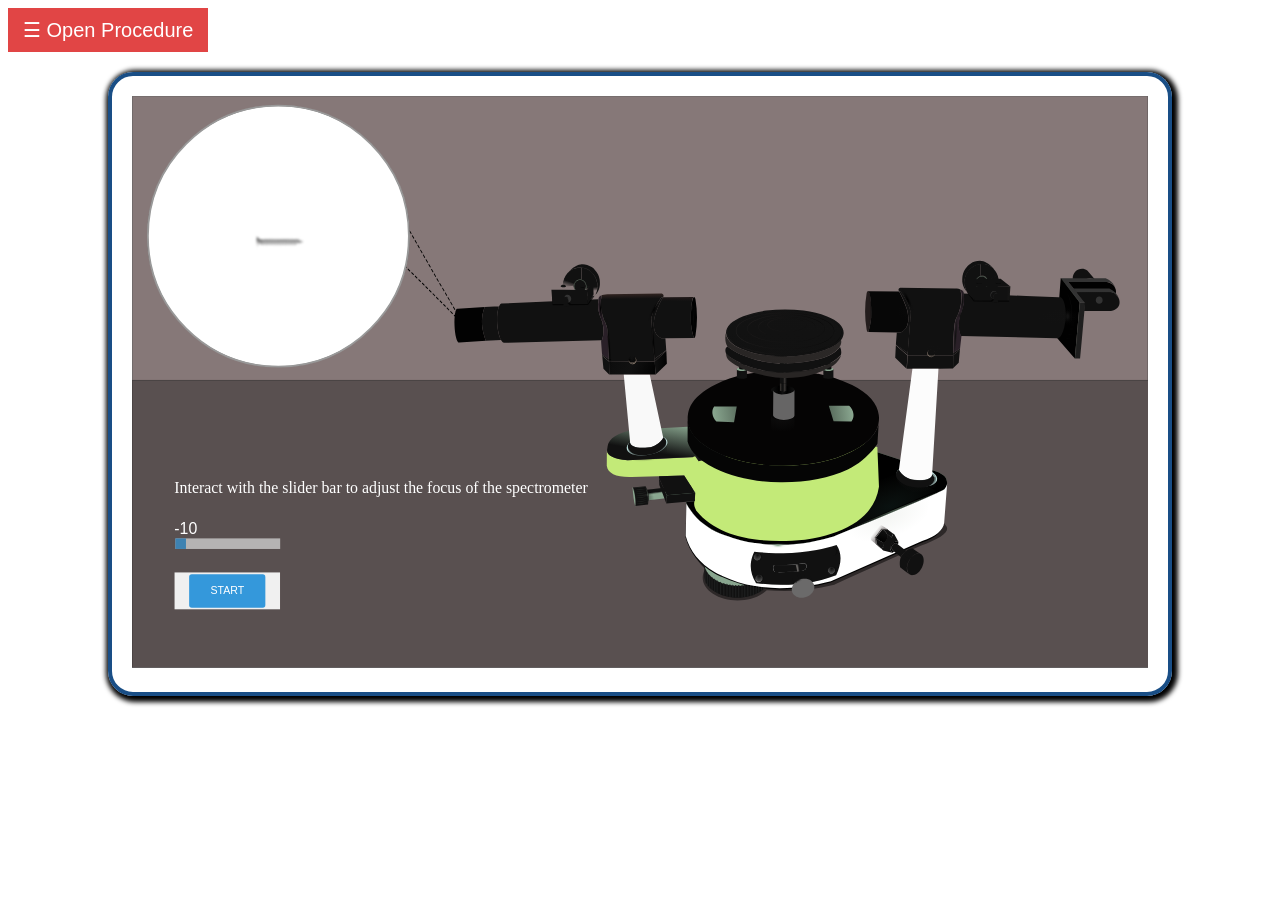
<file: experiment/simulation/index.html>
<!DOCTYPE html>
<html lang="en">
  <head>
    <meta charset="UTF-8" />
    <meta name="viewport" content="width=device-width, initial-scale=1.0" />
    <title>Document</title>
    <!--add css file externally-->
    <link rel="stylesheet" href="./css/main.css" />    
    <style>
      .button-container {
          display: flex;
          justify-content: center;
          align-items: center;
          height: 70px; /* Adjust this height based on your SVG's dimensions */
          background-color: #f0f0f0;
      }
  
      .button-container button {
          padding: 20px 40px;
          font-size: 20px;
          background-color: #3498db;
          color: #fff;
          border: none;
          border-radius: 5px;
          cursor: pointer;
          transition: background-color 0.3s ease;
      }
  
      .button-container button:hover {
          background-color: #1e6091;
      }
  </style>
  </head>
  <body>
    <div id="mySidepanel" class="sidepanel">
      <a href="javascript:void(0)" class="closebtn" onclick="closeNav()">×</a>
      <ul id="lists">
          <h2>Procedure to Perform the Experiment</h2>
          <li>Step 1: Focus the telescope To Start the experiment.</li>
          <li>Step 2: Click on the start Button.</li>
          <li>Step 3: Turn on the Light.</li>
          <li>Step 4: Place the grating.</li>
          <li>Step 5: Foucus the telescope if needed.</li>
          <li>Step 6: Rotate the telescope to find the readings of both the vernier Scale.</li>
      </ul>
  </div>
  <button class="openbtn" onclick="openNav()">☰ Open Procedure</button>
    <div class="svgclass">
      <?xml version="1.0" encoding="utf-8"?>
      <!-- Generator: Adobe Illustrator 25.3.0, SVG Export Plug-In . SVG Version: 6.00 Build 0)  -->
      <svg
        version="1.1"
        id="Layer_1"
        xmlns="http://www.w3.org/2000/svg"
        xmlns:xlink="http://www.w3.org/1999/xlink"
        x="0px"
        y="0px"
        viewBox="0 0 1920 1080"
        style="enable-background: new 0 0 1920 1080"
        xml:space="preserve"
      >
        <style type="text/css">
          .st0 {
            fill: #595050;
            stroke: #231f20;
            stroke-miterlimit: 10;
          }
          .st1 {
            fill: #867878;
            stroke: #231f20;
            stroke-miterlimit: 10;
          }
          .st2 {
            fill-rule: evenodd;
            clip-rule: evenodd;
          }
          .st3 {
            fill: none;
            stroke: #999999;
            stroke-width: 3.5;
            stroke-linecap: round;
            stroke-linejoin: round;
            stroke-miterlimit: 3;
          }
          .st4 {
            fill: #010101;
            fill-opacity: 0.498;
          }
          .st5 {
            fill: #2d2d2c;
          }
          .st6 {
            fill: #111111;
          }
          .st7 {
            fill: url(#SVGID_1_);
          }
          .st8 {
            fill: #010101;
          }
          .st9 {
            fill: #1f2020;
          }
          .st10 {
            fill: url(#SVGID_2_);
          }
          .st11 {
            fill: url(#SVGID_3_);
          }
          .st12 {
            fill: #ffffff;
          }
          .st13 {
            fill: url(#SVGID_4_);
          }
          .st14 {
            fill: url(#SVGID_5_);
          }
          .st15 {
            fill: url(#SVGID_6_);
          }
          .st16 {
            fill: url(#SVGID_7_);
          }
          .st17 {
            fill: none;
          }
          .st18 {
            fill: url(#SVGID_8_);
          }
          .st19 {
            fill: url(#SVGID_9_);
          }
          .st20 {
            fill: url(#SVGID_10_);
          }
          .st21 {
            fill: url(#SVGID_11_);
          }
          .st22 {
            fill: url(#SVGID_12_);
          }
          .st23 {
            fill: url(#SVGID_13_);
          }
          .st24 {
            fill: url(#SVGID_14_);
          }
          .st25 {
            fill: url(#SVGID_15_);
          }
          .st26 {
            fill: url(#SVGID_16_);
          }
          .st27 {
            fill: url(#SVGID_17_);
          }
          .st28 {
            fill: url(#SVGID_18_);
          }
          .st29 {
            fill: url(#SVGID_19_);
          }
          .st30 {
            fill: url(#SVGID_20_);
          }
          .st31 {
            fill: url(#SVGID_21_);
          }
          .st32 {
            fill: url(#SVGID_22_);
          }
          .st33 {
            fill: url(#SVGID_23_);
          }
          .st34 {
            fill: url(#SVGID_24_);
          }
          .st35 {
            fill: url(#SVGID_25_);
          }
          .st36 {
            fill: url(#SVGID_26_);
          }
          .st37 {
            fill: url(#SVGID_27_);
          }
          .st38 {
            fill: url(#SVGID_28_);
          }
          .st39 {
            fill: url(#SVGID_29_);
          }
          .st40 {
            fill: url(#SVGID_30_);
          }
          .st41 {
            fill: url(#SVGID_31_);
          }
          .st42 {
            fill: url(#SVGID_32_);
          }
          .st43 {
            fill: url(#SVGID_33_);
          }
          .st44 {
            fill: url(#SVGID_34_);
          }
          .st45 {
            fill: #c3ea78;
          }
          .st46 {
            fill: url(#SVGID_35_);
          }
          .st47 {
            fill: url(#SVGID_36_);
          }
          .st48 {
            fill: url(#SVGID_37_);
          }
          .st49 {
            fill: url(#SVGID_38_);
          }
          .st50 {
            fill: url(#SVGID_39_);
          }
          .st51 {
            fill: url(#SVGID_40_);
          }
          .st52 {
            fill: url(#SVGID_41_);
          }
          .st53 {
            fill: url(#SVGID_42_);
          }
          .st54 {
            fill: url(#SVGID_43_);
          }
          .st55 {
            fill: url(#SVGID_44_);
          }
          .st56 {
            fill: url(#SVGID_45_);
          }
          .st57 {
            fill: url(#SVGID_46_);
          }
          .st58 {
            fill: #010101;
            fill-opacity: 0.2431;
          }
          .st59 {
            fill: url(#SVGID_47_);
          }
          .st60 {
            fill: url(#SVGID_48_);
          }
          .st61 {
            fill: url(#SVGID_49_);
          }
          .st62 {
            fill: url(#SVGID_50_);
          }
          .st63 {
            fill: url(#SVGID_51_);
          }
          .st64 {
            fill: url(#SVGID_52_);
          }
          .st65 {
            fill: url(#SVGID_53_);
          }
          .st66 {
            fill: url(#SVGID_54_);
          }
          .st67 {
            fill: #b9d9d6;
          }
          .st68 {
            fill: url(#SVGID_55_);
          }
          .st69 {
            fill: #010101;
            fill-opacity: 0.298;
          }
          .st70 {
            fill: #020202;
          }
          .st71 {
            fill: url(#SVGID_56_);
          }
          .st72 {
            fill: url(#SVGID_57_);
          }
          .st73 {
            fill: url(#SVGID_58_);
          }
          .st74 {
            fill: #2a2028;
          }
          .st75 {
            fill: url(#SVGID_59_);
          }
          .st76 {
            fill: url(#SVGID_60_);
          }
          .st77 {
            fill: #332e28;
          }
          .st78 {
            fill: url(#SVGID_61_);
          }
          .st79 {
            fill: url(#SVGID_62_);
          }
          .st80 {
            fill: url(#SVGID_63_);
          }
          .st81 {
            fill: url(#SVGID_64_);
          }
          .st82 {
            fill: url(#SVGID_65_);
          }
          .st83 {
            fill: url(#SVGID_66_);
          }
          .st84 {
            fill: #f9f9f9;
          }
          .st85 {
            fill: url(#SVGID_67_);
          }
          .st86 {
            fill: #9e8c7d;
          }
          .st87 {
            fill: #202020;
          }
          .st88 {
            fill: url(#SVGID_68_);
          }
          .st89 {
            fill: url(#SVGID_69_);
          }
          .st90 {
            fill: url(#SVGID_70_);
          }
          .st91 {
            fill: url(#SVGID_71_);
          }
          .st92 {
            fill: url(#SVGID_72_);
          }
          .st93 {
            fill: url(#SVGID_73_);
          }
          .st94 {
            fill: url(#SVGID_74_);
          }
          .st95 {
            fill: url(#SVGID_75_);
          }
          .st96 {
            fill: url(#SVGID_76_);
          }
          .st97 {
            fill: url(#SVGID_77_);
          }
          .st98 {
            fill: url(#SVGID_78_);
          }
          .st99 {
            fill: url(#SVGID_79_);
          }
          .st100 {
            fill: #050404;
          }
          .st101 {
            fill: #050505;
          }
          .st102 {
            fill: url(#SVGID_80_);
          }
          .st103 {
            fill: url(#SVGID_81_);
          }
          .st104 {
            fill: url(#SVGID_82_);
          }
          .st105 {
            fill: url(#SVGID_83_);
          }
          .st106 {
            fill: #666565;
          }
          .st107 {
            fill: url(#SVGID_84_);
          }
          .st108 {
            fill: url(#SVGID_85_);
          }
          .st109 {
            fill: #333333;
          }
          .st110 {
            fill: #aba6a5;
          }
          .st111 {
            fill: url(#SVGID_86_);
          }
          .st112 {
            fill: url(#SVGID_87_);
          }
          .st113 {
            fill: url(#SVGID_88_);
          }
          .st114 {
            fill: url(#SVGID_89_);
          }
          .st115 {
            fill: url(#SVGID_90_);
          }
          .st116 {
            fill: url(#SVGID_91_);
          }
          .st117 {
            fill: url(#SVGID_92_);
          }
          .st118 {
            fill: url(#SVGID_93_);
          }
          .st119 {
            fill: url(#SVGID_94_);
          }
          .st120 {
            fill: url(#SVGID_95_);
          }
          .st121 {
            fill: url(#SVGID_96_);
          }
          .st122 {
            fill: url(#SVGID_97_);
          }
          .st123 {
            fill: url(#SVGID_98_);
          }
          .st124 {
            fill: url(#SVGID_99_);
          }
          .st125 {
            fill: url(#SVGID_100_);
          }
          .st126 {
            fill: url(#SVGID_101_);
          }
          .st127 {
            fill: url(#SVGID_102_);
          }
          .st128 {
            fill: url(#SVGID_103_);
          }
          .st129 {
            fill: url(#SVGID_104_);
          }
          .st130 {
            fill: url(#SVGID_105_);
          }
          .st131 {
            fill: url(#SVGID_106_);
          }
          .st132 {
            fill: url(#SVGID_107_);
          }
          .st133 {
            fill: url(#SVGID_108_);
          }
          .st134 {
            fill: url(#SVGID_109_);
          }
          .st135 {
            fill: url(#SVGID_110_);
          }
          .st136 {
            fill: url(#SVGID_111_);
          }
          .st137 {
            fill: #89a68f;
          }
          .st138 {
            fill: url(#SVGID_112_);
          }
          .st139 {
            fill: url(#SVGID_113_);
          }
          .st140 {
            fill: url(#SVGID_114_);
          }
          .st141 {
            fill: url(#SVGID_115_);
          }
          .st142 {
            fill: url(#SVGID_116_);
          }
          .st143 {
            fill: url(#SVGID_117_);
          }
          .st144 {
            fill: url(#SVGID_118_);
          }
          .st145 {
            fill: url(#SVGID_119_);
          }
          .st146 {
            fill: url(#SVGID_120_);
          }
          .st147 {
            fill: url(#SVGID_121_);
          }
          .st148 {
            fill: url(#SVGID_122_);
          }
          .st149 {
            fill: url(#SVGID_123_);
          }
          .st150 {
            fill: url(#SVGID_124_);
          }
          .st151 {
            fill: url(#SVGID_125_);
          }
          .st152 {
            fill: url(#SVGID_126_);
          }
          .st153 {
            fill: url(#SVGID_127_);
          }
          .st154 {
            fill: url(#SVGID_128_);
          }
          .st155 {
            fill: url(#SVGID_129_);
          }
          .st156 {
            fill: url(#SVGID_130_);
          }
          .st157 {
            fill: url(#SVGID_131_);
          }
          .st158 {
            fill: url(#SVGID_132_);
          }
          .st159 {
            fill: url(#SVGID_133_);
          }
          .st160 {
            fill: url(#SVGID_134_);
          }
          .st161 {
            fill: url(#SVGID_135_);
          }
          .st162 {
            fill: url(#SVGID_136_);
          }
          .st163 {
            fill: url(#SVGID_137_);
          }
          .st164 {
            fill: url(#SVGID_138_);
          }
          .st165 {
            fill: url(#SVGID_139_);
          }
          .st166 {
            fill: url(#SVGID_140_);
          }
          .st167 {
            fill: url(#SVGID_141_);
          }
          .st168 {
            fill: url(#SVGID_142_);
          }
          .st169 {
            fill: url(#SVGID_143_);
          }
          .st170 {
            fill: url(#SVGID_144_);
          }
          .st171 {
            fill: url(#SVGID_145_);
          }
          .st172 {
            fill: url(#SVGID_146_);
          }
          .st173 {
            fill: url(#SVGID_147_);
          }
          .st174 {
            fill: url(#SVGID_148_);
          }
          .st175 {
            fill: url(#SVGID_149_);
          }
          .st176 {
            fill: url(#SVGID_150_);
          }
          .st177 {
            fill: url(#SVGID_151_);
          }
          .st178 {
            fill: url(#SVGID_152_);
          }
          .st179 {
            fill: url(#SVGID_153_);
          }
          .st180 {
            fill: url(#SVGID_154_);
          }
          .st181 {
            fill: url(#SVGID_155_);
          }
          .st182 {
            fill: url(#SVGID_156_);
          }
          .st183 {
            fill: url(#SVGID_157_);
          }
          .st184 {
            fill: url(#SVGID_158_);
          }
          .st185 {
            fill: url(#SVGID_159_);
          }
          .st186 {
            fill: url(#SVGID_160_);
          }
          .st187 {
            fill: url(#SVGID_161_);
          }
          .st188 {
            fill: url(#SVGID_162_);
          }
          .st189 {
            fill: url(#SVGID_163_);
          }
          .st190 {
            fill: url(#SVGID_164_);
          }
          .st191 {
            fill: url(#SVGID_165_);
          }
          .st192 {
            fill: url(#SVGID_166_);
          }
          .st193 {
            fill: #282524;
          }
          .st194 {
            fill: url(#SVGID_167_);
          }
          .st195 {
            fill: url(#SVGID_168_);
          }
          .st196 {
            fill: url(#SVGID_169_);
          }
          .st197 {
            fill: url(#SVGID_170_);
          }
          .st198 {
            fill: url(#SVGID_171_);
          }
          .st199 {
            fill: url(#SVGID_172_);
          }
          .st200 {
            fill: url(#SVGID_173_);
          }
          .st201 {
            fill: url(#SVGID_174_);
          }
          .st202 {
            fill: url(#SVGID_175_);
          }
          .st203 {
            fill: url(#SVGID_176_);
          }
          .st204 {
            fill: #1e1e1e;
          }
          .st205 {
            fill: url(#SVGID_177_);
          }
          .st206 {
            fill: url(#SVGID_178_);
          }
          .st207 {
            fill: #89a68f;
            fill-opacity: 9.8e-2;
          }
          .st208 {
            fill: url(#SVGID_179_);
          }
          .st209 {
            fill: url(#SVGID_180_);
          }
          .st210 {
            fill: url(#SVGID_181_);
          }
          .st211 {
            fill: url(#SVGID_182_);
          }
          .st212 {
            fill: url(#SVGID_183_);
          }
          .st213 {
            fill: url(#SVGID_184_);
          }
          .st214 {
            fill: url(#SVGID_185_);
          }
          .st215 {
            fill: url(#SVGID_186_);
          }
          .st216 {
            fill: #241d1d;
          }
          .st217 {
            fill: #070707;
          }
          .st218 {
            fill: url(#SVGID_187_);
          }
          .st219 {
            fill: url(#SVGID_188_);
          }
          .st220 {
            fill: url(#SVGID_189_);
          }
          .st221 {
            fill: url(#SVGID_190_);
          }
          .st222 {
            fill: url(#SVGID_191_);
          }
          .st223 {
            fill: url(#SVGID_192_);
          }
          .st224 {
            fill: url(#SVGID_193_);
          }
          .st225 {
            fill: url(#SVGID_194_);
          }
          .st226 {
            fill: url(#SVGID_195_);
          }
          .st227 {
            fill: #fcfcfc;
          }
          .st228 {
            fill: url(#SVGID_196_);
          }
          .st229 {
            fill: url(#SVGID_197_);
          }
          .st230 {
            fill: url(#SVGID_198_);
          }
          .st231 {
            fill: url(#SVGID_199_);
          }
          .st232 {
            fill: url(#SVGID_200_);
          }
          .st233 {
            fill: url(#SVGID_201_);
          }
          .st234 {
            fill: url(#SVGID_202_);
          }
          .st235 {
            fill: url(#SVGID_203_);
          }
          .st236 {
            fill: url(#SVGID_204_);
          }
          .st237 {
            fill: url(#SVGID_205_);
          }
          .st238 {
            fill: url(#SVGID_206_);
          }
          .st239 {
            fill: url(#SVGID_207_);
          }
          .st240 {
            fill: url(#SVGID_208_);
          }
          .st241 {
            fill: url(#SVGID_209_);
          }
          .st242 {
            fill: url(#SVGID_210_);
          }
          .st243 {
            fill: #010101;
            fill-opacity: 0.7059;
          }
          .st244 {
            fill: url(#SVGID_211_);
          }
          .st245 {
            fill: url(#SVGID_212_);
          }
          .st246 {
            fill: url(#SVGID_213_);
          }
          .st247 {
            fill: url(#SVGID_214_);
          }
          .st248 {
            fill: url(#SVGID_215_);
          }
          .st249 {
            fill: url(#SVGID_216_);
          }
          .st250 {
            fill: url(#SVGID_217_);
          }
          .st251 {
            fill: url(#SVGID_218_);
          }
          .st252 {
            fill: url(#SVGID_219_);
          }
          .st253 {
            fill: #89a68f;
            fill-opacity: 0.8;
          }
          .st254 {
            fill: url(#SVGID_220_);
          }
          .st255 {
            fill: url(#SVGID_221_);
          }
          .st256 {
            fill: url(#SVGID_222_);
          }
          .st257 {
            fill: url(#SVGID_223_);
          }
          .st258 {
            fill: url(#SVGID_224_);
          }
          .st259 {
            fill: url(#SVGID_225_);
          }
          .st260 {
            fill: url(#SVGID_226_);
          }
          .st261 {
            fill: url(#SVGID_227_);
          }
          .st262 {
            fill: url(#SVGID_228_);
          }
          .st263 {
            fill: url(#SVGID_229_);
          }
          .st264 {
            fill: url(#SVGID_230_);
          }
          .st265 {
            fill: url(#SVGID_231_);
          }
          .st266 {
            fill: url(#SVGID_232_);
          }
          .st267 {
            fill: url(#SVGID_233_);
          }
          .st268 {
            fill: url(#SVGID_234_);
          }
          .st269 {
            fill: url(#SVGID_235_);
          }
          .st270 {
            fill: url(#SVGID_236_);
          }
          .st271 {
            fill: url(#SVGID_237_);
          }
          .st272 {
            fill: url(#SVGID_238_);
          }
          .st273 {
            fill: url(#SVGID_239_);
          }
          .st274 {
            fill: url(#SVGID_240_);
          }
          .st275 {
            fill: url(#SVGID_241_);
          }
          .st276 {
            fill: url(#SVGID_242_);
          }
          .st277 {
            fill: url(#SVGID_243_);
          }
          .st278 {
            fill: url(#SVGID_244_);
          }
          .st279 {
            fill: url(#SVGID_245_);
          }
          .st280 {
            fill: url(#SVGID_246_);
          }
          .st281 {
            fill: url(#SVGID_247_);
          }
          .st282 {
            fill: url(#SVGID_248_);
          }
          .st283 {
            fill: url(#SVGID_249_);
          }
          .st284 {
            fill: url(#SVGID_250_);
          }
          .st285 {
            fill: url(#SVGID_251_);
          }
          .st286 {
            fill: url(#SVGID_252_);
          }
          .st287 {
            fill: url(#SVGID_253_);
          }
          .st288 {
            fill: url(#SVGID_254_);
          }
          .st289 {
            fill: url(#SVGID_255_);
          }
          .st290 {
            fill: url(#SVGID_256_);
          }
          .st291 {
            fill: url(#SVGID_257_);
          }
          .st292 {
            fill: url(#SVGID_258_);
          }
          .st293 {
            fill: url(#SVGID_259_);
          }
          .st294 {
            fill: url(#SVGID_260_);
          }
          .st295 {
            fill: url(#SVGID_261_);
          }
          .st296 {
            fill: url(#SVGID_262_);
          }
          .st297 {
            fill: url(#SVGID_263_);
          }
          .st298 {
            fill: url(#SVGID_264_);
          }
          .st299 {
            fill: url(#SVGID_265_);
          }
          .st300 {
            fill: url(#SVGID_266_);
          }
          .st301 {
            fill: url(#SVGID_267_);
          }
          .st302 {
            fill: url(#SVGID_268_);
          }
          .st303 {
            fill: url(#SVGID_269_);
          }
          .st304 {
            fill: url(#SVGID_270_);
          }
          .st305 {
            fill: url(#SVGID_271_);
          }
          .st306 {
            fill: url(#SVGID_272_);
          }
          .st307 {
            fill: url(#SVGID_273_);
          }
          .st308 {
            fill: url(#SVGID_274_);
          }
          .st309 {
            fill: url(#SVGID_275_);
          }
          .st310 {
            fill: url(#SVGID_276_);
          }
          .st311 {
            fill: url(#SVGID_277_);
          }
          .st312 {
            fill: url(#SVGID_278_);
          }
          .st313 {
            fill: url(#SVGID_279_);
          }
          .st314 {
            fill: url(#SVGID_280_);
          }
          .st315 {
            fill: url(#SVGID_281_);
          }
          .st316 {
            fill: url(#SVGID_282_);
          }
          .st317 {
            fill: url(#SVGID_283_);
          }
          .st318 {
            fill: url(#SVGID_284_);
          }
          .st319 {
            fill: url(#SVGID_285_);
          }
          .st320 {
            fill: url(#SVGID_286_);
          }
          .st321 {
            fill: url(#SVGID_287_);
          }
          .st322 {
            fill: url(#SVGID_288_);
          }
          .st323 {
            fill: url(#SVGID_289_);
          }
          .st324 {
            fill: url(#SVGID_290_);
          }
          .st325 {
            fill: url(#SVGID_291_);
          }
          .st326 {
            fill: url(#SVGID_292_);
          }
          .st327 {
            fill: url(#SVGID_293_);
          }
          .st328 {
            fill: url(#SVGID_294_);
          }
          .st329 {
            fill: url(#SVGID_295_);
          }
          .st330 {
            fill: url(#SVGID_296_);
          }
          .st331 {
            fill: url(#SVGID_297_);
          }
          .st332 {
            fill: url(#SVGID_298_);
          }
          .st333 {
            fill: url(#SVGID_299_);
          }
          .st334 {
            fill: url(#SVGID_300_);
          }
          .st335 {
            fill: #6b6a6a;
          }
          .st336 {
            fill: url(#SVGID_301_);
          }
          .st337 {
            fill: url(#SVGID_302_);
          }
          .st338 {
            fill: url(#SVGID_303_);
          }
          .st339 {
            fill: url(#SVGID_304_);
          }
          .st340 {
            fill: url(#SVGID_305_);
          }
          .st341 {
            fill: url(#SVGID_306_);
          }
          .st342 {
            fill: url(#SVGID_307_);
          }
          .st343 {
            fill: url(#SVGID_308_);
          }
          .st344 {
            fill: url(#SVGID_309_);
          }
          .st345 {
            fill: url(#SVGID_310_);
          }
          .st346 {
            fill: url(#SVGID_311_);
          }
          .st347 {
            fill: url(#SVGID_312_);
          }
        </style>
        <image
          style="overflow: visible; filter: blur(20px)"
          width="6042"
          width="6042"
          height="1229"
          xlink:href="./images/nail.jpg"
          transform="matrix(-3.811285e-09 -8.719204e-02 8.719204e-02 -3.811285e-09 221.3116 539.0072)"
          id="testimage"
        ></image>
        <rect y="537.5" class="st0" width="1920.7" height="542.5" />
        <path
          class="st1"
          d="M0.7,0.3v537.2h1919V0.3H0.7z M276.7,511.5C140,511.5,29.3,401,29.3,264.8S140,18.2,276.7,18.2
	s247.4,110.4,247.4,246.6S413.3,511.5,276.7,511.5z"
        />
        <path
          class="st2"
          d="M622.6,425c-0.2,0.2-0.3,0.4-0.3,0.7c0,0.3,0.1,0.5,0.2,0.7l0.6,1.1l-0.4-0.4c-0.1-0.1-0.4-0.3-0.5-0.1
	c-0.3,0-0.4,0.2-0.5,0.4c-0.2,0.2-0.2,0.5-0.2,0.8c0.1,0.3,0.1,0.5,0.3,0.7l3.3,3.4c0.1,0.1,0.4,0.3,0.5,0.1c0.3,0,0.4-0.2,0.5-0.4
	c0.2-0.2,0.2-0.5,0.2-0.8c-0.1-0.3-0.1-0.4-0.2-0.5c0.2-0.2,0.2-0.3,0.2-0.5c0-0.3-0.1-0.5-0.2-0.7l-2.6-4.4
	c-0.1-0.3-0.2-0.3-0.5-0.4C622.9,424.7,622.7,424.8,622.6,425z M617.1,416.7c0,0.3,0.1,0.5,0.2,0.7l2.6,4.4c0.1,0.3,0.2,0.3,0.5,0.4
	c0.3,0,0.4,0,0.6-0.3c0.2-0.2,0.3-0.4,0.3-0.7c0-0.3-0.1-0.5-0.2-0.7l-2.6-4.4c-0.1-0.3-0.2-0.3-0.5-0.4c-0.3,0-0.4,0-0.6,0.3
	C617.2,416.2,617.1,416.3,617.1,416.7z M608.3,414.6c0.1,0.3,0.1,0.5,0.3,0.7l3.3,3.4c0.1,0.1,0.4,0.3,0.5,0.1
	c0.3,0,0.4-0.2,0.5-0.4c0.2-0.2,0.2-0.5,0.2-0.8c-0.1-0.3-0.1-0.5-0.3-0.7l-3.3-3.4c-0.1-0.1-0.4-0.3-0.5-0.1
	c-0.3,0-0.4,0.2-0.5,0.4C608.2,414,608.2,414.3,608.3,414.6z M615,421.4c0.1,0.3,0.1,0.5,0.3,0.7l3.3,3.4c0.1,0.1,0.4,0.3,0.5,0.1
	c0.2-0.1,0.4-0.2,0.5-0.4c0.2-0.2,0.2-0.5,0.2-0.8c-0.1-0.3-0.1-0.5-0.3-0.7l-3.3-3.4c-0.1-0.1-0.4-0.3-0.5-0.1
	c-0.3,0-0.4,0.2-0.5,0.4C614.9,420.8,614.9,421.1,615,421.4z M611.9,407.7c0,0.3,0.1,0.5,0.2,0.7l2.6,4.4c0.1,0.3,0.2,0.3,0.5,0.4
	c0.3,0,0.4,0,0.6-0.3c0.2-0.2,0.3-0.4,0.3-0.7c0-0.3-0.1-0.5-0.2-0.7l-2.6-4.4c-0.1-0.3-0.2-0.3-0.5-0.4c-0.3,0-0.4,0-0.6,0.3
	C612.1,407.3,611.9,407.4,611.9,407.7z M608,398.3c-0.1-0.3-0.2-0.3-0.5-0.4c-0.3,0-0.4,0-0.6,0.3c-0.2,0.2-0.3,0.4-0.3,0.7
	c0,0.3,0.1,0.5,0.2,0.7l2.6,4.4c0.1,0.3,0.2,0.3,0.5,0.4s0.4,0,0.6-0.3s0.3-0.4,0.3-0.7c0-0.3-0.1-0.5-0.2-0.7L608,398.3z
	 M604.3,395.1c0.1,0.3,0.2,0.3,0.5,0.4c0.3,0,0.4,0,0.6-0.3c0.2-0.2,0.3-0.4,0.3-0.7c0-0.3-0.1-0.5-0.2-0.7l-2.6-4.4
	c-0.1-0.3-0.2-0.3-0.5-0.4c-0.3,0-0.4,0-0.6,0.3c-0.2,0.2-0.3,0.4-0.3,0.7c0,0.3,0.1,0.5,0.2,0.7L604.3,395.1z M595.4,399.8
	c-0.3,0-0.4,0.2-0.5,0.4c-0.2,0.2-0.2,0.5-0.2,0.8c0.1,0.3,0.1,0.5,0.3,0.7l3.3,3.4c0.1,0.1,0.4,0.3,0.5,0.1c0.3,0,0.4-0.2,0.5-0.4
	c0.2-0.2,0.2-0.5,0.2-0.8s-0.1-0.5-0.3-0.7l-3.3-3.4C595.8,399.8,595.7,399.8,595.4,399.8z M605.1,411.8c0.1,0.1,0.4,0.3,0.5,0.1
	c0.3,0,0.4-0.2,0.5-0.4c0.2-0.2,0.2-0.5,0.2-0.8c-0.1-0.3-0.1-0.5-0.3-0.7l-3.3-3.4c-0.1-0.1-0.4-0.3-0.5-0.1
	c-0.3,0-0.4,0.2-0.5,0.4c-0.2,0.2-0.2,0.5-0.2,0.8c0.1,0.3,0.1,0.5,0.3,0.7L605.1,411.8z M596.4,381.1c0,0.3,0.1,0.5,0.2,0.7
	l2.6,4.4c0.1,0.3,0.2,0.3,0.5,0.4c0.3,0,0.4,0,0.6-0.3c0.2-0.2,0.3-0.4,0.3-0.7c0-0.3-0.1-0.5-0.2-0.7l-2.6-4.4
	c-0.1-0.3-0.2-0.3-0.5-0.4c-0.3,0-0.4,0-0.6,0.3C596.6,380.6,596.4,380.8,596.4,381.1z M591.3,372.2c0,0.3,0.1,0.5,0.2,0.7l2.6,4.4
	c0.1,0.3,0.2,0.3,0.5,0.4s0.4,0,0.6-0.3s0.3-0.4,0.3-0.7c0-0.3-0.1-0.5-0.2-0.7l-2.6-4.4c-0.1-0.3-0.2-0.3-0.5-0.4
	c-0.3,0-0.4,0-0.6,0.3C591.3,371.7,591.3,371.9,591.3,372.2z M583.6,359.5c0.1,0.3,0.2,0.3,0.5,0.4c0.3,0,0.4,0,0.6-0.3
	c0.2-0.2,0.3-0.4,0.3-0.7c0-0.3-0.1-0.5-0.2-0.7l-2.6-4.4c-0.1-0.3-0.2-0.3-0.5-0.4c-0.3,0-0.4,0-0.6,0.3c-0.2,0.2-0.3,0.4-0.3,0.7
	c0,0.3,0.1,0.5,0.2,0.7L583.6,359.5z M586.4,362.6c-0.2,0.2-0.3,0.4-0.3,0.7c0,0.3,0.1,0.5,0.2,0.7l2.6,4.5c0.1,0.3,0.2,0.3,0.5,0.4
	c0.3,0,0.4,0,0.6-0.3s0.3-0.4,0.3-0.7c0-0.3-0.1-0.5-0.2-0.7l-2.6-4.5c-0.1-0.3-0.2-0.3-0.5-0.4
	C586.7,362.3,586.5,362.4,586.4,362.6z M576.9,345c-0.1-0.3-0.2-0.3-0.5-0.4c-0.3,0-0.4,0-0.6,0.3c-0.2,0.2-0.3,0.4-0.3,0.7
	c0,0.3,0.1,0.5,0.2,0.7l2.6,4.4c0.1,0.3,0.2,0.3,0.5,0.4c0.3,0,0.4,0,0.6-0.3c0.2-0.2,0.3-0.4,0.3-0.7c0-0.3-0.1-0.5-0.2-0.7
	L576.9,345z M575.9,379.7c-0.1-0.1-0.4-0.3-0.5-0.1c-0.3,0-0.4,0.2-0.5,0.4c-0.2,0.2-0.2,0.5-0.2,0.8s0.1,0.5,0.3,0.7l3.3,3.4
	c0.1,0.1,0.4,0.3,0.5,0.1c0.3,0,0.4-0.2,0.5-0.4c0.2-0.2,0.2-0.5,0.2-0.8c-0.1-0.3-0.1-0.5-0.3-0.7L575.9,379.7z M568.8,372.9
	c-0.3,0-0.4,0.2-0.5,0.4c-0.2,0.2-0.2,0.5-0.2,0.8c0.1,0.3,0.1,0.5,0.3,0.7l3.3,3.3c0.1,0.1,0.4,0.3,0.5,0.1c0.3,0,0.4-0.2,0.5-0.4
	c0.2-0.2,0.2-0.5,0.2-0.8c-0.1-0.3-0.1-0.5-0.3-0.7l-3.3-3.3C569,372.9,568.9,372.9,568.8,372.9z M562.4,366.3
	c-0.1-0.1-0.4-0.3-0.5-0.1c-0.3,0-0.4,0.2-0.5,0.4c-0.2,0.2-0.2,0.5-0.2,0.8s0.1,0.5,0.3,0.7l3.3,3.3c0.1,0.1,0.4,0.3,0.5,0.1
	c0.3,0,0.4-0.2,0.5-0.4c0.2-0.2,0.2-0.5,0.2-0.8c-0.1-0.3-0.1-0.5-0.3-0.7L562.4,366.3z M589.3,393.1c-0.1-0.1-0.4-0.3-0.5-0.1
	c-0.3,0-0.4,0.2-0.5,0.4c-0.2,0.2-0.2,0.5-0.2,0.8c0.1,0.3,0.1,0.5,0.3,0.7l3.3,3.4c0.1,0.1,0.4,0.3,0.5,0.1c0.3,0,0.4-0.2,0.5-0.4
	c0.2-0.2,0.2-0.5,0.2-0.8c-0.1-0.3-0.1-0.5-0.3-0.7L589.3,393.1z M582.7,386.4c-0.1-0.1-0.4-0.3-0.5-0.1c-0.3,0-0.4,0.2-0.5,0.4
	c-0.2,0.2-0.2,0.5-0.2,0.8c0.1,0.3,0.1,0.5,0.3,0.7l3.3,3.4c0.1,0.1,0.4,0.3,0.5,0.1c0.3,0,0.4-0.2,0.5-0.4c0.2-0.2,0.2-0.5,0.2-0.8
	c-0.1-0.3-0.1-0.5-0.3-0.7L582.7,386.4z M571.8,336c-0.1-0.3-0.2-0.3-0.5-0.4c-0.3,0-0.4,0-0.6,0.3c-0.2,0.2-0.3,0.4-0.3,0.7
	c0,0.3,0.1,0.5,0.2,0.7l2.6,4.4c0.1,0.3,0.2,0.3,0.5,0.4c0.3,0,0.4,0,0.6-0.3s0.3-0.4,0.3-0.7c0-0.3-0.1-0.5-0.2-0.7L571.8,336z
	 M568.1,332.9c0.1,0.3,0.2,0.3,0.5,0.4c0.3,0,0.4,0,0.6-0.3c0.2-0.2,0.3-0.4,0.3-0.7c0-0.3-0.1-0.5-0.2-0.7l-2.6-4.5
	c-0.1-0.3-0.2-0.3-0.5-0.4c-0.3,0-0.4,0-0.6,0.3c-0.2,0.2-0.3,0.4-0.3,0.7c0,0.3,0.1,0.5,0.2,0.7L568.1,332.9z M560.2,318.5
	c0,0.3,0.1,0.5,0.2,0.7l2.6,4.5c0.1,0.3,0.2,0.3,0.5,0.4c0.3,0,0.4,0,0.6-0.3s0.3-0.4,0.3-0.7c0-0.3-0.1-0.5-0.2-0.7l-2.6-4.5
	c-0.1-0.3-0.2-0.3-0.5-0.4s-0.4,0-0.6,0.3C560.3,318,560.2,318.3,560.2,318.5z M555.3,308.7c-0.2,0.2-0.3,0.4-0.3,0.7
	c0,0.3,0.1,0.5,0.2,0.7l2.6,4.5c0.1,0.3,0.2,0.3,0.5,0.4s0.4,0,0.6-0.3c0.2-0.2,0.3-0.4,0.3-0.7c0-0.3-0.1-0.5-0.2-0.7l-2.6-4.5
	c-0.1-0.3-0.2-0.3-0.5-0.4C555.6,308.6,555.5,308.7,555.3,308.7z M551.1,299.8c-0.1-0.3-0.2-0.3-0.5-0.4c-0.3,0-0.4,0-0.6,0.3
	s-0.3,0.4-0.3,0.7c0,0.3,0.1,0.5,0.2,0.7l2.6,4.5c0.1,0.3,0.2,0.3,0.5,0.4c0.3,0,0.4,0,0.6-0.3c0.2-0.2,0.3-0.4,0.3-0.7
	c0-0.3-0.1-0.5-0.2-0.7L551.1,299.8z M544.6,291.4c0,0.3,0.1,0.5,0.2,0.7l2.6,4.5c0.1,0.3,0.2,0.3,0.5,0.4c0.3,0,0.4,0,0.6-0.3
	c0.2-0.2,0.3-0.4,0.3-0.7c0-0.3-0.1-0.5-0.2-0.7l-2.6-4.5c-0.1-0.3-0.2-0.3-0.5-0.4c-0.3,0-0.4,0-0.6,0.3
	C544.8,290.9,544.7,291.2,544.6,291.4z M539.5,282.3c0,0.3,0.1,0.5,0.2,0.7l2.6,4.5c0.1,0.3,0.2,0.3,0.5,0.4c0.3,0,0.4,0,0.6-0.3
	c0.2-0.2,0.3-0.4,0.3-0.7c0-0.3-0.1-0.5-0.2-0.7l-2.6-4.5c-0.1-0.3-0.2-0.3-0.5-0.4c-0.3,0-0.4,0-0.6,0.3
	C539.6,281.8,539.6,282.1,539.5,282.3z M534.6,272.6c-0.2,0.2-0.3,0.4-0.3,0.7c0,0.3,0.1,0.5,0.2,0.7l2.6,4.5
	c0.1,0.3,0.2,0.3,0.5,0.4c0.3,0,0.4,0,0.6-0.3c0.2-0.2,0.3-0.4,0.3-0.7c0-0.3-0.1-0.5-0.2-0.7l-2.6-4.5c-0.1-0.3-0.2-0.3-0.5-0.4
	C534.9,272.3,534.8,272.5,534.6,272.6z M530.5,263.6c-0.1-0.3-0.2-0.3-0.5-0.4c-0.3,0-0.4,0-0.6,0.3s-0.3,0.4-0.3,0.7
	c0,0.3,0.1,0.5,0.2,0.7l2.6,4.5c0.1,0.3,0.2,0.3,0.5,0.4c0.3,0,0.4,0,0.6-0.3c0.2-0.2,0.3-0.4,0.3-0.7c0-0.3-0.1-0.5-0.2-0.7
	L530.5,263.6z M527.3,260.7c0.3,0,0.4,0,0.6-0.3c0.2-0.2,0.3-0.4,0.3-0.7c0-0.3-0.1-0.5-0.2-0.7l-2.6-4.5c-0.1-0.3-0.2-0.3-0.5-0.4
	c-0.3,0-0.4,0-0.6,0.3s-0.3,0.4-0.3,0.7s0.1,0.5,0.2,0.7l2.6,4.5C526.9,260.7,527,260.8,527.3,260.7z M528.1,333.3
	c-0.2,0.2-0.2,0.5-0.2,0.8c0.1,0.3,0.1,0.5,0.3,0.7l3.3,3.4c0.1,0.1,0.4,0.3,0.5,0.1c0.3,0,0.4-0.2,0.5-0.4c0.2-0.2,0.2-0.5,0.2-0.8
	c-0.1-0.3-0.1-0.5-0.3-0.7L529,333c-0.1-0.1-0.4-0.3-0.5-0.1C528.2,332.9,528.1,333.1,528.1,333.3z M522.2,326.4
	c-0.1-0.1-0.4-0.3-0.5-0.1c-0.3,0-0.4,0.2-0.5,0.4c-0.2,0.2-0.2,0.5-0.2,0.8s0.1,0.5,0.3,0.7l3.3,3.3c0.1,0.1,0.4,0.3,0.5,0.1
	c0.3,0,0.4-0.2,0.5-0.4c0.2-0.2,0.2-0.5,0.2-0.8c-0.1-0.3-0.1-0.5-0.3-0.7L522.2,326.4z M517.8,322c-0.1-0.1-0.4-0.3-0.5-0.1
	c-0.3,0-0.4,0.2-0.5,0.4c-0.2,0.2-0.2,0.5-0.2,0.8c0.1,0.3,0.1,0.4,0.3,0.7l1,1c0.3,0.1,0.4,0.3,0.5,0.1c0.3,0,0.4-0.2,0.5-0.4
	c0.2-0.2,0.2-0.5,0.2-0.8c-0.1-0.3-0.1-0.5-0.3-0.7L517.8,322z M555.7,359.6c-0.1-0.1-0.4-0.3-0.5-0.1c-0.3,0-0.4,0.2-0.5,0.4
	c-0.2,0.2-0.2,0.5-0.2,0.8s0.1,0.5,0.3,0.7l3.3,3.4c0.1,0.1,0.4,0.3,0.5,0.1c0.3,0,0.4-0.2,0.5-0.4c0.2-0.2,0.2-0.5,0.2-0.8
	c-0.1-0.3-0.1-0.5-0.3-0.7L555.7,359.6z M549.2,353c-0.1-0.1-0.4-0.3-0.5-0.1c-0.3,0-0.4,0.2-0.5,0.4c-0.2,0.2-0.2,0.5-0.2,0.8
	c0.1,0.3,0.1,0.5,0.3,0.7l3.3,3.4c0.1,0.1,0.4,0.3,0.5,0.1c0.3,0,0.4-0.2,0.5-0.4c0.2-0.2,0.2-0.5,0.2-0.8c-0.1-0.3-0.1-0.5-0.3-0.7
	L549.2,353z M541.9,346.3c-0.3,0-0.4,0.2-0.5,0.4c-0.2,0.2-0.2,0.5-0.2,0.8c0.1,0.3,0.1,0.5,0.3,0.7l3.3,3.3
	c0.1,0.1,0.4,0.3,0.5,0.1c0.3,0,0.4-0.2,0.5-0.4c0.2-0.2,0.2-0.5,0.2-0.8c-0.1-0.3-0.1-0.5-0.3-0.7l-3.3-3.3
	C542.2,346.3,542.1,346.3,541.9,346.3z M534.5,340.7c0.1,0.3,0.1,0.5,0.3,0.7l3.3,3.3c0.1,0.1,0.4,0.3,0.5,0.1
	c0.3,0,0.4-0.2,0.5-0.4c0.2-0.2,0.2-0.5,0.2-0.8c-0.1-0.3-0.1-0.5-0.3-0.7l-3.3-3.3c-0.1-0.1-0.4-0.3-0.5-0.1
	c-0.3,0-0.4,0.2-0.5,0.4C534.5,340.3,534.4,340.5,534.5,340.7z"
        />
        <path
          class="st3"
          d="M523.3,264.8c0,68.1-24.1,126.3-72.2,174.4s-106.3,72.3-174.5,72.3s-126.2-24.1-174.5-72.3
	C54.1,391.1,30,333,30,264.8s24.1-126.3,72.3-174.4c48.1-48.1,106.3-72.3,174.3-72.3s126.2,24.1,174.5,72.3
	C499.3,138.6,523.3,196.7,523.3,264.8z"
        />
        <g>
          <g>
            <g>
              <path
                class="st4"
                d="M1048.4,821.2l467-39.1l24.2,32c4.9,9.8-11.5,21.8-49.2,35.9c-46.7,20.6-100.3,44.9-161.5,72.7
				c-0.4,0.2-1,0.6-1.6,0.8c-44.1,10.8-86.7,14.1-127.7,10.4c-2.3,2.3-5.3,4.6-8.4,6.6c-12.9,8.3-28.3,12.7-46.7,12.7
				s-33.8-4.2-46.7-12.7c-12.9-8.3-19.3-18.5-19.3-30.1c0-5.8,1.6-11.4,4.9-16.4C1062.9,875.3,1051.2,850.9,1048.4,821.2z"
              />
            </g>
            <g>
              <path class="st5" d="M1206.8,885v-4.6c0,0.8,0,1.7,0,2.5V885z" />
              <path
                class="st6"
                d="M1206.8,885l-0.4,26.4c-1.4,9.6-7.4,17.9-18,24.7c-12.1,8.1-26.9,12.3-44.1,12.3s-32-4.2-44.1-12.3
				c-11.5-7.5-17.6-16.6-18.4-27.2c0-0.6,0-1.5,0-2.1v-22.6c0.2,3.3,0.8,6.6,2,9.8c0.2,0.4,0.2,0.6,0.4,1c2.9,6.6,8.2,12.5,16,17.9
				c12.1,8.1,26.9,12.3,44.3,12.3c17.2,0,32-4.2,44.1-12.3c7.2-4.8,12.3-10.2,15.2-16.2c0.2-0.4,0.4-1,0.6-1.5
				C1206,892.1,1206.8,888.6,1206.8,885z"
              />

              <linearGradient
                id="SVGID_1_"
                gradientUnits="userSpaceOnUse"
                x1="808.1047"
                y1="-120.6575"
                x2="935.697"
                y2="-120.6575"
                gradientTransform="matrix(0.9789 0 0 -0.9789 290.7987 765.5157)"
              >
                <stop offset="0" style="stop-color: #89a68f" />
                <stop offset="1" style="stop-color: #89a68f" />
              </linearGradient>
              <path
                class="st7"
                d="M1206.8,880.5v4.6c-0.2,3.5-1,6.9-2.3,10.2c-0.2,0.6-0.4,1-0.6,1.5c-2.9,6-8,11.4-15.2,16.2
				c-12.3,8.1-26.9,12.3-44.1,12.3c-17.4,0-32-4.2-44.3-12.3c-7.8-5.2-13.3-11.2-16-17.9c-0.2-0.4-0.2-0.8-0.4-1
				c-1.2-3.1-1.8-6.4-2-9.8v-1.2c0.2-11.2,6.4-20.8,18.4-28.9c12.1-8.1,26.9-12.3,44.3-12.3c17.2,0,32,4.2,44.1,12.3
				C1199.7,861.5,1205.8,870.3,1206.8,880.5z"
              />
            </g>
            <g>
              <path
                class="st8"
                d="M1061.5,768.7c0-1.2,0.2-2.5,0.2-3.7l345-89.6l112.5,37.6c0.2,0,1,0.4,2.5,1c1.6,0.6,4.3,2.3,8.8,5.2
				c4.3,2.7,6.8,7.1,7.6,12.9c0.2,1,0.2,2.1,0,3.1v2.3l-5.5,71.7c-1.6,14.1-13.5,25.8-39.6,34.5l-172.6,75.8
				c-16.4,4.2-32.2,7.3-47.4,9.6c-6.8,1-13.7,1.7-20.3,2.3l0,0h-0.2c-9.8,0.8-19.5,1.2-28.9,1c-15.8,0-31.2-1.5-45.9-3.9
				c0,0-0.2,0-0.4,0c-0.2,0-0.4,0-0.6,0h-0.2c-21.7-3.9-42-10.4-61.3-19.3l-1.6-0.8c-0.8-0.4-1.6-0.6-2.3-1
				c-3.5-1.7-6.8-3.5-10.2-5.2c-29.1-16.6-47.4-39.3-55.1-68.2l1.8-60.9c0-0.4-0.2-0.8-0.4-1l-0.2-2.3L1061.5,768.7z M1179,922.4
				c-0.6-0.2-1-0.4-1.6-0.6l-0.2,0.4h1C1178.6,922.4,1178.8,922.4,1179,922.4z"
              />
            </g>
            <g>
              <path
                class="st9"
                d="M1082,887.7v27.6c-0.2-0.6-0.2-1-0.4-1.7v-30.3C1081.6,884.8,1081.8,886.3,1082,887.7z M1084.3,895
				c0.4,0.8,0.8,1.5,1,2.1v25.4c-0.6-1-1.2-2.1-1.8-3.3v-25.8C1084,894,1084.2,894.4,1084.3,895z M1088.8,902.1v24.7
				c-0.8-0.6-1.4-1.5-2-2.3v-24.9C1087.7,900.4,1088.3,901.2,1088.8,902.1z M1092.7,906v24.5c-0.6-0.6-1.2-1-2-1.7v-24.5
				C1091.4,904.8,1092.2,905.4,1092.7,906z M1102.1,913.1v24.3c-0.6-0.4-1.2-0.8-1.8-1.2v-24.3
				C1100.7,912.2,1101.3,912.7,1102.1,913.1z M1097,909.8v24.3c-0.6-0.4-1.2-0.8-1.8-1.2v-24.5
				C1095.9,908.7,1096.5,909.1,1097,909.8z M1164.8,922.2v23.5c-0.6,0.2-1.2,0.2-2,0.4v-23.7C1163.4,922.4,1164,922.2,1164.8,922.2z
				 M1170.2,920.8v23.7c-0.6,0.2-1.2,0.4-1.8,0.4v-23.7C1169.1,921,1169.7,920.8,1170.2,920.8z M1175.1,919.1v23.7
				c-0.6,0.2-1.2,0.4-1.8,0.6v-23.5C1174,919.5,1174.5,919.3,1175.1,919.1z M1180.4,916.8v23.7c-0.6,0.4-1.2,0.6-1.8,0.8v-23.5
				C1179.2,917.4,1179.8,917,1180.4,916.8z M1147.6,924.1v23.7c-0.6,0-1.2,0-2,0v-23.7C1146.2,924.1,1147,924.1,1147.6,924.1z
				 M1153.7,923.7v23.7c-0.6,0-1.2,0.2-1.8,0.2v-23.7C1152.5,923.9,1153.1,923.9,1153.7,923.7z M1158.9,923.3v23.4
				c-0.6,0-1.2,0.2-2,0.4v-23.7C1157.6,923.5,1158.1,923.3,1158.9,923.3z M1131,923.3V947c-0.6-0.2-1.2-0.2-2-0.4v-23.9
				C1129.8,923.1,1130.4,923.3,1131,923.3z M1136.5,923.9v23.7c-0.8,0-1.4,0-2,0v-23.9C1135.1,923.7,1135.7,923.9,1136.5,923.9z
				 M1141.9,924.1v23.7c-0.6,0-1.2,0-2,0v-23.7C1140.8,924.1,1141.4,924.1,1141.9,924.1z M1119.5,920.8v23.9c-0.6-0.2-1.2-0.2-2-0.4
				v-23.9C1118.1,920.4,1118.9,920.6,1119.5,920.8z M1113.4,918.7v23.9c-0.6-0.2-1.2-0.4-2-0.6v-24.1
				C1112.3,918.3,1112.9,918.5,1113.4,918.7z M1106.6,915.8v24.1c-0.6-0.2-1.2-0.6-1.8-0.8v-24.4
				C1105.4,914.9,1106.2,915.4,1106.6,915.8z M1125.3,946.1c-0.6-0.2-1.2-0.2-1.8-0.4v-23.9c0.6,0.2,1.2,0.2,1.8,0.4V946.1z
				 M1200.5,901.9V926c-0.6,0.8-1.2,1.5-1.8,2.1v-24.4C1199.3,903.1,1199.9,902.5,1200.5,901.9z M1205.4,893.5c0-0.2,0-0.2,0-0.4
				l0,0l0,0c0.6-1.2,1-2.5,1.2-3.7v25.3c-0.4,1.5-1,2.9-1.8,4.6v-24.5C1205.2,894.2,1205.2,894,1205.4,893.5z M1203.8,896.9v24.5
				c-0.6,1-1.2,1.9-2,2.7v-24.3C1202.7,898.7,1203.2,897.9,1203.8,896.9z M1195.2,907.3c0.6-0.6,1.2-1.2,2-1.7v24.1
				c-0.6,0.4-1.2,1-2,1.7V907.3z M1193.9,908.3v23.9c-0.6,0.4-1.2,1-1.8,1.5v-23.9C1192.5,909.3,1193.3,908.9,1193.9,908.3z
				 M1185.5,914.1V938c-0.6,0.4-1.2,0.6-2,1v-23.9C1184.1,914.9,1184.9,914.5,1185.5,914.1z M1189.2,911.8c0.4-0.2,0.8-0.4,1.2-0.6
				v23.9c-0.2,0.2-0.6,0.4-0.8,0.4c-0.4,0.2-0.6,0.4-1,0.6v-23.9C1188.8,912,1189,912,1189.2,911.8z"
              />
            </g>
            <g>
              <linearGradient
                id="SVGID_2_"
                gradientUnits="userSpaceOnUse"
                x1="-442.4871"
                y1="1682.3915"
                x2="61.2413"
                y2="1682.3915"
                gradientTransform="matrix(-0.9789 0 0 0.9789 1107.2018 -886.5157)"
              >
                <stop offset="0" style="stop-color: #89a68f" />
                <stop offset="1" style="stop-color: #89a68f" />
              </linearGradient>
              <path
                class="st10"
                d="M1540.4,732.3c0,0.8,0,1.5-0.2,2.3c-0.8,2.9-2.3,5.8-5.1,8.7c-3.5,2.1-7.2,3.7-10.9,5.6
				c-0.4,0.2-1,0.4-1.4,0.6c-60.1,26.6-123.2,53-189,79.6c-2.9,1.2-5.9,2.5-8.8,3.5c-0.2,0-0.4,0.2-0.6,0.2
				c-11.7,3.5-23.2,6.2-34.6,8.5c-5.7,1-11.3,2.1-17,3.1l0,0l0,0c-14.8,2.1-29.3,3.5-43.5,3.7c-4.9,0-9.6,0-14.3,0
				c-12.3-0.4-24.6-1.5-36.7-3.3c-0.6,0-1.2-0.2-1.6-0.2c-8.2-1.2-16.6-2.9-24.6-4.8h-0.2c-5.3-1.2-10.7-2.7-16-4.6
				c-0.2,0-0.2,0-0.2,0c-4.1-1.2-8.2-2.7-12.3-4.2l-0.6-0.4c-0.8-0.2-1.4-0.4-2-0.6l0,0h-0.2c-24.6-8.7-44.3-21.8-59-39.7
				c0-0.2-0.2-0.4-0.4-0.4c-0.6-0.8-1-1.5-1.6-2.1c0,0,0-0.2-0.2-0.2c0-0.2,0-0.2,0-0.2c-1.8-2.1-3.3-4.2-4.9-6.4
				c-2.3-3.5-4.5-7.1-6.4-10.6c0,0,0-0.2-0.2-0.2c0-0.4-0.2-0.8-0.4-1l-0.2-2.3l14.4-1c0-1.2,0.2-2.5,0.2-3.7l345-89.6l114.4,37.6
				c0.2,0,1,0.4,2.5,1c1.6,0.6,4.3,2.3,8.8,5.2c4.3,2.7,6.8,7.1,7.6,12.9C1540.4,730.2,1540.4,731.3,1540.4,732.3z"
              />

              <linearGradient
                id="SVGID_3_"
                gradientUnits="userSpaceOnUse"
                x1="-442.4871"
                y1="1682.3915"
                x2="61.2413"
                y2="1682.3915"
                gradientTransform="matrix(-0.9789 0 0 0.9789 1107.2018 -886.5157)"
              >
                <stop offset="0" style="stop-color: #000000" />
                <stop offset="1" style="stop-color: #000000" />
              </linearGradient>
              <path
                class="st11"
                d="M1540.4,732.3c0,0.8,0,1.5-0.2,2.3c-0.8,2.9-2.3,5.8-5.1,8.7c-3.5,2.1-7.2,3.7-10.9,5.6
				c-0.4,0.2-1,0.4-1.4,0.6c-60.1,26.6-123.2,53-189,79.6c-2.9,1.2-5.9,2.5-8.8,3.5c-0.2,0-0.4,0.2-0.6,0.2
				c-11.7,3.5-23.2,6.2-34.6,8.5c-5.7,1-11.3,2.1-17,3.1l0,0l0,0c-14.8,2.1-29.3,3.5-43.5,3.7c-4.9,0-9.6,0-14.3,0
				c-12.3-0.4-24.6-1.5-36.7-3.3c-0.6,0-1.2-0.2-1.6-0.2c-8.2-1.2-16.6-2.9-24.6-4.8h-0.2c-5.3-1.2-10.7-2.7-16-4.6
				c-0.2,0-0.2,0-0.2,0c-4.1-1.2-8.2-2.7-12.3-4.2l-0.6-0.4c-0.8-0.2-1.4-0.4-2-0.6l0,0h-0.2c-24.6-8.7-44.3-21.8-59-39.7
				c0-0.2-0.2-0.4-0.4-0.4c-0.6-0.8-1-1.5-1.6-2.1c0,0,0-0.2-0.2-0.2c0-0.2,0-0.2,0-0.2c-1.8-2.1-3.3-4.2-4.9-6.4
				c-2.3-3.5-4.5-7.1-6.4-10.6c0,0,0-0.2-0.2-0.2c0-0.4-0.2-0.8-0.4-1l-0.2-2.3l14.4-1c0-1.2,0.2-2.5,0.2-3.7l345-89.6l114.4,37.6
				c0.2,0,1,0.4,2.5,1c1.6,0.6,4.3,2.3,8.8,5.2c4.3,2.7,6.8,7.1,7.6,12.9C1540.4,730.2,1540.4,731.3,1540.4,732.3z"
              />
              <path
                class="st12"
                d="M1047.6,770.3c0.2,0,0.2,0.2,0.2,0.2c2,3.7,4.1,7.3,6.4,10.6c1.6,2.3,3.1,4.4,4.7,6.4c0,0,0.2,0,0.2,0.2
				v0.2c0.6,0.6,1.2,1.5,1.6,2.1c0.2,0,0.4,0,0.4,0.4c14.8,17.9,34.6,31.2,59.2,39.7h0.2l0,0c0.6,0.2,1.2,0.4,2,0.6l0.6,0.4
				c4.1,1.5,8.2,2.7,12.3,4.2h0.2c5.3,1.7,10.5,3.1,16,4.6h0.2c8.2,2.1,16.4,3.5,24.6,4.8c0.6,0,1,0.2,1.6,0.2
				c12.1,1.9,24.4,2.9,36.7,3.3c4.7,0,9.6,0,14.3,0c14.3-0.4,28.7-1.7,43.5-3.7l0,0l0,0c5.7-0.8,11.3-1.9,17-3.1
				c11.3-2.3,23-5.2,34.6-8.5c0.2,0,0.4-0.2,0.6-0.2c2.9-1,5.9-2.3,8.8-3.5c65.8-26.6,128.9-53,189-79.6c0.6-0.2,1-0.4,1.4-0.6
				c3.7-1.7,7.4-3.7,10.9-5.6c2.7-2.9,4.5-5.8,5.1-8.7c0.2-0.8,0.4-1.7,0.4-2.3v2.3l-5.5,71.7c-1.6,14.1-15.4,25.8-41.6,34.5
				L1320.8,917c-16.4,4.2-32.2,7.3-47.4,9.6c-6.8,1-13.7,1.7-20.3,2.3l0,0h-0.2c-9.8,0.8-19.5,1.2-28.9,1.2
				c-15.8-0.2-31.2-1.5-45.9-3.9c0,0-0.2,0-0.4,0c-0.2,0-0.4,0-0.6,0h-0.2c-21.7-3.7-42-10.2-61.3-19.3l-1.6-0.8
				c-0.8-0.4-1.6-0.6-2.3-1c-3.5-1.7-6.8-3.5-10.2-5.2c-29.1-16.6-47.4-39.3-55.1-68.2L1047.6,770.3z M1179,919.5
				c-0.6-0.2-1-0.4-1.6-0.6l-0.2,0.4l1,0.2C1178.6,919.3,1178.8,919.5,1179,919.5z"
              />
            </g>
            <g>
              <radialGradient
                id="SVGID_4_"
                cx="-205.1933"
                cy="819.0423"
                r="48.6504"
                gradientTransform="matrix(-1.9111 0 0 -2.0341 1047.3575 2449.8127)"
                gradientUnits="userSpaceOnUse"
              >
                <stop
                  offset="0"
                  style="stop-color: #89a68f; stop-opacity: 0.498"
                />
                <stop offset="1" style="stop-color: #89a68f; stop-opacity: 0" />
              </radialGradient>
              <path
                class="st13"
                d="M1524.8,750l-169.3,71.3c-0.6,0.2-1,0.2-1.4,0c-0.6-0.2-0.8-0.6-1-1s-0.2-1,0-1.5c0.2-0.6,0.6-0.8,1-1
				l169.5-71.1c0.6-0.2,1-0.2,1.4,0c0.6,0.2,0.8,0.6,1,1s0.2,1,0,1.5C1525.8,749.5,1525.4,749.8,1524.8,750z"
              />

              <radialGradient
                id="SVGID_5_"
                cx="-198.9875"
                cy="823.2866"
                r="64.4103"
                gradientTransform="matrix(-1.9111 0 0 -2.0341 1047.3575 2467.0005)"
                gradientUnits="userSpaceOnUse"
              >
                <stop
                  offset="0"
                  style="stop-color: #89a68f; stop-opacity: 0.2824"
                />
                <stop offset="1" style="stop-color: #89a68f; stop-opacity: 0" />
              </radialGradient>
              <path
                class="st14"
                d="M1512.7,756.8c0,0,0,0.2-0.2,0.4l-4.3,1.7h-0.2c0-0.2-0.2-0.2-0.2-0.2v-0.2h0.2l4.1-1.9h0.2
				C1512.5,756.6,1512.7,756.6,1512.7,756.8L1512.7,756.8z"
              />
            </g>
            <g>
              <radialGradient
                id="SVGID_6_"
                cx="153.8387"
                cy="283.5609"
                r="43.6925"
                gradientTransform="matrix(-1.8092 0.655 -0.2811 -0.8798 1788.4021 942.9269)"
                gradientUnits="userSpaceOnUse"
              >
                <stop
                  offset="0"
                  style="stop-color: #99a68f; stop-opacity: 0.1059"
                />
                <stop offset="1" style="stop-color: #99a68f; stop-opacity: 0" />
              </radialGradient>
              <polygon
                class="st15"
                points="1495.3,832.7 1411.4,861.8 1343.6,827.3 1508,758.3 			"
              />
            </g>
            <g>
              <radialGradient
                id="SVGID_7_"
                cx="671.7611"
                cy="1408.9259"
                r="60.7674"
                gradientTransform="matrix(1.8023 -0.6764 0.2903 0.8767 -186.8992 -5.7778)"
                gradientUnits="userSpaceOnUse"
              >
                <stop
                  offset="0"
                  style="stop-color: #52958c; stop-opacity: 0.1176"
                />
                <stop offset="1" style="stop-color: #89a68f; stop-opacity: 0" />
              </radialGradient>
              <polygon
                class="st16"
                points="1451.2,712.1 1519.3,745.8 1355.7,816.7 1367.6,742.3 			"
              />
            </g>
            <path
              class="st17"
              d="M1054.3,837.9c0.8-7.3,1.2-16.2,1.2-26.8c0-10.4-0.4-19.3-1.2-26.8c-0.8-7.3-1.8-11-2.7-11
			c-1,0-2,3.7-2.7,11c-0.8,7.5-1.2,16.4-1.2,26.8c0,10.4,0.4,19.3,1.2,26.8c0.8,7.3,1.8,11,2.7,11
			C1052.5,848.9,1053.5,845.1,1054.3,837.9z"
            />

            <radialGradient
              id="SVGID_8_"
              cx="164.0932"
              cy="-1624.6801"
              r="13.7475"
              gradientTransform="matrix(-1.3356 0 0 -0.4075 1439.9153 186.9782)"
              gradientUnits="userSpaceOnUse"
            >
              <stop offset="0" style="stop-color: #89a68f" />
              <stop
                offset="0.1137"
                style="stop-color: #89a68f; stop-opacity: 0.8706"
              />
              <stop
                offset="0.3804"
                style="stop-color: #89a68f; stop-opacity: 0.4196"
              />
              <stop
                offset="0.6157"
                style="stop-color: #89a68f; stop-opacity: 9.02e-2"
              />
              <stop
                offset="0.8157"
                style="stop-color: #89a68f; stop-opacity: 4.71e-2"
              />
              <stop offset="1" style="stop-color: #89a68f; stop-opacity: 0" />
            </radialGradient>
            <path
              class="st18"
              d="M1233.1,852.6c3.3-1,5.1-2.3,5.1-3.7s-1.8-2.7-5.1-3.7c-3.3-1-7.4-1.7-12.3-1.7s-9,0.4-12.3,1.7
			c-3.5,1-5.1,2.3-5.1,3.7c0,1.5,1.8,2.7,5.1,3.7c3.3,1,7.4,1.7,12.3,1.7C1225.5,854.3,1229.6,853.6,1233.1,852.6z"
            />
          </g>
          <g>
            <g>
              <linearGradient
                id="SVGID_9_"
                gradientUnits="userSpaceOnUse"
                x1="1264.5308"
                y1="1056.5835"
                x2="1286.1851"
                y2="1056.5835"
                gradientTransform="matrix(0.1408 0.9687 0.9734 -0.1081 -181.0889 -373.2308)"
              >
                <stop offset="0" style="stop-color: #111111" />
                <stop offset="0.3137" style="stop-color: #111111" />
                <stop offset="0.5059" style="stop-color: #89a68f" />
              </linearGradient>
              <path
                class="st19"
                d="M976.4,764.1c0.6-7.1-0.4-13.7-2.7-20.2l101.3-12.3c4.3,5.6,5.3,12.5,2.7,20.4L976.4,764.1z"
              />

              <linearGradient
                id="SVGID_10_"
                gradientUnits="userSpaceOnUse"
                x1="1258.3539"
                y1="976.8165"
                x2="1294.5062"
                y2="976.8165"
                gradientTransform="matrix(0.1404 0.9687 0.9732 -0.1095 -180.7529 -372.0504)"
              >
                <stop offset="0" style="stop-color: #89a68f" />
                <stop offset="1" style="stop-color: #89a68f" />
              </linearGradient>
              <path
                class="st20"
                d="M951.4,774.7c-0.2,0.4-0.2,0.4-0.4,0.4c-2.3-8.7-4.1-20.4-5.1-34.9l0.8-0.2c0.6,0.8,1,2.3,1.6,4.6
				c0.6,2.7,1.2,5.6,1.8,8.9l1,7.1c0.4,3.3,0.6,6.4,0.6,9.1C951.6,772.2,951.6,773.9,951.4,774.7z"
              />

              <linearGradient
                id="SVGID_11_"
                gradientUnits="userSpaceOnUse"
                x1="1258.2343"
                y1="990.562"
                x2="1294.0309"
                y2="990.562"
                gradientTransform="matrix(0.1404 0.9687 0.9733 -0.109 -180.8365 -372.4713)"
              >
                <stop offset="0" style="stop-color: #111111" />
                <stop offset="0.4392" style="stop-color: #111111" />
                <stop offset="1" style="stop-color: #111111" />
              </linearGradient>
              <path
                class="st21"
                d="M946.5,740l24-2.7c1.2,2.1,2.3,4.4,3.3,6.9c2.3,6.4,3.3,13.1,2.7,20.2c-0.4,0.2-0.8,2.7-1.2,7.7l-24,2.9
				c0.2-0.8,0.4-2.5,0.2-4.8c0-2.7-0.2-5.6-0.6-9.1l-1-7.1c-0.6-3.3-1.2-6.2-1.8-8.9C947.7,742.3,947.1,740.8,946.5,740z"
              />

              <linearGradient
                id="SVGID_12_"
                gradientUnits="userSpaceOnUse"
                x1="1260.0729"
                y1="975.4523"
                x2="1294.0685"
                y2="975.4523"
                gradientTransform="matrix(0.1404 0.9687 0.9733 -0.109 -180.8365 -372.4713)"
              >
                <stop offset="0" style="stop-color: #89a68f" />
                <stop offset="0.4" style="stop-color: #89a68f" />
                <stop offset="1" style="stop-color: #89a68f" />
              </linearGradient>
              <path
                class="st22"
                d="M950.4,774.7h-0.2C950.2,774.7,950.2,774.7,950.4,774.7C950.2,774.7,950.2,774.7,950.4,774.7z"
              />
            </g>
            <g>
              <linearGradient
                id="SVGID_13_"
                gradientUnits="userSpaceOnUse"
                x1="575.9128"
                y1="6.8953"
                x2="597.3801"
                y2="6.8953"
                gradientTransform="matrix(0.9756 -8.020000e-02 -0.1134 -0.9728 387.8641 793.8124)"
              >
                <stop offset="0" style="stop-color: #89a68f; stop-opacity: 0" />
                <stop
                  offset="0.4392"
                  style="stop-color: #89a68f; stop-opacity: 0.4235"
                />
                <stop offset="1" style="stop-color: #89a68f; stop-opacity: 0" />
              </linearGradient>
              <path
                class="st23"
                d="M949.1,741.4L949.1,741.4c0-0.2,0-0.4,0-0.4h0.2l20.5-2.5h0.2v0.2c0.2,0,0.2,0.2,0,0.2c0,0,0,0-0.2,0
				l-20.5,2.5C949.3,741.6,949.1,741.6,949.1,741.4z"
              />

              <linearGradient
                id="SVGID_14_"
                gradientUnits="userSpaceOnUse"
                x1="576.9996"
                y1="3.1932"
                x2="598.4672"
                y2="3.1932"
                gradientTransform="matrix(0.9756 -8.020000e-02 -0.1134 -0.9728 387.8641 793.8124)"
              >
                <stop offset="0" style="stop-color: #89a68f; stop-opacity: 0" />
                <stop
                  offset="0.4392"
                  style="stop-color: #89a68f; stop-opacity: 0.4235"
                />
                <stop offset="1" style="stop-color: #89a68f; stop-opacity: 0" />
              </linearGradient>
              <path
                class="st24"
                d="M950.6,744.6l20.5-2.5h0.2l0.2,0.2c0,0,0,0.2-0.2,0.2h-0.2l-20.5,2.5h-0.2
				C950.4,745,950.4,744.8,950.6,744.6c-0.2,0.2-0.2,0-0.2,0S950.4,744.6,950.6,744.6z"
              />

              <linearGradient
                id="SVGID_15_"
                gradientUnits="userSpaceOnUse"
                x1="577.0399"
                y1="-0.6243"
                x2="598.5073"
                y2="-0.6243"
                gradientTransform="matrix(0.9756 -8.020000e-02 -0.1134 -0.9728 387.8641 793.8124)"
              >
                <stop offset="0" style="stop-color: #89a68f; stop-opacity: 0" />
                <stop
                  offset="0.4392"
                  style="stop-color: #89a68f; stop-opacity: 0.4235"
                />
                <stop offset="1" style="stop-color: #89a68f; stop-opacity: 0" />
              </linearGradient>
              <path
                class="st25"
                d="M951,748.7C950.8,748.5,950.8,748.5,951,748.7c0-0.2,0-0.4,0-0.4h0.2l20.5-2.5h0.2l0.2,0.2
				c0,0,0,0.2-0.2,0.2c0,0,0,0-0.2,0l-20.5,2.5H951z"
              />

              <linearGradient
                id="SVGID_16_"
                gradientUnits="userSpaceOnUse"
                x1="577.8329"
                y1="-4.2885"
                x2="599.301"
                y2="-4.2885"
                gradientTransform="matrix(0.9756 -8.020000e-02 -0.1134 -0.9728 387.8641 793.8124)"
              >
                <stop offset="0" style="stop-color: #89a68f; stop-opacity: 0" />
                <stop
                  offset="0.4392"
                  style="stop-color: #89a68f; stop-opacity: 0.4235"
                />
                <stop offset="1" style="stop-color: #89a68f; stop-opacity: 0" />
              </linearGradient>
              <path
                class="st26"
                d="M952.2,751.8C952.2,751.8,952.4,751.8,952.2,751.8l20.7-2.5h0.2c0,0.2,0,0.2,0.2,0.4c0,0,0,0-0.2,0
				c0,0.2,0,0.2-0.2,0.2l-20.5,2.3h-0.2V752C952.2,752,952.2,752,952.2,751.8z"
              />

              <linearGradient
                id="SVGID_17_"
                gradientUnits="userSpaceOnUse"
                x1="577.5004"
                y1="-8.1661"
                x2="598.9695"
                y2="-8.1661"
                gradientTransform="matrix(0.9756 -8.020000e-02 -0.1134 -0.9728 387.8641 793.8124)"
              >
                <stop offset="0" style="stop-color: #89a68f; stop-opacity: 0" />
                <stop
                  offset="0.4392"
                  style="stop-color: #89a68f; stop-opacity: 0.4235"
                />
                <stop offset="1" style="stop-color: #89a68f; stop-opacity: 0" />
              </linearGradient>
              <path
                class="st27"
                d="M973.1,753.1c0.2,0,0.2,0,0.2,0c0,0.2,0,0.2-0.2,0.4h-0.2l-20.5,2.5h-0.2c0,0,0-0.2,0-0.4l0,0
				c0.2-0.2,0.2-0.2,0.2,0L973.1,753.1L973.1,753.1L973.1,753.1z"
              />

              <linearGradient
                id="SVGID_18_"
                gradientUnits="userSpaceOnUse"
                x1="577.6483"
                y1="-11.9668"
                x2="599.114"
                y2="-11.9668"
                gradientTransform="matrix(0.9756 -8.020000e-02 -0.1134 -0.9728 387.8641 793.8124)"
              >
                <stop offset="0" style="stop-color: #89a68f; stop-opacity: 0" />
                <stop
                  offset="0.4392"
                  style="stop-color: #89a68f; stop-opacity: 0.4235"
                />
                <stop offset="1" style="stop-color: #89a68f; stop-opacity: 0" />
              </linearGradient>
              <path
                class="st28"
                d="M973.7,757L973.7,757v0.4c0,0,0,0-0.2,0l-20.5,2.3h-0.2c-0.2,0-0.2,0,0,0c-0.2-0.2-0.2-0.2-0.2-0.4
				c0.2,0,0.2,0,0.2,0l20.5-2.5C973.5,756.8,973.7,756.8,973.7,757z"
              />

              <linearGradient
                id="SVGID_19_"
                gradientUnits="userSpaceOnUse"
                x1="577.2841"
                y1="-16.0648"
                x2="598.7551"
                y2="-16.0648"
                gradientTransform="matrix(0.9756 -8.020000e-02 -0.1134 -0.9728 387.8641 793.8124)"
              >
                <stop offset="0" style="stop-color: #89a68f; stop-opacity: 0" />
                <stop
                  offset="0.4392"
                  style="stop-color: #89a68f; stop-opacity: 0.4235"
                />
                <stop offset="1" style="stop-color: #89a68f; stop-opacity: 0" />
              </linearGradient>
              <path
                class="st29"
                d="M973.7,761.2l-20.5,2.5H953c0-0.2,0-0.2,0-0.4l0,0c0-0.2,0.2-0.2,0.2,0l20.5-2.5c0,0,0,0,0.2,0
				s0.2,0.2,0.2,0.2C973.9,761,973.9,761,973.7,761.2L973.7,761.2z"
              />

              <linearGradient
                id="SVGID_20_"
                gradientUnits="userSpaceOnUse"
                x1="576.8657"
                y1="-19.7136"
                x2="598.3328"
                y2="-19.7136"
                gradientTransform="matrix(0.9756 -8.020000e-02 -0.1134 -0.9728 387.8641 793.8124)"
              >
                <stop offset="0" style="stop-color: #89a68f; stop-opacity: 0" />
                <stop
                  offset="0.4392"
                  style="stop-color: #89a68f; stop-opacity: 0.4235"
                />
                <stop offset="1" style="stop-color: #89a68f; stop-opacity: 0" />
              </linearGradient>
              <path
                class="st30"
                d="M973.7,764.5l0.2,0.2c0,0,0,0.2-0.2,0.2h-0.2l-20.5,2.3h-0.2V767c-0.2,0-0.2-0.2,0-0.2c0,0,0,0,0.2,0
				l20.5-2.3C973.7,764.5,973.7,764.5,973.7,764.5z"
              />

              <linearGradient
                id="SVGID_21_"
                gradientUnits="userSpaceOnUse"
                x1="576.5038"
                y1="-23.5864"
                x2="597.9742"
                y2="-23.5864"
                gradientTransform="matrix(0.9756 -8.020000e-02 -0.1134 -0.9728 387.8641 793.8124)"
              >
                <stop offset="0" style="stop-color: #89a68f; stop-opacity: 0" />
                <stop
                  offset="0.4392"
                  style="stop-color: #89a68f; stop-opacity: 0.4235"
                />
                <stop offset="1" style="stop-color: #89a68f; stop-opacity: 0" />
              </linearGradient>
              <path
                class="st31"
                d="M973.7,768.7l-20.3,2.5c-0.2,0-0.2,0-0.2-0.2l0,0v-0.3h0.2l20.3-2.5c0-0.2,0.2-0.2,0.2,0h0.2
				c0,0,0,0.2-0.2,0.4C973.9,768.7,973.9,768.7,973.7,768.7z"
              />
            </g>
            <g>
              <linearGradient
                id="SVGID_22_"
                gradientUnits="userSpaceOnUse"
                x1="576.0308"
                y1="6.0512"
                x2="597.5005"
                y2="6.0512"
                gradientTransform="matrix(0.9756 -8.020000e-02 -0.1134 -0.9728 387.8641 793.8124)"
              >
                <stop offset="0" style="stop-color: #010101; stop-opacity: 0" />
                <stop
                  offset="0.4"
                  style="stop-color: #010101; stop-opacity: 0.2824"
                />
                <stop offset="1" style="stop-color: #010101; stop-opacity: 0" />
              </linearGradient>
              <path
                class="st32"
                d="M949.3,741.9l20.5-2.5h0.2c0.2,0,0.2,0,0.2,0c0,0.2,0,0.2-0.2,0.4h-0.2l-20.5,2.5h-0.2v-0.2l-0.2-0.2
				C949.1,741.9,949.3,741.9,949.3,741.9z"
              />

              <linearGradient
                id="SVGID_23_"
                gradientUnits="userSpaceOnUse"
                x1="577.0059"
                y1="2.506"
                x2="598.4731"
                y2="2.506"
                gradientTransform="matrix(0.9756 -8.020000e-02 -0.1134 -0.9728 387.8641 793.8124)"
              >
                <stop offset="0" style="stop-color: #010101; stop-opacity: 0" />
                <stop
                  offset="0.4"
                  style="stop-color: #010101; stop-opacity: 0.2824"
                />
                <stop offset="1" style="stop-color: #010101; stop-opacity: 0" />
              </linearGradient>
              <path
                class="st33"
                d="M950.6,745.6C950.4,745.6,950.4,745.6,950.6,745.6c0-0.2-0.2-0.4-0.2-0.4h0.2l20.5-2.5h0.2h0.2
				c0,0.2,0,0.2-0.2,0.4h-0.2L950.6,745.6C950.6,745.8,950.6,745.8,950.6,745.6z"
              />

              <linearGradient
                id="SVGID_24_"
                gradientUnits="userSpaceOnUse"
                x1="576.9578"
                y1="-1.375"
                x2="598.4285"
                y2="-1.375"
                gradientTransform="matrix(0.9756 -8.020000e-02 -0.1134 -0.9728 387.8641 793.8124)"
              >
                <stop offset="0" style="stop-color: #010101; stop-opacity: 0" />
                <stop
                  offset="0.4"
                  style="stop-color: #010101; stop-opacity: 0.2824"
                />
                <stop offset="1" style="stop-color: #010101; stop-opacity: 0" />
              </linearGradient>
              <path
                class="st34"
                d="M951,748.9h0.2l20.5-2.3c0-0.2,0.2-0.2,0.2,0h0.2c0,0,0,0.2,0,0.4h-0.2l-20.5,2.5c0,0-0.2,0-0.2-0.2
				c-0.2,0-0.2,0-0.2,0C951,749.1,951,749.1,951,748.9z"
              />

              <linearGradient
                id="SVGID_25_"
                gradientUnits="userSpaceOnUse"
                x1="577.8594"
                y1="-5.2216"
                x2="599.3283"
                y2="-5.2216"
                gradientTransform="matrix(0.9756 -8.020000e-02 -0.1134 -0.9728 387.8641 793.8124)"
              >
                <stop offset="0" style="stop-color: #010101; stop-opacity: 0" />
                <stop
                  offset="0.4"
                  style="stop-color: #010101; stop-opacity: 0.2824"
                />
                <stop offset="1" style="stop-color: #010101; stop-opacity: 0" />
              </linearGradient>
              <path
                class="st35"
                d="M952.6,752.7l20.5-2.5h0.2c0.2,0,0.2,0.2,0.2,0.2c0,0.2,0,0.2-0.2,0.2h-0.2l-20.5,2.5h-0.2c0,0,0-0.2,0-0.4
				l0,0C952.4,752.5,952.4,752.5,952.6,752.7z"
              />

              <linearGradient
                id="SVGID_26_"
                gradientUnits="userSpaceOnUse"
                x1="577.519"
                y1="-8.8871"
                x2="598.9865"
                y2="-8.8871"
                gradientTransform="matrix(0.9756 -8.020000e-02 -0.1134 -0.9728 387.8641 793.8124)"
              >
                <stop offset="0" style="stop-color: #010101; stop-opacity: 0" />
                <stop
                  offset="0.4"
                  style="stop-color: #010101; stop-opacity: 0.2824"
                />
                <stop offset="1" style="stop-color: #010101; stop-opacity: 0" />
              </linearGradient>
              <path
                class="st36"
                d="M973.3,754.3c0,0,0,0-0.2,0l-20.5,2.3h-0.2c-0.2,0-0.2,0,0-0.2c-0.2,0-0.2,0,0,0c0-0.2,0.2-0.2,0.2,0
				l20.5-2.5h0.2l0,0C973.3,754.1,973.3,754.3,973.3,754.3z"
              />

              <linearGradient
                id="SVGID_27_"
                gradientUnits="userSpaceOnUse"
                x1="577.3207"
                y1="-16.659"
                x2="598.7902"
                y2="-16.659"
                gradientTransform="matrix(0.9756 -8.020000e-02 -0.1134 -0.9728 387.8641 793.8124)"
              >
                <stop offset="0" style="stop-color: #010101; stop-opacity: 0" />
                <stop
                  offset="0.4"
                  style="stop-color: #010101; stop-opacity: 0.2824"
                />
                <stop offset="1" style="stop-color: #010101; stop-opacity: 0" />
              </linearGradient>
              <path
                class="st37"
                d="M974,761.6l-0.2,0.2c0,0,0,0-0.2,0l-20.5,2.5h-0.2v-0.2v-0.2h0.2l20.3-2.5h0.2
				C974,761.6,974,761.6,974,761.6z"
              />

              <linearGradient
                id="SVGID_28_"
                gradientUnits="userSpaceOnUse"
                x1="577.6166"
                y1="-12.9083"
                x2="599.0905"
                y2="-12.9083"
                gradientTransform="matrix(0.9756 -8.020000e-02 -0.1134 -0.9728 387.8641 793.8124)"
              >
                <stop offset="0" style="stop-color: #010101; stop-opacity: 0" />
                <stop
                  offset="0.4"
                  style="stop-color: #010101; stop-opacity: 0.2824"
                />
                <stop offset="1" style="stop-color: #010101; stop-opacity: 0" />
              </linearGradient>
              <path
                class="st38"
                d="M973.7,758.3l-20.5,2.3H953v-0.2v-0.2c0-0.2,0-0.2,0.2,0l20.5-2.5c0.2,0,0.2,0,0.2,0c0.2,0,0.2,0,0.2,0
				C973.9,757.9,973.9,758.1,973.7,758.3L973.7,758.3z"
              />

              <linearGradient
                id="SVGID_29_"
                gradientUnits="userSpaceOnUse"
                x1="576.8654"
                y1="-20.6244"
                x2="598.3339"
                y2="-20.6244"
                gradientTransform="matrix(0.9756 -8.020000e-02 -0.1134 -0.9728 387.8641 793.8124)"
              >
                <stop offset="0" style="stop-color: #010101; stop-opacity: 0" />
                <stop
                  offset="0.4"
                  style="stop-color: #010101; stop-opacity: 0.2824"
                />
                <stop offset="1" style="stop-color: #010101; stop-opacity: 0" />
              </linearGradient>
              <path
                class="st39"
                d="M973.9,765.3h0.2c0,0,0,0.2-0.2,0.4h-0.2l-20.3,2.3c-0.2,0.2-0.2,0.2-0.2,0l0,0l-0.2-0.2h0.2L973.9,765.3
				C973.7,765.3,973.7,765.3,973.9,765.3z"
              />

              <linearGradient
                id="SVGID_30_"
                gradientUnits="userSpaceOnUse"
                x1="576.6141"
                y1="-24.3584"
                x2="598.0823"
                y2="-24.3584"
                gradientTransform="matrix(0.9756 -8.020000e-02 -0.1134 -0.9728 387.8641 793.8124)"
              >
                <stop offset="0" style="stop-color: #010101; stop-opacity: 0" />
                <stop
                  offset="0.4"
                  style="stop-color: #010101; stop-opacity: 0.2824"
                />
                <stop offset="1" style="stop-color: #111111; stop-opacity: 0" />
              </linearGradient>
              <path
                class="st40"
                d="M973.9,769.5l-20.5,2.3h-0.2v-0.2c0,0,0,0,0-0.2h0.2l20.5-2.3c0-0.2,0.2-0.2,0.2,0v0.2
				C974,769.5,974,769.5,973.9,769.5z"
              />
            </g>
            <g>
              <radialGradient
                id="SVGID_31_"
                cx="1431.717"
                cy="888.0494"
                r="8.2493"
                gradientTransform="matrix(0.2755 2.0127 -1.8998 0.2223 2242.4438 -2321.887)"
                gradientUnits="userSpaceOnUse"
              >
                <stop
                  offset="0"
                  style="stop-color: #89a68f; stop-opacity: 0.7059"
                />
                <stop offset="1" style="stop-color: #89a68f; stop-opacity: 0" />
              </radialGradient>
              <path
                class="st41"
                d="M946.5,739.8c1,0,2,1.7,2.7,5.2c0.6,3.3,1.2,7.3,1.6,11.8s0.8,8.5,1.2,11.6c0.6,3.7,0.2,5.6-1,5.8
				c-0.4-2.3-0.6-4.2-0.8-5.8c-0.6-3.1-1-7.1-1.2-11.6c-0.4-4.6-1-8.5-1.6-11.4c-0.6-2.5-0.8-3.7-0.8-3.9v-1.7L946.5,739.8
				L946.5,739.8z"
              />

              <radialGradient
                id="SVGID_32_"
                cx="1431.7606"
                cy="900.209"
                r="8.237"
                gradientTransform="matrix(0.2755 2.0127 -1.8998 0.2223 2288.6624 -2327.2949)"
                gradientUnits="userSpaceOnUse"
              >
                <stop
                  offset="0"
                  style="stop-color: #89a68f; stop-opacity: 0.7059"
                />
                <stop offset="1" style="stop-color: #89a68f; stop-opacity: 0" />
              </radialGradient>
              <path
                class="st42"
                d="M972.3,742.1c1,2.7,2,6.2,2.9,10.4c1,4.2,1.2,8.5,0.6,12.5c-0.4,4.2-1,6.4-2,6.6h-0.1
				c0.6-1.9,1-4.2,1.2-6.6c0.4-3.9,0-7.9-0.8-12.3c-0.8-4.4-1.8-7.7-2.7-10.2c-0.6-1.7-1.2-3.1-2-4.6
				C970.1,737.7,971.1,739.2,972.3,742.1z"
              />
            </g>
            <g>
              <linearGradient
                id="SVGID_33_"
                gradientUnits="userSpaceOnUse"
                x1="576.2904"
                y1="-14.7698"
                x2="587.6631"
                y2="-14.7698"
                gradientTransform="matrix(0.9727 -0.11 -0.1406 -0.9692 412.0257 803.2007)"
              >
                <stop
                  offset="0"
                  style="stop-color: #010101; stop-opacity: 0.3294"
                />
                <stop offset="1" style="stop-color: #010101; stop-opacity: 0" />
              </linearGradient>
              <path
                class="st43"
                d="M973.3,744.1l31-3.7l2.7,20.2l-31,3.7C976,757.9,975.2,751,973.3,744.1z"
              />
            </g>

            <radialGradient
              id="SVGID_34_"
              cx="348.5468"
              cy="-2970.0813"
              r="13.7753"
              gradientTransform="matrix(-3.4108 0.4426 -3.709330e-02 -0.272 2085.5996 -212.5967)"
              gradientUnits="userSpaceOnUse"
            >
              <stop offset="0" style="stop-color: #89a68f" />
              <stop
                offset="0.1137"
                style="stop-color: #89a68f; stop-opacity: 0.8706"
              />
              <stop
                offset="0.3804"
                style="stop-color: #89a68f; stop-opacity: 0.4196"
              />
              <stop
                offset="0.6157"
                style="stop-color: #89a68f; stop-opacity: 8.63e-2"
              />
              <stop
                offset="0.8157"
                style="stop-color: #ffffff; stop-opacity: 4.71e-2"
              />
              <stop offset="1" style="stop-color: #89a68f; stop-opacity: 0" />
            </radialGradient>
            <path
              class="st44"
              d="M1038.7,747.9c8.6-1.9,12.7-3.1,12.7-4.2c-0.2-1-4.5-1.2-13.3-0.8s-19.1,1.5-31.4,3.1
			c-12.3,1.7-22.6,3.3-31.2,5.2c-8.6,1.9-12.9,3.3-12.9,4.2c0.2,1,4.7,1.2,13.5,0.8s19.3-1.5,31.4-3.1
			C1019.7,751.4,1030.1,749.8,1038.7,747.9z"
            />
          </g>
          <g>
            <g>
              <path
                class="st45"
                d="M1342.1,645.9c-0.4-0.4-0.6-0.8-1-1l9.6,2.7c0.4-0.2,0.8-0.2,1.4-0.4c0,0.2,0,0.6,0,0.8l56.4,15.4l0,0v-0.8
				l3.1,75.8c-6.1,39.5-32.8,67.9-80.2,85.4c-12.9,4.8-27.1,8.7-43,11.8c-5.3,1-10.7,2.1-16.8,2.9c-34.8,3.3-65.6,3.1-92.9-0.4
				c-9-1-17.8-2.7-26-4.6c-5.3-1.2-10.5-2.7-15.8-4.4c-5.1-1.7-10.2-3.3-14.8-5.2c-22.6-9.4-41.2-22.4-55.2-39.5
				c-0.4-0.6-0.8-1-1-1.7c-0.2-0.2-0.2-0.4-0.2-0.6c-2.3-3.9-3.5-7.9-3.3-12.3c0-1.5,0.2-2.9,0.6-4.4h0.4l0.8-15.6l-20.7-32.6
				l-99.4,2.9c-0.8,0-1.4,0-2,0c-27.7,0.4-42.8-6.6-44.9-21.2l0.2-29.5c0.2,10.4,13.3,16.6,39,19.1l123.6-5.8l1.4-1.5
				c1-0.2,1.8-0.4,2.5-0.6c0.2,0.2,0.2,0.4,0.2,0.4c2.3,3.1,4.7,6.2,6.6,9.4c7-2.7,33.4-7.5,78.7-14.1
				c92.3-13.5,139.2-20.6,140.2-21.2c9.2-0.4,17.4-0.8,24.4-1.2c2.9-0.2,5.9-0.4,8.4-0.6c2-0.2,3.7-0.4,5.5-0.4
				c8.6-0.8,14.6-1.7,18-2.5c-0.4-0.4-0.8-0.8-1.2-1.2C1344.2,648.1,1343.2,646.9,1342.1,645.9z"
              />

              <linearGradient
                id="SVGID_35_"
                gradientUnits="userSpaceOnUse"
                x1="1040.7949"
                y1="1397.5754"
                x2="1103.8694"
                y2="1397.5754"
                gradientTransform="matrix(-0.1708 0.9639 0.9639 0.1708 -43.1363 -606.5708)"
              >
                <stop offset="0" style="stop-color: #89a68f" />
                <stop offset="1" style="stop-color: #111111" />
              </linearGradient>
              <path
                class="st46"
                d="M897.7,669.5L897.7,669.5l1.2-8.1c2.3-14.5,18.5-24.7,48.6-30.8L1050,625c168.5,8.5,265.9,15.4,292.1,20.8
				c1.2,1,2.1,2.1,3.1,3.1c0.4,0.4,0.8,0.8,1.2,1.2c-3.3,0.8-9.4,1.7-18,2.5c-1.8,0-3.5,0.2-5.5,0.4c-2.5,0.2-5.5,0.4-8.4,0.6
				c-7,0.4-15.2,0.8-24.4,1.2c-1,0.6-47.8,7.5-140.2,21.2c-45.3,6.6-71.6,11.2-78.7,14.1c-2.1-2.9-4.3-6-6.6-9.4
				c0-0.2,0-0.2-0.2-0.4c-0.8,0.2-1.6,0.4-2.5,0.6l-1.4,1.5l-123.6,5.8C910.8,686.2,897.9,679.7,897.7,669.5z"
              />
            </g>
          </g>
          <g>
            <g>
              <linearGradient
                id="SVGID_36_"
                gradientUnits="userSpaceOnUse"
                x1="-375.5486"
                y1="378.5672"
                x2="-346.5176"
                y2="378.5672"
                gradientTransform="matrix(0.1445 -0.9681 -0.9681 -0.1445 1455.6455 465.1296)"
              >
                <stop offset="0" style="stop-color: #111111" />
                <stop offset="0.4706" style="stop-color: #111111" />
                <stop offset="1" style="stop-color: #111111" />
              </linearGradient>
              <polygon
                class="st47"
                points="1010.6,754.3 1064.4,749.8 1063.5,765.3 1009.8,770.3 			"
              />

              <linearGradient
                id="SVGID_37_"
                gradientUnits="userSpaceOnUse"
                x1="1268.7694"
                y1="867.9792"
                x2="1323.6111"
                y2="867.9792"
                gradientTransform="matrix(0.3509 0.9138 0.9138 -0.3509 -218.4088 -145.4582)"
              >
                <stop offset="0" style="stop-color: #111111" />
                <stop offset="0.4706" style="stop-color: #111111" />
                <stop offset="1" style="stop-color: #111111" />
              </linearGradient>
              <polygon
                class="st48"
                points="1064.4,749.8 1010.6,754.3 995.9,721.7 995.9,718.6 1043.5,717.1 			"
              />

              <linearGradient
                id="SVGID_38_"
                gradientUnits="userSpaceOnUse"
                x1="-375.5298"
                y1="415.1342"
                x2="-328.5218"
                y2="415.1342"
                gradientTransform="matrix(0.1446 -0.9681 -0.9681 -0.1446 1455.6036 465.2136)"
              >
                <stop offset="0" style="stop-color: #131313" />
                <stop offset="0.4706" style="stop-color: #111111" />
                <stop offset="1" style="stop-color: #111111" />
              </linearGradient>
              <polygon
                class="st49"
                points="1010.6,754.3 1009.8,770.3 1009.8,770.3 996.5,735 995.9,721.7 			"
              />
            </g>
            <g>
              <radialGradient
                id="SVGID_39_"
                cx="5.6539"
                cy="803.3838"
                r="12.4"
                gradientTransform="matrix(-1.9111 0 0 -2.0341 1047.3575 2386.0454)"
                gradientUnits="userSpaceOnUse"
              >
                <stop
                  offset="0"
                  style="stop-color: #111111; stop-opacity: 0.3294"
                />
                <stop offset="1" style="stop-color: #111111; stop-opacity: 0" />
              </radialGradient>
              <path
                class="st50"
                d="M1060.3,749.3c0.2,0.2,0.2,0.2,0.2,0.4s0,0.2,0,0.4s-0.2,0.2-0.4,0.2l-47,4.2h-0.2c-0.2,0-0.2-0.2-0.2-0.4
				s0-0.2,0-0.4s0.2-0.2,0.2-0.2l47-4.2C1060.1,749.3,1060.1,749.3,1060.3,749.3z"
              />

              <radialGradient
                id="SVGID_40_"
                cx="22.5042"
                cy="797.5224"
                r="6.9143"
                gradientTransform="matrix(-1.9111 0 0 -2.0341 1047.3575 2362.1975)"
                gradientUnits="userSpaceOnUse"
              >
                <stop
                  offset="0"
                  style="stop-color: #111111; stop-opacity: 0.4627"
                />
                <stop offset="1" style="stop-color: #111111; stop-opacity: 0" />
              </radialGradient>
              <path
                class="st51"
                d="M998.3,727.3c0-0.2,0.2-0.2,0.2-0.2c0.2,0,0.2,0,0.2,0c0.2,0,0.2,0,0.2,0.2l11.3,25.1c0,0.2,0,0.2,0,0.4
				s0,0.2-0.2,0.4c-0.2,0-0.2,0-0.4,0s-0.2-0.2-0.2-0.4l-11.3-25.1L998.3,727.3L998.3,727.3z"
              />
            </g>
          </g>
          <g>
            <g>
              <linearGradient
                id="SVGID_41_"
                gradientUnits="userSpaceOnUse"
                x1="-236.7249"
                y1="1810.8519"
                x2="-63.5114"
                y2="1810.8519"
                gradientTransform="matrix(-0.9789 0 0 0.9789 1107.2018 -886.5157)"
              >
                <stop offset="0" style="stop-color: #111111" />
                <stop offset="0.5647" style="stop-color: #111111" />
                <stop offset="1" style="stop-color: #111111" />
              </linearGradient>
              <path
                class="st52"
                d="M1169.9,879.8c1-6.2,2.9-12.5,6.1-18.7c13.7,1.5,26.9,2.5,40,2.9c0.2,0,0.4,0,0.6,0c4.9,0,9.6,0,14.1,0
				c21.9-0.2,42.8-2.3,62.9-6.2c13.1-2.3,25.6-5.6,37.9-9.4c10.2,15.4,10,34.5-0.8,57.1c-18.2,7.1-37.1,12.1-56.8,15
				c-6.6,1-13.3,1.9-20.1,2.3c-9,0.8-18.2,1-27.3,1c-0.4,0-0.8,0-1,0c-14.6-0.2-29.7-1.2-45.3-3.1h-1v-0.4
				C1170.8,907.1,1167.7,893.5,1169.9,879.8z M1270.6,882.9c-16,2.7-34.2,3.9-54.9,3.5c-0.2,0-0.6,0-0.8,0c-2.1,0.4-3.1,2.1-3.3,5
				c0.2,3.9,1.4,6.6,3.9,8.3c19.9,0.4,38.1-0.6,54.3-3.5c3.5-1.7,5.3-4.6,5.1-8.5C1274.7,885.6,1273.3,884.2,1270.6,882.9z"
              />

              <linearGradient
                id="SVGID_42_"
                gradientUnits="userSpaceOnUse"
                x1="-587.9789"
                y1="341.9553"
                x2="-565.4549"
                y2="341.9553"
                gradientTransform="matrix(-5.370000e-02 -0.9774 -0.9774 5.370000e-02 1546.1428 301.7624)"
              >
                <stop offset="0" style="stop-color: #111111" />
                <stop offset="1" style="stop-color: #111111" />
              </linearGradient>
              <path
                class="st53"
                d="M1270.6,882.9c2.5,1.2,4.1,2.9,4.3,4.8c0,3.9-1.8,6.6-5.1,8.5c-16.2,2.9-34.2,3.9-54.3,3.5
				c-2.3-1.5-3.7-4.2-3.9-8.3c0.2-2.9,1.2-4.6,3.3-5c0.2,0,0.6,0,0.8,0C1236.4,886.7,1254.8,885.6,1270.6,882.9z"
              />
            </g>
            <g>
              <radialGradient
                id="SVGID_43_"
                cx="-107.3094"
                cy="856.3852"
                r="36.1381"
                gradientTransform="matrix(-1.9111 0 0 -2.0341 1047.3575 2601.6538)"
                gradientUnits="userSpaceOnUse"
              >
                <stop offset="0" style="stop-color: #111111" />
                <stop offset="1" style="stop-color: #111111; stop-opacity: 0" />
              </radialGradient>
              <path
                class="st54"
                d="M1321,853c0.2,0.2,0.4,0.4,0.4,0.6c0.2,0.2,0.2,0.6,0,0.8s-0.4,0.2-0.6,0.4c-35.3,11-80.8,15-136.5,11.8
				c-0.2,0-0.4,0-0.6-0.4c0-0.2,0-0.4,0-0.6c0-0.4,0-0.6,0.2-0.6c0.2-0.2,0.4-0.4,0.6-0.4c55.2,3.1,100.5-0.6,135.9-11.6
				C1320.4,852.8,1320.6,852.8,1321,853z"
              />

              <radialGradient
                id="SVGID_44_"
                cx="-108.6463"
                cy="307.0102"
                r="20.8258"
                gradientTransform="matrix(-1.9111 0 0 -0.9596 1047.3575 1195.9418)"
                gradientUnits="userSpaceOnUse"
              >
                <stop offset="0" style="stop-color: #111111" />
                <stop offset="1" style="stop-color: #111111; stop-opacity: 0" />
              </radialGradient>
              <path
                class="st55"
                d="M1272.5,882.9c3.5,4.6,3.1,8.9-1.4,12.9c-0.2,0-0.2,0.2-0.4,0.2c-19.9,3.7-37.9,5.2-53.5,4.6
				c-0.2,0-0.4,0-0.6-0.4c-0.2-0.2-0.2-0.4-0.2-0.6c0-0.4,0-0.6,0.2-0.6c0.2-0.2,0.4-0.4,0.6-0.4c15.6,0.8,33.2-0.6,52.9-4.2
				c3.3-3.3,3.5-6.6,0.8-10c-0.2-0.2-0.2-0.6-0.2-0.8s0-0.4,0.2-0.6c0.2-0.2,0.4-0.2,0.6-0.2
				C1272.2,882.5,1272.4,882.5,1272.5,882.9z"
              />

              <radialGradient
                id="SVGID_45_"
                cx="-99.0462"
                cy="646.5082"
                r="15.2998"
                gradientTransform="matrix(-1.9111 0 0 -1.4159 1047.3575 1800.0847)"
                gradientUnits="userSpaceOnUse"
              >
                <stop offset="0" style="stop-color: #373737" />
                <stop offset="1" style="stop-color: #373737; stop-opacity: 0" />
              </radialGradient>
              <path
                class="st56"
                d="M1268.4,883.6C1268.4,883.6,1268.6,883.6,1268.4,883.6c0.2,0.2,0.2,0.4,0,0.4h-0.2
				c-17.4,2.7-34.6,3.9-51.9,3.3c-1.4,0-2.3,0.6-2.9,1.7c-0.8,1.2-1,2.9-0.6,5.2v0.2h-0.2h-0.2v-0.2c-0.2-2.5,0-4.2,0.8-5.4
				c0.6-1.5,1.8-2.1,3.3-2.1c17.2,0.6,34.6-0.6,51.9-3.3C1268.4,883.4,1268.4,883.4,1268.4,883.6z"
              />

              <radialGradient
                id="SVGID_46_"
                cx="-108.7967"
                cy="882.436"
                r="36.1751"
                gradientTransform="matrix(-1.9111 0 0 -2.0341 1047.3575 2707.6296)"
                gradientUnits="userSpaceOnUse"
              >
                <stop offset="0" style="stop-color: #111111" />
                <stop offset="1" style="stop-color: #111111; stop-opacity: 0" />
              </radialGradient>
              <path
                class="st57"
                d="M1324.1,906.4c0.2,0.2,0.2,0.4,0,0.6c-0.2,0.2-0.4,0.4-0.6,0.4c-40.4,15-86.3,19.3-137.8,13.1
				c-0.2,0-0.4-0.2-0.6-0.4s-0.2-0.4-0.2-0.6s0.2-0.4,0.4-0.6c0.2-0.2,0.4-0.2,0.6-0.2c51,6.4,96.6,2.1,136.9-12.9
				c0.4-0.2,0.6-0.2,0.8,0C1323.9,906,1324.1,906.2,1324.1,906.4z"
              />
            </g>
            <g>
              <g>
                <path
                  class="st58"
                  d="M1331.3,865.9c-1.2,1.5-2.9,2.3-4.7,2.5c-2,0.2-3.3-0.4-4.7-1.7c-1.4-1.2-2-2.7-2-4.8s0.6-3.7,2-5.2
					c1.2-1.5,2.7-2.3,4.7-2.3c2-0.2,3.5,0.4,4.7,1.5c1.2,1.2,2,2.9,2,4.8C1333.1,862.8,1332.5,864.7,1331.3,865.9z"
                />
              </g>
              <g>
                <radialGradient
                  id="SVGID_47_"
                  cx="-147.3255"
                  cy="957.8774"
                  r="5.1063"
                  gradientTransform="matrix(-1.9041 0.1743 0 -2.425 1044.4407 3206.1897)"
                  gradientUnits="userSpaceOnUse"
                >
                  <stop offset="0" style="stop-color: #111111" />
                  <stop offset="0.7608" style="stop-color: #111111" />
                  <stop offset="0.8549" style="stop-color: #111111" />
                  <stop offset="1" style="stop-color: #111111" />
                </radialGradient>
                <path
                  class="st59"
                  d="M1329.2,866.3c-1.2,1.5-2.9,2.3-4.7,2.3c-2,0.2-3.5-0.2-4.7-1.7c-1.2-1-2-2.7-2-4.6c0-2.1,0.6-3.7,2-5.2
					c1.2-1.5,2.9-2.1,4.7-2.3c2-0.2,3.5,0.4,4.7,1.7c1.2,1.2,2,2.9,2,4.8C1331.1,863.2,1330.3,864.9,1329.2,866.3z"
                />
              </g>
              <g>
                <radialGradient
                  id="SVGID_48_"
                  cx="-148.2195"
                  cy="871.8442"
                  r="3.0739"
                  gradientTransform="matrix(-1.9041 0.1737 0 -2.0266 1044.4407 2650.6128)"
                  gradientUnits="userSpaceOnUse"
                >
                  <stop
                    offset="0"
                    style="stop-color: #111111; stop-opacity: 0.7059"
                  />
                  <stop
                    offset="1"
                    style="stop-color: #111111; stop-opacity: 0"
                  />
                </radialGradient>
                <path
                  class="st60"
                  d="M1328,861.8c0-1-0.4-2.1-1.2-2.7v-0.2c-0.8-0.6-1.8-1-2.7-0.8c-1,0.2-2,0.6-2.5,1.5c-0.6,0.4-1,1-1.2,1.7
					c0,0.4-0.2,0.6-0.6,0.8s-0.6,0.2-1,0.2c-0.4-0.2-0.6-0.4-0.8-0.8c-0.2-0.4-0.2-0.6,0-0.8c0.4-1,1-1.9,1.8-2.9
					c1.2-1.5,2.7-2.1,4.5-2.3s3.3,0.4,4.7,1.5c1.2,1.5,2,2.9,2,4.8c0,0.4,0,0.8-0.2,1.2c0,0.8-0.4,1.7-0.8,2.5
					c-0.2,0.2-0.4,0.4-0.8,0.6c-0.4,0.2-0.8,0-1-0.4c-0.2-0.2-0.4-0.4-0.4-0.6c0-0.4,0-0.8,0.2-1s0.4-0.8,0.4-1.2
					C1328,862.4,1328,862.2,1328,861.8L1328,861.8L1328,861.8z"
                />
              </g>
            </g>
            <g>
              <g>
                <path
                  class="st58"
                  d="M1319.2,892.3c1.2-1.5,2.7-2.3,4.7-2.5s3.5,0.4,4.7,1.7c1.2,1.2,2,2.9,2,4.8c0,1.9-0.6,3.7-2,5.2
					c-1.2,1.5-2.9,2.3-4.7,2.5c-2,0.2-3.3-0.2-4.7-1.7c-1.4-1-2-2.7-2-4.6C1317.3,895.4,1317.8,893.8,1319.2,892.3z"
                />
              </g>
              <g>
                <radialGradient
                  id="SVGID_49_"
                  cx="-145.9207"
                  cy="975.144"
                  r="5.1063"
                  gradientTransform="matrix(-1.9041 0.1743 0 -2.425 1044.4407 3283.3096)"
                  gradientUnits="userSpaceOnUse"
                >
                  <stop offset="0" style="stop-color: #111111" />
                  <stop offset="0.7608" style="stop-color: #4b4b4b" />
                  <stop offset="0.8549" style="stop-color: #111111" />
                  <stop offset="1" style="stop-color: #454545" />
                </radialGradient>
                <path
                  class="st61"
                  d="M1321.7,904.1c-2,0.2-3.3-0.4-4.7-1.7c-1.4-1-2-2.7-2-4.6c0-1.9,0.6-3.7,2-5.2c1.2-1.5,2.7-2.3,4.7-2.5
					s3.5,0.4,4.7,1.7s2,2.7,2,4.8s-0.6,3.7-2,5.2C1325.1,903.1,1323.5,903.9,1321.7,904.1z"
                />
              </g>
              <g>
                <radialGradient
                  id="SVGID_50_"
                  cx="-146.7637"
                  cy="889.1066"
                  r="3.0735"
                  gradientTransform="matrix(-1.9041 0.1737 0 -2.0266 1044.4407 2720.8411)"
                  gradientUnits="userSpaceOnUse"
                >
                  <stop
                    offset="0"
                    style="stop-color: #111111; stop-opacity: 0.7059"
                  />
                  <stop
                    offset="1"
                    style="stop-color: #111111; stop-opacity: 0"
                  />
                </radialGradient>
                <path
                  class="st62"
                  d="M1316.9,893.1c1.2-1.5,2.7-2.1,4.5-2.3s3.3,0.4,4.7,1.5c1.2,1.5,2,2.9,2,4.8c0,0.4,0,0.8-0.2,1.2
					c0,0.8-0.4,1.7-0.8,2.5c-0.2,0.4-0.4,0.6-0.8,0.6c-0.4,0.2-0.8,0.2-1,0s-0.4-0.6-0.4-0.8c0-0.4,0-0.8,0.2-1.2s0.4-0.8,0.4-1.2
					c0,0,0-0.2,0-0.4v-0.2c0-1-0.4-2.1-1-2.7l0,0c-0.8-0.6-1.8-1-2.7-0.8c-1,0.2-2,0.6-2.5,1.2c-0.6,0.4-1,1-1.2,1.9
					c0,0.2-0.2,0.6-0.6,0.8s-0.8,0.2-1,0.2c-0.4-0.2-0.6-0.4-0.8-0.8c-0.2-0.4-0.2-0.6,0-1C1315.5,895,1316.1,894,1316.9,893.1z"
                />
              </g>
            </g>
            <g>
              <g>
                <path
                  class="st58"
                  d="M1186.8,904.1c2-0.2,3.5,0.2,4.7,1.5c1.2,1.2,1.8,2.9,1.8,4.8c0,1.9-0.6,3.7-1.8,5.2s-2.9,2.3-4.7,2.5
					c-2,0.2-3.5-0.4-4.7-1.7c-1.4-1.2-2-2.7-2-4.6c0-2.1,0.6-3.7,2-5.2C1183.3,905.2,1184.9,904.4,1186.8,904.1z"
                />
              </g>
              <g>
                <radialGradient
                  id="SVGID_51_"
                  cx="-73.9054"
                  cy="976.0714"
                  r="5.1066"
                  gradientTransform="matrix(-1.9041 0.1743 0 -2.425 1044.4407 3287.4451)"
                  gradientUnits="userSpaceOnUse"
                >
                  <stop offset="0" style="stop-color: #111111" />
                  <stop offset="0.7608" style="stop-color: #4b4b4b" />
                  <stop offset="0.8549" style="stop-color: #919191" />
                  <stop offset="1" style="stop-color: #454545" />
                </radialGradient>
                <path
                  class="st63"
                  d="M1178.1,912.2c0-2.1,0.6-3.7,2-5.2c1.2-1.2,2.7-2.1,4.7-2.3s3.5,0.2,4.7,1.5c1.2,1.2,2,2.7,2,4.8
					s-0.6,3.7-2,5.2c-1.2,1.5-2.9,2.3-4.7,2.5c-2,0.2-3.3-0.4-4.7-1.7S1178.1,914.1,1178.1,912.2z"
                />
              </g>
              <g>
                <radialGradient
                  id="SVGID_52_"
                  cx="-74.7508"
                  cy="890.0547"
                  r="3.0735"
                  gradientTransform="matrix(-1.9041 0.1737 0 -2.0266 1044.4407 2724.6887)"
                  gradientUnits="userSpaceOnUse"
                >
                  <stop
                    offset="0"
                    style="stop-color: #111111; stop-opacity: 0.7059"
                  />
                  <stop
                    offset="1"
                    style="stop-color: #111111; stop-opacity: 0"
                  />
                </radialGradient>
                <path
                  class="st64"
                  d="M1178.1,910.2c0.4-0.8,1-1.9,1.8-2.7c1.2-1.5,2.7-2.3,4.3-2.5c2,0,3.3,0.4,4.7,1.7c1.2,1.2,2,2.9,2,4.6
					c0,0.4,0,0.8,0,1.2c-0.2,0.8-0.4,1.7-1,2.5c-0.2,0.4-0.4,0.6-0.8,0.6c-0.4,0.2-0.8,0.2-1-0.2c-0.4-0.2-0.6-0.4-0.6-0.8
					c0-0.4,0-0.8,0.2-1.2c0.2-0.2,0.4-0.6,0.4-1.2c0-0.2,0-0.4,0.2-0.4l0,0c0-1-0.4-2.1-1.2-2.7v-0.4c-0.8-0.6-1.8-0.8-2.7-0.8
					c-1,0-2,0.4-2.5,1.2c-0.6,0.4-1,1-1.2,1.7c0,0.4-0.2,0.6-0.6,0.8s-0.8,0.2-1,0.2c-0.4-0.2-0.6-0.4-0.8-0.6
					C1178.1,911,1178.1,910.6,1178.1,910.2z"
                />
              </g>
            </g>
            <g>
              <g>
                <path
                  class="st58"
                  d="M1176.9,872.1c0-2.1,0.6-3.7,2-5.4c1.2-1.5,2.7-2.1,4.7-2.3s3.5,0.4,4.9,1.7c1.2,1.2,1.8,2.9,1.8,4.8
					c0,2.1-0.6,3.7-1.8,5.2c-1.2,1.5-2.9,2.3-4.9,2.5s-3.3-0.4-4.7-1.7C1177.7,875.7,1176.9,874,1176.9,872.1z"
                />
              </g>
              <g>
                <radialGradient
                  id="SVGID_53_"
                  cx="-72.2498"
                  cy="956.4507"
                  r="5.106"
                  gradientTransform="matrix(-1.9041 0.1743 0 -2.425 1044.4407 3199.8137)"
                  gradientUnits="userSpaceOnUse"
                >
                  <stop offset="0" style="stop-color: #111111" />
                  <stop offset="0.7608" style="stop-color: #4b4b4b" />
                  <stop offset="0.8549" style="stop-color: #111111" />
                  <stop offset="1" style="stop-color: #454545" />
                </radialGradient>
                <path
                  class="st65"
                  d="M1176.9,867.2c1.2-1.5,2.7-2.1,4.7-2.3s3.5,0.4,4.7,1.5c1.2,1.2,2,2.9,2,4.8c0,1.9-0.6,3.7-2,5.2
					c-1.2,1.5-2.7,2.3-4.7,2.3c-2,0.2-3.3-0.4-4.7-1.7c-1.4-1-2-2.7-2-4.8C1174.7,870.5,1175.5,868.6,1176.9,867.2z"
                />
              </g>
              <g>
                <radialGradient
                  id="SVGID_54_"
                  cx="-73.095"
                  cy="870.4337"
                  r="3.0737"
                  gradientTransform="matrix(-1.9041 0.1737 0 -2.0266 1044.4407 2644.8782)"
                  gradientUnits="userSpaceOnUse"
                >
                  <stop
                    offset="0"
                    style="stop-color: #111111; stop-opacity: 0.7059"
                  />
                  <stop
                    offset="1"
                    style="stop-color: #111111; stop-opacity: 0"
                  />
                </radialGradient>
                <path
                  class="st66"
                  d="M1176.9,872.1c-0.4,0.2-0.8,0.2-1,0.2c-0.4-0.2-0.6-0.4-0.6-0.8c-0.2-0.4-0.2-0.6-0.2-1
					c0.4-0.8,1-1.9,1.8-2.9c1.2-1.5,2.7-2.1,4.3-2.3c2-0.2,3.3,0.4,4.7,1.5c1.2,1.5,2,2.9,2,4.8c0,0.4,0,0.8,0,1
					c-0.2,0.8-0.4,1.7-0.8,2.7c-0.2,0.2-0.6,0.4-1,0.6s-0.8,0-1-0.4c-0.4-0.2-0.4-0.4-0.4-0.8c-0.2-0.4,0-0.6,0.2-1
					c0.2-0.2,0.4-0.6,0.4-1.2c0-0.2,0-0.4,0.2-0.4v-0.4c0-1-0.4-2.1-1.2-2.7l0,0c-0.8-0.6-1.8-0.8-2.7-0.8c-1,0.2-2,0.6-2.5,1.2
					c-0.4,0.4-0.8,1-1,1.9C1177.3,871.7,1177.1,871.9,1176.9,872.1z"
                />
              </g>
            </g>
          </g>
          <g>
            <path class="st17" d="M615.6,475.3c0,0.2,0.2,0.6,0.4,1" />
            <g>
              <g>
                <path
                  class="st67"
                  d="M1004.7,666.6c-6.2,5.2-14.6,8.7-25,11c-10.5,2.3-20.1,2.5-28.7,0.8c-8.6-1.9-13.9-5.2-15.6-10
					c-1.8-4.8,0.4-9.8,6.6-15c3.9-3.1,8.4-5.6,13.9-7.5c3.5-1.2,7.2-2.3,11.1-3.3c10.5-2.3,20.1-2.7,28.7-1c4.1,1,7.4,2.3,10,3.7
					c2.9,1.7,4.7,3.7,5.7,6.2C1013.1,656.9,1010.8,661.6,1004.7,666.6z"
                />
              </g>
            </g>
            <g>
              <radialGradient
                id="SVGID_55_"
                cx="713.0093"
                cy="-399.1151"
                r="31.96"
                gradientTransform="matrix(1.8871 -0.3204 -0.1933 -1.2896 -448.6369 364.2947)"
                gradientUnits="userSpaceOnUse"
              >
                <stop offset="0" style="stop-color: #111111" />
                <stop offset="1" style="stop-color: #111111; stop-opacity: 0" />
              </radialGradient>
              <path
                class="st68"
                d="M1011.7,673.5c-2.3,7.1-8.2,11.6-17.8,13.5c-29.9,5.2-47.8,4.4-53.9-2.5l-2.9-22.9c4.1-1.9,9-2.3,14.4-1.2
				l57.6-9.8L1011.7,673.5z"
              />
            </g>
            <g>
              <path
                class="st69"
                d="M985.6,652.5c6.8-0.6,12.9-2.1,18-4.6v-0.4v-0.2c4.1,2.7,6.1,6,5.9,10c-0.4,2.3-1.2,4.4-2.7,6.4
				c-6.1,7.3-14.4,12.3-25.2,14.5c-19.9,3.3-33.4,1.7-40.2-5.2c-2.3-2.5-3.7-5-4.1-7.3c-0.6-3.1,0.6-6.4,3.7-10
				C940.7,655.8,955.7,654.6,985.6,652.5z"
              />
            </g>
            <g>
              <path
                class="st70"
                d="M666.4,398.6l-2.7,8.5c-1,3.7-1.6,7.5-2,11.4c-0.8,7.7-0.4,15.6,1.2,23.9c0.8,4.4,2,8.9,3.5,13.5
				c0.6,2.1,1.4,4.4,2.3,6.6l-50.2,3.1h-1.8c-1.6-0.8-2.9-3.7-4.3-9.1c-1.6-6.2-2.5-13.9-2.9-22.9c-0.4-8.7,0-16.4,1-22.6
				c1-5.2,2.1-8.3,3.5-9.1h1.6L666.4,398.6z"
              />

              <linearGradient
                id="SVGID_56_"
                gradientUnits="userSpaceOnUse"
                x1="509.0047"
                y1="389.4084"
                x2="511.3844"
                y2="302.6105"
                gradientTransform="matrix(0.9789 0 0 -0.9789 290.7987 765.5157)"
              >
                <stop offset="0" style="stop-color: #111111" />
                <stop offset="9.410000e-02" style="stop-color: #111111" />
                <stop offset="0.1804" style="stop-color: #111111" />
                <stop offset="0.3137" style="stop-color: #111111" />
                <stop offset="0.5333" style="stop-color: #111111" />
                <stop offset="0.7059" style="stop-color: #111111" />
                <stop offset="1" style="stop-color: #111111" />
              </linearGradient>
              <path
                class="st71"
                d="M881.5,384.2c-0.2,0.4-0.2,0.6-0.4,0.8l0.6-0.4h0.4c-0.2,0.6-0.2,1-0.4,1.5c-2.1,9.4-0.8,20.6,4.3,34.1
				c0.6,1.9,1.4,3.5,2.1,5.4l0.4,1c0,0.2,0.2,0.4,0.2,0.6c3.3,12.7,2.9,24.3-0.8,34.5c-0.2,0.6-0.6,1.2-0.8,1.9l-1-2.1l-183.1,5
				c-2-0.2-3.9-2.1-5.7-5.2c-0.8-1.5-1.6-3.3-2.3-5.6c-2.5-7.3-4.3-16-4.9-26.4c-0.6-10.2,0-18.9,1.8-26.4c0.4-1.7,0.8-2.9,1.2-4.2
				c0.2-0.4,0.4-0.8,0.4-1s0-0.2,0.2-0.4h0.2c0.2-0.6,0.6-1,0.8-1.7c1-1.9,2.1-2.9,3.3-3.3L881.5,384.2z"
              />

              <linearGradient
                id="SVGID_57_"
                gradientUnits="userSpaceOnUse"
                x1="395.9692"
                y1="379.3438"
                x2="397.3327"
                y2="306.4802"
                gradientTransform="matrix(0.9789 0 0 -0.9789 290.7987 765.5157)"
              >
                <stop offset="0" style="stop-color: #111111" />
                <stop offset="0.251" style="stop-color: #111111" />
                <stop offset="0.4941" style="stop-color: #111111" />
                <stop offset="0.7451" style="stop-color: #111111" />
                <stop offset="1" style="stop-color: #111111" />
              </linearGradient>
              <path
                class="st72"
                d="M697.4,461.1l-28.7,1.5c-1-2.3-1.8-4.6-2.3-6.6c-1.6-4.6-2.5-8.9-3.5-13.5c-1.6-8.3-2-16.2-1.2-23.9
				c0.4-3.7,1-7.5,2-11.4l2.7-8.5l27.3-1.2c0,0.2-0.2,0.2-0.2,0.4c-0.2,0.4-0.4,0.6-0.4,1c-0.4,1.2-0.8,2.5-1.2,4.2
				c-1.8,7.5-2.3,16.2-1.8,26.4c0.6,10.4,2.3,19.1,4.9,26.4C695.9,457.6,696.6,459.5,697.4,461.1z"
              />
              <path
                class="st8"
                d="M1061.5,379.9c0.2,0,0.4,0,0.6,0c1,0,2,1.5,2.7,4.2c3.9,23.1,3.9,45.9,0,69c-0.8,2.9-1.8,4.4-2.7,4.4h-0.2
				h-0.2l0,0c-4.1-13.9-5.9-25.1-5.5-34.1c0-1.5,0-3.1,0-4.6c0-10.8,0.6-19.7,1.8-27.4c0.8-5,1.8-8.3,2.7-10.2l1.4-1L1061.5,379.9
				L1061.5,379.9z"
              />

              <linearGradient
                id="SVGID_58_"
                gradientUnits="userSpaceOnUse"
                x1="749.9723"
                y1="394.2511"
                x2="748.5295"
                y2="313.2826"
                gradientTransform="matrix(0.9789 0 0 -0.9789 290.7987 765.5157)"
              >
                <stop offset="0" style="stop-color: #221a1a" />
                <stop offset="9.800000e-02" style="stop-color: #111111" />
                <stop offset="0.149" style="stop-color: #111111" />
                <stop offset="0.2039" style="stop-color: #111111" />
                <stop offset="0.3294" style="stop-color: #111111" />
                <stop offset="0.5098" style="stop-color: #111111" />
                <stop offset="0.6902" style="stop-color: #111111" />
                <stop offset="0.8471" style="stop-color: #111111" />
                <stop offset="1" style="stop-color: #111111" />
              </linearGradient>
              <path
                class="st73"
                d="M1061.7,457v0.2l-53.7,0.6h-7.8c-8-3.5-12.5-10.2-13.9-19.9c-0.8-5.2-0.4-11,0.8-17.9
				c0.2-1,0.4-1.9,0.6-2.9c0-0.4,0.2-1,0.4-1.5c3.1-11,8.2-22.6,14.8-34.9c0-0.2,0.2-0.4,0.4-0.6l58.2-0.2h0.4l-1.4,1
				c-1,1.7-2,5-2.7,10.2c-1.2,7.5-1.8,16.6-1.8,27.4c0,1.7,0,3.1,0,4.6C1055.9,431.8,1057.6,443,1061.7,457z"
              />
              <path
                class="st74"
                d="M888.3,488.5l-2-27.2l1,2.1c0.2-0.6,0.6-1.2,0.8-1.9c3.7-10.2,4.1-21.8,0.8-34.5c0-0.6-0.2-1.2-0.2-1.7
				h-0.6c-0.8-1.9-1.6-3.7-2.1-5.4c-5.1-13.3-6.4-24.7-4.3-34.1c0.2-0.4,0.2-1,0.4-1.5h-0.4l-0.6,0.4c0.2-0.2,0.2-0.4,0.4-0.8
				c0.2-0.8,0.2-1.2,0.2-1.5c0.6-2.1,2.1-3.9,4.7-5.2l0.8,1.2c-2.7,11.8-2,24.5,2.3,37.8c0.2,0.6,0.4,1.2,0.8,2.1
				c0,0.4,0.2,1,0.4,1.5c0.4,1.2,1,2.7,1.6,4.2c0,0.2,0.2,0.4,0.2,0.6c2.7,5.6,4.3,9.8,4.9,12.3s0.8,3.9,0.8,4.4
				c1.2,7.9,2,20.6,2.5,38c0.2,5.4,0.2,11.4,0.2,17.7L888.3,488.5z"
              />

              <linearGradient
                id="SVGID_59_"
                gradientUnits="userSpaceOnUse"
                x1="668.2699"
                y1="400.5452"
                x2="670.0873"
                y2="269.8038"
                gradientTransform="matrix(0.9789 0 0 -0.9789 290.7987 765.5157)"
              >
                <stop offset="0" style="stop-color: #322421" />
                <stop offset="7.840000e-02" style="stop-color: #111111" />
                <stop offset="0.1608" style="stop-color: #111111" />
                <stop offset="0.2392" style="stop-color: #111111" />
                <stop offset="0.3373" style="stop-color: #111111" />
                <stop offset="0.4471" style="stop-color: #111111" />
                <stop offset="1" style="stop-color: #111111" />
              </linearGradient>
              <path
                class="st75"
                d="M1003.7,380.1l-2.7-0.2c-10,13.1-16.6,26.4-19.9,40.3l6.1,76.9l0,0h-86.1l0,0c0-6.2-0.2-12.3-0.2-17.7
				c-0.4-17.5-1.2-29.9-2.5-38c0-0.2-0.2-1.7-0.8-4.4c-0.6-2.5-2.1-6.6-4.9-12.3c0-0.2-0.2-0.4-0.2-0.6c-0.6-1.5-1.2-2.7-1.6-4.2
				c-0.2-0.4-0.4-1-0.4-1.5c-0.4-0.8-0.6-1.5-0.8-2.1c-4.3-13.3-5.3-26-2.3-37.8l-0.8-1.2c2.7-1.5,6.4-2.3,11.5-2.5l103.3-1.5
				C1004.5,374.7,1005.5,376.8,1003.7,380.1z"
              />

              <linearGradient
                id="SVGID_60_"
                gradientUnits="userSpaceOnUse"
                x1="700.8015"
                y1="333.269"
                x2="729.5653"
                y2="334.8198"
                gradientTransform="matrix(0.9789 0 0 -0.9789 290.7987 765.5157)"
              >
                <stop offset="0" style="stop-color: #111111" />
                <stop offset="1" style="stop-color: #111111" />
              </linearGradient>
              <path
                class="st76"
                d="M1008,457.8l1.6,22.9l-22.3,16.2l0,0l-6.1-76.9c3.3-13.9,10-27.4,19.9-40.3l2,1
				c-6.8,12.3-11.7,23.9-14.8,34.9c-0.2,0.4-0.4,1-0.4,1.5c-0.2,1-0.4,2.1-0.6,2.9c-1.2,6.9-1.6,12.7-0.8,17.9
				c1.2,9.8,5.9,16.4,13.9,19.9H1008L1008,457.8L1008,457.8z"
              />
              <path
                class="st77"
                d="M888.2,425.6h0.6c0,0.6,0,1,0.2,1.7c0-0.2-0.2-0.4-0.2-0.6L888.2,425.6z M1003.1,380.9l-2-1l2.7,0.2h-0.2
				C1003.3,380.5,1003.1,380.7,1003.1,380.9z"
              />

              <linearGradient
                id="SVGID_61_"
                gradientUnits="userSpaceOnUse"
                x1="650.9825"
                y1="271.8776"
                x2="639.0735"
                y2="271.8533"
                gradientTransform="matrix(0.9789 0 0 -0.9789 290.7987 765.5157)"
              >
                <stop offset="0" style="stop-color: #111111" />
                <stop offset="1" style="stop-color: #111111" />
              </linearGradient>
              <path
                class="st78"
                d="M901.2,501.4L901.2,501.4L901.2,501.4l-0.2-1.5c0-0.2,0-1.2,0-2.9h86.3l0.2,0.2c0,0.2,0,0.6,0,1.2v1.7
				c-0.4,0.6-0.4,1-0.4,1.2l-85.1-0.2C901.6,501.2,901.2,501.2,901.2,501.4C901.2,501.2,901.2,501.4,901.2,501.4z M987.3,501.6
				c0,0,0.2-0.2,0.2-0.4l0.2-3.3v3.5l0.2,0.2h-0.2l-0.2-0.4v0.4L987.3,501.6L987.3,501.6z"
              />

              <linearGradient
                id="SVGID_62_"
                gradientUnits="userSpaceOnUse"
                x1="703.3881"
                y1="278.9644"
                x2="732.4592"
                y2="280.5317"
                gradientTransform="matrix(0.9789 0 0 -0.9789 290.7987 765.5157)"
              >
                <stop offset="0" style="stop-color: #111111" />
                <stop offset="1" style="stop-color: #111111" />
              </linearGradient>
              <path
                class="st79"
                d="M987.3,497.1l22.3-16.2l0.2,1.2l-21.9,19.7l0,0l-0.2-0.2v-3.5v3.3c0,0.2-0.2,0.4-0.2,0.4h-0.2
				c0-0.2,0.2-0.6,0.4-1.2v-1.7c0-0.6,0-1,0-1.2L987.3,497.1z"
              />

              <linearGradient
                id="SVGID_63_"
                gradientUnits="userSpaceOnUse"
                x1="618.6167"
                y1="280.7121"
                x2="712.1501"
                y2="236.365"
                gradientTransform="matrix(0.9789 0 0 -0.9789 290.7987 765.5157)"
              >
                <stop offset="0" style="stop-color: #0c0c0c" />
                <stop offset="0.5059" style="stop-color: #111111" />
                <stop offset="1" style="stop-color: #010101" />
              </linearGradient>
              <path
                class="st80"
                d="M987.9,501.6L987.9,501.6l1.4,25.1l-0.2-0.4v0.2h-10.5h-49.2l-27.5-0.4l-0.4-24.5c-0.2,0.2-0.2,0.2-0.2-0.2
				c0,0,0,0,0.2,0c0,0,0.2,0,0.8,0l85.1,0.2h0.2L987.9,501.6l-0.2-0.4L987.9,501.6L987.9,501.6L987.9,501.6z"
              />

              <linearGradient
                id="SVGID_64_"
                gradientUnits="userSpaceOnUse"
                x1="711.4043"
                y1="266.6506"
                x2="735.6126"
                y2="266.6506"
                gradientTransform="matrix(0.9789 0 0 -0.9789 290.7987 765.5157)"
              >
                <stop offset="0" style="stop-color: #111111" />
                <stop offset="1" style="stop-color: #010101" />
              </linearGradient>
              <polygon
                class="st81"
                points="987.9,501.6 1009.8,482.1 1010.8,505.8 989.3,526.8 			"
              />

              <linearGradient
                id="SVGID_65_"
                gradientUnits="userSpaceOnUse"
                x1="623.6271"
                y1="266.39"
                x2="618.4075"
                y2="275.1211"
                gradientTransform="matrix(0.9789 0 0 -0.9789 290.7987 765.5157)"
              >
                <stop offset="0" style="stop-color: #111111" />
                <stop offset="1" style="stop-color: #111111" />
              </linearGradient>
              <path
                class="st82"
                d="M888.3,488.5L901,497l0,0c0,1.7,0,2.5,0,2.9v1.5l-12.5-10.8L888.3,488.5z"
              />

              <linearGradient
                id="SVGID_66_"
                gradientUnits="userSpaceOnUse"
                x1="610.6437"
                y1="262.5645"
                x2="623.966"
                y2="262.5645"
                gradientTransform="matrix(0.9789 0 0 -0.9789 290.7987 765.5157)"
              >
                <stop offset="0" style="stop-color: #111111" />
                <stop offset="1" style="stop-color: #111111" />
              </linearGradient>
              <path
                class="st83"
                d="M901.6,526.2l-10.7-10.8l-2.3-24.7l12.5,10.8l0,0h0.2c0,0.4,0,0.4,0.2,0.2L901.6,526.2z"
              />
              <path
                class="st84"
                d="M978.5,526.6l25.4,119.1c-5.9,10.4-15.4,16.6-28.7,18.7c-21.7,1.9-33-1.7-34.2-10.4v-0.4l0.2-0.2
				l-11.9-126.5L978.5,526.6L978.5,526.6z"
              />

              <linearGradient
                id="SVGID_67_"
                gradientUnits="userSpaceOnUse"
                x1="654.3127"
                y1="101.3538"
                x2="728.692"
                y2="107.858"
                gradientTransform="matrix(0.9789 0 0 -0.9789 290.7987 765.5157)"
              >
                <stop offset="0" style="stop-color: #111111" />
                <stop offset="6.270000e-02" style="stop-color: #111111" />
                <stop offset="0.1412" style="stop-color: #111111" />
                <stop offset="0.2078" style="stop-color: #111111" />
                <stop offset="0.3059" style="stop-color: #111111" />
                <stop offset="0.502" style="stop-color: #111111" />
                <stop offset="0.6667" style="stop-color: #111111" />
                <stop offset="1" style="stop-color: #111111" />
              </linearGradient>
              <path
                class="st85"
                d="M940.9,653.5v0.4c1.2,8.7,12.5,12.3,34.2,10.4c13.3-2.1,22.8-8.3,28.7-18.7v-0.8v-0.4
				c4.1,2.9,6.1,6.2,5.7,10.4c-0.2,2.5-1,4.8-2.7,6.9c-6.1,7.7-14.4,12.9-25.2,15.2c-20.1,3.5-33.6,1.7-40.4-5.6
				c-2.1-2.5-3.5-5-4.1-7.5C936.8,660.6,937.9,657.1,940.9,653.5z"
              />
            </g>
            <g>
              <path
                class="st86"
                d="M953.2,499.1c0,0.2,0,0.4,0,0.6c0,2.1-0.8,3.7-2.1,5c-1.4,1.5-3.1,2.3-5.1,2.3s-3.7-0.8-5.1-2.3
				c-1.6-1.5-2.1-3.1-2.1-5c0-0.2,0-0.4,0.2-0.6c0.2-1.7,0.8-3.1,2.1-4.4c1.4-1.5,3.1-2.1,5.1-2.1s3.7,0.6,5.1,2.1
				C952.2,495.8,953,497.3,953.2,499.1z"
              />
            </g>
            <g>
              <path
                class="st87"
                d="M950.4,503.7c-1.4,1.5-3.1,2.1-5.1,2.1s-3.7-0.6-5.1-2.1c-0.8-0.6-1.2-1.2-1.6-2.1c4.5,3.3,9,3.3,13.5-0.4
				C952,502.1,951.4,502.9,950.4,503.7z"
              />
            </g>
            <g>
              <radialGradient
                id="SVGID_68_"
                cx="780.325"
                cy="-7.7767"
                r="5.275"
                gradientTransform="matrix(1.9111 0 0 -2.0341 -546.504 480.351)"
                gradientUnits="userSpaceOnUse"
              >
                <stop offset="0" style="stop-color: #111111" />
                <stop offset="1" style="stop-color: #040404" />
              </radialGradient>
              <path
                class="st88"
                d="M940.3,493.5c1.4-1.2,3.1-2.1,5.1-2.1c0.2,0,0.2,0,0.4,0c4.9,0.6,7,3.7,6.4,9.6c-4.5,3.7-9,3.7-13.5,0.4
				c-0.4-0.8-0.6-1.9-0.6-2.9c0-0.2,0-0.4,0.2-0.6c0-0.2,0-0.4,0-0.4C938.5,496,939.3,494.8,940.3,493.5z"
              />
            </g>
            <g>
              <path class="st17" d="M612.9,401.5c-7.2,20.6-6.8,41.4,1.2,62.3" />
            </g>

            <radialGradient
              id="SVGID_69_"
              cx="7.6022"
              cy="-877.9026"
              r="13.7532"
              gradientTransform="matrix(0.8557 -1.7486 -0.3604 -0.1997 663.6211 241.9838)"
              gradientUnits="userSpaceOnUse"
            >
              <stop offset="0" style="stop-color: #010101" />
              <stop
                offset="0.1137"
                style="stop-color: #010101; stop-opacity: 0.8706"
              />
              <stop
                offset="0.3804"
                style="stop-color: #010101; stop-opacity: 0.4196"
              />
              <stop
                offset="0.6157"
                style="stop-color: #010101; stop-opacity: 9.8e-2"
              />
              <stop
                offset="0.8157"
                style="stop-color: #010101; stop-opacity: 4.71e-2"
              />
              <stop offset="1" style="stop-color: #010101; stop-opacity: 0" />
            </radialGradient>
            <path
              class="st89"
              d="M981.9,421.8c-3.1,3.9-5.3,5.6-6.6,4.8c-1.4-0.6-1.4-3.5,0-8.5c1.2-5,3.5-10.6,6.4-16.8
			c3.1-6.2,6.2-11.4,9.2-15.4c3.1-3.9,5.3-5.6,6.6-5c1.4,0.8,1.4,3.5,0,8.5c-1.2,5-3.5,10.6-6.4,16.8
			C988.1,412.9,985,417.9,981.9,421.8z"
            />

            <radialGradient
              id="SVGID_70_"
              cx="162.58"
              cy="99.4895"
              r="13.7489"
              gradientTransform="matrix(-0.3493 -4.5085 -0.2821 2.472770e-02 1069.8794 1193.8197)"
              gradientUnits="userSpaceOnUse"
            >
              <stop offset="0" style="stop-color: #010101" />
              <stop
                offset="0.1137"
                style="stop-color: #010101; stop-opacity: 0.8706"
              />
              <stop
                offset="0.3804"
                style="stop-color: #010101; stop-opacity: 0.4196"
              />
              <stop
                offset="0.6157"
                style="stop-color: #010101; stop-opacity: 9.41e-2"
              />
              <stop
                offset="0.8157"
                style="stop-color: #010101; stop-opacity: 4.71e-2"
              />
              <stop offset="1" style="stop-color: #010101; stop-opacity: 0" />
            </radialGradient>
            <path
              class="st90"
              d="M990.8,504.5c0.2,11.4-0.2,17.2-1.2,17.5s-2.3-5.6-3.9-16.8c-1.6-11.4-3.1-25.1-4.3-41.1
			c-1.2-16.2-2-30.1-2.1-41.6c-0.2-11.6,0.2-17.5,1.2-17.7c1,0,2.3,5.6,3.9,17s2.9,25.1,4.3,41.4
			C989.9,479.2,990.6,493.1,990.8,504.5z"
            />

            <radialGradient
              id="SVGID_71_"
              cx="162.5671"
              cy="99.4934"
              r="13.7589"
              gradientTransform="matrix(-0.3493 -4.5085 -0.2821 2.472770e-02 986.3204 1201.8228)"
              gradientUnits="userSpaceOnUse"
            >
              <stop offset="0" style="stop-color: #010101" />
              <stop
                offset="0.1137"
                style="stop-color: #010101; stop-opacity: 0.8706"
              />
              <stop
                offset="0.3804"
                style="stop-color: #010101; stop-opacity: 0.4196"
              />
              <stop
                offset="0.6157"
                style="stop-color: #010101; stop-opacity: 9.02e-2"
              />
              <stop
                offset="0.8157"
                style="stop-color: #010101; stop-opacity: 4.71e-2"
              />
              <stop offset="1" style="stop-color: #010101; stop-opacity: 0" />
            </radialGradient>
            <path
              class="st91"
              d="M907.3,512.4c0.2,11.4-0.2,17.2-1.2,17.5c-1,0.2-2.3-5.6-3.9-16.8c-1.6-11.4-3.1-25.1-4.3-41.1
			c-1.2-16.2-2-30.1-2.1-41.6c-0.2-11.6,0.2-17.5,1.2-17.7c1,0,2.3,5.6,3.9,17s3.1,25.1,4.3,41.4C906.3,487.3,907.1,501,907.3,512.4
			z"
            />

            <radialGradient
              id="SVGID_72_"
              cx="-68.1581"
              cy="99.4305"
              r="13.7492"
              gradientTransform="matrix(-0.1763 -2.2762 -0.2821 2.472770e-02 901.5851 244.9814)"
              gradientUnits="userSpaceOnUse"
            >
              <stop offset="0" style="stop-color: #010101" />
              <stop
                offset="0.1137"
                style="stop-color: #010101; stop-opacity: 0.8706"
              />
              <stop
                offset="0.3804"
                style="stop-color: #010101; stop-opacity: 0.4196"
              />
              <stop
                offset="0.6157"
                style="stop-color: #010101; stop-opacity: 8.63e-2"
              />
              <stop
                offset="0.8157"
                style="stop-color: #010101; stop-opacity: 4.71e-2"
              />
              <stop offset="1" style="stop-color: #010101; stop-opacity: 0" />
            </radialGradient>
            <path
              class="st92"
              d="M889.7,423.3c-0.2,5.8-1,8.7-2,8.9c-1,0-2.1-2.7-3.3-8.3c-1.2-5.8-2.1-12.7-2.7-20.8
			c-0.6-8.1-0.8-15.2-0.6-21s1-8.9,2-8.9s2.1,2.7,3.3,8.5c1.2,5.6,2.1,12.7,2.7,20.8C889.9,410.4,890.1,417.5,889.7,423.3z"
            />
            <g>
              <radialGradient
                id="SVGID_73_"
                cx="841.1243"
                cy="30.4238"
                r="12.5875"
                gradientTransform="matrix(1.9111 0 0 -2.0341 -546.504 480.351)"
                gradientUnits="userSpaceOnUse"
              >
                <stop
                  offset="0"
                  style="stop-color: #111111; stop-opacity: 0.4"
                />
                <stop
                  offset="1"
                  style="stop-color: #111111; stop-opacity: 8.63e-2"
                />
              </radialGradient>
              <path
                class="st93"
                d="M1064.8,395.5c0.2,0,0.2,0.2,0.4,0.4c0.2,0.2,0.2,0.4,0,0.6c-4.1,15.6-4.3,32.4-0.4,50.1c0,0.2,0,0.6,0,0.8
				c-0.2,0.2-0.4,0.4-0.6,0.4c-0.4,0-0.6,0-0.8,0c-0.2-0.2-0.4-0.4-0.4-0.6c-3.9-18.1-3.7-35.1,0.4-51.1c0-0.2,0.2-0.4,0.4-0.6
				C1064.4,395.5,1064.6,395.5,1064.8,395.5z"
              />
            </g>
            <g>
              <radialGradient
                id="SVGID_74_"
                cx="838.4744"
                cy="380.6587"
                r="5.5929"
                gradientTransform="matrix(1.9111 0 0 -6.4388 -546.504 2868.8472)"
                gradientUnits="userSpaceOnUse"
              >
                <stop offset="0" style="stop-color: #111111" />
                <stop offset="1" style="stop-color: #111111; stop-opacity: 0" />
              </radialGradient>
              <path
                class="st94"
                d="M1060,382.2c0.2,0.4,0.2,0.8,0,1.5c-5.7,21.4-5.9,44.3-0.6,68.4c0,0.6,0,1-0.2,1.5c0,0.2-0.2,0.4-0.4,0.6
				h-0.2c-0.6-0.2-0.8-0.6-0.8-1.2c-5.5-24.9-5.1-48.2,0.8-70.2c0.2-0.6,0.4-1,1-1.2C1059.6,381.5,1059.8,382,1060,382.2z"
              />
            </g>

            <radialGradient
              id="SVGID_75_"
              cx="650.3217"
              cy="-310.0303"
              r="26.0147"
              gradientTransform="matrix(1.8512 0 0 -0.8488 -278.1776 152.3262)"
              gradientUnits="userSpaceOnUse"
            >
              <stop offset="0" style="stop-color: #111111" />
              <stop
                offset="0.1137"
                style="stop-color: #111111; stop-opacity: 0.8706"
              />
              <stop
                offset="0.3804"
                style="stop-color: #111111; stop-opacity: 0.4196"
              />
              <stop
                offset="0.6157"
                style="stop-color: #111111; stop-opacity: 0.1059"
              />
              <stop
                offset="0.8157"
                style="stop-color: #111111; stop-opacity: 4.71e-2"
              />
              <stop offset="1" style="stop-color: #111111; stop-opacity: 0" />
            </radialGradient>
            <path
              class="st95"
              d="M893.4,400.7c9-4.2,19.5-6,32-6c12.7,0,23.4,2.1,32.4,6c9,4.2,13.5,9.1,13.5,14.8c0,5.8-4.5,10.6-13.5,14.8
			s-19.7,6-32.4,6c-12.5,0-23.2-2.1-32-6c-9-4.2-13.3-8.9-13.3-14.8C880.1,409.8,884.6,404.8,893.4,400.7z"
            />

            <radialGradient
              id="SVGID_76_"
              cx="537.3115"
              cy="-2122.8022"
              r="26.0281"
              gradientTransform="matrix(5.6009 -0.1022 0 -0.3443 -2200.5298 -248.2642)"
              gradientUnits="userSpaceOnUse"
            >
              <stop offset="0" style="stop-color: #111111" />
              <stop
                offset="0.1137"
                style="stop-color: #111111; stop-opacity: 0.8706"
              />
              <stop
                offset="0.3804"
                style="stop-color: #111111; stop-opacity: 0.4196"
              />
              <stop
                offset="0.6157"
                style="stop-color: #111111; stop-opacity: 0.102"
              />
              <stop
                offset="0.8157"
                style="stop-color: #111111; stop-opacity: 4.71e-2"
              />
              <stop offset="1" style="stop-color: #111111; stop-opacity: 0" />
            </radialGradient>
            <path
              class="st96"
              d="M711.5,423.5c26.9-2.1,59.2-3.5,96.8-4.2c38.3-0.6,70.9-0.4,97.8,0.6c27.1,1.2,40.6,2.9,40.6,5.2
			s-13.5,4.6-40.6,6.6c-26.9,2.1-59.5,3.5-97.8,4.2c-37.7,0.6-70.1,0.4-96.8-0.6s-40.4-2.9-40.4-5.2
			C671.3,427.9,684.7,425.6,711.5,423.5z"
            />

            <radialGradient
              id="SVGID_77_"
              cx="1502.0071"
              cy="-2150.6658"
              r="26.0512"
              gradientTransform="matrix(0.3061 0 0 -0.3393 596.7004 -329.9372)"
              gradientUnits="userSpaceOnUse"
            >
              <stop offset="0" style="stop-color: #111111" />
              <stop
                offset="0.1137"
                style="stop-color: #111111; stop-opacity: 0.8706"
              />
              <stop
                offset="0.3804"
                style="stop-color: #111111; stop-opacity: 0.4196"
              />
              <stop
                offset="0.6157"
                style="stop-color: #111111; stop-opacity: 0.102"
              />
              <stop
                offset="0.8157"
                style="stop-color: #111111; stop-opacity: 4.71e-2"
              />
              <stop offset="1" style="stop-color: #111111; stop-opacity: 0" />
            </radialGradient>
            <path
              class="st97"
              d="M1056.4,408.1c-2.1,0-3.9-0.8-5.3-2.5s-2.1-3.5-2.1-5.8s0.8-4.2,2.1-5.8c1.6-1.7,3.3-2.5,5.3-2.5
			c2.1,0,3.9,0.8,5.3,2.5c1.6,1.7,2.1,3.5,2.1,5.8s-0.8,4.4-2.1,5.8C1060.3,407.3,1058.6,408.1,1056.4,408.1z"
            />

            <radialGradient
              id="SVGID_78_"
              cx="1502.0498"
              cy="-2150.5593"
              r="26.0212"
              gradientTransform="matrix(0.3061 0 0 -0.3393 485.4205 -236.8451)"
              gradientUnits="userSpaceOnUse"
            >
              <stop offset="0" style="stop-color: #111111" />
              <stop
                offset="0.1137"
                style="stop-color: #111111; stop-opacity: 0.8706"
              />
              <stop
                offset="0.3804"
                style="stop-color: #111111; stop-opacity: 0.4196"
              />
              <stop
                offset="0.6157"
                style="stop-color: #111111; stop-opacity: 9.8e-2"
              />
              <stop
                offset="0.8157"
                style="stop-color: #111111; stop-opacity: 4.71e-2"
              />
              <stop offset="1" style="stop-color: #111111; stop-opacity: 0" />
            </radialGradient>
            <path
              class="st98"
              d="M939.9,487.1c1.6-1.7,3.3-2.5,5.3-2.5c2.1,0,3.9,0.8,5.3,2.5c1.6,1.7,2.1,3.5,2.1,5.8s-0.8,4.4-2.1,5.8
			c-1.6,1.7-3.3,2.5-5.3,2.5c-2.1,0-3.9-0.8-5.3-2.5c-1.4-1.7-2.1-3.5-2.1-5.8S938.5,488.8,939.9,487.1z"
            />

            <radialGradient
              id="SVGID_79_"
              cx="792.3676"
              cy="-6078.2217"
              r="26.0325"
              gradientTransform="matrix(1.005 0 0 -0.1488 125.9438 -403.5954)"
              gradientUnits="userSpaceOnUse"
            >
              <stop offset="1" style="stop-color: #111111; stop-opacity: 0" />
              <stop offset="1" style="stop-color: #000000" />
            </radialGradient>
            <path
              class="st99"
              d="M904.7,498.1c4.9-0.6,10.5-1,17.4-1c6.8,0,12.7,0.4,17.6,1c4.9,0.8,7.2,1.7,7.2,2.5s-2.3,1.9-7.2,2.5
			s-10.7,1-17.6,1c-6.8,0-12.5-0.4-17.4-1s-7.2-1.7-7.2-2.5C897.5,499.6,900.1,498.7,904.7,498.1z"
            />
          </g>
          <g>
            <g>
              <path
                class="st100"
                d="M1237.3,526.7c-0.4,0-0.8-0.2-1.2-0.4C1236.3,526.5,1236.7,526.5,1237.3,526.7L1237.3,526.7z
				 M1050.1,609.6v-1.2c0-1.5,0-2.9,0.2-4.2c0.6-6.6,2.3-12.9,5.3-18.9c0.2-0.2,0.2-0.2,0.2-0.4c8-15,23.6-28.3,47-39.9
				c16.8-8.3,35.1-14.5,55.2-19.1c2.1-0.4,4.3-0.8,6.4-1.2c1,0,2-0.2,2.9-0.4c42.2-5.4,84.3-5.4,126.3,0c1,0.2,2.1,0.4,3.1,0.4
				c22.6,4.4,43.3,11.2,61.9,20.4c0.4,0.2,1,0.4,1.4,0.6c32,16.2,49,35.3,51.3,57.8l0,0l0.4,5.2c0,3.9-0.4,7.7-1.2,11.2
				c-0.6,2.5-1.4,5-2.3,7.3c-3.3,8.3-9,16.4-17,23.7c-8.4,7.7-19.1,14.8-32.4,21.4c-35.3,17.7-77.9,26.4-128.1,26.4
				c-1.4,0-2.7,0-4.1,0c-48.2-0.4-89.6-9.4-124-26.4c-11.5-5.6-21.3-11.8-29.1-18.3c-11.7-10-19.1-20.8-22.3-32.4
				c-0.4-1.2-0.6-2.5-0.8-3.7C1050.5,615,1050.3,612.3,1050.1,609.6z"
              />
              <path
                class="st101"
                d="M1050.1,609.6c0.2,2.7,0.4,5.4,0.8,8.1c0.2,1.2,0.6,2.5,0.8,3.7c3.1,11.6,10.5,22.4,22.3,32.4
				c7.8,6.4,17.6,12.7,29.1,18.3c34.4,17,75.7,26,124,26.4c1.4,0,2.7,0,4.1,0c50,0,92.7-8.7,128.1-26.4
				c13.3-6.6,24.2-13.7,32.4-21.4c8-7.5,13.7-15.4,17-23.7c1-2.5,1.8-5,2.3-7.3l-2.3,37.4l0,0l0,0l-4.1,6
				c-15.4,19.1-32.8,33.2-51.9,42.6c-34.4,16-75.6,24.1-123.4,24.1c-1.4,0-2.7,0-4.1,0c-48.2-0.4-89.6-9.4-124-26.4
				c-17.4-8.5-30.7-18.1-39.6-28.7c-5.7-6.9-9.6-14.1-11.7-21.6L1050.1,609.6z"
              />
            </g>
          </g>
          <g>
            <g>
              <path
                class="st17"
                d="M1069.5,601.4c-0.8-5.6,0-11,2.3-16.2l66,3.7l-0.4,27.6l-63.8-2.5C1071.5,610.1,1070.1,605.7,1069.5,601.4z
				 M1386.6,583.5c4.3,5.6,6.8,11.6,7.6,17.9c0.6,5,0,9.6-1.6,14.3l-67-1l-2.7-27.6L1386.6,583.5z"
              />
            </g>
            <g>
              <linearGradient
                id="SVGID_80_"
                gradientUnits="userSpaceOnUse"
                x1="-173.724"
                y1="1519.5557"
                x2="95.3449"
                y2="1519.5557"
                gradientTransform="matrix(-0.9789 0 0.125 0.9789 1001.7244 -886.5157)"
              >
                <stop offset="0" style="stop-color: #89a68f" />
                <stop offset="0.4627" style="stop-color: #010101" />
                <stop offset="1" style="stop-color: #89a68f" />
              </linearGradient>
              <path
                class="st102"
                d="M1355.3,585.4c4.7,4.6,7.4,9.6,8,15c0.8,5.2-0.6,10.2-3.7,14.8l-33.8-0.4l-9-29.3L1355.3,585.4
				L1355.3,585.4z M1100,586.8h42.8l-5.1,29.7l-33.4-1.2c-4.3-4.8-6.8-9.8-7.4-15C1096.3,595.6,1097.2,591.2,1100,586.8z"
              />
            </g>
          </g>
          <g>
            <g>
              <linearGradient
                id="SVGID_81_"
                gradientUnits="userSpaceOnUse"
                x1="-132.6813"
                y1="1428.6373"
                x2="-119.4565"
                y2="1428.6373"
                gradientTransform="matrix(-0.9789 0 0 0.9789 1107.2018 -886.5157)"
              >
                <stop offset="0" style="stop-color: #111111" />
                <stop offset="0.3059" style="stop-color: #363331" />
                <stop offset="0.502" style="stop-color: #111111" />
                <stop offset="0.6667" style="stop-color: #111111" />
                <stop offset="1" style="stop-color: #111111" />
              </linearGradient>
              <path
                class="st103"
                d="M1237.2,543.2h-12.9v-62.5c4.3,1.5,8.6,2.5,12.9,2.9V543.2z"
              />

              <linearGradient
                id="SVGID_82_"
                gradientUnits="userSpaceOnUse"
                x1="-132.6813"
                y1="1468.7334"
                x2="-119.4565"
                y2="1468.7334"
                gradientTransform="matrix(-0.9789 0 0 0.9789 1107.2018 -886.5157)"
              >
                <stop offset="0" style="stop-color: #111111" />
                <stop offset="0.3059" style="stop-color: #363331" />
                <stop offset="0.502" style="stop-color: #111111" />
                <stop offset="0.6667" style="stop-color: #111111" />
                <stop offset="1" style="stop-color: #403c38" />
              </linearGradient>
              <path
                class="st104"
                d="M1237.2,543.2v3.9v10c-2.1,1.2-4.3,2.1-6.4,2.1s-4.3-0.8-6.4-2.1v-10.2v-3.7H1237.2L1237.2,543.2z"
              />

              <linearGradient
                id="SVGID_83_"
                gradientUnits="userSpaceOnUse"
                x1="-147.4721"
                y1="1473.2281"
                x2="-102.9119"
                y2="1473.2281"
                gradientTransform="matrix(-0.9789 0 0 0.9789 1107.2018 -886.5157)"
              >
                <stop offset="0" style="stop-color: #111111" />
                <stop offset="0.3059" style="stop-color: #000000" />
                <stop offset="0.502" style="stop-color: #111111" />
                <stop offset="0.6667" style="stop-color: #000000" />
                <stop offset="1" style="stop-color: #111111" />
              </linearGradient>
              <path
                class="st105"
                d="M1207.9,556.5c0-0.4,0-0.6,0-1c0-2.3,2.1-4.4,6.4-6c2.9-1,6.2-1.9,10-2.3v10.2c2.1,1.2,4.3,2.1,6.4,2.1
				s4.3-0.8,6.4-2.1v-10c2.9,0.4,6.2,1.2,9.6,2.9c3.3,1.5,5.1,3.1,5.1,4.8c0,0.2,0,0.4,0,0.6c-1.8,4.8-10.5,7.5-26.4,8.3
				c-4.1-0.4-8-1-11.1-2.3C1210.7,560,1208.7,558.4,1207.9,556.5z"
              />
              <path
                class="st106"
                d="M1251.9,555.5L1251.9,555.5L1251.9,555.5v48.4c-0.9,5-7.4,7.7-20.2,8.5c-11.1-1-17.8-3.9-20.2-8.7
				l0.4-47.2c0.5,1.9,2.4,3.5,5.6,5.2c3,1.2,6.3,2.1,10,2.3C1242.3,562.9,1250.2,560.2,1251.9,555.5z"
              />
            </g>
            <g>
              <radialGradient
                id="SVGID_84_"
                cx="-94.4466"
                cy="447.1339"
                r="22.426"
                gradientTransform="matrix(-1.9111 0 0 -1.305 1047.3575 1189.2188)"
                gradientUnits="userSpaceOnUse"
              >
                <stop
                  offset="0"
                  style="stop-color: #111111; stop-opacity: 0.7373"
                />
                <stop offset="1" style="stop-color: #111111; stop-opacity: 0" />
              </radialGradient>
              <path
                class="st107"
                d="M1229.8,613c12.1-0.6,19.3-2.7,22.1-6.4V638h-44.2l-0.2-32.6C1210.7,609.5,1218.1,612,1229.8,613z"
              />
            </g>
          </g>
          <g>
            <g>
              <linearGradient
                id="SVGID_85_"
                gradientUnits="userSpaceOnUse"
                x1="-720.5044"
                y1="1095.7781"
                x2="-709.5189"
                y2="1095.7781"
                gradientTransform="matrix(-0.7631 -0.6131 -0.6131 0.7631 1534.559 -448.7566)"
              >
                <stop offset="0" style="stop-color: #a7a2a2" />
                <stop offset="1" style="stop-color: #a9a4a4; stop-opacity: 0" />
              </linearGradient>
              <path
                class="st108"
                d="M1416.4,811.1l12.1,7.5l0.2,2.1l2.9,2.1l6.6,12.1h0.2c0,2.5-0.2,3.9-0.8,4.8l8.8,6.9v1.9h-10.3v9.4h-0.4
				l-5.1-4.2c-1,0.8-2,1.2-2.9,1.5c-0.8,0.2-1.2,0.4-1.4,0.4l0,0l-14.4-3.7l-15.4-12.7l-1.6-12.1l12.5-16h0.6H1416.4z"
              />
            </g>
            <g>
              <polygon
                class="st109"
                points="1415.5,855.1 1405.7,846.6 1403.9,834.5 1416.2,817.9 1428.5,818.7 1429.7,837 			"
              />
            </g>
            <g>
              <path
                class="st110"
                d="M1418,818.7l9.8,0.6l10,7.5l-3.1,7.1l-8.8-6.9c2.1,4.6,1,9.8-3.3,15.4c-1.4,0.8-2.9,0.8-4.9,0.4l2.7,8.7
				l-5.5,3.3l-8-7.9l-2-12.3l12.5-16.2L1418,818.7z"
              />
            </g>
            <g>
              <linearGradient
                id="SVGID_86_"
                gradientUnits="userSpaceOnUse"
                x1="-630.3619"
                y1="-46.4041"
                x2="-365.9429"
                y2="-46.4041"
                gradientTransform="matrix(9.720000e-02 -0.974 -0.974 -9.720000e-02 1480.3496 427.6766)"
              >
                <stop offset="0" style="stop-color: #111111" />
                <stop offset="6.270000e-02" style="stop-color: #111111" />
                <stop offset="0.1412" style="stop-color: #111111" />
                <stop offset="0.2078" style="stop-color: #111111" />
                <stop offset="0.3059" style="stop-color: #111111" />
                <stop offset="0.502" style="stop-color: #111111" />
                <stop offset="0.6667" style="stop-color: #111111" />
                <stop offset="1" style="stop-color: #111111" />
              </linearGradient>
              <path
                class="st111"
                d="M1468.9,903.7c-1-0.8-1.6-1.7-2.1-2.9c-2.1-3.7-2.7-8.3-1.6-13.9c1.2-5.6,3.7-10.6,7.6-15
				c3.7-4.6,7.6-7.1,11.9-7.5c2.3-0.2,4.3,0,5.9,1c0.8,0.4,1.4,0.8,1.8,1.5c0.6,0.6,1.2,1.2,1.8,2.3c2,3.5,2.5,8.3,1.4,13.9
				c-1.2,5.4-3.5,10.4-7.2,15c-3.9,4.4-7.8,6.6-12.1,7.3c-2.5,0.4-4.7,0-6.2-1.2C1469.5,903.9,1469.1,903.9,1468.9,903.7z"
              />

              <linearGradient
                id="SVGID_87_"
                gradientUnits="userSpaceOnUse"
                x1="730.4651"
                y1="1980.4019"
                x2="808.0869"
                y2="1980.4019"
                gradientTransform="matrix(-0.5445 0.8134 0.8134 0.5445 239.6933 -859.1478)"
              >
                <stop offset="0" style="stop-color: #111111" />
                <stop offset="6.270000e-02" style="stop-color: #111111" />
                <stop offset="0.1412" style="stop-color: #111111" />
                <stop offset="0.2078" style="stop-color: #111111" />
                <stop offset="0.3059" style="stop-color: #111111" />
                <stop offset="0.502" style="stop-color: #111111" />
                <stop offset="0.6667" style="stop-color: #111111" />
                <stop offset="1" style="stop-color: #111111" />
              </linearGradient>
              <path
                class="st112"
                d="M1448.3,842.4c-0.8,0-1.4,0-2.1,0c-4.1-0.2-7.2,0.8-9.4,2.9c-1,1-2,2.1-2.5,3.5c-2,5-1.2,9.8,2.1,14.3
				l-16.8-4.4l-3.9-3.7l5.5-3.3l-2.7-8.7c2,0.4,3.5,0.4,4.9-0.4c4.1-5.6,5.3-10.8,3.3-15.4l8.8,6.9l3.3-7.1l2,1.5L1448.3,842.4z"
              />

              <linearGradient
                id="SVGID_88_"
                gradientUnits="userSpaceOnUse"
                x1="-211.7631"
                y1="-150.8217"
                x2="-187.9532"
                y2="-150.8217"
                gradientTransform="matrix(0.3242 -0.9236 -0.9236 -0.3242 1343.1606 598.2083)"
              >
                <stop offset="0" style="stop-color: #000000" />
                <stop offset="1" style="stop-color: #111111" />
              </linearGradient>
              <path
                class="st113"
                d="M1418.6,843.3c-3.3-0.8-7.6-3.7-12.9-8.3l12.5-16h0.6c3.9,2.5,6.4,5.4,7.8,8.5c2,4.6,1,9.8-3.3,15.4
				C1422.1,843.5,1420.3,843.7,1418.6,843.3z"
              />

              <linearGradient
                id="SVGID_89_"
                gradientUnits="userSpaceOnUse"
                x1="639.1411"
                y1="1993.3597"
                x2="647.4756"
                y2="1993.3597"
                gradientTransform="matrix(-0.6204 0.7571 0.7571 0.6204 318.8498 -899.7174)"
              >
                <stop offset="0" style="stop-color: #111111" />
                <stop offset="1" style="stop-color: #111111" />
              </linearGradient>
              <path
                class="st114"
                d="M1438.5,827.1l-3.3,7.1l-8.8-6.9c-1.2-3.1-3.9-5.8-7.8-8.5l9.8,0.8L1438.5,827.1z"
              />

              <linearGradient
                id="SVGID_90_"
                gradientUnits="userSpaceOnUse"
                x1="-184.4257"
                y1="-174.6145"
                x2="-164.6651"
                y2="-174.6145"
                gradientTransform="matrix(0.3601 -0.9102 -0.9102 -0.3601 1316.8833 622.9131)"
              >
                <stop offset="0" style="stop-color: #111111" />
                <stop offset="1" style="stop-color: #111111" />
              </linearGradient>
              <path
                class="st115"
                d="M1405.7,834.9c5.3,4.6,9.6,7.3,12.9,8.3l2.7,8.7l-5.5,3.3l-8-7.9L1405.7,834.9z"
              />

              <linearGradient
                id="SVGID_91_"
                gradientUnits="userSpaceOnUse"
                x1="1240.3473"
                y1="1712.7744"
                x2="1257.1373"
                y2="1712.7744"
                gradientTransform="matrix(-0.1237 0.971 0.971 0.1237 -68.7676 -569.7872)"
              >
                <stop offset="0" style="stop-color: #000000" />
                <stop offset="1" style="stop-color: #000000" />
              </linearGradient>
              <path
                class="st116"
                d="M1436.3,863c-3.3-4.6-4.1-9.4-2.1-14.3c0.6-1.5,1.6-2.7,2.5-3.5c2.1-2.1,5.3-2.9,9.4-2.9
				c0.8,0,1.4,0,2.1,0v0.2c0,2.5-0.2,3.9-0.6,4.8l-3.5-2.7c-3.1,0.2-5.3,1.5-6.8,3.7c-0.2,0.2-0.4,0.4-0.6,0.8
				c-2.5,3.9-2,7.3,1.8,10.2l2,1.7c-1,0.8-2,1.2-2.9,1.5C1436.9,863,1436.5,863.2,1436.3,863L1436.3,863z"
              />

              <linearGradient
                id="SVGID_92_"
                gradientUnits="userSpaceOnUse"
                x1="700.7947"
                y1="2014.6262"
                x2="744.5785"
                y2="2014.6262"
                gradientTransform="matrix(-0.5773 0.7905 0.7905 0.5773 272.6936 -877.2775)"
              >
                <stop offset="0" style="stop-color: #000000" />
                <stop offset="6.270000e-02" style="stop-color: #000000" />
                <stop offset="0.1412" style="stop-color: #000000" />
                <stop offset="0.2078" style="stop-color: #000000" />
                <stop offset="0.3059" style="stop-color: #111111" />
                <stop offset="0.502" style="stop-color: #111111" />
                <stop offset="0.6667" style="stop-color: #111111" />
                <stop offset="1" style="stop-color: #111111" />
              </linearGradient>
              <path
                class="st117"
                d="M1463.3,859.7c-4.9,3.1-8.2,6.9-10.3,11.4l-12.5-10l-2-1.7c-3.7-2.9-4.3-6.2-1.8-10.2
				c0.2-0.4,0.4-0.6,0.6-0.8c1.6-2.3,3.7-3.5,6.8-3.7l3.5,2.7L1463.3,859.7z"
              />

              <linearGradient
                id="SVGID_93_"
                gradientUnits="userSpaceOnUse"
                x1="660.1541"
                y1="2052.1182"
                x2="723.1287"
                y2="2052.1182"
                gradientTransform="matrix(-0.6004 0.7731 0.7731 0.6004 297.0105 -889.5129)"
              >
                <stop offset="0" style="stop-color: #111111" />
                <stop offset="6.270000e-02" style="stop-color: #111111" />
                <stop offset="0.1412" style="stop-color: #111111" />
                <stop offset="0.2078" style="stop-color: #111111" />
                <stop offset="0.3059" style="stop-color: #111111" />
                <stop offset="0.502" style="stop-color: #111111" />
                <stop offset="0.6667" style="stop-color: #111111" />
                <stop offset="1" style="stop-color: #111111" />
              </linearGradient>
              <path
                class="st118"
                d="M1452.9,871.1c2-4.6,5.5-8.5,10.3-11.4c2.5-2.7,6.2-4.4,11.3-5.2l15.8,11.2c-1.6-1-3.5-1.5-5.9-1
				c-4.1,0.6-8.2,3.1-11.9,7.5c-3.9,4.4-6.4,9.4-7.6,15s-0.6,10.2,1.6,13.9c0.6,1,1.4,2.1,2.1,2.9l-17.2-13.5
				C1450.4,882.7,1450.8,876.5,1452.9,871.1z"
              />
            </g>
            <g>
              <linearGradient
                id="SVGID_94_"
                gradientUnits="userSpaceOnUse"
                x1="1599.4019"
                y1="528.4197"
                x2="1621.2146"
                y2="528.4197"
                gradientTransform="matrix(0.8023 0.5607 0.5607 -0.8023 -108.6891 382.6858)"
              >
                <stop offset="0" style="stop-color: #111111; stop-opacity: 0" />
                <stop
                  offset="0.4392"
                  style="stop-color: #111111; stop-opacity: 0.4235"
                />
                <stop offset="1" style="stop-color: #111111; stop-opacity: 0" />
              </linearGradient>
              <path
                class="st119"
                d="M1470.9,855.5C1470.9,855.5,1470.9,855.3,1470.9,855.5l0.2-0.2l0,0l11.5,8.1l0,0c0.2,0.2,0.2,0.2,0,0.4
				h-0.2h-0.2L1470.9,855.5C1470.9,855.7,1470.9,855.5,1470.9,855.5z"
              />

              <linearGradient
                id="SVGID_95_"
                gradientUnits="userSpaceOnUse"
                x1="1599.5759"
                y1="527.7497"
                x2="1621.3906"
                y2="527.7497"
                gradientTransform="matrix(0.8023 0.5607 0.5607 -0.8023 -108.6891 382.6858)"
              >
                <stop offset="0" style="stop-color: #010101; stop-opacity: 0" />
                <stop
                  offset="0.4"
                  style="stop-color: #010101; stop-opacity: 0.2824"
                />
                <stop offset="1" style="stop-color: #010101; stop-opacity: 0" />
              </linearGradient>
              <path
                class="st120"
                d="M1470.9,855.9l11.9,8.5v0.2c0.2,0,0.2,0.2,0,0.2h-0.2h-0.2l-11.9-8.5l0,0c0-0.2,0-0.2,0-0.2L1470.9,855.9
				L1470.9,855.9z"
              />

              <linearGradient
                id="SVGID_96_"
                gradientUnits="userSpaceOnUse"
                x1="1596.8252"
                y1="498.3494"
                x2="1618.6497"
                y2="498.3494"
                gradientTransform="matrix(0.8023 0.5607 0.5607 -0.8023 -108.6891 382.6858)"
              >
                <stop offset="0" style="stop-color: #111111; stop-opacity: 0" />
                <stop
                  offset="0.4392"
                  style="stop-color: #111111; stop-opacity: 0.4235"
                />
                <stop offset="1" style="stop-color: #111111; stop-opacity: 0" />
              </linearGradient>
              <path
                class="st121"
                d="M1452,878.4c0-0.2,0-0.4,0-0.4l0,0c0.2,0,0.2,0,0.2,0l11.5,8.1v0.2v0.2h-0.2h-0.2L1452,878.4L1452,878.4z"
              />

              <linearGradient
                id="SVGID_97_"
                gradientUnits="userSpaceOnUse"
                x1="1596.8668"
                y1="497.6413"
                x2="1618.6721"
                y2="497.6413"
                gradientTransform="matrix(0.8023 0.5607 0.5607 -0.8023 -108.6891 382.6858)"
              >
                <stop offset="0" style="stop-color: #111111; stop-opacity: 0" />
                <stop
                  offset="0.4"
                  style="stop-color: #111111; stop-opacity: 0.2824"
                />
                <stop offset="1" style="stop-color: #111111; stop-opacity: 0" />
              </linearGradient>
              <path
                class="st122"
                d="M1451.6,879C1451.6,878.8,1451.6,878.8,1451.6,879l0.2-0.2c0.2,0,0.2,0,0.2,0l11.9,8.3v0.2l0,0
				c0,0-0.2,0-0.2,0.2c0,0-0.2,0-0.2-0.2L1451.6,879L1451.6,879z"
              />

              <linearGradient
                id="SVGID_98_"
                gradientUnits="userSpaceOnUse"
                x1="1600.5935"
                y1="492.2534"
                x2="1622.41"
                y2="492.2534"
                gradientTransform="matrix(0.8023 0.5607 0.5607 -0.8023 -108.6891 382.6858)"
              >
                <stop offset="0" style="stop-color: #111111; stop-opacity: 0" />
                <stop
                  offset="0.4392"
                  style="stop-color: #111111; stop-opacity: 0.4235"
                />
                <stop offset="1" style="stop-color: #111111; stop-opacity: 0" />
              </linearGradient>
              <path
                class="st123"
                d="M1451.8,885l11.5,8.1v0.2v0.2h-0.2h-0.2l-11.5-8.1l0,0c0-0.2,0-0.4,0-0.4l0,0
				C1451.8,885,1451.8,885,1451.8,885z"
              />

              <linearGradient
                id="SVGID_99_"
                gradientUnits="userSpaceOnUse"
                x1="1600.6407"
                y1="491.4535"
                x2="1622.4434"
                y2="491.4535"
                gradientTransform="matrix(0.8023 0.5607 0.5607 -0.8023 -108.6891 382.6858)"
              >
                <stop offset="0" style="stop-color: #010101; stop-opacity: 0" />
                <stop
                  offset="0.4"
                  style="stop-color: #010101; stop-opacity: 0.2824"
                />
                <stop offset="1" style="stop-color: #010101; stop-opacity: 0" />
              </linearGradient>
              <path
                class="st124"
                d="M1451.4,885.9l11.9,8.3v0.2l0,0h-0.2h-0.2l-11.9-8.3l0,0l0,0l0,0C1451.4,885.6,1451.4,885.6,1451.4,885.9z
				"
              />

              <linearGradient
                id="SVGID_100_"
                gradientUnits="userSpaceOnUse"
                x1="1595.9824"
                y1="521.7443"
                x2="1617.7987"
                y2="521.7443"
                gradientTransform="matrix(0.8023 0.5607 0.5607 -0.8023 -108.6891 382.6858)"
              >
                <stop offset="0" style="stop-color: #010101; stop-opacity: 0" />
                <stop
                  offset="0.4"
                  style="stop-color: #010101; stop-opacity: 0.2824"
                />
                <stop offset="1" style="stop-color: #010101; stop-opacity: 0" />
              </linearGradient>
              <path
                class="st125"
                d="M1476.4,867.6l-11.9-8.3v-0.4l0,0c0.2,0,0.2,0,0.2,0l11.9,8.5l0,0v0.2l0,0H1476.4z"
              />

              <linearGradient
                id="SVGID_101_"
                gradientUnits="userSpaceOnUse"
                x1="1595.8926"
                y1="522.7324"
                x2="1617.7222"
                y2="522.7324"
                gradientTransform="matrix(0.8023 0.5607 0.5607 -0.8023 -108.6891 382.6858)"
              >
                <stop offset="0" style="stop-color: #111111; stop-opacity: 0" />
                <stop
                  offset="0.4392"
                  style="stop-color: #111111; stop-opacity: 0.4235"
                />
                <stop offset="1" style="stop-color: #111111; stop-opacity: 0" />
              </linearGradient>
              <path
                class="st126"
                d="M1476.4,866.5l-11.5-8.1V858l0,0c0.2,0,0.2,0,0.2,0l11.7,8.1c0,0.2,0,0.2,0,0.4l0,0v0.2
				C1476.6,866.7,1476.4,866.5,1476.4,866.5z"
              />

              <linearGradient
                id="SVGID_102_"
                gradientUnits="userSpaceOnUse"
                x1="1594.6547"
                y1="516.5657"
                x2="1616.4764"
                y2="516.5657"
                gradientTransform="matrix(0.8023 0.5607 0.5607 -0.8023 -108.6891 382.6858)"
              >
                <stop offset="0" style="stop-color: #010101; stop-opacity: 0" />
                <stop
                  offset="0.4"
                  style="stop-color: #010101; stop-opacity: 0.2824"
                />
                <stop offset="1" style="stop-color: #010101; stop-opacity: 0" />
              </linearGradient>
              <path
                class="st127"
                d="M1472.5,870.9l-11.9-8.3l0,0c0-0.2,0-0.2,0-0.2l0,0c0.2,0,0.2,0,0.2,0l11.9,8.3v0.2c0,0.2,0,0.2,0,0.2
				S1472.7,871.1,1472.5,870.9C1472.5,871.1,1472.5,871.1,1472.5,870.9z"
              />

              <linearGradient
                id="SVGID_103_"
                gradientUnits="userSpaceOnUse"
                x1="1594.5503"
                y1="517.3249"
                x2="1616.3743"
                y2="517.3249"
                gradientTransform="matrix(0.8023 0.5607 0.5607 -0.8023 -108.6891 382.6858)"
              >
                <stop offset="0" style="stop-color: #111111; stop-opacity: 0" />
                <stop
                  offset="0.4392"
                  style="stop-color: #111111; stop-opacity: 0.4235"
                />
                <stop offset="1" style="stop-color: #111111; stop-opacity: 0" />
              </linearGradient>
              <path
                class="st128"
                d="M1472.5,869.9l-11.5-8.1l0,0c0-0.2,0-0.2,0-0.2l0,0c0.2,0,0.2,0,0.2,0l11.5,8.1c0,0.2,0,0.2,0,0.4l0,0
				c0,0-0.2,0-0.2,0.2C1472.5,870.1,1472.5,870.1,1472.5,869.9z"
              />

              <linearGradient
                id="SVGID_104_"
                gradientUnits="userSpaceOnUse"
                x1="1594.2603"
                y1="510.9058"
                x2="1616.0867"
                y2="510.9058"
                gradientTransform="matrix(0.8023 0.5607 0.5607 -0.8023 -108.6891 382.6858)"
              >
                <stop offset="0" style="stop-color: #010101; stop-opacity: 0" />
                <stop
                  offset="0.4"
                  style="stop-color: #010101; stop-opacity: 0.2824"
                />
                <stop offset="1" style="stop-color: #010101; stop-opacity: 0" />
              </linearGradient>
              <path
                class="st129"
                d="M1456.8,866.7c0-0.2,0-0.4,0-0.4l0,0h0.2l11.9,8.5v0.2c0,0,0,0,0,0.2h-0.2h-0.2L1456.8,866.7L1456.8,866.7
				L1456.8,866.7z"
              />

              <linearGradient
                id="SVGID_105_"
                gradientUnits="userSpaceOnUse"
                x1="1594.1782"
                y1="511.8098"
                x2="1615.9928"
                y2="511.8098"
                gradientTransform="matrix(0.8023 0.5607 0.5607 -0.8023 -108.6891 382.6858)"
              >
                <stop offset="0" style="stop-color: #111111; stop-opacity: 0" />
                <stop
                  offset="0.4392"
                  style="stop-color: #111111; stop-opacity: 0.4235"
                />
                <stop offset="1" style="stop-color: #111111; stop-opacity: 0" />
              </linearGradient>
              <path
                class="st130"
                d="M1457.4,865.7h0.2l11.5,8.1v0.2v0.2h-0.2h-0.2l-11.5-8.1l0,0C1457.2,865.9,1457.2,865.9,1457.4,865.7
				L1457.4,865.7z"
              />

              <linearGradient
                id="SVGID_106_"
                gradientUnits="userSpaceOnUse"
                x1="1594.7701"
                y1="505.261"
                x2="1616.5797"
                y2="505.261"
                gradientTransform="matrix(0.8023 0.5607 0.5607 -0.8023 -108.6891 382.6858)"
              >
                <stop offset="0" style="stop-color: #111111; stop-opacity: 0" />
                <stop
                  offset="0.4392"
                  style="stop-color: #111111; stop-opacity: 0.4235"
                />
                <stop offset="1" style="stop-color: #111111; stop-opacity: 0" />
              </linearGradient>
              <path
                class="st131"
                d="M1454.5,871.3l11.5,8.1v0.2v0.2c0,0-0.2,0-0.2,0.2c0,0-0.2,0-0.2-0.2l-11.5-8.1l0,0c0-0.2,0-0.2,0-0.2l0,0
				C1454.5,871.3,1454.5,871.3,1454.5,871.3z"
              />

              <linearGradient
                id="SVGID_107_"
                gradientUnits="userSpaceOnUse"
                x1="1594.9196"
                y1="504.6028"
                x2="1616.7289"
                y2="504.6028"
                gradientTransform="matrix(0.8023 0.5607 0.5607 -0.8023 -108.6891 382.6858)"
              >
                <stop offset="0" style="stop-color: #010101; stop-opacity: 0" />
                <stop
                  offset="0.4"
                  style="stop-color: #010101; stop-opacity: 0.2824"
                />
                <stop offset="1" style="stop-color: #010101; stop-opacity: 0" />
              </linearGradient>
              <path
                class="st132"
                d="M1453.9,871.9c0.2,0,0.2,0,0.2,0l11.9,8.3v0.2v0.2h-0.2h-0.2l-11.9-8.3l0,0
				C1453.7,872.1,1453.7,872.1,1453.9,871.9L1453.9,871.9z"
              />
            </g>
            <g>
              <radialGradient
                id="SVGID_108_"
                cx="-203.0456"
                cy="851.1372"
                r="3.7991"
                gradientTransform="matrix(-1.9111 0 0 -2.0341 1047.3575 2580.2979)"
                gradientUnits="userSpaceOnUse"
              >
                <stop offset="0" style="stop-color: #111111" />
                <stop offset="1" style="stop-color: #111111; stop-opacity: 0" />
              </radialGradient>
              <path
                class="st133"
                d="M1442.6,842.4c0.2,0.2,0,0.4,0,0.6c-0.2,0.2-0.2,0.4-0.4,0.4c-2.3,0.8-4.1,1.9-5.3,3.3
				c-2,2.5-2.5,6.2-1.8,11c0.2,0.2,0,0.6,0,0.8c-0.2,0.2-0.4,0.4-0.6,0.4s-0.6,0-0.8-0.2c-0.2-0.2-0.4-0.4-0.4-0.6
				c-1.2-6.9,0-11.6,3.5-14.5c1.2-1,2.9-1.7,4.7-2.3c0.2,0,0.6,0,0.8,0C1442.4,842,1442.6,842.2,1442.6,842.4z"
              />

              <radialGradient
                id="SVGID_109_"
                cx="-223.8018"
                cy="866.3364"
                r="9.4031"
                gradientTransform="matrix(-1.9111 0 0 -2.0341 1047.3575 2642.1335)"
                gradientUnits="userSpaceOnUse"
              >
                <stop offset="0" style="stop-color: #111111" />
                <stop offset="1" style="stop-color: #111111; stop-opacity: 0" />
              </radialGradient>
              <path
                class="st134"
                d="M1485.9,865.7c-12.9,2.5-19.7,12.5-20.7,29.5c0,0.2-0.2,0.4-0.4,0.6c0,0.2-0.2,0.2-0.6,0.2
				c-0.2,0-0.4,0-0.6-0.4c-0.2-0.2-0.2-0.4-0.2-0.6c1-18.3,8.4-28.7,22.3-31.4c0.2,0,0.4,0,0.6,0c0.2,0.2,0.4,0.4,0.4,0.6
				c0,0.2,0,0.6-0.2,0.8C1486.3,865.5,1486.1,865.7,1485.9,865.7z"
              />
            </g>

            <radialGradient
              id="SVGID_110_"
              cx="1220.7963"
              cy="-796.4482"
              r="13.7507"
              gradientTransform="matrix(-0.4281 0.5671 -0.3881 -0.3321 1686.2972 -84.3501)"
              gradientUnits="userSpaceOnUse"
            >
              <stop offset="0" style="stop-color: #111111" />
              <stop
                offset="0.1137"
                style="stop-color: #111111; stop-opacity: 0.8706"
              />
              <stop
                offset="0.3804"
                style="stop-color: #111111; stop-opacity: 0.4196"
              />
              <stop
                offset="0.6157"
                style="stop-color: #111111; stop-opacity: 8.63e-2"
              />
              <stop
                offset="0.8157"
                style="stop-color: #111111; stop-opacity: 4.71e-2"
              />
              <stop offset="1" style="stop-color: #111111; stop-opacity: 0" />
            </radialGradient>
            <path
              class="st135"
              d="M1480.3,870.1c0-2.3-0.6-3.9-2-5.2c-1.4-1.2-3.1-1.5-5.3-0.8c-2.1,0.6-3.9,1.9-5.5,3.9
			c-1.6,2.1-2.3,4.2-2.5,6.4c0,2.3,0.6,4.2,2,5.2c1.4,1.2,3.1,1.5,5.3,0.8c2.1-0.6,3.9-1.9,5.5-3.9
			C1479.5,874.6,1480.3,872.4,1480.3,870.1z"
            />
          </g>
          <g>
            <g>
              <linearGradient
                id="SVGID_111_"
                gradientUnits="userSpaceOnUse"
                x1="1057.0026"
                y1="245.1819"
                x2="1037.6572"
                y2="245.1819"
                gradientTransform="matrix(0.9789 0 0 -0.9789 290.7987 765.5157)"
              >
                <stop offset="0" style="stop-color: #111111" />
                <stop offset="0.4" style="stop-color: #111111" />
                <stop offset="1" style="stop-color: #111111" />
              </linearGradient>
              <path
                class="st136"
                d="M1325.3,516.6c0.2,0,0.2,0,0.2,0v16.2c0,0-0.4,0.2-0.8,0.2c-0.4,0.2-0.6,0.2-1,0.4
				c-5.7,1.7-11.1,1.5-16.8-0.4c-0.2-0.2-0.4-0.2-0.4-0.2l0,0v-16.2c0.2,0,0.2,0,0.2-0.2c0.4,0.2,1.2,0.4,2.5,0.8
				c2.5,0.8,5.7,1,9.4,0.4c2.1-0.4,3.9-0.6,5.1-0.6C1324.5,516.8,1325.1,516.6,1325.3,516.6z"
              />
            </g>
            <g>
              <path
                class="st137"
                d="M1316.1,513.3c2.5,0,4.9,0.2,6.6,0.8c2,0.6,2.9,1.5,2.9,2.5c0,0.8-1,1.7-2.9,2.3c-2,0.8-4.1,1-6.6,1
				c-2.7,0-4.9-0.4-6.6-1c-2-0.6-2.7-1.5-2.7-2.3s1-1.7,2.7-2.3C1311.2,513.5,1313.4,513.3,1316.1,513.3z"
              />
            </g>
            <g>
              <linearGradient
                id="SVGID_112_"
                gradientUnits="userSpaceOnUse"
                x1="1053.1942"
                y1="260.8038"
                x2="1042.0592"
                y2="260.8038"
                gradientTransform="matrix(0.9789 0 0 -0.9789 290.7987 765.5157)"
              >
                <stop offset="0" style="stop-color: #111111" />
                <stop offset="0.3137" style="stop-color: #111111" />
                <stop offset="0.5059" style="stop-color: #111111" />
                <stop offset="0.698" style="stop-color: #111111" />
                <stop offset="1" style="stop-color: #111111" />
              </linearGradient>
              <path
                class="st138"
                d="M1310.8,515.8v-11c3.3-1.9,7-1.9,10.9,0v11C1318.6,517.4,1315.1,517.4,1310.8,515.8z"
              />
            </g>
            <g>
              <linearGradient
                id="SVGID_113_"
                gradientUnits="userSpaceOnUse"
                x1="-218.9772"
                y1="1425.9812"
                x2="-208.2875"
                y2="1425.9812"
                gradientTransform="matrix(-0.9789 0 0 0.9789 1107.2018 -886.5157)"
              >
                <stop offset="0" style="stop-color: #111111; stop-opacity: 0" />
                <stop offset="0.4" style="stop-color: #111111" />
                <stop offset="1" style="stop-color: #111111; stop-opacity: 0" />
              </linearGradient>
              <path
                class="st139"
                d="M1321.4,511.4C1321.4,511.6,1321.4,511.6,1321.4,511.4c-0.2,0.4-0.8,0.6-1.8,0.6s-2.3,0-3.7-0.2
				s-2.3-0.4-3.1-0.6c-0.8-0.2-1.4-0.6-1.6-0.8l0,0l0,0h0.2c0.2,0.2,0.6,0.4,1.4,0.6c0.8,0.2,1.8,0.4,2.9,0.6
				c1.4,0.2,2.5,0.2,3.7,0.2c1,0,1.4-0.2,1.6-0.4L1321.4,511.4L1321.4,511.4z M1321.2,513.3h0.2l0,0c-0.2,0.2-0.8,0.4-1.8,0.6
				c-1,0-2.3,0-3.7-0.2c-1.4-0.2-2.3-0.4-3.1-0.6c-0.8-0.2-1.2-0.6-1.4-0.8l0,0h0.2c0.2,0.2,0.6,0.4,1.4,0.6
				c0.8,0.2,1.8,0.4,2.9,0.6c1.4,0.2,2.5,0.2,3.7,0.2C1320.4,513.7,1321,513.5,1321.2,513.3z M1321.4,507.7
				C1321.6,507.7,1321.6,507.9,1321.4,507.7c-0.2,0.4-0.8,0.6-1.8,0.6s-2.3,0-3.7-0.2c-0.4,0-0.6,0-1,0c-0.8-0.2-1.6-0.2-2-0.4
				s-0.8-0.4-1-0.4c-0.2-0.2-0.2-0.4-0.2-0.6h0.2c0,0.2,0.2,0.2,0.2,0.4c0.2,0.2,0.6,0.2,1,0.2c0.6,0.2,1.2,0.4,2.1,0.4
				c0.4,0,0.6,0.2,1,0.2c1.4,0,2.5,0,3.7,0C1320.9,507.9,1321.3,507.9,1321.4,507.7L1321.4,507.7
				C1321.4,507.7,1321.4,507.7,1321.4,507.7z M1321.4,509.5L1321.4,509.5c-0.2,0.4-0.8,0.6-2,0.6c-1,0-2.1,0-3.7-0.2
				c-0.4-0.2-0.6-0.2-1-0.2c-0.8-0.2-1.6-0.2-2.1-0.4c-0.8-0.2-1.2-0.6-1.2-1c-0.2,0-0.2,0-0.2,0h0.2l0,0l0,0
				c0.2,0.4,0.6,0.6,1.2,0.8s1.2,0.4,2.1,0.4c0.2,0,0.6,0,1,0c1.4,0.2,2.5,0.2,3.5,0c1,0,1.4-0.2,1.6-0.4h0.2L1321.4,509.5z
				 M1321.4,505.6C1321.6,505.6,1321.6,505.8,1321.4,505.6L1321.4,505.6L1321.4,505.6c0,0.6-0.6,0.6-1.8,0.6c-1,0-2.1,0-3.5-0.2
				c-1.4,0-2.3-0.2-2.9-0.4c-0.8-0.2-1.2-0.6-1.4-0.8l0,0h0.2c0.2,0.2,0.8,0.4,1.4,0.6s1.6,0.4,2.9,0.6c1.4,0,2.5,0,3.5,0
				C1320.6,506,1321.2,506,1321.4,505.6L1321.4,505.6L1321.4,505.6z"
              />

              <linearGradient
                id="SVGID_114_"
                gradientUnits="userSpaceOnUse"
                x1="-218.9732"
                y1="1431.2423"
                x2="-208.2864"
                y2="1431.2423"
                gradientTransform="matrix(-0.9789 0 0 0.9789 1107.2018 -886.5157)"
              >
                <stop offset="0" style="stop-color: #111111; stop-opacity: 0" />
                <stop offset="0.4" style="stop-color: #111111" />
                <stop offset="1" style="stop-color: #111111; stop-opacity: 0" />
              </linearGradient>
              <path
                class="st140"
                d="M1321.4,514.9C1321.4,515.2,1321.4,515.2,1321.4,514.9c-0.2,0.4-0.8,0.4-1.8,0.4s-2.3,0-3.7-0.2
				s-2.3-0.4-3.1-0.6c-0.8-0.2-1.2-0.6-1.4-0.8l0,0h0.2c0.2,0.2,0.6,0.4,1.4,0.6c0.8,0.2,1.8,0.4,2.9,0.6c1.4,0.2,2.5,0.2,3.7,0.2
				c1,0,1.4-0.2,1.6-0.4L1321.4,514.9L1321.4,514.9z"
              />
            </g>
            <g>
              <linearGradient
                id="SVGID_115_"
                gradientUnits="userSpaceOnUse"
                x1="-218.971"
                y1="1424.8065"
                x2="-208.2813"
                y2="1424.8065"
                gradientTransform="matrix(-0.9789 0 0 0.9789 1107.2018 -886.5157)"
              >
                <stop offset="0" style="stop-color: #010101; stop-opacity: 0" />
                <stop
                  offset="0.4"
                  style="stop-color: #010101; stop-opacity: 0.6627"
                />
                <stop offset="1" style="stop-color: #010101; stop-opacity: 0" />
              </linearGradient>
              <path
                class="st141"
                d="M1321.4,507.3c0,0.2,0,0.2,0,0.2c-0.2,0.2-0.8,0.4-1.8,0.4s-2.3,0-3.7-0.2c-0.4,0-0.6,0-1,0
				c-0.8,0-1.6-0.2-2-0.4s-0.8-0.4-1-0.4c-0.2-0.2-0.2-0.2-0.2-0.4v-0.2h0.2c0,0.2,0.2,0.4,0.2,0.4c0.2,0.2,0.6,0.2,1,0.4
				c0.6,0.2,1.2,0.4,2.1,0.4c0.4,0.2,0.6,0.2,1,0.2c1.4,0,2.5,0,3.7,0C1320.9,507.7,1321.3,507.5,1321.4,507.3L1321.4,507.3
				C1321.4,507.3,1321.4,507.3,1321.4,507.3z M1321.4,509.1L1321.4,509.1c-0.2,0.4-0.8,0.6-2,0.6c-1,0-2.1,0-3.7-0.2
				c-0.4-0.2-0.6-0.2-1-0.2c-0.8,0-1.6-0.2-2.1-0.4c-0.8-0.2-1.2-0.6-1.2-1l0,0c0.2,0.2,0.6,0.4,1.2,0.6c0.6,0.2,1.2,0.4,2.1,0.4
				c0.2,0,0.6,0.2,1,0.2c1.4,0.2,2.5,0.2,3.5,0c1,0,1.4,0,1.6-0.2l0,0C1321.4,509.1,1321.4,509.1,1321.4,509.1L1321.4,509.1
				L1321.4,509.1z M1321.6,505.4L1321.6,505.4c-0.2,0.4-0.8,0.6-2,0.6c-1,0-2.1,0-3.5-0.2s-2.3-0.4-2.9-0.6c-0.4-0.2-0.8-0.2-1-0.4
				l0,0c-0.2,0-0.4-0.2-0.4-0.2l0,0c0,0-0.2-0.2-0.2-0.4l0,0l0,0l0,0h0.2c0,0.2,0.2,0.2,0.2,0.2c0.2,0,0.4,0.2,0.8,0.2
				c0.6,0.2,1.6,0.4,2.9,0.6c1.4,0.2,2.5,0.2,3.5,0.2s1.6-0.2,1.8-0.4l0,0C1321.6,505.2,1321.6,505.4,1321.6,505.4L1321.6,505.4
				L1321.6,505.4z M1312,512h-0.2v0.2c-0.2-0.2-0.4-0.2-0.4-0.4l0,0h0.2l0,0C1311.6,511.6,1311.8,511.8,1312,512z M1321.2,511
				L1321.2,511L1321.2,511L1321.2,511C1321.4,511.2,1321.4,511.2,1321.2,511c0,0.4-0.6,0.6-1.6,0.6s-2.3,0-3.7-0.2
				c-1.4-0.2-2.3-0.4-3.1-0.6c-0.8-0.2-1.4-0.6-1.6-0.8l0,0l0,0h0.2c0.2,0.2,0.6,0.6,1.4,0.8s1.8,0.4,2.9,0.4
				c1.4,0.2,2.5,0.2,3.7,0.2C1320.4,511.4,1321,511.2,1321.2,511z"
              />

              <linearGradient
                id="SVGID_116_"
                gradientUnits="userSpaceOnUse"
                x1="-218.9732"
                y1="1429.3013"
                x2="-208.2855"
                y2="1429.3013"
                gradientTransform="matrix(-0.9789 0 0 0.9789 1107.2018 -886.5157)"
              >
                <stop offset="0" style="stop-color: #010101; stop-opacity: 0" />
                <stop
                  offset="0.4"
                  style="stop-color: #010101; stop-opacity: 0.6627"
                />
                <stop offset="1" style="stop-color: #010101; stop-opacity: 0" />
              </linearGradient>
              <path
                class="st142"
                d="M1311.8,512.2V512h0.2l0,0c0.2,0.2,0.6,0.4,0.8,0.4c0.8,0.2,1.8,0.4,2.9,0.6c1.4,0,2.5,0,3.7,0
				c1,0,1.4,0,1.6-0.2l0,0l0,0l0,0c-0.2,0.2-0.8,0.4-1.8,0.4s-2.3,0-3.7-0.2c-1.4,0-2.3-0.2-3.1-0.4
				C1312.4,512.7,1312.2,512.4,1311.8,512.2z"
              />

              <linearGradient
                id="SVGID_117_"
                gradientUnits="userSpaceOnUse"
                x1="-218.9732"
                y1="1431.2423"
                x2="-208.2864"
                y2="1431.2423"
                gradientTransform="matrix(-0.9789 0 0 0.9789 1107.2018 -886.5157)"
              >
                <stop offset="0" style="stop-color: #010101; stop-opacity: 0" />
                <stop
                  offset="0.4"
                  style="stop-color: #010101; stop-opacity: 0.6627"
                />
                <stop offset="1" style="stop-color: #010101; stop-opacity: 0" />
              </linearGradient>
              <path
                class="st143"
                d="M1321.2,514.7L1321.2,514.7L1321.2,514.7C1321.4,514.9,1321.4,514.9,1321.2,514.7c0,0.4-0.6,0.6-1.6,0.6
				s-2.3,0-3.7-0.2c-1.4-0.2-2.3-0.4-3.1-0.6c-0.8-0.2-1.2-0.6-1.4-0.8h0.2c0.2,0.2,0.6,0.4,1.4,0.6c0.8,0.2,1.8,0.4,2.9,0.6
				c1.4,0.2,2.5,0.2,3.7,0.2C1320.4,515.2,1321,514.9,1321.2,514.7z"
              />
            </g>
            <g>
              <linearGradient
                id="SVGID_118_"
                gradientUnits="userSpaceOnUse"
                x1="959.4221"
                y1="1491.5249"
                x2="987.0637"
                y2="1491.5249"
                gradientTransform="matrix(-1.290000e-02 0.9788 0.9782 5.590000e-02 -121.0464 -515.8288)"
              >
                <stop offset="0" style="stop-color: #010101; stop-opacity: 0" />
                <stop
                  offset="0.4"
                  style="stop-color: #010101; stop-opacity: 0.2824"
                />
                <stop offset="1" style="stop-color: #010101; stop-opacity: 0" />
              </linearGradient>
              <path
                class="st144"
                d="M1325.5,516.6v0.4c0,0,0,0.2-0.2,0.2L1325.5,516.6z M1325.3,529.9c0.2,0.2,0.2,0.2,0.2,0.4v1.2
				c0,0.2,0,0.2-0.2,0.2V529.9z"
              />

              <linearGradient
                id="SVGID_119_"
                gradientUnits="userSpaceOnUse"
                x1="945.4824"
                y1="1486.369"
                x2="983.3026"
                y2="1486.369"
                gradientTransform="matrix(-9.411743e-03 0.9788 0.9781 8.380000e-02 -122.4159 -539.3718)"
              >
                <stop offset="0" style="stop-color: #111111; stop-opacity: 0" />
                <stop
                  offset="0.4392"
                  style="stop-color: #111111; stop-opacity: 0.4235"
                />
                <stop offset="1" style="stop-color: #111111; stop-opacity: 0" />
              </linearGradient>
              <polygon
                class="st145"
                points="1322.5,518.9 1322.5,533.4 1322.3,533.4 1322.3,519.1 			"
              />

              <linearGradient
                id="SVGID_120_"
                gradientUnits="userSpaceOnUse"
                x1="959.5068"
                y1="1489.9076"
                x2="987.1485"
                y2="1489.9076"
                gradientTransform="matrix(-1.290000e-02 0.9788 0.9782 5.590000e-02 -121.0464 -515.8288)"
              >
                <stop offset="0" style="stop-color: #010101; stop-opacity: 0" />
                <stop
                  offset="0.4"
                  style="stop-color: #010101; stop-opacity: 0.2824"
                />
                <stop offset="1" style="stop-color: #010101; stop-opacity: 0" />
              </linearGradient>
              <path
                class="st146"
                d="M1323.9,518.5v14.3l-0.2,0.2v-14.5C1323.9,518.5,1323.9,518.5,1323.9,518.5z"
              />

              <linearGradient
                id="SVGID_121_"
                gradientUnits="userSpaceOnUse"
                x1="941.6866"
                y1="1488.2009"
                x2="979.5096"
                y2="1488.2009"
                gradientTransform="matrix(-9.411743e-03 0.9788 0.9781 8.380000e-02 -122.4159 -539.3718)"
              >
                <stop offset="0" style="stop-color: #111111; stop-opacity: 0" />
                <stop
                  offset="0.4392"
                  style="stop-color: #111111; stop-opacity: 0.4235"
                />
                <stop offset="1" style="stop-color: #111111; stop-opacity: 0" />
              </linearGradient>
              <path
                class="st147"
                d="M1324.3,518.3v14.5h-0.2v-14.5C1324.3,518.3,1324.3,518.3,1324.3,518.3z"
              />

              <linearGradient
                id="SVGID_122_"
                gradientUnits="userSpaceOnUse"
                x1="963.2792"
                y1="1483.897"
                x2="990.9191"
                y2="1483.897"
                gradientTransform="matrix(-1.290000e-02 0.9788 0.9782 5.590000e-02 -121.0464 -515.8288)"
              >
                <stop offset="0" style="stop-color: #010101; stop-opacity: 0" />
                <stop
                  offset="0.4"
                  style="stop-color: #010101; stop-opacity: 0.2824"
                />
                <stop offset="1" style="stop-color: #010101; stop-opacity: 0" />
              </linearGradient>
              <path class="st148" d="M1318,519.7V534h-0.2v-14.3H1318z" />

              <linearGradient
                id="SVGID_123_"
                gradientUnits="userSpaceOnUse"
                x1="947.1843"
                y1="1482.3909"
                x2="985.0018"
                y2="1482.3909"
                gradientTransform="matrix(-9.411743e-03 0.9788 0.9781 8.380000e-02 -122.4159 -539.3718)"
              >
                <stop offset="0" style="stop-color: #111111; stop-opacity: 0" />
                <stop
                  offset="0.4392"
                  style="stop-color: #111111; stop-opacity: 0.4235"
                />
                <stop offset="1" style="stop-color: #111111; stop-opacity: 0" />
              </linearGradient>
              <path
                class="st149"
                d="M1318.6,519.7V534h-0.2v-14.3C1318.4,519.7,1318.4,519.7,1318.6,519.7z"
              />

              <linearGradient
                id="SVGID_124_"
                gradientUnits="userSpaceOnUse"
                x1="962.9558"
                y1="1485.9373"
                x2="990.5937"
                y2="1485.9373"
                gradientTransform="matrix(-1.290000e-02 0.9788 0.9782 5.590000e-02 -121.0464 -515.8288)"
              >
                <stop offset="0" style="stop-color: #010101; stop-opacity: 0" />
                <stop
                  offset="0.4"
                  style="stop-color: #010101; stop-opacity: 0.2824"
                />
                <stop offset="1" style="stop-color: #010101; stop-opacity: 0" />
              </linearGradient>
              <path
                class="st150"
                d="M1320,519.5v14.3h-0.2v-14.3C1320,519.5,1320,519.5,1320,519.5z"
              />

              <linearGradient
                id="SVGID_125_"
                gradientUnits="userSpaceOnUse"
                x1="946.6011"
                y1="1484.3297"
                x2="984.4219"
                y2="1484.3297"
                gradientTransform="matrix(-9.411743e-03 0.9788 0.9781 8.380000e-02 -122.4159 -539.3718)"
              >
                <stop offset="0" style="stop-color: #111111; stop-opacity: 0" />
                <stop
                  offset="0.4392"
                  style="stop-color: #111111; stop-opacity: 0.4235"
                />
                <stop offset="1" style="stop-color: #111111; stop-opacity: 0" />
              </linearGradient>
              <rect
                x="1320.4"
                y="519.5"
                class="st151"
                width="0"
                height="14.3"
              />

              <linearGradient
                id="SVGID_126_"
                gradientUnits="userSpaceOnUse"
                x1="962.1106"
                y1="1488.0795"
                x2="989.7521"
                y2="1488.0795"
                gradientTransform="matrix(-1.290000e-02 0.9788 0.9782 5.590000e-02 -121.0464 -515.8288)"
              >
                <stop offset="0" style="stop-color: #010101; stop-opacity: 0" />
                <stop
                  offset="0.4"
                  style="stop-color: #010101; stop-opacity: 0.2824"
                />
                <stop offset="1" style="stop-color: #010101; stop-opacity: 0" />
              </linearGradient>
              <path
                class="st152"
                d="M1322.1,519.1v14.5h-0.2v-14.3C1321.9,519.1,1321.9,519.1,1322.1,519.1z"
              />

              <linearGradient
                id="SVGID_127_"
                gradientUnits="userSpaceOnUse"
                x1="942.7153"
                y1="1470.2079"
                x2="980.5411"
                y2="1470.2079"
                gradientTransform="matrix(-9.411743e-03 0.9788 0.9781 8.380000e-02 -122.4159 -539.3718)"
              >
                <stop offset="0" style="stop-color: #111111; stop-opacity: 0" />
                <stop
                  offset="0.4392"
                  style="stop-color: #111111; stop-opacity: 0.4235"
                />
                <stop offset="1" style="stop-color: #111111; stop-opacity: 0" />
              </linearGradient>
              <path
                class="st153"
                d="M1306.7,517.4v14.3c0-0.2-0.2-0.4-0.2-0.6v-14.5C1306.5,516.8,1306.7,517.2,1306.7,517.4z"
              />

              <linearGradient
                id="SVGID_128_"
                gradientUnits="userSpaceOnUse"
                x1="948.2953"
                y1="1480.2477"
                x2="986.113"
                y2="1480.2477"
                gradientTransform="matrix(-9.411743e-03 0.9788 0.9781 8.380000e-02 -122.4159 -539.3718)"
              >
                <stop offset="0" style="stop-color: #111111; stop-opacity: 0" />
                <stop
                  offset="0.4392"
                  style="stop-color: #111111; stop-opacity: 0.4235"
                />
                <stop offset="1" style="stop-color: #111111; stop-opacity: 0" />
              </linearGradient>
              <path
                class="st154"
                d="M1316.5,519.9v14.3h-0.2v-14.3C1316.5,519.9,1316.5,519.9,1316.5,519.9z"
              />

              <linearGradient
                id="SVGID_129_"
                gradientUnits="userSpaceOnUse"
                x1="948.4764"
                y1="1478.1003"
                x2="986.2969"
                y2="1478.1003"
                gradientTransform="matrix(-9.411743e-03 0.9788 0.9781 8.380000e-02 -122.4159 -539.3718)"
              >
                <stop offset="0" style="stop-color: #111111; stop-opacity: 0" />
                <stop
                  offset="0.4392"
                  style="stop-color: #111111; stop-opacity: 0.4235"
                />
                <stop offset="1" style="stop-color: #111111; stop-opacity: 0" />
              </linearGradient>
              <rect
                x="1314.3"
                y="519.7"
                class="st155"
                width="0"
                height="14.3"
              />

              <linearGradient
                id="SVGID_130_"
                gradientUnits="userSpaceOnUse"
                x1="964.2244"
                y1="1481.9586"
                x2="991.8607"
                y2="1481.9586"
                gradientTransform="matrix(-1.290000e-02 0.9788 0.9782 5.590000e-02 -121.0464 -515.8288)"
              >
                <stop offset="0" style="stop-color: #010101; stop-opacity: 0" />
                <stop
                  offset="0.4"
                  style="stop-color: #010101; stop-opacity: 0.2824"
                />
                <stop offset="1" style="stop-color: #010101; stop-opacity: 0" />
              </linearGradient>
              <rect
                x="1315.9"
                y="519.9"
                class="st156"
                width="0.2"
                height="14.3"
              />

              <linearGradient
                id="SVGID_131_"
                gradientUnits="userSpaceOnUse"
                x1="964.3461"
                y1="1479.913"
                x2="991.9843"
                y2="1479.913"
                gradientTransform="matrix(-1.290000e-02 0.9788 0.9782 5.590000e-02 -121.0464 -515.8288)"
              >
                <stop offset="0" style="stop-color: #010101; stop-opacity: 0" />
                <stop
                  offset="0.4"
                  style="stop-color: #010101; stop-opacity: 0.2824"
                />
                <stop offset="1" style="stop-color: #010101; stop-opacity: 0" />
              </linearGradient>
              <path
                class="st157"
                d="M1314.1,519.7V534h-0.2v-14.3C1313.9,519.7,1313.9,519.7,1314.1,519.7z"
              />

              <linearGradient
                id="SVGID_132_"
                gradientUnits="userSpaceOnUse"
                x1="943.0773"
                y1="1472.0625"
                x2="980.9005"
                y2="1472.0625"
                gradientTransform="matrix(-9.411743e-03 0.9788 0.9781 8.380000e-02 -122.4159 -539.3718)"
              >
                <stop offset="0" style="stop-color: #111111; stop-opacity: 0" />
                <stop
                  offset="0.4392"
                  style="stop-color: #111111; stop-opacity: 0.4235"
                />
                <stop offset="1" style="stop-color: #111111; stop-opacity: 0" />
              </linearGradient>
              <path
                class="st158"
                d="M1308.5,518.5V533c0,0-0.2,0-0.2-0.2v-14.3H1308.5z"
              />

              <linearGradient
                id="SVGID_133_"
                gradientUnits="userSpaceOnUse"
                x1="960.4379"
                y1="1473.7664"
                x2="988.0724"
                y2="1473.7664"
                gradientTransform="matrix(-1.290000e-02 0.9788 0.9782 5.590000e-02 -121.0464 -515.8288)"
              >
                <stop offset="0" style="stop-color: #010101; stop-opacity: 0" />
                <stop
                  offset="0.4"
                  style="stop-color: #010101; stop-opacity: 0.2824"
                />
                <stop offset="1" style="stop-color: #010101; stop-opacity: 0" />
              </linearGradient>
              <path
                class="st159"
                d="M1308.1,518.5v14.3h-0.2v-14.5C1308.1,518.3,1308.1,518.3,1308.1,518.5z"
              />

              <linearGradient
                id="SVGID_134_"
                gradientUnits="userSpaceOnUse"
                x1="962.0809"
                y1="1475.6158"
                x2="989.7211"
                y2="1475.6158"
                gradientTransform="matrix(-1.290000e-02 0.9788 0.9782 5.590000e-02 -121.0464 -515.8288)"
              >
                <stop offset="0" style="stop-color: #010101; stop-opacity: 0" />
                <stop
                  offset="0.4"
                  style="stop-color: #010101; stop-opacity: 0.2824"
                />
                <stop offset="1" style="stop-color: #010101; stop-opacity: 0" />
              </linearGradient>
              <path
                class="st160"
                d="M1310,519.1v14.5c0,0-0.2,0-0.4,0v-14.5C1310,519.1,1310,519.1,1310,519.1z"
              />

              <linearGradient
                id="SVGID_135_"
                gradientUnits="userSpaceOnUse"
                x1="963.4219"
                y1="1477.7651"
                x2="991.0615"
                y2="1477.7651"
                gradientTransform="matrix(-1.290000e-02 0.9788 0.9782 5.590000e-02 -121.0464 -515.8288)"
              >
                <stop offset="0" style="stop-color: #010101; stop-opacity: 0" />
                <stop
                  offset="0.4"
                  style="stop-color: #010101; stop-opacity: 0.2824"
                />
                <stop offset="1" style="stop-color: #010101; stop-opacity: 0" />
              </linearGradient>
              <path
                class="st161"
                d="M1312,519.5v14.3h-0.2v-14.3C1312,519.5,1312,519.5,1312,519.5z"
              />

              <linearGradient
                id="SVGID_136_"
                gradientUnits="userSpaceOnUse"
                x1="945.4985"
                y1="1474.0082"
                x2="983.3163"
                y2="1474.0082"
                gradientTransform="matrix(-9.411743e-03 0.9788 0.9781 8.380000e-02 -122.4159 -539.3718)"
              >
                <stop offset="0" style="stop-color: #111111; stop-opacity: 0" />
                <stop
                  offset="0.4392"
                  style="stop-color: #111111; stop-opacity: 0.4235"
                />
                <stop offset="1" style="stop-color: #111111; stop-opacity: 0" />
              </linearGradient>
              <path
                class="st162"
                d="M1310.4,519.1v14.3h-0.2v-14.3C1310.4,519.1,1310.4,519.1,1310.4,519.1z"
              />

              <linearGradient
                id="SVGID_137_"
                gradientUnits="userSpaceOnUse"
                x1="947.2963"
                y1="1476.2596"
                x2="985.1138"
                y2="1476.2596"
                gradientTransform="matrix(-9.411743e-03 0.9788 0.9781 8.380000e-02 -122.4159 -539.3718)"
              >
                <stop offset="0" style="stop-color: #111111; stop-opacity: 0" />
                <stop
                  offset="0.4392"
                  style="stop-color: #111111; stop-opacity: 0.4235"
                />
                <stop offset="1" style="stop-color: #111111; stop-opacity: 0" />
              </linearGradient>
              <path
                class="st163"
                d="M1312.6,519.5v14.3h-0.2v-14.3C1312.4,519.5,1312.4,519.5,1312.6,519.5z"
              />
            </g>
            <g>
              <radialGradient
                id="SVGID_138_"
                cx="647.8538"
                cy="1082.7581"
                r="5.2252"
                gradientTransform="matrix(-1.9111 0 0 1.7469 2554.0059 -1373.1803)"
                gradientUnits="userSpaceOnUse"
              >
                <stop
                  offset="0"
                  style="stop-color: #111111; stop-opacity: 0.7059"
                />
                <stop offset="1" style="stop-color: #111111; stop-opacity: 0" />
              </radialGradient>
              <path
                class="st164"
                d="M1306.7,517.9c6.2,2.7,12.5,2.7,18.5,0h0.2v0.8c-6.1,2.7-12.5,2.9-18.7,0V517.9L1306.7,517.9z"
              />
            </g>
            <g>
              <radialGradient
                id="SVGID_139_"
                cx="648.1536"
                cy="1079.0176"
                r="4.6502"
                gradientTransform="matrix(-1.9111 0 0 1.7388 2555.1536 -1344.7109)"
                gradientUnits="userSpaceOnUse"
              >
                <stop
                  offset="0"
                  style="stop-color: #111111; stop-opacity: 0.7059"
                />
                <stop offset="1" style="stop-color: #111111; stop-opacity: 0" />
              </radialGradient>
              <path
                class="st165"
                d="M1308.5,532.2c0.4,0.2,1.2,0.4,2.3,0.6c2.3,0.6,4.9,0.8,7.8,0.4c2.7-0.4,4.7-0.6,5.5-1l0,0
				c0.4-0.2,0.6-0.4,0.8-0.4h0.2v1c-0.2,0.2-0.4,0.2-0.4,0.2c-1,0.4-2.9,0.8-5.9,1c-2.9,0.4-5.7,0.2-8.2-0.4c-1.2-0.2-2-0.4-2.5-0.6
				c-0.4-0.2-0.8-0.4-0.8-0.4c-0.2-0.2-0.2-0.4,0-0.4c0-0.2,0.2-0.2,0.4-0.4c0.2,0,0.2,0,0.4,0l0.2,0.2L1308.5,532.2z"
              />
            </g>
            <g>
              <linearGradient
                id="SVGID_140_"
                gradientUnits="userSpaceOnUse"
                x1="1047.5061"
                y1="256.0744"
                x2="1047.5061"
                y2="259.9701"
                gradientTransform="matrix(0.9789 0 0 -0.9789 290.7987 765.5157)"
              >
                <stop
                  offset="0"
                  style="stop-color: #010101; stop-opacity: 0.3216"
                />
                <stop offset="1" style="stop-color: #010101; stop-opacity: 0" />
              </linearGradient>
              <path
                class="st166"
                d="M1310.8,505.2h10.9l-0.2,10.6c-2.9,1.5-6.4,1.5-10.7,0L1310.8,505.2L1310.8,505.2z"
              />
            </g>
          </g>
          <g>
            <g>
              <linearGradient
                id="SVGID_141_"
                gradientUnits="userSpaceOnUse"
                x1="889.8843"
                y1="245.1819"
                x2="870.5587"
                y2="245.1819"
                gradientTransform="matrix(0.9789 0 0 -0.9789 290.7987 765.5157)"
              >
                <stop offset="0" style="stop-color: #111111" />
                <stop offset="0.4" style="stop-color: #111111" />
                <stop offset="1" style="stop-color: #111111" />
              </linearGradient>
              <path
                class="st167"
                d="M1155.2,517.6c2.1-0.4,3.9-0.6,5.1-0.6c0.8-0.2,1.2-0.4,1.6-0.4c0.2,0,0.2,0,0.2,0v16.2
				c0,0-0.2,0.2-0.6,0.2c-0.4,0.2-0.8,0.2-1.2,0.4c-5.7,1.7-11.1,1.5-16.8-0.4c-0.2-0.2-0.4-0.2-0.4-0.2l0,0v-16.2
				c0.2,0,0.2,0,0.2-0.2c0.4,0.2,1.4,0.4,2.5,0.8C1148.2,517.9,1151.3,518.1,1155.2,517.6z"
              />
            </g>
            <g>
              <path
                class="st137"
                d="M1145.8,514.1c1.8-0.6,4.1-0.8,6.6-0.8s4.9,0.2,6.8,0.8s2.7,1.5,2.7,2.5c0,0.8-1,1.7-2.7,2.3
				c-2,0.8-4.1,1-6.8,1s-4.9-0.4-6.6-1c-2-0.6-2.7-1.5-2.7-2.3C1142.9,515.6,1143.9,514.7,1145.8,514.1z"
              />
            </g>
            <g>
              <linearGradient
                id="SVGID_142_"
                gradientUnits="userSpaceOnUse"
                x1="886.0789"
                y1="260.8931"
                x2="874.9507"
                y2="260.8931"
                gradientTransform="matrix(0.9789 0 0 -0.9789 290.7987 765.5157)"
              >
                <stop offset="0" style="stop-color: #111111" />
                <stop offset="0.3137" style="stop-color: #111111" />
                <stop offset="0.5059" style="stop-color: #111111" />
                <stop offset="0.698" style="stop-color: #111111" />
                <stop offset="1" style="stop-color: #111111" />
              </linearGradient>
              <path
                class="st168"
                d="M1158.1,515.6c-2.9,1.9-6.6,1.9-10.7,0v-11c3.3-1.9,6.8-1.9,10.7,0V515.6z"
              />
            </g>
            <g>
              <linearGradient
                id="SVGID_143_"
                gradientUnits="userSpaceOnUse"
                x1="-51.8591"
                y1="1426.0579"
                x2="-41.1711"
                y2="1426.0579"
                gradientTransform="matrix(-0.9789 0 0 0.9789 1107.2018 -886.5157)"
              >
                <stop offset="0" style="stop-color: #111111; stop-opacity: 0" />
                <stop offset="0.4" style="stop-color: #111111" />
                <stop offset="1" style="stop-color: #111111; stop-opacity: 0" />
              </linearGradient>
              <path
                class="st169"
                d="M1157.8,507.7C1158,507.7,1158,507.9,1157.8,507.7c-0.2,0.4-0.8,0.6-1.8,0.6s-2.3,0-3.7-0.2
				c-0.4,0-0.6,0-1,0c-0.8-0.2-1.6-0.2-2-0.4s-0.8-0.4-1-0.4c-0.2-0.2-0.4-0.4-0.4-0.6h0.2c0.2,0.2,0.2,0.2,0.2,0.4
				c0.2,0.2,0.6,0.2,1,0.2c0.6,0.2,1.2,0.4,2,0.4c0.4,0,0.6,0.2,1,0.2c1.4,0,2.5,0,3.7,0c1,0,1.4,0,1.6-0.2l0,0
				C1157.8,507.7,1157.8,507.7,1157.8,507.7z M1157.8,509.3v0.2l0,0c-0.2,0.2-0.8,0.4-2,0.4c-1,0-2.1,0-3.7-0.2
				c-0.4-0.2-0.6-0.2-1-0.2c-0.8-0.2-1.6-0.2-2.1-0.4c-0.8-0.2-1.2-0.6-1.2-1c-0.2,0-0.2,0-0.2,0h0.2l0,0l0,0
				c0.2,0.4,0.8,0.6,1.4,0.8s1.2,0.4,2,0.4c0.2,0,0.6,0,1,0c1.4,0.2,2.5,0.2,3.5,0c1,0,1.4-0.2,1.6-0.4L1157.8,509.3L1157.8,509.3z
				 M1158,505.8L1158,505.8c-0.2,0.4-0.8,0.6-2,0.6c-1,0-2.1,0-3.7-0.2c-1.2,0-2.3-0.2-2.9-0.4s-1.2-0.6-1.4-0.8l0,0h0.2
				c0.2,0.2,0.6,0.4,1.2,0.6c0.6,0.2,1.6,0.4,2.9,0.6c1.4,0,2.5,0,3.5,0C1157.2,506,1157.6,506,1158,505.8L1158,505.8
				C1158,505.6,1158,505.6,1158,505.8L1158,505.8L1158,505.8z M1156,511.8c1,0,1.4-0.2,1.6-0.4l0,0l0,0l0,0
				c-0.2,0.2-0.8,0.4-1.8,0.4s-2.1,0-3.7-0.2c-1.4-0.2-2.3-0.4-3.1-0.6s-1.2-0.6-1.6-0.8l0,0l0,0h0.2c0.2,0.2,0.6,0.4,1.4,0.6
				c0.8,0.2,1.8,0.4,2.9,0.6C1153.7,511.6,1154.8,511.8,1156,511.8z M1156,513.7c1,0,1.4-0.2,1.6-0.4h0.2l0,0
				C1157.6,513.5,1157,513.7,1156,513.7c-1,0.2-2.1,0.2-3.7,0c-1.4-0.2-2.3-0.4-3.1-0.6c-0.8-0.2-1.2-0.6-1.4-0.8l0,0h0.2l0,0l0,0
				c0.2,0.2,0.6,0.4,1.2,0.6c0.8,0.2,1.8,0.4,2.9,0.6C1153.7,513.5,1154.8,513.7,1156,513.7z"
              />

              <linearGradient
                id="SVGID_144_"
                gradientUnits="userSpaceOnUse"
                x1="-51.8601"
                y1="1431.37"
                x2="-41.1711"
                y2="1431.37"
                gradientTransform="matrix(-0.9789 0 0 0.9789 1107.2018 -886.5157)"
              >
                <stop offset="0" style="stop-color: #111111; stop-opacity: 0" />
                <stop offset="0.4" style="stop-color: #111111" />
                <stop offset="1" style="stop-color: #111111; stop-opacity: 0" />
              </linearGradient>
              <path
                class="st170"
                d="M1156,515.4c1,0,1.4-0.2,1.6-0.4l0,0l0,0l0,0C1157.6,515.4,1157,515.6,1156,515.4c-1,0.2-2.1,0.2-3.7,0
				c-1.4-0.2-2.3-0.4-3.1-0.6c-0.8-0.2-1.2-0.6-1.4-0.8v-0.3h0.2l0,0l0,0c0.2,0.2,0.6,0.4,1.2,0.6c0.8,0.2,1.8,0.4,2.9,0.6
				C1153.7,515.2,1154.8,515.4,1156,515.4z"
              />
            </g>
            <g>
              <linearGradient
                id="SVGID_145_"
                gradientUnits="userSpaceOnUse"
                x1="-51.8601"
                y1="1429.4034"
                x2="-41.169"
                y2="1429.4034"
                gradientTransform="matrix(-0.9789 0 0 0.9789 1107.2018 -886.5157)"
              >
                <stop offset="0" style="stop-color: #010101; stop-opacity: 0" />
                <stop
                  offset="0.4"
                  style="stop-color: #010101; stop-opacity: 0.6627"
                />
                <stop offset="1" style="stop-color: #010101; stop-opacity: 0" />
              </linearGradient>
              <path
                class="st171"
                d="M1148.4,512.2V512l0,0V512.2c0.4,0,0.6,0.2,1,0.4c0.8,0.2,1.8,0.4,2.9,0.6c1.4,0,2.5,0,3.7,0
				c1,0,1.4,0,1.6-0.2l0,0l0,0l0,0c-0.2,0.2-0.8,0.4-1.8,0.4s-2.1,0-3.7-0.2c-1.4,0-2.3-0.2-3.1-0.4
				C1148.8,512.7,1148.6,512.4,1148.4,512.2z"
              />

              <linearGradient
                id="SVGID_146_"
                gradientUnits="userSpaceOnUse"
                x1="-51.8601"
                y1="1431.1401"
                x2="-41.1711"
                y2="1431.1401"
                gradientTransform="matrix(-0.9789 0 0 0.9789 1107.2018 -886.5157)"
              >
                <stop offset="0" style="stop-color: #010101; stop-opacity: 0" />
                <stop
                  offset="0.4"
                  style="stop-color: #010101; stop-opacity: 0.6627"
                />
                <stop offset="1" style="stop-color: #010101; stop-opacity: 0" />
              </linearGradient>
              <path
                class="st172"
                d="M1156,515.2c1,0,1.4-0.2,1.6-0.4l0,0l0,0l0,0c-0.2,0.2-0.8,0.4-1.8,0.4s-2.1,0-3.7-0.2
				c-1.4-0.2-2.3-0.4-3.1-0.6c-0.8-0.2-1.2-0.6-1.4-0.8h0.2l0,0l0,0c0.2,0.2,0.6,0.4,1.2,0.6c0.8,0.2,1.8,0.4,2.9,0.6
				C1153.7,515.2,1154.8,515.2,1156,515.2z"
              />
            </g>
            <g>
              <linearGradient
                id="SVGID_147_"
                gradientUnits="userSpaceOnUse"
                x1="972.9603"
                y1="1310.7471"
                x2="1000.5996"
                y2="1310.7471"
                gradientTransform="matrix(-1.290000e-02 0.9788 0.9782 5.590000e-02 -121.0464 -515.8288)"
              >
                <stop offset="0" style="stop-color: #010101; stop-opacity: 0" />
                <stop
                  offset="0.4"
                  style="stop-color: #010101; stop-opacity: 0.2824"
                />
                <stop offset="1" style="stop-color: #010101; stop-opacity: 0" />
              </linearGradient>
              <path
                class="st173"
                d="M1148.4,519.5v14.3l0,0V519.5L1148.4,519.5z"
              />

              <linearGradient
                id="SVGID_148_"
                gradientUnits="userSpaceOnUse"
                x1="961.6089"
                y1="1309.1343"
                x2="999.4291"
                y2="1309.1343"
                gradientTransform="matrix(-9.411743e-03 0.9788 0.9781 8.380000e-02 -122.4159 -539.3718)"
              >
                <stop offset="0" style="stop-color: #111111; stop-opacity: 0" />
                <stop
                  offset="0.4392"
                  style="stop-color: #111111; stop-opacity: 0.4235"
                />
                <stop offset="1" style="stop-color: #111111; stop-opacity: 0" />
              </linearGradient>
              <path
                class="st174"
                d="M1149,519.5v14.3h-0.2v-14.3C1148.8,519.5,1148.8,519.5,1149,519.5z"
              />

              <linearGradient
                id="SVGID_149_"
                gradientUnits="userSpaceOnUse"
                x1="973.8826"
                y1="1312.6908"
                x2="1001.5189"
                y2="1312.6908"
                gradientTransform="matrix(-1.290000e-02 0.9788 0.9782 5.590000e-02 -121.0464 -515.8288)"
              >
                <stop offset="0" style="stop-color: #010101; stop-opacity: 0" />
                <stop
                  offset="0.4"
                  style="stop-color: #010101; stop-opacity: 0.2824"
                />
                <stop offset="1" style="stop-color: #010101; stop-opacity: 0" />
              </linearGradient>
              <path
                class="st175"
                d="M1150.5,519.7V534c0,0-0.2,0-0.4,0v-14.3C1150.3,519.7,1150.5,519.7,1150.5,519.7z"
              />

              <linearGradient
                id="SVGID_150_"
                gradientUnits="userSpaceOnUse"
                x1="962.7817"
                y1="1310.975"
                x2="1000.6053"
                y2="1310.975"
                gradientTransform="matrix(-9.411743e-03 0.9788 0.9781 8.380000e-02 -122.4159 -539.3718)"
              >
                <stop offset="0" style="stop-color: #111111; stop-opacity: 0" />
                <stop
                  offset="0.4392"
                  style="stop-color: #111111; stop-opacity: 0.4235"
                />
                <stop offset="1" style="stop-color: #111111; stop-opacity: 0" />
              </linearGradient>
              <rect
                x="1150.7"
                y="519.7"
                class="st176"
                width="0"
                height="14.3"
              />

              <linearGradient
                id="SVGID_151_"
                gradientUnits="userSpaceOnUse"
                x1="973.7656"
                y1="1314.8386"
                x2="1001.4035"
                y2="1314.8386"
                gradientTransform="matrix(-1.290000e-02 0.9788 0.9782 5.590000e-02 -121.0464 -515.8288)"
              >
                <stop offset="0" style="stop-color: #010101; stop-opacity: 0" />
                <stop
                  offset="0.4"
                  style="stop-color: #010101; stop-opacity: 0.2824"
                />
                <stop offset="1" style="stop-color: #010101; stop-opacity: 0" />
              </linearGradient>
              <path
                class="st177"
                d="M1152.5,519.9v14.3h-0.2v-14.3C1152.5,519.9,1152.5,519.9,1152.5,519.9z"
              />

              <linearGradient
                id="SVGID_152_"
                gradientUnits="userSpaceOnUse"
                x1="957.3824"
                y1="1304.937"
                x2="995.2029"
                y2="1304.937"
                gradientTransform="matrix(-9.411743e-03 0.9788 0.9781 8.380000e-02 -122.4159 -539.3718)"
              >
                <stop offset="0" style="stop-color: #111111; stop-opacity: 0" />
                <stop
                  offset="0.4392"
                  style="stop-color: #111111; stop-opacity: 0.4235"
                />
                <stop offset="1" style="stop-color: #111111; stop-opacity: 0" />
              </linearGradient>
              <polygon
                class="st178"
                points="1144.9,518.5 1144.9,533 1144.7,532.8 1144.7,518.5 			"
              />

              <linearGradient
                id="SVGID_153_"
                gradientUnits="userSpaceOnUse"
                x1="969.9799"
                y1="1306.6464"
                x2="997.6148"
                y2="1306.6464"
                gradientTransform="matrix(-1.290000e-02 0.9788 0.9782 5.590000e-02 -121.0464 -515.8288)"
              >
                <stop offset="0" style="stop-color: #010101; stop-opacity: 0" />
                <stop
                  offset="0.4"
                  style="stop-color: #010101; stop-opacity: 0.2824"
                />
                <stop offset="1" style="stop-color: #010101; stop-opacity: 0" />
              </linearGradient>
              <path
                class="st179"
                d="M1144.5,518.5v14.3h-0.2v-14.5C1144.5,518.3,1144.5,518.3,1144.5,518.5z"
              />

              <linearGradient
                id="SVGID_154_"
                gradientUnits="userSpaceOnUse"
                x1="971.6229"
                y1="1308.8022"
                x2="999.2665"
                y2="1308.8022"
                gradientTransform="matrix(-1.290000e-02 0.9788 0.9782 5.590000e-02 -121.0464 -515.8288)"
              >
                <stop offset="0" style="stop-color: #010101; stop-opacity: 0" />
                <stop
                  offset="0.4"
                  style="stop-color: #010101; stop-opacity: 0.2824"
                />
                <stop offset="1" style="stop-color: #010101; stop-opacity: 0" />
              </linearGradient>
              <path
                class="st180"
                d="M1146.6,519.1v14.5h-0.2v-14.5C1146.4,519.1,1146.4,519.1,1146.6,519.1z"
              />

              <linearGradient
                id="SVGID_155_"
                gradientUnits="userSpaceOnUse"
                x1="959.8132"
                y1="1307.0873"
                x2="997.6309"
                y2="1307.0873"
                gradientTransform="matrix(-9.411743e-03 0.9788 0.9781 8.380000e-02 -122.4159 -539.3718)"
              >
                <stop offset="0" style="stop-color: #111111; stop-opacity: 0" />
                <stop
                  offset="0.4392"
                  style="stop-color: #111111; stop-opacity: 0.4235"
                />
                <stop offset="1" style="stop-color: #111111; stop-opacity: 0" />
              </linearGradient>
              <path
                class="st181"
                d="M1147,519.1v14.3c-0.2,0-0.2,0-0.2,0v-14.3C1146.8,519.1,1146.8,519.1,1147,519.1z"
              />

              <linearGradient
                id="SVGID_156_"
                gradientUnits="userSpaceOnUse"
                x1="969.0443"
                y1="1322.9919"
                x2="996.6858"
                y2="1322.9919"
                gradientTransform="matrix(-1.290000e-02 0.9788 0.9782 5.590000e-02 -121.0464 -515.8288)"
              >
                <stop offset="0" style="stop-color: #010101; stop-opacity: 0" />
                <stop
                  offset="0.4"
                  style="stop-color: #010101; stop-opacity: 0.2824"
                />
                <stop offset="1" style="stop-color: #010101; stop-opacity: 0" />
              </linearGradient>
              <path
                class="st182"
                d="M1160.5,518.5v14.3c0,0,0,0.2-0.2,0.2v-14.5H1160.5z"
              />

              <linearGradient
                id="SVGID_157_"
                gradientUnits="userSpaceOnUse"
                x1="968.97"
                y1="1324.4061"
                x2="996.6065"
                y2="1324.4061"
                gradientTransform="matrix(-1.290000e-02 0.9788 0.9782 5.590000e-02 -121.0464 -515.8288)"
              >
                <stop offset="0" style="stop-color: #010101; stop-opacity: 0" />
                <stop
                  offset="0.4"
                  style="stop-color: #010101; stop-opacity: 0.2824"
                />
                <stop offset="1" style="stop-color: #010101; stop-opacity: 0" />
              </linearGradient>
              <path
                class="st183"
                d="M1161.7,517.4l0.2-0.8v0.4C1161.9,517,1161.9,517.2,1161.7,517.4v12.5c0.2,0.2,0.2,0.2,0.2,0.4v1.2
				c0,0.2,0,0.2-0.2,0.2l0,0V517.4L1161.7,517.4z"
              />

              <linearGradient
                id="SVGID_158_"
                gradientUnits="userSpaceOnUse"
                x1="971.6547"
                y1="1320.9594"
                x2="999.2965"
                y2="1320.9594"
                gradientTransform="matrix(-1.290000e-02 0.9788 0.9782 5.590000e-02 -121.0464 -515.8288)"
              >
                <stop offset="0" style="stop-color: #010101; stop-opacity: 0" />
                <stop
                  offset="0.4"
                  style="stop-color: #111111; stop-opacity: 0.2824"
                />
                <stop offset="1" style="stop-color: #111111; stop-opacity: 0" />
              </linearGradient>
              <path
                class="st184"
                d="M1158.5,519.1v14.5h-0.2v-14.3C1158.3,519.1,1158.3,519.1,1158.5,519.1z"
              />

              <linearGradient
                id="SVGID_159_"
                gradientUnits="userSpaceOnUse"
                x1="959.7988"
                y1="1319.2435"
                x2="997.6144"
                y2="1319.2435"
                gradientTransform="matrix(-9.411743e-03 0.9788 0.9781 8.380000e-02 -122.4159 -539.3718)"
              >
                <stop offset="0" style="stop-color: #111111; stop-opacity: 0" />
                <stop
                  offset="0.4392"
                  style="stop-color: #111111; stop-opacity: 0.4235"
                />
                <stop offset="1" style="stop-color: #111111; stop-opacity: 0" />
              </linearGradient>
              <path
                class="st185"
                d="M1158.9,518.9v14.5h-0.2v-14.3L1158.9,518.9z"
              />
              <path
                class="st17"
                d="M1160.9,518.3v14.5h-0.2v-14.5C1160.7,518.3,1160.7,518.3,1160.9,518.3z"
              />

              <linearGradient
                id="SVGID_160_"
                gradientUnits="userSpaceOnUse"
                x1="972.8249"
                y1="1316.8789"
                x2="1000.4622"
                y2="1316.8789"
                gradientTransform="matrix(-1.290000e-02 0.9788 0.9782 5.590000e-02 -121.0464 -515.8288)"
              >
                <stop offset="0" style="stop-color: #010101; stop-opacity: 0" />
                <stop
                  offset="0.4"
                  style="stop-color: #010101; stop-opacity: 0.2824"
                />
                <stop offset="1" style="stop-color: #010101; stop-opacity: 0" />
              </linearGradient>
              <rect
                x="1154.4"
                y="519.7"
                class="st186"
                width="0"
                height="14.3"
              />
              <path
                class="st17"
                d="M1155,519.7V534h-0.2v-14.3C1154.8,519.7,1154.8,519.7,1155,519.7z"
              />

              <linearGradient
                id="SVGID_161_"
                gradientUnits="userSpaceOnUse"
                x1="972.4928"
                y1="1318.8171"
                x2="1000.1305"
                y2="1318.8171"
                gradientTransform="matrix(-1.290000e-02 0.9788 0.9782 5.590000e-02 -121.0464 -515.8288)"
              >
                <stop offset="0" style="stop-color: #010101; stop-opacity: 0" />
                <stop
                  offset="0.4"
                  style="stop-color: #010101; stop-opacity: 0.2824"
                />
                <stop offset="1" style="stop-color: #010101; stop-opacity: 0" />
              </linearGradient>
              <rect
                x="1156.2"
                y="519.5"
                class="st187"
                width="0.2"
                height="14.3"
              />
              <rect x="1156.8" y="519.5" class="st17" width="0" height="14.3" />
              <path
                class="st17"
                d="M1152.9,519.9v14.3h-0.2v-14.3C1152.9,519.9,1152.9,519.9,1152.9,519.9z"
              />
              <path
                class="st17"
                d="M1143.1,531.8c0-0.2-0.2-0.4-0.2-0.6v-14.5c0.2,0.2,0.2,0.4,0.2,0.6V531.8z"
              />
            </g>
            <g>
              <radialGradient
                id="SVGID_162_"
                cx="562.2545"
                cy="1082.7581"
                r="5.2247"
                gradientTransform="matrix(-1.9111 0 0 1.7469 2226.8389 -1373.1803)"
                gradientUnits="userSpaceOnUse"
              >
                <stop
                  offset="0"
                  style="stop-color: #111111; stop-opacity: 0.7059"
                />
                <stop offset="1" style="stop-color: #111111; stop-opacity: 0" />
              </radialGradient>
              <path
                class="st188"
                d="M1143.1,517.9L1143.1,517.9c6.4,2.7,12.5,2.7,18.5,0h0.2v0.8c-6.1,2.7-12.5,2.9-18.7,0V517.9L1143.1,517.9
				z"
              />
            </g>
            <g>
              <radialGradient
                id="SVGID_163_"
                cx="562.5535"
                cy="1079.0176"
                r="4.6502"
                gradientTransform="matrix(-1.9111 0 0 1.7388 2227.9849 -1344.7109)"
                gradientUnits="userSpaceOnUse"
              >
                <stop
                  offset="0"
                  style="stop-color: #111111; stop-opacity: 0.7059"
                />
                <stop offset="1" style="stop-color: #111111; stop-opacity: 0" />
              </radialGradient>
              <path
                class="st189"
                d="M1155,533.2L1155,533.2c2.9-0.4,4.7-0.6,5.5-1l0,0c0.4-0.2,0.6-0.4,0.8-0.4l0,0v1
				c-0.2,0.2-0.4,0.2-0.4,0.2c-1,0.4-2.9,0.8-5.9,1c-2.9,0.4-5.7,0.2-8.2-0.4c-1.2-0.2-2.1-0.4-2.5-0.6c-0.4-0.2-0.6-0.4-0.8-0.4
				c-0.2-0.2-0.2-0.4,0-0.4c0-0.2,0.2-0.2,0.4-0.4c0.2,0,0.2,0,0.4,0l0.2,0.2l0.2,0.2c0.6,0.2,1.4,0.4,2.3,0.6
				C1149.6,533.4,1152.3,533.6,1155,533.2z"
              />
            </g>
            <g>
              <linearGradient
                id="SVGID_164_"
                gradientUnits="userSpaceOnUse"
                x1="880.482"
                y1="256.0744"
                x2="880.482"
                y2="259.9701"
                gradientTransform="matrix(0.9789 0 0 -0.9789 290.7987 765.5157)"
              >
                <stop
                  offset="0"
                  style="stop-color: #010101; stop-opacity: 0.3176"
                />
                <stop offset="1" style="stop-color: #010101; stop-opacity: 0" />
              </linearGradient>
              <path
                class="st190"
                d="M1158.1,505.2l-0.2,10.6c-2.9,1.5-6.4,1.5-10.5,0v-10.6H1158.1L1158.1,505.2z"
              />
            </g>
          </g>
          <g>
            <g>
              <linearGradient
                id="SVGID_165_"
                gradientUnits="userSpaceOnUse"
                x1="794.3286"
                y1="253.2715"
                x2="1019.903"
                y2="253.2715"
                gradientTransform="matrix(0.975 -8.700000e-02 -8.700000e-02 -0.975 365.8374 798.5032)"
              >
                <stop offset="0" style="stop-color: #282524" />
                <stop offset="1" style="stop-color: #2b2827" />
              </linearGradient>
              <path
                class="st191"
                d="M1125.3,473.6L1125.3,473.6c-3.9-6.4-5.1-14.8-3.3-25.4V448c0.8,8.3,5.3,15.2,13.5,21
				c4.9,3.5,11.1,6.9,18.7,9.8l0.2,0.2c2.7,1,5.7,2.1,8.8,3.1c0.6,0.2,1,0.4,1.6,0.6c7.2,2.3,15,4.2,23,5.6c0.4,0,0.6,0,0.8,0
				c13.7,2.3,28.3,3.5,44.3,3.5c30.7,0,56.8-4.4,78.7-12.9c0.6-0.2,1.6-0.6,2.9-1l-1,0.2c0.4-0.2,0.6-0.4,0.8-0.4
				c7.6-3.1,13.7-6.4,18.4-10.2c0.8-0.6,1.6-1.2,2.1-1.9c2-1.9,3.7-3.5,4.9-5.2c0.8,2.1,0.8,4.4,0.4,6.9c-0.2,1.2-0.6,2.5-1.2,3.7
				c-0.4,1-1,1.9-1.6,2.9l0,0c0,0.2,0.2,0.2,0.2,0.4c-14.1,19.1-49.2,29.5-105.8,31.4c-18.2-0.2-35.1-2.5-51-6.6
				C1157.2,492.9,1138.6,484.4,1125.3,473.6z"
              />

              <linearGradient
                id="SVGID_166_"
                gradientUnits="userSpaceOnUse"
                x1="817.7537"
                y1="1423.0472"
                x2="980.5762"
                y2="1423.0472"
                gradientTransform="matrix(-6.440000e-02 0.9767 0.9767 6.440000e-02 -98.3043 -522.1259)"
              >
                <stop offset="0" style="stop-color: #131313" />
                <stop offset="1" style="stop-color: #111111" />
              </linearGradient>
              <path
                class="st192"
                d="M1340.3,460.5c-1.4,1.9-2.9,3.5-4.9,5.2c-0.6,0.6-1.4,1.2-2.1,1.9c-4.7,3.7-10.7,7.1-18.4,10.2
				c-0.2,0-0.6,0.2-0.8,0.4l1-0.2c-1.6,0.6-2.5,0.8-2.9,1c-21.7,8.5-47.8,12.9-78.7,12.9c-16,0-30.7-1-44.3-3.5c-0.2,0-0.6,0-0.8,0
				c-8.2-1.5-15.8-3.3-23-5.6c-0.6-0.2-1.2-0.4-1.6-0.6c-3.1-1-6.1-2.1-8.8-3.1l-0.2-0.2c-7.6-2.9-13.9-6.2-18.7-9.8
				c-8.2-5.8-12.7-12.9-13.5-21v0.2v-0.6c0-12.3,10.9-22.6,32.6-31.4c12.9-5.2,27.3-8.7,43.3-10.8c23.8-2.5,47.4-2.5,70.7,0
				c16,2.1,30.5,5.6,43.3,10.8c21.7,8.7,32.4,19.1,32.4,31.4C1344.6,452.2,1343.2,456.6,1340.3,460.5z"
              />
              <path
                class="st193"
                d="M1122.8,486.7c2.7,2.9,5.1,5.2,7,6.6c0.2,0,0.2,0,0.2,0c2,1.2,3.9,2.5,6.1,3.7c4.5,2.7,9,5.2,13.7,7.5
				c0.2,0,0.4,0.2,0.4,0.2c12.5,6,26,10.6,40.2,13.5c12.9,2.7,26.6,3.9,40.8,4.2c40.6-1.2,71.1-7.7,91.4-19.1
				c7-4.2,12.9-8.7,17.4-13.9c-1.6,6.6-6.4,13.3-14.6,19.9c-14.4,8.3-29.3,14.5-44.9,18.5c-13.9,3.5-28.3,5.2-43.1,5.2
				c-4.3,0-8.6-0.2-12.9-0.4c-11.3-0.8-23-2.7-35.1-5.6c-14.1-3.3-25.2-6.9-33.8-10.6c-11.5-5.4-20.5-11-27.3-16.6
				C1124.4,496.2,1122.6,491.9,1122.8,486.7z"
              />

              <linearGradient
                id="SVGID_167_"
                gradientUnits="userSpaceOnUse"
                x1="-252.1771"
                y1="1398.7761"
                x2="-30.6098"
                y2="1398.7761"
                gradientTransform="matrix(-0.9785 -2.580000e-02 -2.580000e-02 0.9785 1128.8043 -875.4202)"
              >
                <stop offset="0" style="stop-color: #111111" />
                <stop offset="0.5961" style="stop-color: #111111" />
                <stop offset="1" style="stop-color: #111111" />
              </linearGradient>
              <path
                class="st194"
                d="M1125.3,473.6c0,0.4,0.2,0.6,0.2,0.8L1125.3,473.6c13.3,10.8,32,19.3,56,25.6c15.8,4.2,32.8,6.4,51,6.6
				c56.4-1.9,91.8-12.3,105.8-31.4l0,0c2.3,5,2.9,10,1.6,14.8c-4.7,5.2-10.3,9.8-17.4,13.9c-20.3,11.6-50.8,18.1-91.4,19.1
				c-14.3-0.2-27.7-1.5-40.8-4.2c-14.3-2.9-27.7-7.5-40.2-13.5c0,0-0.2-0.2-0.4-0.2c-4.7-2.3-9.2-4.8-13.7-7.5
				c-2-1.2-4.1-2.5-6.1-3.7c0,0,0,0-0.2,0c-2-1.5-4.3-3.7-7-6.6c-2.1-5.8-1.4-10,2.1-12.7c0.2,0,0.2,0,0.4,0c0-0.2,0-0.2-0.2-0.2
				C1125.2,473.6,1125.3,473.6,1125.3,473.6z"
              />
            </g>
            <g>
              <linearGradient
                id="SVGID_168_"
                gradientUnits="userSpaceOnUse"
                x1="-238.2783"
                y1="1362.134"
                x2="-17.6223"
                y2="1362.134"
                gradientTransform="matrix(-0.9789 0 0 0.9789 1107.2018 -886.5157)"
              >
                <stop offset="0" style="stop-color: #010101" />
                <stop offset="1" style="stop-color: #282525" />
              </linearGradient>
              <path
                class="st195"
                d="M1304,430.4c-3.5-3.1-9-6-16.4-8.7c-14.3-5.2-31.4-7.7-51.7-7.7c-20.1,0-37.3,2.5-51.5,7.7
				c-12.1,4.4-19.1,9.4-20.9,15c-0.2,1-0.4,2.1-0.4,2.9l0,0c0,7.1,7.2,13.1,21.5,18.1s31.4,7.5,51.5,7.5s37.5-2.5,51.7-7.5
				c14.1-5.2,21.1-11.2,21.1-18.3c0-0.6,0-1-0.2-1.7C1308.3,435.1,1306.7,432.7,1304,430.4z M1326.6,443.7c0-9.1-9-17-26.9-23.9
				c-1.2-0.4-2.5-0.8-3.7-1.2c-17.4-5.8-37.9-8.7-61.7-8.7c-25.4,0-47.2,3.3-65.4,10c-2.9,1-5.9,2.3-8.4,3.5
				c-12.5,5.8-18.5,12.7-18.5,20.4c0,0.8,0,1.5,0,2.3c1.6,8.3,10.5,15.6,26.9,21.6c18.2,6.6,39.8,10,65.4,10s47.2-3.3,65.4-10
				c15.4-5.6,24.2-12.3,26.4-19.9C1326.4,446.4,1326.6,444.9,1326.6,443.7z M1327,443.7c0,1.2-0.2,2.7-0.6,4.2
				c-2.1,7.9-10.9,14.8-26.6,20.4c-18,6.6-39.8,10-65.6,10c-25.6,0-47.4-3.3-65.6-10c-16.6-6.2-25.6-13.5-27.1-22
				c-0.2-0.8-0.2-1.7-0.2-2.5c0-7.9,6.2-15,18.9-20.8c2.5-1.2,5.3-2.3,8.4-3.5c18.2-6.9,40-10.2,65.6-10.2c24,0,44.5,2.9,61.9,8.9
				l0,0c1.4,0.2,2.5,0.6,3.9,1.2C1318,426,1327,434.1,1327,443.7z M1309.1,437.8c0.2,0.6,0.2,1,0.2,1.7c0,7.3-7,13.5-21.5,18.7
				c-14.3,5-31.4,7.5-51.7,7.5s-37.5-2.5-51.9-7.5c-14.3-5.2-21.5-11.4-21.5-18.7l0,0c0-1,0.2-2.1,0.4-3.1l0,0
				c1.8-6,8.8-11.2,21.1-15.6c14.3-5.2,31.6-7.7,51.9-7.7s37.5,2.5,51.7,7.7c7.4,2.7,13.1,5.6,16.6,8.9
				C1307.1,432.4,1308.7,435.1,1309.1,437.8z M1270.6,426.4c2.3,1.5,3.7,3.1,3.9,5.2c0.2,0.2,0.2,0.6,0.2,0.8c0,1.9-1,3.7-3.1,5.4
				c-2,1.5-4.5,2.7-7.8,3.9c-7,2.5-15.8,3.7-26,3.7s-18.7-1.2-26-3.7c-3.7-1.5-6.4-2.9-8.4-4.4c-1.8-1.7-2.5-3.1-2.5-5
				c0-0.6,0-1,0-1.5v-0.2c0.4-0.6,0.8-1.5,1.4-2.1c1.2-1.5,3.1-2.9,6.1-4.4c1-0.4,2-0.8,3.3-1.2c1.8-0.6,3.5-1,5.5-1.7
				c5.9-1.5,12.7-2.3,20.5-2.1c6.6,0,12.7,0.4,18,1.7c2.9,0.4,5.5,1,7.8,2.1C1266.9,424.1,1269,425.4,1270.6,426.4z M1263.8,423.7
				c-2.3-0.8-4.9-1.7-7.6-2.1c-5.3-1-11.3-1.7-18-1.7c-7.8,0-14.4,0.8-20.3,2.3c-2,0.4-3.7,0.8-5.5,1.5c-1.2,0.4-2.1,1-3.1,1.5
				c-2.7,1.2-4.9,2.5-6.1,3.9c-0.6,0.6-1,1.5-1.2,2.1c0,0.4-0.2,0.8-0.2,1.2c0,1.7,0.8,3.1,2.3,4.6c1.8,1.7,4.5,3.1,8.2,4.4
				c7.2,2.5,15.8,3.7,25.8,3.7s18.5-1.2,25.6-3.7c3.5-1,6.1-2.5,7.6-3.9c2-1.7,2.9-3.3,2.9-5.2c0-0.2,0-0.6,0-0.8l0,0
				c-0.2-1.9-1.6-3.5-3.9-5C1268.8,425.6,1266.5,424.6,1263.8,423.7z M1275.7,423.1c4.1,1.5,7.2,2.9,9.8,4.6
				c3.5,2.3,5.5,4.8,5.9,7.7c0.2,0.4,0.2,0.8,0.2,1.2c0,4.6-3.7,8.5-11.1,11.8c-1.4,0.6-2.9,1.2-4.7,1.9
				c-10.5,3.7-23.2,5.4-38.1,5.4c-14.8,0-27.5-1.9-38.1-5.4c-5.5-2.1-9.6-4.2-12.3-6.4c-2.3-2.3-3.7-4.6-3.7-7.3
				c0-0.8,0.2-1.5,0.4-2.3l0,0c0.4-1,1-2.3,1.8-3.3c0.6-0.8,1.4-1.7,2.1-2.3c2.7-2.1,6.4-4.2,11.5-5.8c2.5-1,5.1-1.9,8-2.3
				c8.8-2.3,18.7-3.3,30.1-3.3c10,0,18.7,0.8,26.6,2.5C1268.3,420.8,1272.2,421.8,1275.7,423.1z M1264.2,420.4
				c-7.8-1.7-16.6-2.5-26.6-2.5c-11.3,0-21.3,1-30.1,3.1c-2.7,0.8-5.3,1.7-7.8,2.5c-5.1,1.9-9,3.7-11.5,5.8
				c-0.8,0.8-1.6,1.5-2.1,2.3c-0.8,1-1.4,2.1-1.6,3.1c-0.2,0.8-0.4,1.5-0.4,2.1c0,2.3,1.2,4.6,3.5,6.9c2.7,2.3,6.8,4.4,12.3,6.4
				c10.5,3.5,23,5.4,37.9,5.4c14.8,0,27.5-1.9,37.9-5.4c1.8-0.6,3.3-1.2,4.9-1.9c7.2-3.3,10.7-7.1,10.7-11.4c0-0.4,0-0.8,0-1.2
				c-0.6-2.7-2.3-5.2-5.7-7.3c-2.3-1.7-5.7-3.1-9.8-4.6C1271.8,422.3,1268.1,421.2,1264.2,420.4z M1267.3,407.9
				c-10.7-1.5-22.5-2.3-34.9-2.3c-15.2,0-29.3,1-42.2,3.3c-12.3,2.1-23.6,5-34,8.9c-20.9,8.1-31.4,17.7-31.4,28.9
				s10.5,20.8,31.4,29.1c21.1,7.9,46.5,11.8,76.3,12.1c29.9,0,55.2-4.2,76.3-12.1c20.9-8.1,31.4-17.9,31.4-29.1
				s-10.5-20.8-31.4-28.9C1296.4,413.3,1282.5,410,1267.3,407.9z M1308.9,417.5c21.1,8.1,31.6,17.9,31.6,29.3s-10.5,21.2-31.6,29.3
				c-21.1,8.1-46.5,12.1-76.3,12.1s-55.2-3.9-76.3-12.1c-21.3-8.1-31.8-17.9-31.8-29.3s10.5-21.2,31.8-29.3
				c10.3-3.9,21.7-7.1,34-8.9c13.1-2.1,27.1-3.1,42.4-3.1c12.5,0,24.2,0.6,35.1,2.1C1282.7,409.4,1296.6,412.7,1308.9,417.5z"
              />
            </g>
            <g>
              <radialGradient
                id="SVGID_169_"
                cx="-96.761"
                cy="668.2358"
                r="43.7992"
                gradientTransform="matrix(-1.9111 0 0 -2.0341 1047.3575 1836.243)"
                gradientUnits="userSpaceOnUse"
              >
                <stop
                  offset="3.140000e-02"
                  style="stop-color: #111111; stop-opacity: 0.8118"
                />
                <stop offset="1" style="stop-color: #111111; stop-opacity: 0" />
              </radialGradient>
              <path
                class="st196"
                d="M1316.1,476.1c0.2,0,0.4,0.2,0.4,0.4c0.2,0.2,0.2,0.6,0,0.8c0,0.2-0.2,0.4-0.4,0.4
				c-55.4,19.7-111.3,19.7-167.5,0c-0.2-0.2-0.4-0.2-0.6-0.4c0-0.2,0-0.6,0-0.8c0.2-0.2,0.4-0.4,0.4-0.4c0.2-0.2,0.6-0.2,0.8,0
				c56,19.5,111.5,19.5,166.5,0C1315.7,475.9,1315.9,475.9,1316.1,476.1z"
              />

              <radialGradient
                id="SVGID_170_"
                cx="-97.3459"
                cy="-4068.3997"
                r="41.9002"
                gradientTransform="matrix(-1.9111 0 0 -0.1966 1047.3575 -280.9664)"
                gradientUnits="userSpaceOnUse"
              >
                <stop
                  offset="3.140000e-02"
                  style="stop-color: #111111; stop-opacity: 0.6706"
                />
                <stop offset="1" style="stop-color: #111111; stop-opacity: 0" />
              </radialGradient>
              <path
                class="st197"
                d="M1312.8,506.8c0.2-0.2,0.4-0.2,0.6,0c0.2,0,0.4,0.2,0.6,0.4c0,0.2,0,0.6,0,0.8c-0.2,0.2-0.4,0.4-0.6,0.4
				c-0.4,0.2-0.8,0.4-1.2,0.6c-18.9,8.9-43.9,13.7-74.8,14.3c-30.8,0.6-56.8-3.9-78.1-13.3c-2.3-1-4.5-2.1-6.6-2.9
				c-0.2-0.2-0.4-0.4-0.4-0.6c-0.2-0.2-0.2-0.4,0-0.6c0-0.2,0.2-0.4,0.4-0.4c0.2-0.2,0.6-0.2,0.8,0c2,1,4.1,1.9,6.4,2.9
				c21.1,9.4,46.9,13.7,77.3,13.1c30.7-0.6,55.2-5.2,74-14.1C1311.8,507.3,1312.2,507,1312.8,506.8z"
              />
              <path
                class="st17"
                d="M1126.5,475.5c1.2,3.1,12.5,9.4,33.6,18.7c21.1,9.4,47,13.7,77.7,13.1c30.7-0.6,55.4-5.2,74.4-14.1
				c18.7-8.9,26.7-13.7,23.8-14.5"
              />
              <path
                class="st17"
                d="M1125.3,488.1c1.4,2.9,12.5,9.1,33.6,18.7c21.1,9.4,47,13.7,77.7,13.3c30.8-0.6,55.6-5.4,74.4-14.1
				c18.9-8.9,26.7-13.7,23.8-14.5"
              />
            </g>
            <g>
              <g>
                <path
                  class="st17"
                  d="M1293.6,498.7l10.7-3.3v13.9c-2.9,2.3-6.4,2.7-10.7,1.5V498.7z"
                />
              </g>
              <g>
                <linearGradient
                  id="SVGID_171_"
                  gradientUnits="userSpaceOnUse"
                  x1="-218.389"
                  y1="1579.7661"
                  x2="-208.5695"
                  y2="1579.7661"
                  gradientTransform="matrix(-0.9343 0.292 1.470000e-02 1.0209 1076.1982 -1043.7206)"
                >
                  <stop
                    offset="0"
                    style="stop-color: #010101; stop-opacity: 0"
                  />
                  <stop
                    offset="0.4"
                    style="stop-color: #010101; stop-opacity: 0.6627"
                  />
                  <stop
                    offset="1"
                    style="stop-color: #010101; stop-opacity: 0"
                  />
                </linearGradient>
                <path
                  class="st198"
                  d="M1303.8,505.8v-0.2l0,0C1303.6,505.6,1303.6,505.8,1303.8,505.8L1303.8,505.8z M1295.4,506.8h0.2l0,0
					c0.2,0.2,0.4,0.4,0.4,0.4c0.8,0.2,1.6,0,2.7-0.2c1.2-0.2,2.1-0.4,3.1-0.6c0.8-0.4,1.2-0.6,1.4-0.6c-0.2,0.2-0.6,0.6-1.4,1
					c-1,0.2-2,0.4-3.1,0.4c-1.2,0.2-2,0.2-2.7,0.2c-0.2-0.2-0.4-0.2-0.4-0.2l0,0V507C1295.6,506.8,1295.6,506.8,1295.4,506.8z"
                />

                <linearGradient
                  id="SVGID_172_"
                  gradientUnits="userSpaceOnUse"
                  x1="-218.3542"
                  y1="1581.9785"
                  x2="-208.5351"
                  y2="1581.9785"
                  gradientTransform="matrix(-0.9343 0.292 1.470000e-02 1.0209 1076.1982 -1043.7206)"
                >
                  <stop
                    offset="0"
                    style="stop-color: #111111; stop-opacity: 0"
                  />
                  <stop offset="0.4" style="stop-color: #111111" />
                  <stop
                    offset="1"
                    style="stop-color: #111111; stop-opacity: 0"
                  />
                </linearGradient>
                <path
                  class="st199"
                  d="M1303.2,507.9h0.2l0,0c0,0,0.2,0,0.2,0.2l0,0v0.2c-0.2,0.2-0.8,0.6-1.6,1c-1,0.2-2,0.4-3.1,0.4
					c-1.2,0.2-2.1,0.4-2.7,0.2c-0.8-0.2-1.2-0.4-1.2-0.8l0,0v-0.2l0,0h0.2l0,0c0,0.2,0.2,0.4,0.8,0.4c0.6,0.2,1.6,0.2,2.7,0
					c1.2-0.2,2.1-0.4,3.1-0.6C1302.6,508.3,1303.2,508.1,1303.2,507.9L1303.2,507.9L1303.2,507.9z"
                />

                <linearGradient
                  id="SVGID_173_"
                  gradientUnits="userSpaceOnUse"
                  x1="-218.3573"
                  y1="1581.7834"
                  x2="-208.5404"
                  y2="1581.7834"
                  gradientTransform="matrix(-0.9343 0.292 1.470000e-02 1.0209 1076.1982 -1043.7206)"
                >
                  <stop
                    offset="0"
                    style="stop-color: #010101; stop-opacity: 0"
                  />
                  <stop
                    offset="0.4"
                    style="stop-color: #010101; stop-opacity: 0.6627"
                  />
                  <stop
                    offset="1"
                    style="stop-color: #010101; stop-opacity: 0"
                  />
                </linearGradient>
                <path
                  class="st200"
                  d="M1296.2,509.3c0.6,0,1.6,0,2.7,0c1.2-0.4,2.1-0.6,3.3-0.8c0.8-0.2,1.2-0.4,1.2-0.6v0.2
					c-0.2,0.2-0.6,0.4-1.4,0.8c-1,0.2-2,0.4-3.1,0.6C1297.5,509.5,1296.8,509.5,1296.2,509.3z M1295,508.9L1295,508.9L1295,508.9
					L1295,508.9z M1303.4,507.9h0.2v0.2v0.2l0,0v-0.2l0,0C1303.6,507.9,1303.6,507.9,1303.4,507.9L1303.4,507.9z"
                />
              </g>
            </g>
            <g>
              <g>
                <path
                  class="st17"
                  d="M1178.3,498.7v12.1c-4.1,1.2-7.8,0.8-10.5-1.5v-13.9L1178.3,498.7z"
                />
              </g>
              <g>
                <path
                  class="st17"
                  d="M1176.9,508.9c0.2,0,0.2,0.2,0.2,0.2l0,0c-0.2,0.4-0.6,0.6-1.2,0.8c-0.8,0.2-1.6,0-2.7-0.2
					c-1.2,0-2.3-0.2-3.3-0.4c-0.8-0.4-1.2-0.8-1.4-1v-0.2h-0.2l0,0c0-0.2,0.2-0.2,0.2-0.2h0.2v0.2c0,0.2,0.6,0.4,1.4,0.8
					c1,0.2,2,0.4,3.1,0.6c1,0.2,2,0.2,2.5,0l0,0c0.4,0,0.8-0.2,0.8-0.4L1176.9,508.9L1176.9,508.9z"
                />

                <linearGradient
                  id="SVGID_174_"
                  gradientUnits="userSpaceOnUse"
                  x1="925.7191"
                  y1="435.3329"
                  x2="935.5381"
                  y2="435.3329"
                  gradientTransform="matrix(0.9343 0.292 1.470000e-02 -1.0209 296.9926 679.1919)"
                >
                  <stop
                    offset="0"
                    style="stop-color: #010101; stop-opacity: 0"
                  />
                  <stop
                    offset="0.4"
                    style="stop-color: #010101; stop-opacity: 0.6627"
                  />
                  <stop
                    offset="1"
                    style="stop-color: #010101; stop-opacity: 0"
                  />
                </linearGradient>
                <path
                  class="st201"
                  d="M1168.7,505.6c0.2,0.2,0.6,0.4,1.4,0.6c1,0.2,2,0.4,3.1,0.6c1,0.2,2,0.4,2.5,0.2c0.2,0,0.2-0.2,0.4-0.4
					l0,0l0,0h-0.2v0.2l0,0c0,0-0.2,0.2-0.4,0.2c-0.6,0-1.6,0-2.5-0.2c-1.2,0-2.1-0.2-3.1-0.4C1169.3,506.2,1168.7,506,1168.7,505.6z
					 M1168.1,505.8L1168.1,505.8c0.2-0.2,0.2-0.2,0.2-0.2l0,0C1168.3,505.8,1168.3,505.8,1168.1,505.8z"
                />

                <linearGradient
                  id="SVGID_175_"
                  gradientUnits="userSpaceOnUse"
                  x1="925.7509"
                  y1="433.1877"
                  x2="935.5696"
                  y2="433.1877"
                  gradientTransform="matrix(0.9343 0.292 1.470000e-02 -1.0209 296.9926 679.1919)"
                >
                  <stop
                    offset="0"
                    style="stop-color: #010101; stop-opacity: 0"
                  />
                  <stop
                    offset="0.4"
                    style="stop-color: #010101; stop-opacity: 0.6627"
                  />
                  <stop
                    offset="1"
                    style="stop-color: #010101; stop-opacity: 0"
                  />
                </linearGradient>
                <path
                  class="st202"
                  d="M1168.5,508.3L1168.5,508.3c-0.2-0.2-0.2-0.2-0.2-0.2h0.2C1168.3,508.1,1168.3,508.3,1168.5,508.3z
					 M1168.5,507.9c0,0-0.2,0-0.2,0.2L1168.5,507.9C1168.3,507.7,1168.5,507.7,1168.5,507.9z M1168.7,507.9c0,0.2,0.4,0.4,1.2,0.6
					c1,0.2,2.1,0.6,3.3,0.8c1,0,2,0,2.5,0c0.4-0.2,0.8-0.2,0.8-0.4c0,0.2-0.4,0.4-0.8,0.4l0,0c-0.6,0.2-1.6,0.2-2.5,0
					c-1.2-0.2-2.1-0.4-3.1-0.6C1169.3,508.5,1168.7,508.1,1168.7,507.9L1168.7,507.9L1168.7,507.9z M1176.9,508.9h-0.2H1176.9
					L1176.9,508.9z"
                />
              </g>
            </g>
          </g>
          <g>
            <g>
              <g>
                <linearGradient
                  id="SVGID_176_"
                  gradientUnits="userSpaceOnUse"
                  x1="-205.0684"
                  y1="1874.9392"
                  x2="-168.604"
                  y2="1874.9392"
                  gradientTransform="matrix(-0.7575 0.62 0.62 0.7575 491.709 -958.2344)"
                >
                  <stop offset="0" style="stop-color: #111111" />
                  <stop offset="0.4275" style="stop-color: #111111" />
                  <stop offset="0.5412" style="stop-color: #111111" />
                  <stop offset="1" style="stop-color: #111111" />
                </linearGradient>
                <path
                  class="st203"
                  d="M1794.1,372.7l-13.3-17.2c-0.2-0.4-0.6-0.8-0.8-1.2c-1.6-2.9-2.3-6-2.3-9.4c0-5.2,1.8-9.4,5.1-13.1
					c3.5-3.7,7.6-5.4,12.5-5.4c3.7,0,7,1,10,3.5l17,19.5c-2.7-2.5-5.9-4.2-9.4-4.6c-0.8-0.2-1.6-0.2-2.5-0.2
					c-4.9,0-9.2,1.9-12.9,5.8c-3.5,3.7-5.3,8.1-5.5,13.1c0,0.2,0,0.4,0,0.6C1792,367.1,1792.8,370,1794.1,372.7z"
                />
                <path
                  class="st17"
                  d="M1826.1,354.4l-3.9-5.2c0.2,0.2,0.6,0.6,0.8,0.8C1824.4,351.5,1825.4,352.7,1826.1,354.4z"
                />
              </g>
            </g>
            <g>
              <g>
                <path
                  class="st109"
                  d="M1858.6,363.9c-2-5.8-6.2-9.8-13.1-11.8c-1-0.2-2.1-0.6-3.3-0.8h-72.6l21.3,26.6l7.2,8.9l3.1,3.9H1791
					l-2.9-3.9l-6.8-8.9l-25-32.2l-1-1.2l0,0c2.7,0,5.5,0,8,0c0.2,0,0.4,0,0.6,0l76.1-0.2c2.1,0.8,3.9,1.9,5.7,2.9
					C1852.1,350.8,1856.4,356.7,1858.6,363.9z"
                />
                <path
                  class="st8"
                  d="M1791,390.7l-6.4,72.1l-2.9,33.2l-28.7-33.2l-6.6-7.7l5.5-68.4l0.6-8.9l2.5-32.4l0.2-1.5l0,0l0,0l1,1.2
					l25,32.4l6.8,8.9L1791,390.7z M1798,387l-7.2-8.9l-21.3-26.6h72.6c1.2,0.2,2.3,0.6,3.3,0.8c6.8,2.1,11.1,5.8,13.1,11.8
					c0.6,1.7,1,3.3,1,5.4c0.4,8.7-4.9,14.5-16,17.2c-0.6,0-1,0.2-1.6,0.2H1798V387z"
                />
                <polygon
                  class="st204"
                  points="1791,390.7 1801.2,390.7 1794.7,462.8 1791.6,496.1 1781.6,496.1 1784.6,462.8 				"
                />
              </g>
              <g>
                <path
                  class="st109"
                  d="M1865.4,383.7c-2.1-6.9-7.8-11-16.4-12.5h-3.5l-60.1,0.2l-7-7.7h67.2h1.2
					C1856.4,367.9,1862.8,374.5,1865.4,383.7z"
                />

                <linearGradient
                  id="SVGID_177_"
                  gradientUnits="userSpaceOnUse"
                  x1="-775.6993"
                  y1="1302.8281"
                  x2="-687.067"
                  y2="1302.8281"
                  gradientTransform="matrix(-0.9789 0 0 0.9789 1107.2018 -886.5157)"
                >
                  <stop offset="0" style="stop-color: #111111" />
                  <stop offset="0.4941" style="stop-color: #111111" />
                  <stop offset="0.6902" style="stop-color: #111111" />
                </linearGradient>
                <path
                  class="st205"
                  d="M1785.3,371.4l60.1-0.2h3.5c8.8,1.5,14.3,5.6,16.4,12.5c0.6,1.7,0.8,3.5,1,5.4
					c0.2,8.7-5.1,14.5-16.2,17.2c-0.6,0-1,0.2-1.6,0.2h-49.2l1.2-16L1785.3,371.4z"
                />
              </g>
              <g>
                <radialGradient
                  id="SVGID_178_"
                  cx="-404.1185"
                  cy="620.528"
                  r="17.293"
                  gradientTransform="matrix(-1.9111 0 0 -2.0341 1047.3575 1633.4512)"
                  gradientUnits="userSpaceOnUse"
                >
                  <stop
                    offset="0"
                    style="stop-color: #111111; stop-opacity: 0.5176"
                  />
                  <stop
                    offset="0.502"
                    style="stop-color: #111111; stop-opacity: 0.498"
                  />
                  <stop
                    offset="1"
                    style="stop-color: #111111; stop-opacity: 0"
                  />
                </radialGradient>
                <path
                  class="st206"
                  d="M1853.3,370.6c0.2,0.2,0.4,0.4,0.4,0.6s0,0.4-0.4,0.6c-0.2,0.2-0.4,0.2-0.6,0.2h-65.8
					c-0.2,0-0.4,0-0.6-0.2s-0.4-0.4-0.4-0.6s0-0.4,0.4-0.6c0.2-0.2,0.4-0.2,0.6-0.2h65.8C1852.9,370.4,1853.1,370.4,1853.3,370.6z"
                />
                <path
                  class="st17"
                  d="M1839.6,350.8c0.2,0.2,0.4,0.4,0.4,0.6s0,0.4-0.4,0.6c-0.2,0.2-0.4,0.2-0.6,0.2h-65.8
					c-0.2,0-0.4,0-0.6-0.2s-0.2-0.4-0.2-0.6s0-0.4,0.2-0.6s0.4-0.2,0.6-0.2h65.8C1839.4,350.6,1839.4,350.6,1839.6,350.8z"
                />
                <path
                  class="st207"
                  d="M1755.3,345.4c0-0.2,0-0.4,0.4-0.6c0.2-0.2,0.4-0.2,0.6-0.2s0.4,0.2,0.6,0.4l35.5,45.1
					c0.2,0.2,0.2,0.4,0.2,0.6s-0.2,0.4-0.4,0.6l0,0l-8.8,104.3c0,0.2-0.2,0.4-0.4,0.6c-0.2,0-0.4,0-0.6,0s-0.4,0-0.6-0.2
					s-0.2-0.6-0.2-0.8l9-104.7c0-0.2,0-0.2,0-0.2l-34.9-44.5C1755.3,345.9,1755.3,345.7,1755.3,345.4z"
                />
              </g>
            </g>
            <g>
              <g>
                <path
                  class="st109"
                  d="M1834.3,385.8c0,2.1-0.6,3.7-1.8,5c-1.4,1.2-2.9,1.9-4.7,1.9c-2,0-3.5-0.6-4.7-1.9
					c-1.2-1.2-1.8-3.1-1.8-5c0-2.1,0.6-3.7,1.8-5.2c1.2-1.2,2.7-1.9,4.7-1.9s3.5,0.6,4.7,1.9C1833.8,382,1834.3,383.7,1834.3,385.8z
					"
                />
              </g>
            </g>
            <g>
              <g>
                <g>
                  <path
                    class="st17"
                    d="M1756.6,466c0.8-0.2,1.4-0.4,2-0.8c3.3-1.9,6.4-6.2,9.4-13.1c2.7-6.6,4.5-14.1,5.7-22.4
						c0.4-2.9,0.6-5.8,0.8-8.9c0.2-0.8,0.2-1.9,0.2-2.7c0.8-13.5-0.4-24.9-3.1-34.3c-2.1-6.9-4.7-11.2-7.8-13.1
						c-0.4-0.2-0.8-0.4-1.2-0.6l8.4,0.2c3.3,1.9,6.1,6.2,8.2,13.5c2.7,9.4,3.9,20.8,3.1,34.3c-0.8,13.3-2.9,24.7-6.8,34.1
						c-3.5,8.3-7.4,13.1-11.5,13.9L1756.6,466L1756.6,466z"
                  />
                </g>
                <g>
                  <path
                    class="st17"
                    d="M1763.7,385.8v0.2c-0.2,0.2-0.2,0.4,0,0.6c0,0.2,0.2,0.6,0.4,0.8c-0.2,0-0.2,0-0.4,0h-20.5
						c-0.2,0-0.4,0-0.6-0.2s-0.4-0.4-0.4-0.6s0-0.4,0.4-0.6c0.2-0.2,0.4-0.2,0.6-0.2L1763.7,385.8L1763.7,385.8z"
                  />

                  <radialGradient
                    id="SVGID_179_"
                    cx="-378.912"
                    cy="637.6248"
                    r="16.9001"
                    gradientTransform="matrix(-1.9111 0 0 -2.0341 1047.3575 1703.0143)"
                    gradientUnits="userSpaceOnUse"
                  >
                    <stop
                      offset="0"
                      style="stop-color: #111111; stop-opacity: 0.6824"
                    />
                    <stop
                      offset="1"
                      style="stop-color: #313131; stop-opacity: 0"
                    />
                  </radialGradient>
                  <path
                    class="st208"
                    d="M1772.5,436.3c5.3-23.5,3.9-44.1-4.5-61.9c-0.2-0.2-0.4-0.4-0.6-0.4s-0.2,0-0.4,0c0,0,0-0.2,0-0.4
						c0.2-0.2,0.4-0.4,0.4-0.4c0.2-0.2,0.6-0.2,0.8,0c0.2,0,0.4,0.2,0.4,0.4C1777.1,391.6,1778.3,412.6,1772.5,436.3z"
                  />
                  <path
                    class="st17"
                    d="M1766.8,373.9c0.2,0,0.2,0,0.4,0c0.2,0,0.4,0.2,0.6,0.4c8.4,17.9,10,38.4,4.5,61.9l0,0l-7,21.4h-1.8
						l7-22.2l0,0c5.1-23.1,3.7-43.2-4.5-60.5c0-0.2,0-0.6,0-0.8c0.2-0.2,0.4-0.4,0.4-0.6C1766.6,373.9,1766.8,373.9,1766.8,373.9z"
                  />
                  <path
                    class="st17"
                    d="M1763.9,387.6c-0.2-0.2-0.2-0.6-0.4-0.8c-0.2-0.2-0.2-0.4,0-0.6V386c0.2-0.2,0.2-0.4,0.4-0.4
						c0.2,0,0.6,0,0.8,0c0.2,0.2,0.4,0.4,0.4,0.6c7,18.7,6.4,39.9-2,63.6c0,0.2-0.2,0.2-0.2,0.4v-1.5h-1.4
						C1769.7,426.1,1770.3,405.5,1763.9,387.6z"
                  />
                </g>
                <g>
                  <path
                    class="st17"
                    d="M1772.8,381.6h4.7c0,0,0.2,0,0.2,0.2c0.2,0,0.2,0.2,0.2,0.2s0,0.2-0.2,0.4h-0.2h-4.7c-0.2,0-0.2,0-0.4,0
						c0-0.2,0-0.2,0-0.4c0-0.2,0-0.2,0-0.2C1772.7,381.6,1772.7,381.6,1772.8,381.6z"
                  />

                  <linearGradient
                    id="SVGID_180_"
                    gradientUnits="userSpaceOnUse"
                    x1="-45.9505"
                    y1="-290.5218"
                    x2="52.8188"
                    y2="-290.5218"
                    gradientTransform="matrix(6.830000e-02 -0.9765 -0.9765 -6.830000e-02 1494.509 404.3323)"
                  >
                    <stop
                      offset="0"
                      style="stop-color: #111111; stop-opacity: 0.451"
                    />
                    <stop
                      offset="1"
                      style="stop-color: #111111; stop-opacity: 0"
                    />
                  </linearGradient>
                  <path
                    class="st209"
                    d="M1776.4,421.3h4.5c0.2,0,0.4,0,0.4,0.2c0.2,0.2,0.2,0.2,0.2,0.2c0,0.2,0,0.4-0.2,0.4c0,0,0,0-0.4,0h-4.5
						c-0.2,0-0.2,0-0.4,0c0,0,0-0.2,0-0.4v-0.2C1776,421.3,1776.2,421.3,1776.4,421.3z M1776.6,418h4.5c0.2,0,0.2,0,0.4,0
						c0.2,0,0.2,0.2,0.2,0.4c0,0,0,0.2-0.2,0.4c0,0-0.2,0-0.4,0h-4.5c-0.2,0-0.2,0-0.4,0c0-0.2,0-0.4,0-0.4c0-0.2,0-0.4,0-0.4
						C1776.4,418,1776.4,418,1776.6,418z M1774.4,432.7c0.2-0.2,0.4-0.2,0.4-0.2h4.7c0.2,0,0.2,0,0.2,0.2c0.2,0,0.4,0.2,0.4,0.2
						c0,0.2,0,0.2-0.4,0.2c0,0.2,0,0.2-0.2,0.2h-4.7c0,0-0.2,0-0.4-0.2v-0.2C1774.4,432.9,1774.4,432.9,1774.4,432.7z M1780.9,425.2
						c0.2,0,0.4,0.2,0.4,0.2c0,0.2,0,0.2-0.4,0.4c0,0-0.2,0-0.4,0h-4.5c-0.2,0-0.2,0-0.4,0c0-0.2,0-0.2,0-0.4s0-0.2,0-0.2
						c0.2,0,0.2,0,0.4,0h4.5C1780.7,425,1780.9,425,1780.9,425.2z M1780.5,429c0,0.2,0,0.2,0,0.4c0,0-0.2,0-0.4,0h-4.7
						c-0.2,0-0.2,0-0.4,0c-0.2-0.2-0.2-0.2-0.2-0.4c0-0.2,0-0.2,0.2-0.2c0-0.2,0.2-0.2,0.4-0.2h4.7c0.2,0,0.2,0,0.4,0.2V429z"
                  />

                  <linearGradient
                    id="SVGID_181_"
                    gradientUnits="userSpaceOnUse"
                    x1="-45.9832"
                    y1="-287.6694"
                    x2="52.6356"
                    y2="-287.6694"
                    gradientTransform="matrix(6.830000e-02 -0.9765 -0.9765 -6.830000e-02 1494.509 404.3323)"
                  >
                    <stop
                      offset="0"
                      style="stop-color: #111111; stop-opacity: 0.451"
                    />
                    <stop
                      offset="1"
                      style="stop-color: #111111; stop-opacity: 0"
                    />
                  </linearGradient>
                  <path
                    class="st210"
                    d="M1772.8,440.6c0-0.2,0-0.2,0-0.4s0-0.2,0-0.2c0.2-0.2,0.2-0.2,0.4-0.2h4.5c0.2,0,0.2,0,0.4,0.2
						c0.2,0,0.2,0,0.2,0.2s0,0.2-0.2,0.4c0,0.2-0.2,0.2-0.4,0.2h-4.5C1773,440.8,1772.8,440.8,1772.8,440.6z M1775.2,451
						c0,0.2,0,0.2-0.4,0.4c0,0-0.2,0-0.4,0h-4.5c-0.2,0-0.2,0-0.4,0c0-0.2,0-0.2,0-0.4s0-0.2,0-0.2c0.2-0.2,0.2-0.2,0.4-0.2h4.5
						c0.2,0,0.2,0,0.4,0.2C1775,450.8,1775.2,450.8,1775.2,451z"
                  />

                  <linearGradient
                    id="SVGID_182_"
                    gradientUnits="userSpaceOnUse"
                    x1="-45.8633"
                    y1="-283.2219"
                    x2="51.3582"
                    y2="-283.2219"
                    gradientTransform="matrix(6.830000e-02 -0.9765 -0.9765 -6.830000e-02 1494.509 404.3323)"
                  >
                    <stop
                      offset="0"
                      style="stop-color: #111111; stop-opacity: 0.451"
                    />
                    <stop
                      offset="1"
                      style="stop-color: #111111; stop-opacity: 0"
                    />
                  </linearGradient>
                  <path
                    class="st211"
                    d="M1766.4,457.7h4.5c0.2,0,0.4,0,0.4,0.2v0.2c0,0.2,0,0.2,0,0.4c0,0-0.2,0-0.4,0h-4.5c-0.2,0-0.2,0-0.4,0
						c0-0.2,0-0.2,0-0.4c0-0.2,0-0.2,0-0.2S1766.2,457.7,1766.4,457.7z"
                  />
                  <path
                    class="st17"
                    d="M1762.9,461.8c0.2,0,0.2,0,0.4,0h4.5c0.2,0,0.4,0,0.4,0c0.2,0.2,0.4,0.2,0.4,0.2c0,0.2,0,0.2-0.4,0.4
						c0,0,0,0-0.4,0h-4.5c-0.2,0-0.2,0-0.4,0c0-0.2,0-0.2,0-0.4C1762.9,462,1762.9,462,1762.9,461.8z"
                  />
                  <path
                    class="st17"
                    d="M1764.1,465.6c0.2,0,0.2,0.2,0.2,0.2c0,0.2,0,0.2-0.2,0.4c0,0.2-0.2,0.2-0.4,0.2h-4.5
						c-0.2,0-0.4,0-0.4-0.2s0-0.2,0-0.4v-0.2c0-0.2,0.2-0.2,0.4-0.2h4.5C1764.1,465.1,1764.1,465.3,1764.1,465.6z"
                  />
                </g>
                <g>
                  <linearGradient
                    id="SVGID_183_"
                    gradientUnits="userSpaceOnUse"
                    x1="-45.024"
                    y1="-285.2885"
                    x2="53.5173"
                    y2="-285.2885"
                    gradientTransform="matrix(6.830000e-02 -0.9765 -0.9765 -6.830000e-02 1494.509 404.3323)"
                  >
                    <stop
                      offset="0"
                      style="stop-color: #010101; stop-opacity: 0.451"
                    />
                    <stop
                      offset="1"
                      style="stop-color: #111111; stop-opacity: 0"
                    />
                  </linearGradient>
                  <path
                    class="st212"
                    d="M1775.4,450.2c0,0,0,0.2-0.2,0.2c0,0,0,0-0.4,0h-4.5c-0.2,0-0.2,0-0.4,0c0-0.2,0-0.2,0-0.2
						c0-0.2,0-0.4,0-0.4c0.2,0,0.2,0,0.4,0h4.5c0.2,0,0.4,0,0.4,0C1775.2,450,1775.4,450,1775.4,450.2z M1767,456.8h4.7
						c0,0,0.2,0,0.2,0.2c0.2,0,0.2,0.2,0.2,0.2s0,0.2-0.2,0.4h-0.2h-4.7c-0.2,0-0.2,0-0.4,0c0-0.2,0-0.2,0-0.4c0-0.2,0-0.2,0-0.2
						C1766.6,456.8,1766.8,456.8,1767,456.8z"
                  />

                  <linearGradient
                    id="SVGID_184_"
                    gradientUnits="userSpaceOnUse"
                    x1="-44.9913"
                    y1="-280.6913"
                    x2="51.9413"
                    y2="-280.6913"
                    gradientTransform="matrix(6.830000e-02 -0.9765 -0.9765 -6.830000e-02 1494.509 404.3323)"
                  >
                    <stop
                      offset="0"
                      style="stop-color: #010101; stop-opacity: 0.451"
                    />
                    <stop
                      offset="1"
                      style="stop-color: #111111; stop-opacity: 0"
                    />
                  </linearGradient>
                  <path
                    class="st213"
                    d="M1768.7,461.6c-0.2,0-0.2,0-0.4,0h-4.7c-0.2,0-0.2,0-0.4,0c0-0.2,0-0.4,0-0.4c0-0.2,0-0.2,0-0.2
						c0.2-0.2,0.2-0.2,0.4-0.2h4.7c0,0,0.2,0,0.4,0.2c0,0,0,0,0,0.2C1768.7,461.4,1768.7,461.4,1768.7,461.6z"
                  />

                  <linearGradient
                    id="SVGID_185_"
                    gradientUnits="userSpaceOnUse"
                    x1="-45.0311"
                    y1="-277.483"
                    x2="51.818"
                    y2="-277.483"
                    gradientTransform="matrix(6.830000e-02 -0.9765 -0.9765 -6.830000e-02 1494.509 404.3323)"
                  >
                    <stop
                      offset="0"
                      style="stop-color: #010101; stop-opacity: 0.451"
                    />
                    <stop
                      offset="1"
                      style="stop-color: #111111; stop-opacity: 0"
                    />
                  </linearGradient>
                  <path
                    class="st214"
                    d="M1760.4,464.3h4.5c0.2,0,0.4,0,0.4,0.2v0.2c0,0.2,0,0.4,0,0.4s-0.2,0-0.4,0h-4.5c-0.2,0-0.4,0-0.4,0
						c-0.2,0-0.2-0.2-0.2-0.4c0,0,0-0.2,0.2-0.2S1760.2,464.3,1760.4,464.3z"
                  />
                </g>
              </g>
              <g>
                <path
                  class="st67"
                  d="M1514.4,712.2c6.2,5.2,8.4,10,6.6,14.8c-1.8,5-7,8.3-15.6,10c-8.8,1.7-18.4,1.5-28.7-0.8
					c-10.3-2.5-18.7-6.2-25-11.2c-6.1-5-8.2-9.8-6.4-14.5c1-2.5,2.7-4.6,5.7-6.2c2.5-1.7,5.9-2.9,10-3.7c8.6-1.9,18.4-1.5,28.7,0.8
					c4.1,1,7.8,2.1,11.3,3.3C1506,706.6,1510.5,709.1,1514.4,712.2z"
                />
              </g>
              <g>
                <radialGradient
                  id="SVGID_186_"
                  cx="-370.5048"
                  cy="471.2926"
                  r="31.9602"
                  gradientTransform="matrix(-1.8871 -0.3204 0.1933 -1.2896 692.4766 1198.7244)"
                  gradientUnits="userSpaceOnUse"
                >
                  <stop offset="0" style="stop-color: #111111" />
                  <stop
                    offset="1"
                    style="stop-color: #111111; stop-opacity: 0"
                  />
                </radialGradient>
                <path
                  class="st215"
                  d="M1518.5,739c-33.8,16.4-58,11.6-73-14.5c0.2-1.7,0.4-4.4,0.8-8.3c1-9.6,2.5-11.6,4.9-6.2v0.8
					c5.1,2.9,11.1,4.8,18,5.6c29.9,2.7,46.1,3.9,48.2,3.5C1519.2,719.7,1519.6,725.9,1518.5,739z"
                />
              </g>
              <g>
                <path
                  class="st69"
                  d="M1519.1,724c-0.4,2.3-1.8,4.8-4.1,7.3c-6.8,6.9-20.3,8.7-40.4,5.2c-10.7-2.3-18.9-7.1-25.2-14.5
					c-1.6-2.1-2.3-4.2-2.7-6.4c-0.4-3.9,1.6-7.3,5.7-10v0.2v0.4c5.1,2.5,11.1,3.9,18,4.6l44.9,3.3
					C1518.5,717.8,1519.6,720.9,1519.1,724z"
                />
              </g>
              <g>
                <path
                  class="st216"
                  d="M1391.6,445.7l-0.6,0.2c-1,0-2-1.5-2.7-4.4c-3.9-23.1-3.9-45.9,0-68.8c0.8-2.9,1.8-4.4,2.7-4.4
					c0.2,0,0.4,0,0.6,0h-0.4l1.4,1c1,1.9,2,5.2,2.7,10.2c1.2,7.5,1.8,16.6,1.8,27.2c0,1.5,0,3.1,0,4.6
					C1397.3,420.6,1395.5,432,1391.6,445.7z"
                />
                <path
                  class="st217"
                  d="M1445.3,446.8l-53.7-0.6V446c3.9-13.9,5.7-25.1,5.3-34.1c0-1.7,0-3.1,0-4.6c0-10.8-0.6-19.7-1.8-27.2
					c-0.8-5-1.8-8.3-2.7-10.2l-1.4-1h0.4l58,0.4c0.2,0.2,0.4,0.4,0.4,0.6c6.8,12.3,11.7,23.9,15,34.7c0.2,0.4,0.2,1,0.4,1.5
					c0.2,1,0.4,2.1,0.6,2.9c1.2,6.9,1.4,12.7,0.8,17.9c-1.2,9.8-5.9,16.4-13.9,19.9L1445.3,446.8L1445.3,446.8z"
                />
                <path
                  class="st77"
                  d="M1449.6,369.1L1449.6,369.1l-0.2-0.2l2.5-0.2l-2,1.2C1450,369.5,1449.8,369.3,1449.6,369.1z M1564.4,416
					c0-0.6,0-1,0-1.7h0.4l-0.4,1C1564.6,415.6,1564.6,415.8,1564.4,416z"
                />

                <linearGradient
                  id="SVGID_187_"
                  gradientUnits="userSpaceOnUse"
                  x1="-402.9583"
                  y1="1299.5422"
                  x2="-374.1516"
                  y2="1299.5422"
                  gradientTransform="matrix(-0.9774 -5.270000e-02 -5.270000e-02 0.9774 1151.0453 -863.2744)"
                >
                  <stop offset="0" style="stop-color: #111111" />
                  <stop offset="1" style="stop-color: #111111" />
                </linearGradient>
                <path
                  class="st218"
                  d="M1466,485.8l-22.5-16.2l1.8-22.9h7.6c8-3.5,12.7-10.2,13.9-19.9c0.6-5.2,0.4-11-0.8-17.9
					c-0.2-1-0.4-1.9-0.6-2.9c-0.2-0.4-0.2-1-0.4-1.5c-3.1-10.8-8.2-22.4-15-34.7l2-1.2c10,13.1,16.6,26.4,19.9,40.3L1466,485.8z"
                />

                <linearGradient
                  id="SVGID_188_"
                  gradientUnits="userSpaceOnUse"
                  x1="837.2947"
                  y1="1676.3123"
                  x2="968.051"
                  y2="1676.3123"
                  gradientTransform="matrix(-1.360000e-02 0.9788 0.9788 1.360000e-02 -121.2616 -480.1357)"
                >
                  <stop offset="0" style="stop-color: #111111" />
                  <stop offset="7.840000e-02" style="stop-color: #111111" />
                  <stop offset="0.1608" style="stop-color: #111111" />
                  <stop offset="0.2392" style="stop-color: #111111" />
                  <stop offset="0.3373" style="stop-color: #111111" />
                  <stop offset="0.4471" style="stop-color: #111111" />
                  <stop offset="1" style="stop-color: #111111" />
                </linearGradient>
                <path
                  class="st219"
                  d="M1566.7,366.6l-0.8,1.2c2.7,11.8,2,24.5-2.3,37.8c-0.2,0.6-0.4,1.5-0.8,2.1c-0.2,0.4-0.4,0.8-0.4,1.2
					c-0.4,1.2-1,2.7-1.6,4.2c-0.2,0.2-0.2,0.4-0.4,0.6c-2.7,5.6-4.3,9.8-4.9,12.3s-0.8,3.9-0.8,4.2c-1.4,7.9-2.1,20.6-2.5,38
					c-0.2,5.4-0.4,11.4-0.4,17.9h-86.1l6.1-76.9c-3.3-13.9-10-27.4-19.9-40.3l-2.5,0.2c-1.8-3.3-1-5.4,2.5-6.6l103.3,1.5
					C1560.3,364.1,1564.2,364.9,1566.7,366.6z"
                />

                <linearGradient
                  id="SVGID_189_"
                  gradientUnits="userSpaceOnUse"
                  x1="-403.2938"
                  y1="1353.2778"
                  x2="-374.1787"
                  y2="1353.2778"
                  gradientTransform="matrix(-0.9774 -5.270000e-02 -5.270000e-02 0.9774 1151.0453 -863.2744)"
                >
                  <stop offset="0" style="stop-color: #111111" />
                  <stop offset="1" style="stop-color: #111111" />
                </linearGradient>
                <path
                  class="st220"
                  d="M1466,485.8l-0.2,0.2c0,0.2,0,0.6,0,1.2v1.5l0,0c0,0.2,0,0.2,0,0.2c0.2,0.6,0.4,1,0.4,1.2h-0.2
					c-0.2,0-0.2-0.2-0.2-0.4v-3.3v3.5v0.2l0,0l-21.9-19.7v-1.2L1466,485.8z"
                />

                <linearGradient
                  id="SVGID_190_"
                  gradientUnits="userSpaceOnUse"
                  x1="1260.9818"
                  y1="286.7409"
                  x2="1272.8905"
                  y2="286.7409"
                  gradientTransform="matrix(0.9789 4.011714e-03 0 -0.9789 290.7987 763.8421)"
                >
                  <stop offset="0" style="stop-color: #111111" />
                  <stop offset="1" style="stop-color: #111111" />
                </linearGradient>
                <path
                  class="st221"
                  d="M1552.3,490.2L1552.3,490.2L1552.3,490.2C1552.1,490.2,1552.1,490.2,1552.3,490.2c-0.2,0-0.4,0-1,0
					l-85.1,0.2c0-0.2-0.2-0.6-0.4-1.2v-0.4v-1.5c0-0.6,0-1,0-1.2l0.2-0.2h86.3c0,1.7,0,2.7,0,2.9V490.2z M1466,490.4h-0.2V490v0.4
					l0,0v-0.2v-3.5v3.3C1465.8,490.2,1465.8,490.4,1466,490.4z"
                />

                <linearGradient
                  id="SVGID_191_"
                  gradientUnits="userSpaceOnUse"
                  x1="-366.5512"
                  y1="1409.3979"
                  x2="-342.3427"
                  y2="1409.3979"
                  gradientTransform="matrix(-0.9789 0 0 0.9789 1107.2018 -886.5157)"
                >
                  <stop offset="0" style="stop-color: #111111" />
                  <stop offset="1" style="stop-color: #111111" />
                </linearGradient>
                <path
                  class="st222"
                  d="M1465.4,490.6l-1.6,24.9l-21.5-20.8l1.2-23.9L1465.4,490.6z M1465.8,488.7v0.4
					C1465.6,489.2,1465.6,489.2,1465.8,488.7L1465.8,488.7z"
                />

                <linearGradient
                  id="SVGID_192_"
                  gradientUnits="userSpaceOnUse"
                  x1="-138.6927"
                  y1="1717.9591"
                  x2="-35.1741"
                  y2="1717.9591"
                  gradientTransform="matrix(-0.8845 0.4194 0.4194 0.8845 713.9386 -981.7489)"
                >
                  <stop offset="0" style="stop-color: #111111" />
                  <stop offset="0.5059" style="stop-color: #111111" />
                  <stop offset="1" style="stop-color: #111111" />
                </linearGradient>
                <path
                  class="st223"
                  d="M1466.2,490.4l85.1-0.2c0.6-0.2,0.8-0.2,0.8,0l0,0c0,0.4,0,0.4,0,0.2l-0.4,24.5l-27.7,0.4h-49.2h-10.5
					v-0.2v0.4l1.6-24.9l0,0l0,0v-0.4v0.4h0.2h0.2L1466.2,490.4L1466.2,490.4z"
                />
                <path
                  class="st8"
                  d="M1391.6,445.7c0,0,0,0-0.2,0l0,0h-0.2H1391.6z"
                />

                <linearGradient
                  id="SVGID_193_"
                  gradientUnits="userSpaceOnUse"
                  x1="832.8716"
                  y1="1842.036"
                  x2="919.7029"
                  y2="1842.036"
                  gradientTransform="matrix(-2.680000e-02 0.9785 0.9785 2.680000e-02 -115.5026 -491.1487)"
                >
                  <stop offset="0" style="stop-color: #111111" />
                  <stop offset="9.410000e-02" style="stop-color: #111111" />
                  <stop offset="0.1804" style="stop-color: #111111" />
                  <stop offset="0.3137" style="stop-color: #111111" />
                  <stop offset="0.5333" style="stop-color: #111111" />
                  <stop offset="0.7059" style="stop-color: #111111" />
                  <stop offset="1" style="stop-color: #111111" />
                </linearGradient>
                <path
                  class="st224"
                  d="M1566.9,453.6l-1-1.2c-0.2-0.6-0.6-1.2-0.8-1.9c-3.9-10.2-4.1-21.8-0.8-34.5c0-0.2,0-0.4,0-0.6l0.4-1
					c0.8-1.9,1.6-3.7,2.1-5.4c5.1-13.3,6.4-24.7,4.3-33.9c-0.2-0.6-0.2-1-0.4-1.5l0.6-0.2l0.4,0.4c0-0.2-0.2-0.4-0.4-0.8l118.7,5
					l61.3,2.5h0.6h2h0.8c0.4,0.2,0.6,0.2,0.8,0.4c2.5,1.5,4.7,5,6.4,10.6c2.1,7.5,2.9,16.8,2.5,27.6c0,0.8-0.2,1.7-0.2,2.3
					c-0.2,2.5-0.4,4.8-0.8,7.1c-1,6.6-2.5,12.7-4.7,18.1c-2.1,5.6-4.7,9.1-7.4,10.8c-0.6,0.2-1,0.4-1.6,0.4c0,0-0.2,0-0.4,0.2
					l-2.7-0.2l-57-1.5L1566.9,453.6z"
                />
                <path
                  class="st74"
                  d="M1564.8,477.3l-12.7,8.5c0-6.4,0-12.3,0.4-17.9c0.4-17.5,1.2-29.9,2.5-38c0-0.2,0.2-1.7,0.8-4.2
					c0.6-2.5,2.1-6.6,4.9-12.3c0-0.2,0.2-0.4,0.4-0.6c0.6-1.2,1-2.7,1.6-4.2c0.2-0.4,0.4-0.8,0.4-1.2c0.4-0.8,0.6-1.5,0.8-2.1
					c4.3-13.3,5.3-26,2.3-37.8l0.8-1.2c2.5,1.2,4.1,2.9,4.5,5.2c0,0.2,0.2,0.6,0.4,1.5c0.2,0.4,0.4,0.6,0.4,0.8l-0.4-0.4l-0.6,0.2
					c0.2,0.4,0.2,1,0.4,1.5c2.1,9.1,0.8,20.6-4.3,33.9c-0.6,1.9-1.4,3.5-2.1,5.4h-0.4c0,0.4,0,1,0,1.7c-3.3,12.7-3.1,24.3,0.8,34.5
					c0.2,0.6,0.6,1.2,0.8,1.9l1,1.2L1564.8,477.3z"
                />

                <linearGradient
                  id="SVGID_194_"
                  gradientUnits="userSpaceOnUse"
                  x1="378.2913"
                  y1="-194.357"
                  x2="388.4604"
                  y2="-194.357"
                  gradientTransform="matrix(0.5023 -0.8402 -0.8402 -0.5023 1198.5194 713.7164)"
                >
                  <stop offset="0" style="stop-color: #111111" />
                  <stop offset="1" style="stop-color: #111111" />
                </linearGradient>
                <path
                  class="st225"
                  d="M1564.6,479.4l-12.5,10.6v-1.2c0-0.4,0-1.2,0-2.9l12.7-8.5L1564.6,479.4z"
                />

                <linearGradient
                  id="SVGID_195_"
                  gradientUnits="userSpaceOnUse"
                  x1="-467.3126"
                  y1="1413.382"
                  x2="-453.988"
                  y2="1413.382"
                  gradientTransform="matrix(-0.9789 0 0 0.9789 1107.2018 -886.5157)"
                >
                  <stop offset="0" style="stop-color: #111111" />
                  <stop offset="1" style="stop-color: #111111" />
                </linearGradient>
                <path
                  class="st226"
                  d="M1564.6,479.4l-2.3,24.5l-10.7,10.8l0.4-24.5c0.2,0.2,0.2,0.2,0-0.2l0,0l0,0L1564.6,479.4z"
                />
                <path
                  class="st227"
                  d="M1474.8,515.3h49.2l-11.9,199.1l0.2,0.2c0,0.2,0,0.2,0,0.4c-1.2,8.9-12.5,12.5-34.2,10.4
					c-13.3-2.1-22.8-8.3-28.7-18.7v-0.8L1474.8,515.3z"
                />

                <linearGradient
                  id="SVGID_196_"
                  gradientUnits="userSpaceOnUse"
                  x1="-484.4615"
                  y1="1572.6584"
                  x2="-409.8294"
                  y2="1572.6584"
                  gradientTransform="matrix(-0.9751 -8.530000e-02 -8.530000e-02 0.9751 1177.5948 -847.7402)"
                >
                  <stop offset="0" style="stop-color: #111111" />
                  <stop offset="6.270000e-02" style="stop-color: #111111" />
                  <stop offset="0.1412" style="stop-color: #111111" />
                  <stop offset="0.2078" style="stop-color: #111111" />
                  <stop offset="0.3059" style="stop-color: #111111" />
                  <stop offset="0.502" style="stop-color: #111111" />
                  <stop offset="0.6667" style="stop-color: #111111" />
                  <stop offset="1" style="stop-color: #111111" />
                </linearGradient>
                <path
                  class="st228"
                  d="M1449.4,706.1v0.8c5.9,10.6,15.6,16.8,28.7,18.7c21.7,1.9,33.2-1.7,34.2-10.4c0-0.2,0-0.2,0-0.4
					c2.9,3.5,4.3,7.1,3.7,10.4c-0.4,2.3-1.8,4.8-4.1,7.5c-6.8,7.3-20.3,9.1-40.4,5.4c-10.7-2.5-19.1-7.5-25.2-15
					c-1.6-2.1-2.5-4.4-2.7-6.9c-0.2-4.2,1.8-7.7,5.7-10.4L1449.4,706.1z"
                />
              </g>

              <radialGradient
                id="SVGID_197_"
                cx="303.2627"
                cy="-9655.5742"
                r="30.4851"
                gradientTransform="matrix(-1.8512 0 0 -9.787180e-02 2079.2461 -459.5179)"
                gradientUnits="userSpaceOnUse"
              >
                <stop offset="0" style="stop-color: #111111" />
                <stop
                  offset="0.1137"
                  style="stop-color: #111111; stop-opacity: 0.8706"
                />
                <stop
                  offset="0.3804"
                  style="stop-color: #111111; stop-opacity: 0.4196"
                />
                <stop
                  offset="0.6157"
                  style="stop-color: #111111; stop-opacity: 0.102"
                />
                <stop
                  offset="0.8157"
                  style="stop-color: #111111; stop-opacity: 4.71e-2"
                />
                <stop offset="1" style="stop-color: #111111; stop-opacity: 0" />
              </radialGradient>
              <path
                class="st229"
                d="M1555.6,487.6L1555.6,487.6l0.2-3.9h-0.2c-10.3-0.4-22.8-0.8-37.7-0.8c-14.6,0-27.3,0.2-37.7,0.8
				c-4.9,0.2-8.6,0.4-11.1,0.8v2.3c2.5,0.2,6.2,0.6,11.1,0.8c10.3,0.6,22.8,0.8,37.7,0.8S1545,488,1555.6,487.6z"
              />
              <g>
                <path
                  class="st86"
                  d="M1503,486.5c0-0.2,0-0.4,0-0.6c0.2-1.7,1-3.1,2.1-4.4c1.6-1.2,3.1-2.1,5.1-2.1s3.7,0.6,5.1,2.1
					c1.2,1.2,2,2.7,2.1,4.4c0,0.2,0,0.4,0,0.6c0,1.9-0.8,3.5-2.1,5c-1.4,1.5-3.1,2.1-5.1,2.1s-3.7-0.6-5.1-2.1
					C1503.6,490.1,1503,488.6,1503,486.5z"
                />
              </g>
              <g>
                <radialGradient
                  id="SVGID_198_"
                  cx="-242.9125"
                  cy="675.4246"
                  r="5.2747"
                  gradientTransform="matrix(-1.9111 0 0 -2.0341 1047.3575 1856.787)"
                  gradientUnits="userSpaceOnUse"
                >
                  <stop offset="0" style="stop-color: #111111" />
                  <stop offset="1" style="stop-color: #111111" />
                </radialGradient>
                <path
                  class="st230"
                  d="M1517.5,488.4c-4.5,3.3-9,3.3-13.7-0.4c-0.6-5.8,1.6-9.1,6.4-9.6c0,0,0.2,0,0.4,0c2,0,3.5,0.6,5.1,2.1
					c1,1,1.8,2.3,2,3.9c0,0.2,0,0.4,0,0.6s0,0.4,0,0.6C1517.9,486.5,1517.7,487.6,1517.5,488.4z"
                />
                <path
                  class="st87"
                  d="M1517.5,488.4c-0.4,0.8-1,1.5-1.6,2.1c-1.6,1.5-3.1,2.3-5.1,2.3s-3.7-0.8-5.1-2.3
					c-0.8-0.8-1.4-1.7-1.8-2.5C1508.3,491.7,1513,491.7,1517.5,488.4z"
                />
              </g>

              <radialGradient
                id="SVGID_199_"
                cx="-141.9382"
                cy="480.6405"
                r="13.7375"
                gradientTransform="matrix(-0.8557 -1.7486 0.3604 -0.1997 1171.0269 232.3207)"
                gradientUnits="userSpaceOnUse"
              >
                <stop offset="0" style="stop-color: #010101" />
                <stop
                  offset="0.1137"
                  style="stop-color: #010101; stop-opacity: 0.8706"
                />
                <stop
                  offset="0.3804"
                  style="stop-color: #010101; stop-opacity: 0.4196"
                />
                <stop
                  offset="0.6157"
                  style="stop-color: #010101; stop-opacity: 0.1059"
                />
                <stop
                  offset="0.8157"
                  style="stop-color: #010101; stop-opacity: 4.71e-2"
                />
                <stop offset="1" style="stop-color: #010101; stop-opacity: 0" />
              </radialGradient>
              <path
                class="st231"
                d="M1470.2,402.6c3.1,3.9,5.3,5.6,6.6,4.8c1.4-0.6,1.4-3.5,0-8.5c-1.2-5-3.5-10.6-6.4-16.8
				c-3.1-6.2-6.2-11.4-9.2-15.4c-3.1-3.9-5.3-5.6-6.6-5c-1.4,0.8-1.4,3.5,0,8.5c1.2,5,3.5,10.6,6.4,16.8
				C1464,393.4,1467.1,398.6,1470.2,402.6z"
              />

              <radialGradient
                id="SVGID_200_"
                cx="176.6569"
                cy="2271.0327"
                r="13.751"
                gradientTransform="matrix(0.3493 -4.5085 0.2821 2.472770e-02 769.8446 1186.1326)"
                gradientUnits="userSpaceOnUse"
              >
                <stop offset="0" style="stop-color: #111111" />
                <stop
                  offset="0.1137"
                  style="stop-color: #111111; stop-opacity: 0.8706"
                />
                <stop
                  offset="0.3804"
                  style="stop-color: #111111; stop-opacity: 0.4196"
                />
                <stop
                  offset="0.6157"
                  style="stop-color: #111111; stop-opacity: 0.102"
                />
                <stop
                  offset="0.8157"
                  style="stop-color: #111111; stop-opacity: 4.71e-2"
                />
                <stop offset="1" style="stop-color: #111111; stop-opacity: 0" />
              </radialGradient>
              <path
                class="st232"
                d="M1466.3,487.2c-0.2,11.4,0.2,17.2,1.2,17.5c1,0,2.3-5.6,3.9-16.8c1.6-11.4,2.9-25.1,4.3-41.1
				c1.2-16.2,2-30.1,2.1-41.6c0.2-11.6-0.2-17.5-1.2-17.7c-1,0-2.3,5.6-3.9,17s-2.9,25.1-4.3,41.4
				C1467.3,461.8,1466.5,475.7,1466.3,487.2z"
              />

              <radialGradient
                id="SVGID_201_"
                cx="176.6572"
                cy="2271.0386"
                r="13.7495"
                gradientTransform="matrix(0.3493 -4.5085 0.2821 2.472770e-02 853.989 1192.9915)"
                gradientUnits="userSpaceOnUse"
              >
                <stop offset="0" style="stop-color: #111111" />
                <stop
                  offset="0.1137"
                  style="stop-color: #111111; stop-opacity: 0.8706"
                />
                <stop
                  offset="0.3804"
                  style="stop-color: #111111; stop-opacity: 0.4196"
                />
                <stop
                  offset="0.6157"
                  style="stop-color: #111111; stop-opacity: 9.8e-2"
                />
                <stop
                  offset="0.8157"
                  style="stop-color: #111111; stop-opacity: 4.71e-2"
                />
                <stop offset="1" style="stop-color: #111111; stop-opacity: 0" />
              </radialGradient>
              <path
                class="st233"
                d="M1550.5,494c-0.2,11.4,0.2,17.2,1.4,17.5c1,0,2.3-5.6,3.9-16.8c1.6-11.4,2.9-25.1,4.3-41.1
				c1.2-16.2,2-30.1,2.1-41.6c0.2-11.6-0.2-17.5-1.2-17.7c-1,0-2.3,5.6-3.9,17s-2.9,25.1-4.3,41.4
				C1551.5,468.7,1550.7,482.6,1550.5,494z"
              />

              <radialGradient
                id="SVGID_202_"
                cx="-40.2763"
                cy="2270.9844"
                r="13.7531"
                gradientTransform="matrix(0.1763 -2.2762 0.2821 2.472770e-02 935.9931 240.2002)"
                gradientUnits="userSpaceOnUse"
              >
                <stop offset="0" style="stop-color: #111111" />
                <stop
                  offset="0.1137"
                  style="stop-color: #111111; stop-opacity: 0.8706"
                />
                <stop
                  offset="0.3804"
                  style="stop-color: #111111; stop-opacity: 0.4196"
                />
                <stop
                  offset="0.6157"
                  style="stop-color: #111111; stop-opacity: 9.41e-2"
                />
                <stop
                  offset="0.8157"
                  style="stop-color: #111111; stop-opacity: 4.71e-2"
                />
                <stop offset="1" style="stop-color: #111111; stop-opacity: 0" />
              </radialGradient>
              <path
                class="st234"
                d="M1565.3,408.8c0.2,5.8,1,8.7,2,8.9c1,0,2.1-2.7,3.3-8.3c1.2-5.8,2-12.7,2.7-20.8c0.6-8.1,0.8-15.2,0.6-21
				c-0.2-5.8-1-8.9-2-8.9s-2.1,2.7-3.3,8.5c-1.2,5.6-2.1,12.7-2.7,20.8C1565.3,395.9,1565.1,403,1565.3,408.8z"
              />
              <g>
                <radialGradient
                  id="SVGID_203_"
                  cx="-183.0127"
                  cy="587.2635"
                  r="16.2366"
                  gradientTransform="matrix(-1.9111 0 0 -1.8571 1047.3575 1492.5002)"
                  gradientUnits="userSpaceOnUse"
                >
                  <stop
                    offset="0"
                    style="stop-color: #111111; stop-opacity: 0.498"
                  />
                  <stop
                    offset="1"
                    style="stop-color: #111111; stop-opacity: 8.63e-2"
                  />
                </radialGradient>
                <path
                  class="st235"
                  d="M1391,374.7L1391,374.7h2c5.3,18.7,5.5,38.7,0.4,59.6h-2c0-0.2,0-0.4,0-0.4
					C1396.6,413.2,1396.4,393.4,1391,374.7z"
                />
              </g>

              <radialGradient
                id="SVGID_204_"
                cx="316.7318"
                cy="-298.5269"
                r="26.0017"
                gradientTransform="matrix(-1.8512 0 0 -0.8488 2079.2461 154.3006)"
                gradientUnits="userSpaceOnUse"
              >
                <stop offset="0" style="stop-color: #111111" />
                <stop
                  offset="0.1137"
                  style="stop-color: #111111; stop-opacity: 0.8706"
                />
                <stop
                  offset="0.3804"
                  style="stop-color: #111111; stop-opacity: 0.4196"
                />
                <stop
                  offset="0.6157"
                  style="stop-color: #111111; stop-opacity: 0.1137"
                />
                <stop
                  offset="0.8157"
                  style="stop-color: #111111; stop-opacity: 4.71e-2"
                />
                <stop offset="1" style="stop-color: #111111; stop-opacity: 0" />
              </radialGradient>
              <path
                class="st236"
                d="M1525.1,393c-8.8-4.2-19.5-6-32-6c-12.7,0-23.4,2.1-32.2,6c-9,4.2-13.5,9.1-13.5,14.8
				c0,5.8,4.5,10.6,13.5,14.8c8.8,4.2,19.7,6,32.2,6s23.2-2.1,32-6s13.3-8.9,13.3-14.8C1538.4,402.2,1534.1,397.2,1525.1,393z"
              />

              <radialGradient
                id="SVGID_205_"
                cx="-19.7837"
                cy="-611.1472"
                r="13.7496"
                gradientTransform="matrix(-0.7305 0 0 -0.6751 1464.3153 -4.674)"
                gradientUnits="userSpaceOnUse"
              >
                <stop offset="0" style="stop-color: #111111" />
                <stop
                  offset="0.1137"
                  style="stop-color: #111111; stop-opacity: 0.8706"
                />
                <stop
                  offset="0.3804"
                  style="stop-color: #111111; stop-opacity: 0.4196"
                />
                <stop
                  offset="0.6157"
                  style="stop-color: #111111; stop-opacity: 0.1098"
                />
                <stop
                  offset="0.8157"
                  style="stop-color: #111111; stop-opacity: 4.71e-2"
                />
                <stop offset="1" style="stop-color: #111111; stop-opacity: 0" />
              </radialGradient>
              <path
                class="st237"
                d="M1485.5,414.2c2-1.7,2.7-3.7,2.7-6.2s-1-4.6-2.7-6.2c-2-1.7-4.1-2.5-6.6-2.5s-4.9,0.8-6.6,2.5
				c-2,1.7-2.7,3.7-2.7,6.2s1,4.6,2.7,6.2c2,1.7,4.1,2.5,6.6,2.5S1483.7,415.9,1485.5,414.2z"
              />

              <radialGradient
                id="SVGID_206_"
                cx="179.6913"
                cy="-690.7913"
                r="13.7509"
                gradientTransform="matrix(-1.3986 0 0 -0.6417 1821.0079 -29.3269)"
                gradientUnits="userSpaceOnUse"
              >
                <stop offset="0" style="stop-color: #111111" />
                <stop
                  offset="0.1137"
                  style="stop-color: #111111; stop-opacity: 0.8706"
                />
                <stop
                  offset="0.3804"
                  style="stop-color: #111111; stop-opacity: 0.4196"
                />
                <stop
                  offset="0.6157"
                  style="stop-color: #111111; stop-opacity: 0.1098"
                />
                <stop
                  offset="0.8157"
                  style="stop-color: #111111; stop-opacity: 4.71e-2"
                />
                <stop offset="1" style="stop-color: #111111; stop-opacity: 0" />
              </radialGradient>
              <path
                class="st238"
                d="M1582.5,419.8c3.5-1.7,5.3-3.5,5.3-5.8s-1.8-4.2-5.3-5.8c-3.5-1.7-7.8-2.5-12.7-2.5
				c-5.1,0-9.4,0.8-12.9,2.5s-5.5,3.5-5.5,5.8s1.8,4.4,5.5,5.8c3.5,1.7,7.8,2.5,12.9,2.5C1574.7,422.3,1579,421.5,1582.5,419.8z"
              />

              <radialGradient
                id="SVGID_207_"
                cx="306.1779"
                cy="-39.0466"
                r="9.4291"
                gradientTransform="matrix(-1.8512 0 0 -1.1221 2079.2461 435.2833)"
                gradientUnits="userSpaceOnUse"
              >
                <stop offset="0" style="stop-color: #111111" />
                <stop
                  offset="0.1137"
                  style="stop-color: #111111; stop-opacity: 0.8706"
                />
                <stop
                  offset="0.3804"
                  style="stop-color: #111111; stop-opacity: 0.4196"
                />
                <stop
                  offset="0.6157"
                  style="stop-color: #131313; stop-opacity: 0.1059"
                />
                <stop
                  offset="0.8157"
                  style="stop-color: #131313; stop-opacity: 4.71e-2"
                />
                <stop offset="1" style="stop-color: #131313; stop-opacity: 0" />
              </radialGradient>
              <path
                class="st239"
                d="M1524.1,486.1c3.1-1.9,4.9-4.2,4.9-7.1c0-2.7-1.6-5.2-4.9-7.1c-3.1-1.9-7-2.9-11.7-2.9
				c-4.5,0-8.4,1-11.7,2.9c-3.3,2.1-4.9,4.4-4.9,7.1c0,2.9,1.6,5.2,4.9,7.1c3.1,2.1,7,2.9,11.7,2.9
				C1517.1,489.2,1520.8,488.2,1524.1,486.1z"
              />

              <radialGradient
                id="SVGID_208_"
                cx="175.5261"
                cy="-676.2474"
                r="24.3583"
                gradientTransform="matrix(-1.8512 0 0 -0.6494 2079.2461 -22.2395)"
                gradientUnits="userSpaceOnUse"
              >
                <stop
                  offset="0"
                  style="stop-color: #131313; stop-opacity: 0.4784"
                />
                <stop
                  offset="0.1686"
                  style="stop-color: #111111; stop-opacity: 0.3451"
                />
                <stop
                  offset="0.3804"
                  style="stop-color: #131313; stop-opacity: 0.1647"
                />
                <stop
                  offset="0.6196"
                  style="stop-color: #131313; stop-opacity: 8.63e-2"
                />
                <stop
                  offset="0.8078"
                  style="stop-color: #131313; stop-opacity: 2.75e-2"
                />
                <stop offset="1" style="stop-color: #131313; stop-opacity: 0" />
              </radialGradient>
              <path
                class="st240"
                d="M1784.6,427.5c8.4-2.9,12.5-6.4,12.5-10.6s-4.1-7.5-12.5-10.6c-8.2-2.9-18.4-4.4-30.1-4.4
				c-11.9,0-21.9,1.5-30.3,4.4s-12.7,6.4-12.7,10.6s4.3,7.7,12.7,10.6c8.4,2.9,18.4,4.4,30.3,4.4
				C1766.2,431.9,1776.4,430.4,1784.6,427.5z"
              />

              <radialGradient
                id="SVGID_209_"
                cx="168.0126"
                cy="602.2502"
                r="5.4745"
                gradientTransform="matrix(-1.8512 0 0 -3.3335 2079.2461 2423.8411)"
                gradientUnits="userSpaceOnUse"
              >
                <stop offset="0" style="stop-color: #131313" />
                <stop offset="0.1412" style="stop-color: #131313" />
                <stop
                  offset="0.3804"
                  style="stop-color: #131313; stop-opacity: 0.4196"
                />
                <stop
                  offset="0.6157"
                  style="stop-color: #131313; stop-opacity: 0.1059"
                />
                <stop
                  offset="0.8157"
                  style="stop-color: #131313; stop-opacity: 4.71e-2"
                />
                <stop offset="1" style="stop-color: #131313; stop-opacity: 0" />
              </radialGradient>
              <path
                class="st241"
                d="M1775,428.6c2-3.3,2.7-7.5,2.7-12.3s-1-8.7-2.7-12.3c-2-3.3-4.1-5-6.8-5c-2.7,0-4.9,1.7-6.8,5
				s-2.9,7.5-2.9,12.3s1,8.9,2.9,12.3c2,3.3,4.1,5.2,6.8,5.2C1770.9,433.5,1773,431.9,1775,428.6z"
              />
            </g>
            <g>
              <g>
                <radialGradient
                  id="SVGID_210_"
                  cx="-325.5172"
                  cy="-3447.5681"
                  r="4.6383"
                  gradientTransform="matrix(-1.9111 0 5.150998e-03 -0.2248 1027.8424 -384.5347)"
                  gradientUnits="userSpaceOnUse"
                >
                  <stop
                    offset="0"
                    style="stop-color: #010101; stop-opacity: 0.2706"
                  />
                  <stop
                    offset="1"
                    style="stop-color: #080808; stop-opacity: 0"
                  />
                </radialGradient>
                <path
                  class="st242"
                  d="M1645.2,390.7c0,0.6-1.2,1-3.7,1.5c-2.5,0.4-5.7,0.6-9.4,0.6c-3.7,0-6.8-0.2-9.2-0.6
					c-2.5-0.4-3.9-0.8-3.9-1.5c0-0.6,1.4-1,3.9-1.5s5.7-0.6,9.2-0.6c3.7,0,6.8,0.2,9.4,0.6C1644,389.7,1645.2,390.1,1645.2,390.7z"
                />
              </g>
              <g>
                <path
                  class="st243"
                  d="M1658.8,374.5l-1.2,14.1h-20.3c-3.1-5.6-7-5.6-11.9,0l-34.9-0.4l-11.1-15.2l-1.2-1.9L1658.8,374.5z"
                />
              </g>
              <g>
                <linearGradient
                  id="SVGID_211_"
                  gradientUnits="userSpaceOnUse"
                  x1="-601.4336"
                  y1="1088.5955"
                  x2="-545.8914"
                  y2="1088.5955"
                  gradientTransform="matrix(-0.9659 -0.1585 -0.1848 0.9616 1257.7178 -805.824)"
                >
                  <stop offset="0" style="stop-color: #111111" />
                  <stop offset="6.270000e-02" style="stop-color: #111111" />
                  <stop offset="0.1412" style="stop-color: #111111" />
                  <stop offset="0.2078" style="stop-color: #111111" />
                  <stop offset="0.3059" style="stop-color: #111111" />
                  <stop offset="0.4275" style="stop-color: #111111" />
                  <stop offset="0.5412" style="stop-color: #111111" />
                  <stop offset="0.8353" style="stop-color: #111111" />
                </linearGradient>
                <path
                  class="st244"
                  d="M1628,326.5c0.2,0.2,0.6,0.6,0.8,0.8l0,0c3.3,3.7,5.7,7.7,7,12.1l-18.2,8.1h-0.6
					c-0.4-1.5-1.2-2.9-2.3-4.4c-2.1-2.3-4.9-3.5-8-3.5c-1.2,0-2.3,0.2-3.5,0.6l0.2-23.1c1,0,2,0,2.9,0c6.4,0,12.3,1.9,17.4,5.4
					c1.4,0.8,2.5,1.9,3.7,3.1L1628,326.5z"
                />

                <linearGradient
                  id="SVGID_212_"
                  gradientUnits="userSpaceOnUse"
                  x1="168.0738"
                  y1="1828.6683"
                  x2="285.1783"
                  y2="1828.6683"
                  gradientTransform="matrix(-0.5531 0.8076 0.8076 0.5531 248.1734 -863.986)"
                >
                  <stop offset="0" style="stop-color: #111111" />
                  <stop offset="6.270000e-02" style="stop-color: #111111" />
                  <stop offset="0.1412" style="stop-color: #111111" />
                  <stop offset="0.2078" style="stop-color: #111111" />
                  <stop offset="0.3059" style="stop-color: #111111" />
                  <stop offset="0.502" style="stop-color: #111111" />
                  <stop offset="0.6667" style="stop-color: #111111" />
                  <stop offset="1" style="stop-color: #111111" />
                </linearGradient>
                <path
                  class="st245"
                  d="M1573.1,354.4c0.2,5.4,1.6,10.6,4.3,15c0,0.2,0.2,0.2,0.2,0.2s-0.2-0.2-0.4-0.2c-3.9-4.4-6.4-9.4-7.6-15
					c-0.6-2.7-0.8-5.6-0.6-8.7c0-3.5,0.6-6.9,1.6-10.2c0.6-1.7,1.2-3.1,1.8-4.6c1.6-3.3,3.9-6.6,6.8-9.6c1.4-1.2,2.5-2.5,3.9-3.3
					c0.4-0.4,1-0.8,1.4-1.2c5.3-3.7,11.1-5.4,17.8-5.4c8.8,0,17.8,5.4,26.9,16l-1-0.8l-0.8-0.6c-1.2-1.2-2.3-2.3-3.7-3.1
					c-5.1-3.5-10.9-5.4-17.4-5.4c-1,0-2,0-2.9,0c-6.6,0.6-12.5,3.1-17.6,7.7c-0.8,0.8-1.6,1.5-2.5,2.3c-0.2,0.2-0.4,0.4-0.6,0.6
					c-0.8,1-1.6,2.1-2.5,2.9c-1,1.5-2,3.1-2.9,4.6c-2.5,4.8-3.9,10.2-4.1,16C1573.1,352.5,1573.1,353.5,1573.1,354.4z"
                />

                <linearGradient
                  id="SVGID_213_"
                  gradientUnits="userSpaceOnUse"
                  x1="-601.9946"
                  y1="1294.382"
                  x2="-393.0645"
                  y2="1294.382"
                  gradientTransform="matrix(-0.9784 3.090000e-02 2.905822e-03 0.9793 1104.5411 -899.7397)"
                >
                  <stop offset="0" style="stop-color: #111111" />
                  <stop offset="6.270000e-02" style="stop-color: #111111" />
                  <stop offset="0.1412" style="stop-color: #111111" />
                  <stop offset="0.2078" style="stop-color: #111111" />
                  <stop offset="0.3059" style="stop-color: #111111" />
                  <stop offset="0.502" style="stop-color: #111111" />
                  <stop offset="0.6667" style="stop-color: #111111" />
                  <stop offset="1" style="stop-color: #111111" />
                </linearGradient>
                <path
                  class="st246"
                  d="M1617.1,347.7c0.6,1.2,0.8,2.9,0.6,4.4c0,2.9-1,5.4-2.7,7.5c-0.2,0.4-0.6,0.6-0.8,1
					c-2.3,2.5-5.1,3.7-8.4,3.7c-0.8,0-1.6,0-2.5-0.2c-2-0.6-3.9-1.7-5.3-3.3c-2-2.1-2.9-4.4-3.1-7.1c0-0.6,0-1,0-1.5
					c0-3.3,1.4-6.2,3.7-8.7c1.4-1.5,2.9-2.5,4.5-2.9c1.2-0.4,2.3-0.6,3.5-0.6c3.1,0,5.9,1.2,8,3.5
					C1615.7,344.8,1616.5,346.3,1617.1,347.7z"
                />

                <linearGradient
                  id="SVGID_214_"
                  gradientUnits="userSpaceOnUse"
                  x1="699.9828"
                  y1="1843.707"
                  x2="738.1351"
                  y2="1843.707"
                  gradientTransform="matrix(-0.1451 0.968 0.9718 0.1203 -60.5165 -565.6682)"
                >
                  <stop offset="0" style="stop-color: #111111" />
                  <stop offset="0.502" style="stop-color: #111111" />
                  <stop offset="0.6667" style="stop-color: #111111" />
                  <stop offset="1" style="stop-color: #111111" />
                </linearGradient>
                <path
                  class="st247"
                  d="M1631.9,370.4l-17-10.6c1.8-2.1,2.7-4.6,2.7-7.5c0-1.7-0.2-3.1-0.6-4.4h0.6l18.2-8.1
					c1.2,3.7,1.8,7.9,1.6,12.3c-0.2,6.6-2,12.5-5.1,17.9C1632.3,369.8,1632.1,370.2,1631.9,370.4z"
                />

                <linearGradient
                  id="SVGID_215_"
                  gradientUnits="userSpaceOnUse"
                  x1="-10.1234"
                  y1="1762.4451"
                  x2="64.1953"
                  y2="1762.4451"
                  gradientTransform="matrix(-0.7175 0.6659 0.6659 0.7175 436.2975 -943.6213)"
                >
                  <stop offset="0" style="stop-color: #111111" />
                  <stop offset="0.502" style="stop-color: #111111" />
                  <stop offset="0.6667" style="stop-color: #111111" />
                  <stop offset="1" style="stop-color: #111111" />
                </linearGradient>
                <path
                  class="st248"
                  d="M1603,340.5c-1.8,0.6-3.3,1.5-4.5,2.9c-2.3,2.5-3.5,5.4-3.7,8.7c0,0.4,0,1,0,1.5l-21.9,0.6
					c0-1,0-1.9,0-2.7c0.2-5.8,1.6-11.2,4.1-16c1-1.7,2-3.1,2.9-4.6c0.8-1,1.6-1.9,2.5-2.9c0.2-0.2,0.4-0.4,0.6-0.6
					c0.8-0.8,1.6-1.7,2.5-2.3c5.1-4.6,10.9-7.1,17.6-7.7L1603,340.5z"
                />

                <linearGradient
                  id="SVGID_216_"
                  gradientUnits="userSpaceOnUse"
                  x1="-508.6005"
                  y1="387.0866"
                  x2="-471.045"
                  y2="387.0866"
                  gradientTransform="matrix(-0.5958 -0.7766 -0.7766 0.5958 1602.759 -239.405)"
                >
                  <stop offset="0" style="stop-color: #111111" />
                  <stop offset="0.502" style="stop-color: #111111" />
                  <stop offset="0.6667" style="stop-color: #111111" />
                  <stop offset="1" style="stop-color: #111111" />
                </linearGradient>
                <path
                  class="st249"
                  d="M1603.4,364.1l-9.6,19.9c-4.5-1.7-8.4-4.4-11.9-8.3c-1.4-1.7-2.5-3.3-3.7-5c-0.2-0.4-0.4-0.8-0.6-1
					l-0.2-0.2c-2.5-4.6-3.9-9.6-4.3-15l21.9-0.6c0.2,2.7,1.2,5,3.1,7.1C1599.5,362.5,1601.2,363.5,1603.4,364.1z"
                />

                <linearGradient
                  id="SVGID_217_"
                  gradientUnits="userSpaceOnUse"
                  x1="-354.5101"
                  y1="1571.1272"
                  x2="-311.7558"
                  y2="1571.1272"
                  gradientTransform="matrix(-0.9233 0.325 0.3056 0.9302 826.1451 -980.9467)"
                >
                  <stop offset="0" style="stop-color: #111111" />
                  <stop offset="6.270000e-02" style="stop-color: #111111" />
                  <stop offset="0.1412" style="stop-color: #111111" />
                  <stop offset="0.2078" style="stop-color: #111111" />
                  <stop offset="0.3059" style="stop-color: #111111" />
                  <stop offset="0.4275" style="stop-color: #111111" />
                  <stop offset="0.5529" style="stop-color: #111111" />
                  <stop offset="0.7059" style="stop-color: #111111" />
                  <stop offset="1" style="stop-color: #111111" />
                </linearGradient>
                <path
                  class="st250"
                  d="M1614.9,359.8l17,10.6c-1.4,1.9-2.7,3.7-4.5,5.4c-6.4,6.6-14.3,10-23,10c-3.9,0-7.4-0.6-10.5-1.7
					l9.6-19.9c0.8,0.2,1.6,0.2,2.5,0.2c3.1,0,5.9-1.2,8.4-3.7C1614.5,360.4,1614.7,360,1614.9,359.8z"
                />
              </g>
              <g>
                <linearGradient
                  id="SVGID_218_"
                  gradientUnits="userSpaceOnUse"
                  x1="1061.3599"
                  y1="1642.1064"
                  x2="1084.7003"
                  y2="1642.1064"
                  gradientTransform="matrix(0.2671 0.9417 0.9417 -0.2671 -207.0071 -227.8049)"
                >
                  <stop
                    offset="0"
                    style="stop-color: #111111; stop-opacity: 0"
                  />
                  <stop offset="0.4784" style="stop-color: #111111" />
                  <stop
                    offset="1"
                    style="stop-color: #111111; stop-opacity: 0"
                  />
                </linearGradient>
                <path
                  class="st251"
                  d="M1636.8,342.3c0.2,0.2,0.2,0.4,0.4,0.6c1,3.7,0.6,7.5-0.6,11.6l-18.2-2.9c-0.2-2.1-0.6-3.7-1.4-5.4
					c-0.8-1.7-1.8-2.7-2.9-3.1l14.6-16.8c3.7,5.8,5.7,9.6,6.2,11.2C1635.6,339.2,1636.2,340.7,1636.8,342.3z"
                />

                <linearGradient
                  id="SVGID_219_"
                  gradientUnits="userSpaceOnUse"
                  x1="29.7547"
                  y1="-70.8156"
                  x2="45.4511"
                  y2="-70.8156"
                  gradientTransform="matrix(2.270000e-02 -0.9786 -0.978 -4.740000e-02 1514.7898 387.5734)"
                >
                  <stop
                    offset="0"
                    style="stop-color: #111111; stop-opacity: 0"
                  />
                  <stop offset="0.4784" style="stop-color: #111111" />
                  <stop
                    offset="1"
                    style="stop-color: #111111; stop-opacity: 0"
                  />
                </linearGradient>
                <path
                  class="st252"
                  d="M1576.6,336.9l18.7,11.2c-0.6,2.1-0.8,4.4-0.4,6.9c0.4,2.3,1.2,4.2,2.3,5.6l-18.2,10.2
					c-0.2-0.4-0.6-0.8-1-1.2c-2.3-3.3-3.9-7.1-4.9-11.4c-0.4-2.1-0.6-3.9-0.6-5.8c0-0.4,0-0.8,0-1
					C1572.5,346.1,1573.9,341.5,1576.6,336.9z"
                />
              </g>
              <g>
                <path
                  class="st253"
                  d="M1605.9,341.1c-3.1,0-5.7,1-8,3.5c-2.1,2.3-3.3,5-3.5,8.3s0.8,6,2.9,8.5c2.1,2.3,4.7,3.5,7.8,3.5
					c3.1,0,5.9-1,8-3.5c2.1-2.3,3.5-5.2,3.5-8.5s-1-6-3.1-8.3C1611.6,342.3,1609.1,341.1,1605.9,341.1z M1614.5,344
					c2.3,2.5,3.3,5.6,3.3,9.1s-1.4,6.4-3.7,9.1c-2.3,2.7-5.3,3.7-8.8,3.7c-3.3,0-6.1-1.2-8.4-3.7s-3.3-5.6-3.1-9.1
					c0-3.5,1.2-6.4,3.7-9.1c2.5-2.5,5.5-3.7,8.8-3.7C1609.4,340.2,1612.4,341.5,1614.5,344z"
                />
              </g>
              <g>
                <linearGradient
                  id="SVGID_220_"
                  gradientUnits="userSpaceOnUse"
                  x1="-535.3874"
                  y1="1265.4875"
                  x2="-509.8625"
                  y2="1265.4875"
                  gradientTransform="matrix(-0.9789 0 -2.990000e-02 0.9789 1132.4301 -886.5157)"
                >
                  <stop offset="0" style="stop-color: #111111" />
                  <stop
                    offset="0.4235"
                    style="stop-color: #111111; stop-opacity: 0.2118"
                  />
                  <stop
                    offset="1"
                    style="stop-color: #111111; stop-opacity: 0.8"
                  />
                </linearGradient>
                <path
                  class="st254"
                  d="M1606.5,340.5c-3.1,0-5.9,1-8,3.5c-2.1,2.3-3.3,5.2-3.5,8.3c0,3.3,1,6.2,3.1,8.5s4.7,3.5,7.8,3.5
					c3.1,0,5.9-1,8-3.5c2.3-2.3,3.5-5.2,3.5-8.5s-1-6-3.1-8.3C1612.2,341.5,1609.6,340.5,1606.5,340.5z M1614.9,343.2
					c2.3,2.5,3.3,5.6,3.3,9.1c-0.2,3.5-1.4,6.6-3.7,9.1c-2.3,2.5-5.3,3.7-8.8,3.7c-3.3,0-6.1-1.2-8.4-3.7s-3.3-5.4-3.3-9.1
					c0.2-3.5,1.4-6.4,3.9-9.1c2.3-2.5,5.3-3.7,8.6-3.7C1609.8,339.4,1612.8,340.7,1614.9,343.2z"
                />
              </g>
              <g>
                <radialGradient
                  id="SVGID_221_"
                  cx="-304.5308"
                  cy="597.776"
                  r="13.2508"
                  gradientTransform="matrix(-1.9111 0 5.407813e-02 -2.0341 973.5238 1540.9011)"
                  gradientUnits="userSpaceOnUse"
                >
                  <stop offset="0" style="stop-color: #111111" />
                  <stop
                    offset="0.6667"
                    style="stop-color: #111111; stop-opacity: 0.8275"
                  />
                  <stop
                    offset="1"
                    style="stop-color: #111111; stop-opacity: 0"
                  />
                </radialGradient>
                <path
                  class="st255"
                  d="M1627.4,327.2c-5.9-6.2-13.1-9.4-21.7-9.4s-16,3.1-22.5,9.4c-6.2,6.4-9.4,13.9-9.6,22.9
					c-0.2,5.8,1,11.2,3.5,15.8c0.2,0,0.2,0.2,0,0.2s-0.2,0.2-0.4,0.4c0,0-0.2,0-0.4,0c-0.2,0-0.2-0.2-0.4-0.2
					c-2.5-5-3.7-10.4-3.5-16.4c0.2-9.1,3.5-17,10-23.5s14.1-9.8,22.8-9.8c8.8,0,16.2,3.3,22.5,9.8c1.6,1.9,3.1,3.7,4.3,5.6
					c0,0,0,0.2,0,0.4c0,0,0,0.2-0.2,0.2c0,0-0.2,0-0.4,0s-0.2,0-0.4-0.2C1630.3,330.7,1629,329,1627.4,327.2z"
                />
              </g>
              <g>
                <linearGradient
                  id="SVGID_222_"
                  gradientUnits="userSpaceOnUse"
                  x1="46.5466"
                  y1="-184.6205"
                  x2="83.3689"
                  y2="-184.6205"
                  gradientTransform="matrix(0.1258 -0.9708 -0.9744 -9.780000e-02 1468.7604 426.8488)"
                >
                  <stop offset="0" style="stop-color: #111111" />
                  <stop offset="1" style="stop-color: #111111" />
                </linearGradient>
                <polygon
                  class="st256"
                  points="1659.4,359.6 1660,359.6 1660,359.6 				"
                />

                <linearGradient
                  id="SVGID_223_"
                  gradientUnits="userSpaceOnUse"
                  x1="-294.4727"
                  y1="1655.9613"
                  x2="-157.0746"
                  y2="1655.9613"
                  gradientTransform="matrix(-0.8661 0.4561 0.4415 0.8738 687.6176 -988.0237)"
                >
                  <stop offset="0" style="stop-color: #111111" />
                  <stop offset="6.270000e-02" style="stop-color: #111111" />
                  <stop offset="0.1412" style="stop-color: #111111" />
                  <stop offset="0.2078" style="stop-color: #111111" />
                  <stop offset="0.3059" style="stop-color: #111111" />
                  <stop offset="0.502" style="stop-color: #111111" />
                  <stop offset="0.6667" style="stop-color: #111111" />
                  <stop offset="1" style="stop-color: #111111" />
                </linearGradient>
                <polygon
                  class="st257"
                  points="1592.8,359.8 1592.7,359.8 1581.1,346.1 1641.5,345.4 1659.4,359.4 1659.4,359.6 1639.7,359.6 
									"
                />

                <linearGradient
                  id="SVGID_224_"
                  gradientUnits="userSpaceOnUse"
                  x1="1332.8728"
                  y1="425.5253"
                  x2="1457.5527"
                  y2="425.5253"
                  gradientTransform="matrix(0.9785 2.530000e-02 5.530000e-02 -0.9778 244.3025 754.0384)"
                >
                  <stop offset="0" style="stop-color: #111111" />
                  <stop offset="6.270000e-02" style="stop-color: #111111" />
                  <stop offset="0.1412" style="stop-color: #111111" />
                  <stop offset="0.2078" style="stop-color: #111111" />
                  <stop offset="0.3059" style="stop-color: #111111" />
                  <stop offset="0.502" style="stop-color: #111111" />
                  <stop offset="0.6667" style="stop-color: #111111" />
                  <stop offset="1" style="stop-color: #403c38" />
                </linearGradient>
                <path
                  class="st258"
                  d="M1659.4,359.6h0.6l-1.8,27h-20.1c-3.1-6.6-8.2-6.6-15,0h-31.4l0.8-17l0.6-9.1v-0.6l46.7-0.2L1659.4,359.6
					L1659.4,359.6z"
                />

                <linearGradient
                  id="SVGID_225_"
                  gradientUnits="userSpaceOnUse"
                  x1="53.9158"
                  y1="1787.3876"
                  x2="72.8917"
                  y2="1787.3876"
                  gradientTransform="matrix(-0.7035 0.6807 0.6807 0.7035 417.9703 -937.9797)"
                >
                  <stop offset="0" style="stop-color: #6e685a" />
                  <stop offset="1" style="stop-color: #524731" />
                </linearGradient>
                <polygon
                  class="st259"
                  points="1592.8,360.2 1592.7,359.8 1592.8,359.8 				"
                />

                <linearGradient
                  id="SVGID_226_"
                  gradientUnits="userSpaceOnUse"
                  x1="-539.9709"
                  y1="1226.984"
                  x2="-506.301"
                  y2="1226.984"
                  gradientTransform="matrix(-0.9773 -5.620000e-02 -8.720000e-02 0.9755 1180.1135 -860.2114)"
                >
                  <stop offset="0" style="stop-color: #111111" />
                  <stop offset="6.270000e-02" style="stop-color: #111111" />
                  <stop offset="0.1412" style="stop-color: #111111" />
                  <stop offset="0.2078" style="stop-color: #111111" />
                  <stop offset="0.3059" style="stop-color: #111111" />
                  <stop offset="0.502" style="stop-color: #111111" />
                  <stop offset="0.6667" style="stop-color: #111111" />
                  <stop offset="1" style="stop-color: #111111" />
                </linearGradient>
                <polygon
                  class="st260"
                  points="1592.7,359.8 1592.8,360.2 1592.3,369.5 1591.5,386.4 1591.1,386 1580.9,369.5 1580.2,368.3 
					1581.1,346.1 				"
                />
              </g>
              <g>
                <linearGradient
                  id="SVGID_227_"
                  gradientUnits="userSpaceOnUse"
                  x1="49.315"
                  y1="1778.9651"
                  x2="130.9608"
                  y2="1778.9651"
                  gradientTransform="matrix(-0.6671 0.7164 0.7164 0.6671 372.6667 -922.1508)"
                >
                  <stop
                    offset="0"
                    style="stop-color: #010101; stop-opacity: 9.8e-2"
                  />
                  <stop
                    offset="0.4745"
                    style="stop-color: #010101; stop-opacity: 8.63e-2"
                  />
                  <stop
                    offset="1"
                    style="stop-color: #111111; stop-opacity: 8.63e-2"
                  />
                </linearGradient>
                <path
                  class="st261"
                  d="M1601.6,316.4l-2.7-3.1c-0.2-0.2-0.4-0.4-0.4-0.6s0.2-0.4,0.4-0.6c0.2-0.2,0.4-0.2,0.6-0.2s0.4,0,0.6,0.2
					l2.7,3.1c0.2,0.2,0.4,0.4,0.4,0.6s0,0.4-0.4,0.6c-0.2,0.2-0.4,0.2-0.6,0.2C1602.2,316.6,1601.8,316.6,1601.6,316.4z"
                />

                <linearGradient
                  id="SVGID_228_"
                  gradientUnits="userSpaceOnUse"
                  x1="48.1948"
                  y1="1773.5245"
                  x2="130.6757"
                  y2="1773.5245"
                  gradientTransform="matrix(-0.6671 0.7164 0.7164 0.6671 372.6667 -922.1508)"
                >
                  <stop
                    offset="0"
                    style="stop-color: #010101; stop-opacity: 9.8e-2"
                  />
                  <stop
                    offset="0.4745"
                    style="stop-color: #010101; stop-opacity: 8.63e-2"
                  />
                  <stop
                    offset="1"
                    style="stop-color: #111111; stop-opacity: 8.63e-2"
                  />
                </linearGradient>
                <path
                  class="st262"
                  d="M1588.6,315.3c0-0.2,0-0.4,0.4-0.6c0.2-0.2,0.4-0.2,0.6-0.2s0.4,0,0.6,0.2l3.1,3.3
					c0.2,0.2,0.2,0.4,0.2,0.6s0,0.4-0.2,0.6s-0.4,0.2-0.6,0.2s-0.4,0-0.6-0.2l-3.1-3.3C1588.7,315.7,1588.6,315.5,1588.6,315.3z"
                />

                <linearGradient
                  id="SVGID_229_"
                  gradientUnits="userSpaceOnUse"
                  x1="48.0799"
                  y1="1772.104"
                  x2="129.4696"
                  y2="1772.104"
                  gradientTransform="matrix(-0.6671 0.7164 0.7164 0.6671 372.6667 -922.1508)"
                >
                  <stop
                    offset="0"
                    style="stop-color: #010101; stop-opacity: 9.8e-2"
                  />
                  <stop
                    offset="0.4745"
                    style="stop-color: #010101; stop-opacity: 8.63e-2"
                  />
                  <stop
                    offset="1"
                    style="stop-color: #111111; stop-opacity: 8.63e-2"
                  />
                </linearGradient>
                <path
                  class="st263"
                  d="M1587,316.1l2.9,3.3c0.2,0.2,0.2,0.4,0.2,0.6s0,0.6-0.4,0.8c-0.2,0.2-0.4,0.2-0.6,0.2s-0.4,0-0.6-0.2
					l-2.9-3.3c-0.2-0.2-0.2-0.4-0.2-0.6c0-0.4,0.2-0.6,0.4-0.6c0.2-0.2,0.4-0.2,0.6-0.2C1586.6,315.7,1586.8,315.9,1587,316.1z"
                />

                <linearGradient
                  id="SVGID_230_"
                  gradientUnits="userSpaceOnUse"
                  x1="47.7138"
                  y1="1770.9484"
                  x2="128.5158"
                  y2="1770.9484"
                  gradientTransform="matrix(-0.6671 0.7164 0.7164 0.6671 372.6667 -922.1508)"
                >
                  <stop
                    offset="0"
                    style="stop-color: #010101; stop-opacity: 9.8e-2"
                  />
                  <stop
                    offset="0.4745"
                    style="stop-color: #010101; stop-opacity: 8.63e-2"
                  />
                  <stop
                    offset="1"
                    style="stop-color: #111111; stop-opacity: 8.63e-2"
                  />
                </linearGradient>
                <path
                  class="st264"
                  d="M1582.7,319.9c-0.2-0.2-0.2-0.4-0.2-0.6s0-0.4,0-0.6c0.2-0.2,0.4-0.4,0.6-0.4s0.4,0,0.6,0.2l2.5,2.5
					c0.2,0.2,0.4,0.4,0.4,0.6s0,0.4-0.4,0.6c-0.2,0.2-0.4,0.2-0.6,0.2s-0.4,0-0.6,0L1582.7,319.9z"
                />

                <linearGradient
                  id="SVGID_231_"
                  gradientUnits="userSpaceOnUse"
                  x1="48.9937"
                  y1="1776.6975"
                  x2="130.695"
                  y2="1776.6975"
                  gradientTransform="matrix(-0.6671 0.7164 0.7164 0.6671 372.6667 -922.1508)"
                >
                  <stop
                    offset="0"
                    style="stop-color: #010101; stop-opacity: 9.8e-2"
                  />
                  <stop
                    offset="0.4745"
                    style="stop-color: #010101; stop-opacity: 8.63e-2"
                  />
                  <stop
                    offset="1"
                    style="stop-color: #111111; stop-opacity: 8.63e-2"
                  />
                </linearGradient>
                <path
                  class="st265"
                  d="M1596.8,312l2.9,3.3c0.2,0.2,0.4,0.4,0.4,0.6s-0.2,0.4-0.4,0.6c-0.2,0.2-0.4,0.2-0.6,0.2s-0.4,0-0.6-0.2
					l-2.9-3.1c-0.2-0.2-0.2-0.4-0.2-0.6s0.2-0.4,0.6-0.6C1596.4,312,1596.6,312,1596.8,312C1596.8,312,1596.9,312,1596.8,312z"
                />

                <linearGradient
                  id="SVGID_232_"
                  gradientUnits="userSpaceOnUse"
                  x1="52.6148"
                  y1="1770.8969"
                  x2="125.4361"
                  y2="1770.8969"
                  gradientTransform="matrix(-0.6671 0.7164 0.7164 0.6671 372.6667 -922.1508)"
                >
                  <stop
                    offset="0"
                    style="stop-color: #010101; stop-opacity: 9.8e-2"
                  />
                  <stop
                    offset="0.4745"
                    style="stop-color: #010101; stop-opacity: 8.63e-2"
                  />
                  <stop
                    offset="1"
                    style="stop-color: #111111; stop-opacity: 8.63e-2"
                  />
                </linearGradient>
                <path
                  class="st266"
                  d="M1577.2,325.5c-0.2-0.2-0.4-0.4-0.4-0.6s0-0.4,0.2-0.6s0.4-0.4,0.6-0.4c0.4,0,0.6,0,0.6,0l3.1,2.5
					c0.2,0,0.4,0.2,0.4,0.6c0,0.2,0,0.4-0.4,0.6c0,0.2-0.2,0.4-0.6,0.4c-0.2,0-0.4,0-0.6-0.2L1577.2,325.5z"
                />
              </g>
              <g>
                <linearGradient
                  id="SVGID_233_"
                  gradientUnits="userSpaceOnUse"
                  x1="172.2015"
                  y1="1817.7806"
                  x2="252.5482"
                  y2="1817.7806"
                  gradientTransform="matrix(-0.5687 0.7967 0.7967 0.5687 263.8741 -872.6048)"
                >
                  <stop
                    offset="0"
                    style="stop-color: #111111; stop-opacity: 0.2431"
                  />
                  <stop
                    offset="0.4"
                    style="stop-color: #111111; stop-opacity: 0.498"
                  />
                  <stop
                    offset="1"
                    style="stop-color: #111111; stop-opacity: 8.63e-2"
                  />
                </linearGradient>
                <path
                  class="st267"
                  d="M1607.1,312.8c0.2,0,0.2,0,0.4,0.2l2.7,3.1c0.2,0,0.2,0.2,0.2,0.2s0,0.2-0.4,0.2c0,0.2-0.2,0.2-0.4,0.2
					s-0.2,0-0.4-0.2l-2.7-3.1c0,0,0-0.2,0-0.4l0.2-0.2C1606.9,312.8,1607.1,312.8,1607.1,312.8z M1606.3,315.9c0,0.2,0,0.2-0.2,0.4
					h-0.2c-0.2,0-0.4,0-0.4,0l-3.7-3.9c-0.2-0.2-0.2-0.2-0.2-0.4c0-0.2,0-0.2,0.2-0.2c0.2-0.2,0.2-0.2,0.4-0.2s0.2,0,0.2,0.2
					l3.7,3.9C1606.3,315.7,1606.3,315.7,1606.3,315.9z M1601.8,316.4C1601.8,316.4,1601.8,316.6,1601.8,316.4c-0.4,0-0.4,0-0.6,0
					l-3.3-3.7c0-0.2,0-0.2,0-0.4c0-0.2,0-0.2,0-0.2c0.2-0.2,0.2-0.2,0.4-0.2c0.2,0,0.2,0,0.4,0.2l3.3,3.7c0.2,0,0.4,0.2,0.4,0.2
					S1602,316.1,1601.8,316.4z M1598.7,316.6c0,0-0.2,0.2-0.4,0.4c0,0-0.2,0-0.4,0s-0.2,0-0.4,0l-2.9-3.3c0,0,0-0.2,0-0.4v-0.2
					c0.2-0.2,0.2-0.2,0.4-0.2c0.2,0,0.2,0,0.4,0.2l2.9,3.3C1598.5,316.4,1598.7,316.4,1598.7,316.6z"
                />

                <linearGradient
                  id="SVGID_234_"
                  gradientUnits="userSpaceOnUse"
                  x1="171.4358"
                  y1="1831.4932"
                  x2="256.1375"
                  y2="1831.4932"
                  gradientTransform="matrix(-0.5687 0.7967 0.7967 0.5687 263.8741 -872.6048)"
                >
                  <stop
                    offset="0"
                    style="stop-color: #111111; stop-opacity: 0.2431"
                  />
                  <stop
                    offset="0.4"
                    style="stop-color: #111111; stop-opacity: 0.498"
                  />
                  <stop
                    offset="1"
                    style="stop-color: #111111; stop-opacity: 8.63e-2"
                  />
                </linearGradient>
                <path
                  class="st268"
                  d="M1615.5,316.8c0.2,0,0.4,0,0.4,0c0.2,0,0.2,0,0.2,0l1.4,1.9c0.2,0,0.4,0.2,0.4,0.4c0,0,0,0.2-0.4,0.2
					c0,0-0.2,0-0.4,0h-0.4l-1.4-1.9c0,0,0-0.2,0-0.4C1615.5,317,1615.5,316.8,1615.5,316.8z"
                />

                <linearGradient
                  id="SVGID_235_"
                  gradientUnits="userSpaceOnUse"
                  x1="171.3694"
                  y1="1827.2367"
                  x2="256.9934"
                  y2="1827.2367"
                  gradientTransform="matrix(-0.5687 0.7967 0.7967 0.5687 263.8741 -872.6048)"
                >
                  <stop
                    offset="0"
                    style="stop-color: #131313; stop-opacity: 0.2431"
                  />
                  <stop
                    offset="0.4"
                    style="stop-color: #111111; stop-opacity: 0.498"
                  />
                  <stop
                    offset="1"
                    style="stop-color: #111111; stop-opacity: 8.63e-2"
                  />
                </linearGradient>
                <path
                  class="st269"
                  d="M1611.4,314.7c0-0.2,0-0.2,0.2-0.2c0,0,0.2,0,0.4,0s0.2,0,0.4,0l2,2.5c0,0,0,0,0,0.2c0,0,0,0.2,0,0.4
					c0,0-0.2,0-0.4,0c0,0-0.2,0-0.4,0l-2-2.5C1611.4,315.1,1611.4,314.9,1611.4,314.7z"
                />

                <linearGradient
                  id="SVGID_236_"
                  gradientUnits="userSpaceOnUse"
                  x1="171.8256"
                  y1="1809.9149"
                  x2="254.8535"
                  y2="1809.9149"
                  gradientTransform="matrix(-0.5687 0.7967 0.7967 0.5687 263.8741 -872.6048)"
                >
                  <stop
                    offset="0"
                    style="stop-color: #111111; stop-opacity: 0.2431"
                  />
                  <stop
                    offset="0.4"
                    style="stop-color: #111111; stop-opacity: 0.498"
                  />
                  <stop
                    offset="1"
                    style="stop-color: #111111; stop-opacity: 8.63e-2"
                  />
                </linearGradient>
                <path
                  class="st270"
                  d="M1588.2,315.5c0.2,0,0.2,0,0.4,0.2l3.1,3.3v0.2v0.2c-0.2,0.2-0.2,0.2-0.4,0.2s-0.2,0-0.4-0.2l-3.1-3.3
					c0-0.2,0-0.2,0-0.4c0-0.2,0-0.2,0-0.2C1588,315.5,1588.2,315.5,1588.2,315.5z M1592.1,313.9l3.1,3.7c0.2,0,0.2,0,0.2,0.2
					s0,0.2-0.2,0.4h-0.2c-0.2,0-0.4,0-0.4,0l-3.1-3.5c0-0.2,0-0.4,0-0.4c0-0.2,0-0.4,0-0.4C1591.7,313.9,1591.7,313.9,1592.1,313.9
					C1591.9,313.9,1591.9,313.9,1592.1,313.9z"
                />

                <linearGradient
                  id="SVGID_237_"
                  gradientUnits="userSpaceOnUse"
                  x1="169.2549"
                  y1="1807.3274"
                  x2="257.2618"
                  y2="1807.3274"
                  gradientTransform="matrix(-0.5687 0.7967 0.7967 0.5687 263.8741 -872.6048)"
                >
                  <stop
                    offset="0"
                    style="stop-color: #111111; stop-opacity: 0.2431"
                  />
                  <stop
                    offset="0.4"
                    style="stop-color: #111111; stop-opacity: 0.498"
                  />
                  <stop
                    offset="1"
                    style="stop-color: #111111; stop-opacity: 8.63e-2"
                  />
                </linearGradient>
                <path
                  class="st271"
                  d="M1585.4,317.4l3.1,3.3v0.2c0,0.2,0,0.2,0,0.4c-0.2,0-0.2,0-0.4,0s-0.4,0-0.4,0l-3.1-3.1
					c0-0.2,0-0.4,0-0.4c0-0.2,0-0.2,0-0.2c0.2-0.2,0.4-0.2,0.4-0.2C1585.2,317,1585.2,317.2,1585.4,317.4z"
                />

                <linearGradient
                  id="SVGID_238_"
                  gradientUnits="userSpaceOnUse"
                  x1="169.3935"
                  y1="1806.0959"
                  x2="256.8763"
                  y2="1806.0959"
                  gradientTransform="matrix(-0.5687 0.7967 0.7967 0.5687 263.8741 -872.6048)"
                >
                  <stop
                    offset="0"
                    style="stop-color: #111111; stop-opacity: 0.2431"
                  />
                  <stop
                    offset="0.4"
                    style="stop-color: #111111; stop-opacity: 0.498"
                  />
                  <stop
                    offset="1"
                    style="stop-color: #111111; stop-opacity: 8.63e-2"
                  />
                </linearGradient>
                <path
                  class="st272"
                  d="M1582.5,320.1l2.5,2.5c0.2,0.2,0.2,0.2,0.2,0.4c0,0.2,0,0.4-0.2,0.4c0,0.2-0.2,0.2-0.4,0.2
					c0,0-0.2,0-0.4-0.2l-2.5-2.5v-0.2c0-0.2,0-0.4,0-0.4c0-0.2,0-0.2,0.4-0.2C1582.3,319.9,1582.3,319.9,1582.5,320.1z"
                />

                <linearGradient
                  id="SVGID_239_"
                  gradientUnits="userSpaceOnUse"
                  x1="168.3788"
                  y1="1805.2783"
                  x2="257.8857"
                  y2="1805.2783"
                  gradientTransform="matrix(-0.5687 0.7967 0.7967 0.5687 263.8741 -872.6048)"
                >
                  <stop
                    offset="0"
                    style="stop-color: #111111; stop-opacity: 0.2431"
                  />
                  <stop
                    offset="0.4"
                    style="stop-color: #111111; stop-opacity: 0.498"
                  />
                  <stop
                    offset="1"
                    style="stop-color: #111111; stop-opacity: 8.63e-2"
                  />
                </linearGradient>
                <path
                  class="st273"
                  d="M1578.8,323c0-0.2,0-0.2,0-0.4s0-0.2,0.4-0.2c0,0,0.2,0,0.4,0l2.9,2.7c0.2,0,0.2,0.2,0.2,0.4v0.2
					c0,0.2-0.2,0.2-0.4,0.2c0,0-0.2,0-0.4-0.2L1578.8,323C1579,323.2,1578.8,323.2,1578.8,323z"
                />

                <linearGradient
                  id="SVGID_240_"
                  gradientUnits="userSpaceOnUse"
                  x1="168.1861"
                  y1="1805.147"
                  x2="257.5026"
                  y2="1805.147"
                  gradientTransform="matrix(-0.5687 0.7967 0.7967 0.5687 263.8741 -872.6048)"
                >
                  <stop
                    offset="0"
                    style="stop-color: #111111; stop-opacity: 0.2431"
                  />
                  <stop
                    offset="0.4"
                    style="stop-color: #111111; stop-opacity: 0.498"
                  />
                  <stop
                    offset="1"
                    style="stop-color: #111111; stop-opacity: 8.63e-2"
                  />
                </linearGradient>
                <path
                  class="st274"
                  d="M1577.2,325.5c0.2,0,0.2,0,0.4,0l2.9,2.3v0.2c0,0,0,0.2,0,0.4c0,0.2-0.2,0.2-0.4,0.2c-0.2,0-0.2,0-0.4,0
					l-2.9-2.5c-0.2,0-0.2,0-0.2-0.2s0-0.2,0-0.4C1577,325.5,1577.2,325.5,1577.2,325.5z"
                />

                <linearGradient
                  id="SVGID_241_"
                  gradientUnits="userSpaceOnUse"
                  x1="168.0479"
                  y1="1804.8851"
                  x2="256.786"
                  y2="1804.8851"
                  gradientTransform="matrix(-0.5687 0.7967 0.7967 0.5687 263.8741 -872.6048)"
                >
                  <stop
                    offset="0"
                    style="stop-color: #111111; stop-opacity: 0.2431"
                  />
                  <stop
                    offset="0.4"
                    style="stop-color: #111111; stop-opacity: 0.498"
                  />
                  <stop
                    offset="1"
                    style="stop-color: #111111; stop-opacity: 8.63e-2"
                  />
                </linearGradient>
                <path
                  class="st275"
                  d="M1574.9,327.8c0.2,0,0.2,0,0.4,0l3.1,2.7c0.2,0,0.2,0.2,0.2,0.4c0,0,0,0.2-0.2,0.2c0,0.2,0,0.2-0.4,0.2
					c0,0-0.2,0-0.4,0l-3.1-2.7c-0.2,0-0.2-0.2-0.2-0.2c0-0.2,0-0.2,0-0.4C1574.7,328,1574.7,327.8,1574.9,327.8z"
                />

                <linearGradient
                  id="SVGID_242_"
                  gradientUnits="userSpaceOnUse"
                  x1="166.8158"
                  y1="1805.4304"
                  x2="257.0699"
                  y2="1805.4304"
                  gradientTransform="matrix(-0.5687 0.7967 0.7967 0.5687 263.8741 -872.6048)"
                >
                  <stop
                    offset="0"
                    style="stop-color: #111111; stop-opacity: 0.2431"
                  />
                  <stop
                    offset="0.4"
                    style="stop-color: #111111; stop-opacity: 0.498"
                  />
                  <stop
                    offset="1"
                    style="stop-color: #111111; stop-opacity: 8.63e-2"
                  />
                </linearGradient>
                <path
                  class="st276"
                  d="M1573.1,331.5c0.2,0,0.4,0,0.4,0l2.9,2.3c0.2,0,0.2,0.2,0.2,0.4v0.2c-0.2,0.2-0.2,0.2-0.4,0.2
					s-0.2,0-0.4,0l-2.9-2.5c-0.2,0-0.4,0-0.4-0.2s0-0.2,0.2-0.4C1572.9,331.5,1572.9,331.5,1573.1,331.5z"
                />

                <linearGradient
                  id="SVGID_243_"
                  gradientUnits="userSpaceOnUse"
                  x1="166.2527"
                  y1="1805.9666"
                  x2="256.9119"
                  y2="1805.9666"
                  gradientTransform="matrix(-0.5687 0.7967 0.7967 0.5687 263.8741 -872.6048)"
                >
                  <stop
                    offset="0"
                    style="stop-color: #111111; stop-opacity: 0.2431"
                  />
                  <stop
                    offset="0.4"
                    style="stop-color: #111111; stop-opacity: 0.498"
                  />
                  <stop
                    offset="1"
                    style="stop-color: #111111; stop-opacity: 8.63e-2"
                  />
                </linearGradient>
                <path
                  class="st277"
                  d="M1570.8,335.3c0-0.2,0-0.2,0-0.4s0.2-0.2,0.4-0.2c0.2,0,0.2,0,0.4,0l3.1,2.5c0.2,0,0.2,0.2,0.2,0.4v0.2
					c0,0.2-0.2,0.2-0.4,0.2c0,0-0.2,0-0.4,0l-3.1-2.5C1571,335.5,1570.8,335.5,1570.8,335.3z"
                />

                <linearGradient
                  id="SVGID_244_"
                  gradientUnits="userSpaceOnUse"
                  x1="173.1023"
                  y1="1807.2249"
                  x2="253.675"
                  y2="1807.2249"
                  gradientTransform="matrix(-0.5687 0.7967 0.7967 0.5687 263.8741 -872.6048)"
                >
                  <stop
                    offset="0"
                    style="stop-color: #111111; stop-opacity: 0.2431"
                  />
                  <stop
                    offset="0.4"
                    style="stop-color: #111111; stop-opacity: 0.498"
                  />
                  <stop
                    offset="1"
                    style="stop-color: #111111; stop-opacity: 8.63e-2"
                  />
                </linearGradient>
                <path
                  class="st278"
                  d="M1570.6,338.6l3.1,2.3v0.2c0,0.2,0,0.2,0,0.4s0,0.2-0.4,0.2c0,0-0.2,0-0.4-0.2l-3.1-2.3c0,0,0-0.2,0-0.4
					c0,0,0-0.2,0-0.4c0,0,0.2,0,0.4,0C1570.2,338.6,1570.4,338.6,1570.6,338.6z"
                />

                <linearGradient
                  id="SVGID_245_"
                  gradientUnits="userSpaceOnUse"
                  x1="177.433"
                  y1="1808.6324"
                  x2="251.9943"
                  y2="1808.6324"
                  gradientTransform="matrix(-0.5687 0.7967 0.7967 0.5687 263.8741 -872.6048)"
                >
                  <stop
                    offset="0"
                    style="stop-color: #111111; stop-opacity: 0.2431"
                  />
                  <stop
                    offset="0.4"
                    style="stop-color: #111111; stop-opacity: 0.498"
                  />
                  <stop
                    offset="1"
                    style="stop-color: #111111; stop-opacity: 8.63e-2"
                  />
                </linearGradient>
                <path
                  class="st279"
                  d="M1569.4,341.7c0,0,0.2,0,0.4,0.2l3.1,2.1c0.2,0,0.2,0.2,0.2,0.2c0,0.2,0,0.4,0,0.4c0,0.2-0.2,0.2-0.4,0.2
					c0,0-0.2,0-0.4,0l-3.1-2.1c0-0.2,0-0.4,0-0.4c0-0.2,0-0.4,0-0.4C1569,341.9,1569.2,341.9,1569.4,341.7z"
                />

                <linearGradient
                  id="SVGID_246_"
                  gradientUnits="userSpaceOnUse"
                  x1="172.9482"
                  y1="1810.7056"
                  x2="254.152"
                  y2="1810.7056"
                  gradientTransform="matrix(-0.5687 0.7967 0.7967 0.5687 263.8741 -872.6048)"
                >
                  <stop
                    offset="0"
                    style="stop-color: #111111; stop-opacity: 0.2431"
                  />
                  <stop
                    offset="0.4"
                    style="stop-color: #111111; stop-opacity: 0.498"
                  />
                  <stop
                    offset="1"
                    style="stop-color: #111111; stop-opacity: 8.63e-2"
                  />
                </linearGradient>
                <path
                  class="st280"
                  d="M1569,346.1c0-0.2,0.2-0.2,0.4-0.2s0.2,0,0.4,0.2l2.5,1.9c0,0.2,0,0.2,0,0.4c0,0,0,0.2,0,0.4
					c0,0-0.2,0-0.4,0c0,0-0.2,0-0.4,0l-2.5-1.9c-0.2,0-0.2-0.2-0.2-0.2C1569,346.5,1569,346.3,1569,346.1z"
                />

                <linearGradient
                  id="SVGID_247_"
                  gradientUnits="userSpaceOnUse"
                  x1="167.1902"
                  y1="1813.1733"
                  x2="255.2531"
                  y2="1813.1733"
                  gradientTransform="matrix(-0.5687 0.7967 0.7967 0.5687 263.8741 -872.6048)"
                >
                  <stop
                    offset="0"
                    style="stop-color: #111111; stop-opacity: 0.2431"
                  />
                  <stop
                    offset="0.4"
                    style="stop-color: #111111; stop-opacity: 0.498"
                  />
                  <stop
                    offset="1"
                    style="stop-color: #111111; stop-opacity: 8.63e-2"
                  />
                </linearGradient>
                <path
                  class="st281"
                  d="M1572.2,352.9v0.2c-0.2,0.2-0.2,0.2-0.4,0.2c0,0-0.2,0-0.4,0l-2.5-2.3c-0.2,0-0.2,0-0.2-0.2
					s0.2-0.2,0.2-0.4c0-0.2,0.2-0.2,0.2-0.2c0.2,0,0.4,0,0.4,0l2.3,2.3C1572.2,352.7,1572.2,352.7,1572.2,352.9z"
                />

                <linearGradient
                  id="SVGID_248_"
                  gradientUnits="userSpaceOnUse"
                  x1="168.0161"
                  y1="1817.9053"
                  x2="255.429"
                  y2="1817.9053"
                  gradientTransform="matrix(-0.5687 0.7967 0.7967 0.5687 263.8741 -872.6048)"
                >
                  <stop
                    offset="0"
                    style="stop-color: #111111; stop-opacity: 0.2431"
                  />
                  <stop
                    offset="0.4"
                    style="stop-color: #111111; stop-opacity: 0.498"
                  />
                  <stop
                    offset="1"
                    style="stop-color: #111111; stop-opacity: 8.63e-2"
                  />
                </linearGradient>
                <path
                  class="st282"
                  d="M1572.2,359.8l-2.1-2.1c0-0.2,0-0.2,0-0.4c0-0.2,0-0.2,0-0.2c0-0.2,0.2-0.2,0.4-0.2c0,0,0.2,0,0.2,0.2
					l2.1,2.1c0.2,0,0.2,0.2,0.2,0.2s0,0.2-0.2,0.4C1572.5,359.8,1572.5,359.8,1572.2,359.8C1572.3,359.8,1572.3,359.8,1572.2,359.8z
					"
                />
              </g>
              <g>
                <path
                  class="st109"
                  d="M1634,381.4c-1.4,1.5-2.9,2.1-4.9,2.1s-3.5-0.6-4.9-2.1c-1.4-1.2-2-3.1-2-5.2s0.6-3.7,2-5.2
					s2.9-2.3,4.9-2.3s3.5,0.8,4.9,2.3s2,3.1,2,5.2C1636.2,378.5,1635.4,380.1,1634,381.4z"
                />
              </g>
              <g>
                <linearGradient
                  id="SVGID_249_"
                  gradientUnits="userSpaceOnUse"
                  x1="-576.8138"
                  y1="465.9198"
                  x2="-562.2529"
                  y2="465.9198"
                  gradientTransform="matrix(-0.6778 -0.7062 -0.7062 0.6778 1577.5486 -337.9541)"
                >
                  <stop offset="0" style="stop-color: #111111" />
                  <stop offset="0.4784" style="stop-color: #111111" />
                  <stop offset="1" style="stop-color: #111111" />
                </linearGradient>
                <path
                  class="st283"
                  d="M1629.9,386c-0.2-0.2-0.4-0.4-0.4-0.6c-0.4-0.4-0.8-1-1.2-1.5c-0.6-1-1-2.3-1-3.7c0-2.1,0.8-3.7,2.1-5.4
					c1.4-1.5,3.1-2.1,4.9-2.1c0.6,0,1,0,1.6,0.2s1.2,0.4,1.6,0.6c0.2,0,0.2,0.2,0.4,0.2h0.4l0.4,0.2h0.2c0.2,0.2,0.4,0.4,0.6,0.6
					c1.4,1.7,2,3.3,2,5.4s-0.6,3.7-2,5.2s-2.9,2.1-4.9,2.1C1632.9,387.6,1631.3,387,1629.9,386z"
                />

                <linearGradient
                  id="SVGID_250_"
                  gradientUnits="userSpaceOnUse"
                  x1="231.6921"
                  y1="1879.3999"
                  x2="254.5944"
                  y2="1879.3999"
                  gradientTransform="matrix(-0.5566 0.8052 0.8052 0.5566 251.6572 -865.9388)"
                >
                  <stop offset="0" style="stop-color: #111111" />
                  <stop offset="6.270000e-02" style="stop-color: #111111" />
                  <stop offset="0.1412" style="stop-color: #111111" />
                  <stop offset="0.2078" style="stop-color: #111111" />
                  <stop offset="0.3059" style="stop-color: #111111" />
                  <stop offset="0.502" style="stop-color: #111111" />
                  <stop offset="0.6667" style="stop-color: #111111" />
                  <stop offset="1" style="stop-color: #111111" />
                </linearGradient>
                <path
                  class="st284"
                  d="M1637.6,373.7c-0.4-0.4-1-0.6-1.6-0.6c-0.6-0.2-1-0.2-1.6-0.2c-2,0-3.5,0.6-4.9,2.1
					c-1.4,1.7-2.1,3.3-2.1,5.4c0,1.2,0.4,2.5,1,3.7c0.4,0.6,0.8,1,1.2,1.5c0.2,0.2,0.4,0.4,0.4,0.6l-3.5-2.9
					c-0.4-0.2-0.6-0.4-0.8-0.6c-0.2,0-0.2-0.2-0.4-0.2c0-0.2-0.2-0.2-0.2-0.2c-1.4-1.5-2-3.1-2-5.2s0.6-3.7,2-5.4
					c1.4-1.5,3.1-2.1,4.9-2.1c1.6,0,2.9,0.4,4.1,1.2v0.2l0,0c0.2,0,0.4,0.2,0.6,0.4l0,0L1637.6,373.7z"
                />
              </g>
              <g>
                <g>
                  <path
                    class="st8"
                    d="M1642.2,353.5c0,0.2-0.4,0.4-1.4,0.6s-2.1,0.4-3.5,0.4s-2.5-0.2-3.5-0.4c-1-0.2-1.4-0.4-1.4-0.8
						c0-0.2,0.4-0.6,1.4-0.8c1-0.2,2.1-0.2,3.5-0.2s2.5,0,3.5,0.2C1641.8,352.9,1642.2,353.1,1642.2,353.5z"
                  />
                </g>
                <g>
                  <radialGradient
                    id="SVGID_251_"
                    cx="-334.3038"
                    cy="-157.9181"
                    r="3.8388"
                    gradientTransform="matrix(-1.9111 0 2.498917e-02 -0.8083 1002.328 223.24)"
                    gradientUnits="userSpaceOnUse"
                  >
                    <stop offset="0" style="stop-color: #111111" />
                    <stop offset="0.8275" style="stop-color: #111111" />
                    <stop offset="1" style="stop-color: #111111" />
                  </radialGradient>
                  <path
                    class="st285"
                    d="M1642.2,352.5c0,0.4-0.2,0.8-0.6,1.2c-1.2,0.4-2.7,0.4-4.3,0.4s-2.7-0.2-3.9-0.4
						c-0.6-0.4-0.8-0.8-0.8-1.5s0.4-1.2,1.4-1.7c1-0.6,2.1-0.8,3.5-0.8s2.5,0.2,3.5,0.8C1641.8,351.1,1642.2,351.7,1642.2,352.5z"
                  />
                </g>
              </g>
              <g>
                <g>
                  <path
                    class="st8"
                    d="M1597.5,353.1c1-0.2,2.1-0.2,3.5-0.2s2.5,0,3.5,0.2s1.4,0.6,1.4,0.8s-0.4,0.4-1.4,0.6s-2.1,0.4-3.5,0.4
						s-2.5-0.2-3.5-0.4c-1-0.2-1.4-0.4-1.4-0.6S1596.8,353.5,1597.5,353.1z"
                  />
                </g>
                <g>
                  <radialGradient
                    id="SVGID_252_"
                    cx="-315.4102"
                    cy="-157.6681"
                    r="3.8373"
                    gradientTransform="matrix(-1.9111 0 2.498917e-02 -0.8083 1002.3071 223.9525)"
                    gradientUnits="userSpaceOnUse"
                  >
                    <stop offset="0" style="stop-color: #111111" />
                    <stop offset="0.8275" style="stop-color: #111111" />
                    <stop offset="1" style="stop-color: #111111" />
                  </radialGradient>
                  <path
                    class="st286"
                    d="M1596.6,352.9c0-0.6,0.4-1.2,1.2-1.7c1-0.6,2.1-0.8,3.7-0.8c1.4,0,2.5,0.2,3.5,0.8c1,0.6,1.4,1,1.4,1.9
						c0.2,0.4,0,0.8-0.6,1.2c-1.2,0.2-2.5,0.4-4.3,0.4c-1.6,0-2.9-0.2-4.1-0.4C1596.8,354,1596.6,353.5,1596.6,352.9z"
                  />
                </g>
              </g>
              <g>
                <radialGradient
                  id="SVGID_253_"
                  cx="-327.9887"
                  cy="615.3753"
                  r="13.475"
                  gradientTransform="matrix(-1.9111 0 5.310199e-02 -2.0341 972.9446 1612.4971)"
                  gradientUnits="userSpaceOnUse"
                >
                  <stop offset="0" style="stop-color: #111111" />
                  <stop
                    offset="1"
                    style="stop-color: #111111; stop-opacity: 0"
                  />
                </radialGradient>
                <path
                  class="st287"
                  d="M1657.9,361.2c-0.2,0.2-0.4,0.2-0.6,0.2h-58.6c-0.2,0-0.4,0-0.6-0.2s-0.2-0.4-0.2-0.6s0-0.4,0.4-0.6
					s0.4-0.2,0.6-0.2h58.4c0.2,0,0.4,0,0.6,0.2s0.2,0.4,0.2,0.6C1658.1,360.8,1658.1,361,1657.9,361.2z"
                />

                <radialGradient
                  id="SVGID_254_"
                  cx="-307.2544"
                  cy="611.6256"
                  r="5.2759"
                  gradientTransform="matrix(-1.9111 0 5.895883e-02 -2.0341 965.278 1597.2413)"
                  gradientUnits="userSpaceOnUse"
                >
                  <stop offset="0" style="stop-color: #111111" />
                  <stop
                    offset="1"
                    style="stop-color: #111111; stop-opacity: 0"
                  />
                </radialGradient>
                <path
                  class="st288"
                  d="M1593.6,359.4c0,0.2,0,0.2,0,0.4c0,0.2,0,0.4-0.4,0.6c-0.2,0.2-0.4,0.2-0.6,0.2s-0.4,0-0.6,0l-11.5-13.1
					c-0.2-0.2-0.2-0.4-0.2-0.6s0-0.4,0.4-0.6c0.2-0.2,0.4-0.2,0.6-0.2s0.4,0,0.6,0.2L1593.6,359.4z"
                />

                <radialGradient
                  id="SVGID_255_"
                  cx="-309.493"
                  cy="619.4257"
                  r="4.951"
                  gradientTransform="matrix(-1.9111 0 5.798269e-02 -2.0341 965.7279 1628.9746)"
                  gradientUnits="userSpaceOnUse"
                >
                  <stop offset="0" style="stop-color: #111111" />
                  <stop
                    offset="1"
                    style="stop-color: #111111; stop-opacity: 0"
                  />
                </radialGradient>
                <path
                  class="st289"
                  d="M1592.3,360.6c0.2,0,0.4,0,0.6,0s0.4,0,0.6-0.2s0.4-0.4,0.4-0.6s0-0.4,0-0.4l0.2,0.2
					c0.2,0.2,0.4,0.4,0.4,0.8l-1.4,22.2c0,0.2,0,0.4-0.4,0.6s-0.4,0.2-0.8,0.2c-0.2,0-0.4,0-0.6-0.2s-0.2-0.4-0.2-0.6L1592.3,360.6z
					"
                />
                <g>
                  <path
                    class="st17"
                    d="M1628.6,377.7c-1,0-1.8-0.2-2.1-0.8c-0.4-0.6-0.2-1.5,0.4-2.3c0.6-1,1.4-1.9,2.5-2.5c1.2-0.8,2.3-1,3.3-1
						s1.8,0.2,2,0.8c0.2,0.6,0.2,1.5-0.2,2.5c-0.6,0.8-1.4,1.7-2.5,2.3C1630.7,377.2,1629.5,377.7,1628.6,377.7z"
                  />
                </g>
              </g>
            </g>
          </g>
          <g>
            <g>
              <radialGradient
                id="SVGID_256_"
                cx="695.6614"
                cy="-4054.0906"
                r="4.6375"
                gradientTransform="matrix(1.9111 0 -5.150998e-03 -0.2248 -529.9623 -514.1797)"
                gradientUnits="userSpaceOnUse"
              >
                <stop
                  offset="0"
                  style="stop-color: #010101; stop-opacity: 0.2706"
                />
                <stop offset="1" style="stop-color: #080808; stop-opacity: 0" />
              </radialGradient>
              <path
                class="st290"
                d="M820.4,395.3c3.7,0,6.6,0.2,9.2,0.6s3.9,0.8,3.9,1.5c0.2,0.6-1.2,1-3.7,1.7c-2.3,0.4-5.5,0.6-9.2,0.6
				s-6.8-0.2-9.4-0.6c-2.3-0.4-3.7-1-3.7-1.7c0-0.6,1.2-1,3.7-1.5S816.9,395.3,820.4,395.3z"
              />
            </g>
            <g>
              <path
                class="st243"
                d="M794.8,395.3l-1.2-14.1l80.6-3.5l-1.2,1.9l-11.1,15.2l-34.9,0.4c-4.9-5.6-9-5.6-11.9,0L794.8,395.3z"
              />
            </g>
            <g>
              <linearGradient
                id="SVGID_257_"
                gradientUnits="userSpaceOnUse"
                x1="541.7113"
                y1="486.2036"
                x2="607.8988"
                y2="389.5544"
                gradientTransform="matrix(0.9789 0 0 -0.9789 290.7987 765.5157)"
              >
                <stop offset="0" style="stop-color: #111111" />
                <stop offset="6.270000e-02" style="stop-color: #111111" />
                <stop offset="0.1412" style="stop-color: #111111" />
                <stop offset="0.2078" style="stop-color: #111111" />
                <stop offset="0.3059" style="stop-color: #111111" />
                <stop offset="0.502" style="stop-color: #111111" />
                <stop offset="0.6667" style="stop-color: #111111" />
                <stop offset="1" style="stop-color: #111111" />
              </linearGradient>
              <path
                class="st291"
                d="M875.3,376.3l0.2-0.2c2.5-4.6,3.9-9.6,4.1-15c0-1,0-1.9,0-2.7c-0.2-5.8-1.6-11-3.9-15.8
				c-1-1.7-2-3.1-3.1-4.6c-0.8-1-1.6-2.1-2.5-3.1c-0.2-0.2-0.4-0.4-0.6-0.6c-0.8-0.8-1.6-1.5-2.3-2.3c-5.1-4.4-11.1-7.1-17.8-7.7
				c-1-0.2-2-0.2-2.9-0.2c-6.6,0-12.3,1.9-17.4,5.4c-1.2,0.8-2.5,1.9-3.7,3.1l-0.6,0.6c-0.2,0-0.2,0.2-0.2,0.2l-0.2,0.2l0,0
				l-0.4,0.2c9.2-10.6,18.2-16,26.9-16c6.6,0,12.5,1.9,17.8,5.4c0.4,0.2,1,0.6,1.4,1c1.4,1,2.7,2.1,3.9,3.5c2.9,2.9,5.1,6.2,6.8,9.6
				c0.8,1.5,1.2,3.1,1.8,4.6c1,3.1,1.6,6.4,1.6,10c0.2,3.1,0,6-0.6,8.9c-1.2,5.6-3.9,10.6-7.8,15
				C875.3,376.1,875.3,376.3,875.3,376.3z"
              />

              <linearGradient
                id="SVGID_258_"
                gradientUnits="userSpaceOnUse"
                x1="455.5741"
                y1="417.4958"
                x2="511.1035"
                y2="417.4958"
                gradientTransform="matrix(0.9659 -0.1585 -0.1848 -0.9616 452.1588 817.0123)"
              >
                <stop offset="0" style="stop-color: #111111" />
                <stop offset="6.270000e-02" style="stop-color: #111111" />
                <stop offset="0.1412" style="stop-color: #111111" />
                <stop offset="0.2078" style="stop-color: #111111" />
                <stop offset="0.3059" style="stop-color: #111111" />
                <stop offset="0.4275" style="stop-color: #111111" />
                <stop offset="0.5412" style="stop-color: #111111" />
                <stop offset="0.8353" style="stop-color: #111111" />
              </linearGradient>
              <path
                class="st292"
                d="M835.4,354.3h-0.6l-18.4-8.1c1.6-4.4,3.9-8.5,7-12.1h0.2c0,0,0,0,0.2-0.2l0,0l0.2-0.2
				c0.2,0,0.2-0.2,0.2-0.2l0.6-0.6c1.2-1.2,2.5-2.3,3.7-3.1c5.1-3.7,10.9-5.4,17.4-5.4c1,0,2,0,2.9,0.2l0.2,23.1
				c-1.2-0.4-2.1-0.4-3.5-0.4c-3.1,0-5.9,1-8.2,3.5C836.8,351.4,836,352.9,835.4,354.3z"
              />

              <linearGradient
                id="SVGID_259_"
                gradientUnits="userSpaceOnUse"
                x1="475.86"
                y1="420.6735"
                x2="684.7522"
                y2="420.6735"
                gradientTransform="matrix(0.9784 3.090000e-02 2.905822e-03 -0.9793 288.5555 752.9681)"
              >
                <stop offset="0" style="stop-color: #111111" />
                <stop offset="6.270000e-02" style="stop-color: #111111" />
                <stop offset="0.1412" style="stop-color: #111111" />
                <stop offset="0.2078" style="stop-color: #111111" />
                <stop offset="0.3059" style="stop-color: #111111" />
                <stop offset="0.502" style="stop-color: #111111" />
                <stop offset="0.6667" style="stop-color: #111111" />
                <stop offset="1" style="stop-color: #111111" />
              </linearGradient>
              <path
                class="st293"
                d="M849.5,347c1.8,0.6,3.3,1.5,4.7,2.9c2.3,2.5,3.5,5.4,3.7,8.7c0,0.6,0,1-0.2,1.7c-0.2,2.7-1.2,5-3.1,7.1
				c-1.6,1.7-3.3,2.9-5.3,3.3c-0.8,0.2-1.8,0.2-2.5,0.2c-3.1,0-6.1-1.2-8.4-3.7c-0.4-0.4-0.6-0.6-0.8-1c-1.8-2.1-2.7-4.6-2.7-7.7
				c0-1.5,0.2-2.9,0.6-4.4s1.2-2.9,2.3-4.4c2.1-2.3,4.9-3.5,8.2-3.5C847.3,346.6,848.3,346.8,849.5,347z"
              />

              <linearGradient
                id="SVGID_260_"
                gradientUnits="userSpaceOnUse"
                x1="556.2648"
                y1="454.1006"
                x2="610.7479"
                y2="403.5394"
                gradientTransform="matrix(0.9789 0 0 -0.9789 290.7987 765.5157)"
              >
                <stop offset="0" style="stop-color: #111111" />
                <stop offset="0.502" style="stop-color: #111111" />
                <stop offset="0.6667" style="stop-color: #111111" />
                <stop offset="1" style="stop-color: #111111" />
              </linearGradient>
              <path
                class="st294"
                d="M879.6,361l-21.9-0.6c0-0.6,0.2-1,0.2-1.7c0-3.3-1.2-6.2-3.7-8.7c-1.4-1.5-2.9-2.5-4.7-2.9l-0.2-23.1
				c6.6,0.6,12.5,3.1,17.8,7.7c0.8,0.8,1.6,1.5,2.3,2.3c0.2,0.2,0.4,0.4,0.6,0.6c1,1,1.8,2.1,2.5,3.1c1.2,1.5,2.1,3.1,3.1,4.6
				c2.3,4.8,3.7,10.2,3.9,15.8C879.6,359.1,879.6,360.1,879.6,361z"
              />

              <linearGradient
                id="SVGID_261_"
                gradientUnits="userSpaceOnUse"
                x1="671.3987"
                y1="467.7716"
                x2="714.1578"
                y2="467.7716"
                gradientTransform="matrix(0.9233 0.325 0.3056 -0.9302 56.1122 588.8967)"
              >
                <stop offset="0" style="stop-color: #111111" />
                <stop offset="6.270000e-02" style="stop-color: #111111" />
                <stop offset="0.1412" style="stop-color: #111111" />
                <stop offset="0.2078" style="stop-color: #111111" />
                <stop offset="0.3059" style="stop-color: #111111" />
                <stop offset="0.4275" style="stop-color: #111111" />
                <stop offset="0.5529" style="stop-color: #111111" />
                <stop offset="0.7059" style="stop-color: #111111" />
                <stop offset="1" style="stop-color: #111111" />
              </linearGradient>
              <path
                class="st295"
                d="M849.3,370.7l9.6,20.2c-3.3,1-6.8,1.7-10.5,1.7c-9,0-16.6-3.3-23-10.2c-1.8-1.9-3.1-3.5-4.3-5.4l17-10.6
				c0.2,0.4,0.4,0.6,0.8,1c2.3,2.5,5.3,3.7,8.4,3.7C847.5,370.9,848.5,370.9,849.3,370.7z"
              />
              <path
                class="st17"
                d="M816.7,346.2l18.4,8.1h0.6c-0.4,1.5-0.6,2.9-0.6,4.4c0,2.9,1,5.6,2.7,7.7l-17,10.6
				c-0.2-0.2-0.4-0.6-0.6-0.8c-3.1-5.2-4.9-11.2-5.1-17.9C814.9,353.9,815.5,350,816.7,346.2z"
              />
              <path
                class="st17"
                d="M857.7,360.3l21.9,0.6c-0.2,5.4-1.8,10.6-4.1,15c0,0.2,0,0.2-0.2,0.2c-0.2,0.4-0.4,0.6-0.6,1
				c-1.2,1.9-2.3,3.5-3.9,5.2c-3.5,3.7-7.4,6.6-11.9,8.3l-9.6-20.2c2-0.6,3.7-1.7,5.3-3.3C856.5,365.3,857.5,363,857.7,360.3z"
              />
            </g>
            <g>
              <linearGradient
                id="SVGID_262_"
                gradientUnits="userSpaceOnUse"
                x1="550.3415"
                y1="434.9271"
                x2="543.9738"
                y2="412.4766"
                gradientTransform="matrix(0.9789 0 0 -0.9789 290.7987 765.5157)"
              >
                <stop offset="0" style="stop-color: #111111; stop-opacity: 0" />
                <stop offset="0.4784" style="stop-color: #111111" />
                <stop offset="1" style="stop-color: #111111; stop-opacity: 0" />
              </linearGradient>
              <path
                class="st296"
                d="M823.9,333.1l14.6,16.6c-1.2,0.6-2.1,1.7-2.9,3.3c-0.8,1.5-1.2,3.3-1.4,5.4l-18.4,2.7
				c-1.4-3.9-1.8-7.9-0.8-11.4c0.2-0.2,0.4-0.6,0.4-0.8c0.4-1.5,1-3.1,1.8-4.6C818.3,342.7,820.4,338.9,823.9,333.1z"
              />

              <linearGradient
                id="SVGID_263_"
                gradientUnits="userSpaceOnUse"
                x1="-29.3986"
                y1="681.9391"
                x2="-13.7014"
                y2="681.9391"
                gradientTransform="matrix(-2.270000e-02 -0.9786 -0.978 4.740000e-02 1533.7219 307.5802)"
              >
                <stop offset="0" style="stop-color: #111111; stop-opacity: 0" />
                <stop offset="0.4784" style="stop-color: #111111" />
                <stop offset="1" style="stop-color: #111111; stop-opacity: 0" />
              </linearGradient>
              <path
                class="st297"
                d="M857.7,361.6c0.2-2.3,0.2-4.6-0.4-6.9l18.5-11c2.5,4.4,4.1,8.9,4.1,13.9c0,0.4-0.2,0.8-0.2,1.2
				c0,2.1-0.2,3.9-0.6,5.8c-1,4.2-2.5,8.1-4.9,11.4c-0.4,0.4-0.6,0.8-1,1.2L854.8,367C856.5,365.7,857.3,363.9,857.7,361.6z"
              />
            </g>
            <g>
              <path
                class="st253"
                d="M854.6,351.2c-2.1-2.3-4.9-3.5-8-3.5s-5.7,1-7.8,3.5c-2.1,2.3-3.1,5.2-3.1,8.3c0.2,3.3,1.4,6.2,3.5,8.5
				s4.9,3.3,8,3.3s5.7-1,7.8-3.3s3.1-5.2,3.1-8.5C857.9,356.4,856.7,353.5,854.6,351.2z M846.4,346.8c3.3,0,6.2,1.2,8.8,3.7
				c2.3,2.5,3.5,5.6,3.7,9.1s-1,6.6-3.3,9.1s-5.1,3.7-8.4,3.7c-3.3,0-6.2-1.2-8.6-3.7c-2.3-2.5-3.7-5.6-3.7-9.1
				c-0.2-3.5,1-6.4,3.3-9.1C840.3,348.1,843,346.8,846.4,346.8z"
              />
            </g>
            <g>
              <linearGradient
                id="SVGID_264_"
                gradientUnits="userSpaceOnUse"
                x1="541.6855"
                y1="415.4544"
                x2="567.2116"
                y2="415.4544"
                gradientTransform="matrix(0.9789 0 -2.990000e-02 -0.9789 316.0289 765.5157)"
              >
                <stop offset="0" style="stop-color: #111111" />
                <stop
                  offset="0.4235"
                  style="stop-color: #111111; stop-opacity: 0.2118"
                />
                <stop
                  offset="1"
                  style="stop-color: #111111; stop-opacity: 0.8"
                />
              </linearGradient>
              <path
                class="st298"
                d="M854.2,350.4c-2.3-2.3-5.1-3.3-8.2-3.3s-5.7,1-7.6,3.3c-2.1,2.3-3.1,5.2-3.1,8.5s1.2,6,3.5,8.3
				s4.9,3.5,8,3.5s5.7-1,7.8-3.5c2.1-2.3,3.1-5.2,3.1-8.3C857.5,355.6,856.3,352.9,854.2,350.4z M846,346c3.3,0,6.2,1.2,8.6,3.7
				c2.5,2.5,3.7,5.6,3.9,9.1s-1,6.4-3.3,9.1s-5.1,3.7-8.4,3.7c-3.3,0-6.2-1.2-8.6-3.7c-2.3-2.5-3.7-5.6-3.7-9.1
				c-0.2-3.5,0.8-6.6,3.1-9.1C839.9,347.3,842.7,346,846,346z"
              />
            </g>
            <g>
              <radialGradient
                id="SVGID_265_"
                cx="716.6331"
                cy="73.0366"
                r="13.2493"
                gradientTransform="matrix(1.9111 0 -5.407813e-02 -2.0341 -500.872 480.351)"
                gradientUnits="userSpaceOnUse"
              >
                <stop offset="0" style="stop-color: #111111" />
                <stop
                  offset="0.6667"
                  style="stop-color: #111111; stop-opacity: 0.8275"
                />
                <stop offset="1" style="stop-color: #111111; stop-opacity: 0" />
              </radialGradient>
              <path
                class="st299"
                d="M869.2,334c-6.4-6.2-13.9-9.4-22.3-9.4s-15.8,3.1-21.7,9.4c-1.8,1.7-3.1,3.5-4.3,5.4h-0.2
				c-0.2,0-0.2,0-0.4,0s-0.2-0.2-0.2-0.4c0,0,0-0.2,0.2-0.2c1.2-2.1,2.7-3.7,4.3-5.6c6.1-6.4,13.5-9.8,22.3-9.8s16.4,3.3,22.8,9.8
				c6.4,6.4,9.8,14.3,10,23.5c0.2,6-1,11.4-3.5,16.4c-0.2,0-0.4,0.2-0.4,0.2c-0.2,0-0.2,0-0.2,0c-0.2-0.2-0.4-0.2-0.4-0.4
				s0-0.2,0.2-0.2c2.5-4.8,3.7-10,3.5-15.8C878.6,347.9,875.5,340.2,869.2,334z"
              />
            </g>
            <g>
              <linearGradient
                id="SVGID_266_"
                gradientUnits="userSpaceOnUse"
                x1="257.1067"
                y1="1296.5566"
                x2="381.7881"
                y2="1296.5566"
                gradientTransform="matrix(-0.9785 2.530000e-02 5.530000e-02 0.9778 1060.371 -896.1387)"
              >
                <stop offset="0" style="stop-color: #111111" />
                <stop offset="6.270000e-02" style="stop-color: #111111" />
                <stop offset="0.1412" style="stop-color: #111111" />
                <stop offset="0.2078" style="stop-color: #111111" />
                <stop offset="0.3059" style="stop-color: #111111" />
                <stop offset="0.502" style="stop-color: #111111" />
                <stop offset="0.6667" style="stop-color: #111111" />
                <stop offset="1" style="stop-color: #111111" />
              </linearGradient>
              <path
                class="st300"
                d="M793.3,366.2H813l46.7,0.2v0.4l0.6,9.1l0.8,17h-31.4c-7-6.6-11.9-6.6-15,0l-20.1,0.2l-2-27L793.3,366.2
				L793.3,366.2z"
              />

              <linearGradient
                id="SVGID_267_"
                gradientUnits="userSpaceOnUse"
                x1="-67.9112"
                y1="804.6604"
                x2="-31.0888"
                y2="804.6604"
                gradientTransform="matrix(-0.1258 -0.9708 -0.9744 9.780000e-02 1573.6787 261.7966)"
              >
                <stop offset="0" style="stop-color: #111111" />
                <stop offset="1" style="stop-color: #111111" />
              </linearGradient>
              <polygon
                class="st301"
                points="793.3,366.2 792.7,366.2 792.7,366.2 			"
              />

              <linearGradient
                id="SVGID_268_"
                gradientUnits="userSpaceOnUse"
                x1="577.0706"
                y1="411.2979"
                x2="590.8276"
                y2="397.9862"
                gradientTransform="matrix(0.9789 0 0 -0.9789 290.7987 765.5157)"
              >
                <stop offset="0" style="stop-color: #111111" />
                <stop offset="1" style="stop-color: #111111" />
              </linearGradient>
              <polygon
                class="st302"
                points="859.6,366.4 859.8,366.4 859.6,367 			"
              />
              <polygon
                class="st17"
                points="859.6,366.4 813,366.2 793.3,366.2 811.2,352 871.6,352.9 859.8,366.4 			"
              />

              <linearGradient
                id="SVGID_269_"
                gradientUnits="userSpaceOnUse"
                x1="533.0643"
                y1="391.8126"
                x2="566.7316"
                y2="391.8126"
                gradientTransform="matrix(0.9773 -5.620000e-02 -8.720000e-02 -0.9755 365.0466 786.083)"
              >
                <stop offset="0" style="stop-color: #111111" />
                <stop offset="6.270000e-02" style="stop-color: #111111" />
                <stop offset="0.1412" style="stop-color: #111111" />
                <stop offset="0.2078" style="stop-color: #111111" />
                <stop offset="0.3059" style="stop-color: #111111" />
                <stop offset="0.502" style="stop-color: #111111" />
                <stop offset="0.6667" style="stop-color: #111111" />
                <stop offset="1" style="stop-color: #111111" />
              </linearGradient>
              <polygon
                class="st303"
                points="861.2,393.2 860.4,376.1 859.6,367 859.8,366.4 871.6,352.9 872.3,374.9 871.6,376.1 861.6,392.8 
							"
              />
            </g>
            <g>
              <linearGradient
                id="SVGID_270_"
                gradientUnits="userSpaceOnUse"
                x1="557.8554"
                y1="465.0375"
                x2="609.8028"
                y2="409.2472"
                gradientTransform="matrix(0.9789 0 0 -0.9789 290.7987 765.5157)"
              >
                <stop
                  offset="0"
                  style="stop-color: #010101; stop-opacity: 9.8e-2"
                />
                <stop
                  offset="0.4745"
                  style="stop-color: #010101; stop-opacity: 8.63e-2"
                />
                <stop
                  offset="1"
                  style="stop-color: #131313; stop-opacity: 8.63e-2"
                />
              </linearGradient>
              <path
                class="st304"
                d="M860.4,320.4c0,0.2,0,0.4-0.2,0.6l-3.1,3.7c-0.2,0.2-0.4,0.4-0.4,0.4s-0.2-0.2-0.6-0.4
				c-0.4-0.2-0.6-0.4-0.6-0.6c-0.2-0.2-0.2-0.4,0.2-0.6l2.9-3.7c0.2-0.2,0.4-0.2,0.6-0.2c0.2,0,0.4,0,0.6,0.2
				C860.4,319.8,860.4,320,860.4,320.4z M868.6,330.6l2.9-2.7c0.2-0.2,0.4-0.2,0.6-0.2s0.4,0.2,0.6,0.4c0.2,0.2,0.2,0.4,0.2,0.6
				s-0.2,0.4-0.4,0.6l-2.9,2.7c-0.2,0.2-0.6,0.2-0.8,0.2s-0.4,0-0.6-0.2c-0.2-0.2-0.2-0.6-0.2-0.8C868,331,868.4,330.6,868.6,330.6z
				 M848.7,318.4c0.8,0,1.2,0,1.2,0.2s-0.2,0.4-0.2,0.6l-3.5,3.9c-0.2,0.2-0.4,0.2-0.6,0.2c-0.2,0-0.4,0-0.6-0.2
				c-0.2-0.2-0.4-0.4-0.4-0.6s0.2-0.4,0.2-0.6l3.3-3.5C848.1,318.4,848.3,318.4,848.7,318.4z M840.9,323.8c-0.2-0.2-0.4-0.4-0.4-0.6
				s0.2-0.4,0.2-0.6l2.7-3.1c0.2-0.2,0.4-0.2,0.6-0.2s0.4,0,0.6,0.2c0.2,0.2,0.2,0.4,0.4,0.6c0,0.2-0.2,0.4-0.2,0.6l-2.7,3.1
				c-0.2,0.2-0.4,0.2-0.6,0.2C841.3,324.2,841.1,324,840.9,323.8z M836.2,324c0,0,0-0.2,0.2-0.2l1.4-1.9h0.2c0.6-0.2,1-0.2,1.4-0.2
				s0.4,0.2,0.4,0.6c0,0.2,0,0.4-0.2,0.6l-2,2.5c-0.2,0.2-0.4,0.2-0.6,0.2c-0.4,0-0.6,0-0.6-0.2c-0.2,0-0.2-0.2-0.2-0.4
				c0,0-0.2,0-0.2,0.2l-1.2,1.5c0.2-0.2,0.2-0.4,0-0.4s-0.6,0-1.2,0.2c-0.6,0.2-0.8,0-0.8-0.2c0-0.4,0.2-0.6,0.2-0.6l1.4-1.7
				c-0.2,0.6,0,0.8,0.4,0.2c0.4-0.4,0.6-0.4,0.8-0.4C836,323.6,836.2,323.8,836.2,324z M883.3,354.7c0.2,0.2,0.2,0.8,0,1.7
				c0,0.2,0,0.4,0,0.4l-1.8,1.7c-0.2,0.2-0.4,0.2-0.6,0.2s-0.4-0.2-0.6-0.4c-0.2-0.2-0.2-0.4-0.2-0.6s0.2-0.4,0.2-0.6l2.5-2.3
				C883.1,354.5,883.3,354.5,883.3,354.7z M882.9,361.4c-0.2,0.4-0.2,0.8-0.2,1l-1.6,1.5c-0.2,0.2-0.4,0.2-0.6,0.2s-0.4,0-0.6-0.2
				c-0.2-0.2-0.2-0.4-0.2-0.6s0.2-0.4,0.2-0.6l2.1-2.1c0.2-0.2,0.4-0.2,0.6-0.2C882.9,359.9,883.1,360.5,882.9,361.4z M882.3,350.8
				c0.2-0.2,0.4-0.4,0.8-0.2c0.2,0,0.4,0.2,0.6,0.4s0.2,0.4,0.2,0.8c0,0.2-0.2,0.4-0.4,0.4l-2.3,2.1c-0.2,0.2-0.4,0-0.6-0.4
				c-0.2-0.4-0.4-0.8-0.4-1L882.3,350.8z M879.6,351c-0.2,0-0.4-0.2-0.6-0.4c-0.2-0.2-0.2-0.4-0.2-0.6s0.2-0.4,0.2-0.4l3.3-2.3
				c0.2-0.2,0.4-0.2,0.6,0c0.2,0,0.4,0,0.6,0.2c0.2,0.2,0.2,0.6,0,0.8c0,0.2-0.2,0.4-0.4,0.6L880,351
				C879.9,351.2,879.8,351.2,879.6,351z M878.4,346.2c-0.2-0.2-0.2-0.4,0.2-0.4l3.1-2.5c0.2-0.2,0.4,0.4,1,1.7h0.2l-3.1,2.3
				c-0.2,0.2-0.4,0.2-0.6,0c-0.2-0.2-0.2-0.2-0.4-0.4C878.4,346.6,878.4,346.4,878.4,346.2z M879.9,339.6c0.2-0.2,0.4-0.2,0.8,0
				c0.2,0,0.4,0.2,0.4,0.4c0.2,0.2,0.4,0.4,0.4,0.8c0,0.2-0.2,0.4-0.4,0.4l-3.1,2.5c-0.2,0.2-0.4,0.2-0.6,0.2
				c-0.4-0.2-0.6-0.2-0.8-0.4c-0.2-0.2-0.2-0.4-0.2-0.6c0-0.4,0.2-0.6,0.4-0.6L879.9,339.6z M874.9,339.6c0-0.2,0.2-0.4,0.4-0.6
				l2.7-2.3c0.2-0.2,0.6-0.4,0.8-0.2c0.2,0,0.4,0.2,0.6,0.4c0.2,0.2,0.4,0.4,0.2,0.6c0,0.2-0.2,0.4-0.4,0.6l-2.9,2.3
				c-0.2,0.2-0.4,0.2-0.6,0.2c-0.4,0-0.6,0-0.6-0.2C874.9,340.2,874.9,339.8,874.9,339.6z M876.2,333.1c0.2-0.2,0.4-0.2,0.6-0.2
				s0.4,0.2,0.6,0.4c0.2,0.2,0.4,0.4,0.2,0.6c0,0.2-0.2,0.4-0.2,0.6l-3.1,2.7c-0.2,0.2-0.4,0.4-0.6,0.2c-0.4,0-0.6-0.2-0.6-0.2
				c-0.2-0.2-0.4-0.4-0.4-0.6c0-0.4,0.2-0.6,0.4-0.6L876.2,333.1z"
              />

              <linearGradient
                id="SVGID_271_"
                gradientUnits="userSpaceOnUse"
                x1="559.523"
                y1="468.8866"
                x2="615.1483"
                y2="409.1463"
                gradientTransform="matrix(0.9789 0 0 -0.9789 290.7987 765.5157)"
              >
                <stop
                  offset="0"
                  style="stop-color: #010101; stop-opacity: 9.8e-2"
                />
                <stop
                  offset="0.4745"
                  style="stop-color: #010101; stop-opacity: 8.63e-2"
                />
                <stop
                  offset="1"
                  style="stop-color: #111111; stop-opacity: 8.63e-2"
                />
              </linearGradient>
              <path
                class="st305"
                d="M853,318.2c0.2,0,0.4,0,0.6,0.2c0.2,0.2,0.2,0.4,0.2,0.6s0,0.4-0.2,0.6l-2.7,3.1c-0.2,0.2-0.4,0.2-0.6,0.2
				c-0.2,0-0.4,0-0.6-0.2c-0.2-0.2-0.2-0.4-0.2-0.6s0.2-0.4,0.2-0.6l2.7-3.1C852.4,318.4,852.6,318.2,853,318.2z"
              />

              <linearGradient
                id="SVGID_272_"
                gradientUnits="userSpaceOnUse"
                x1="560.9014"
                y1="470.4884"
                x2="616.3018"
                y2="410.9896"
                gradientTransform="matrix(0.9789 0 0 -0.9789 290.7987 765.5157)"
              >
                <stop
                  offset="0"
                  style="stop-color: #010101; stop-opacity: 9.8e-2"
                />
                <stop
                  offset="0.4745"
                  style="stop-color: #010101; stop-opacity: 8.63e-2"
                />
                <stop
                  offset="1"
                  style="stop-color: #111111; stop-opacity: 8.63e-2"
                />
              </linearGradient>
              <path
                class="st306"
                d="M857.3,319.4c0,0.2,0,0.4-0.2,0.6l-2.9,3.3c-0.2,0.2-0.4,0.2-0.6,0.2s-0.4,0-0.6-0.2
				c-0.2-0.2-0.4-0.4-0.4-0.6s0.2-0.4,0.2-0.6l2.9-3.3c0,0,0,0,0.2,0s0.4,0,0.8,0.2C857.1,319,857.3,319.2,857.3,319.4z"
              />

              <linearGradient
                id="SVGID_273_"
                gradientUnits="userSpaceOnUse"
                x1="562.4547"
                y1="473.3977"
                x2="618.8439"
                y2="412.8374"
                gradientTransform="matrix(0.9789 0 0 -0.9789 290.7987 765.5157)"
              >
                <stop
                  offset="0"
                  style="stop-color: #010101; stop-opacity: 9.8e-2"
                />
                <stop
                  offset="0.4745"
                  style="stop-color: #010101; stop-opacity: 8.63e-2"
                />
                <stop
                  offset="1"
                  style="stop-color: #111111; stop-opacity: 8.63e-2"
                />
              </linearGradient>
              <path
                class="st307"
                d="M859.1,325.2c0-0.2,0.2-0.4,0.2-0.6l3.1-3.3c0.2-0.2,0.4-0.4,0.6-0.4s0.4,0.2,0.6,0.4
				c0.2,0.2,0.4,0.4,0.4,0.6s-0.2,0.4-0.4,0.6l-3.1,3.3c-0.2,0.2-0.4,0.2-0.6,0.2s-0.4,0-0.6-0.2
				C859.1,325.8,859.1,325.4,859.1,325.2z"
              />

              <linearGradient
                id="SVGID_274_"
                gradientUnits="userSpaceOnUse"
                x1="563.5657"
                y1="474.4022"
                x2="619.2079"
                y2="414.6435"
                gradientTransform="matrix(0.9789 0 0 -0.9789 290.7987 765.5157)"
              >
                <stop
                  offset="0"
                  style="stop-color: #010101; stop-opacity: 9.8e-2"
                />
                <stop
                  offset="0.4745"
                  style="stop-color: #010101; stop-opacity: 8.63e-2"
                />
                <stop
                  offset="1"
                  style="stop-color: #111111; stop-opacity: 8.63e-2"
                />
              </linearGradient>
              <path
                class="st308"
                d="M867.3,323.6c0,0.2,0,0.4-0.2,0.6l-3.1,3.3c-0.2,0-0.4,0-0.6,0c-0.4,0-0.6,0-0.6-0.2
				c-0.2-0.2-0.2-0.4-0.2-0.6c0-0.4,0-0.6,0.2-0.6l2.9-3.3c0.2-0.2,0.4-0.2,0.4-0.2c0.2,0,0.4,0.2,0.6,0.2
				C867.1,322.9,867.3,323.1,867.3,323.6z"
              />

              <linearGradient
                id="SVGID_275_"
                gradientUnits="userSpaceOnUse"
                x1="563.9759"
                y1="475.3165"
                x2="619.2336"
                y2="415.9709"
                gradientTransform="matrix(0.9789 0 0 -0.9789 290.7987 765.5157)"
              >
                <stop
                  offset="0"
                  style="stop-color: #010101; stop-opacity: 9.8e-2"
                />
                <stop
                  offset="0.4745"
                  style="stop-color: #010101; stop-opacity: 8.63e-2"
                />
                <stop
                  offset="1"
                  style="stop-color: #111111; stop-opacity: 8.63e-2"
                />
              </linearGradient>
              <path
                class="st309"
                d="M868.6,325c0.2-0.2,0.4-0.2,0.6-0.2s0.6,0.2,0.8,0.4c0,0.2,0.2,0.4,0.2,0.6s0,0.4-0.2,0.6l-2.7,2.7
				c-0.2,0.2-0.4,0.2-0.6,0.2c-0.4,0-0.6,0-0.6-0.2c-0.2-0.2-0.2-0.4-0.2-0.6c0-0.4,0.2-0.6,0.4-0.8L868.6,325z"
              />

              <linearGradient
                id="SVGID_276_"
                gradientUnits="userSpaceOnUse"
                x1="567.4528"
                y1="471.9813"
                x2="617.1548"
                y2="418.6024"
                gradientTransform="matrix(0.9789 0 0 -0.9789 290.7987 765.5157)"
              >
                <stop
                  offset="0"
                  style="stop-color: #010101; stop-opacity: 9.8e-2"
                />
                <stop
                  offset="0.4745"
                  style="stop-color: #010101; stop-opacity: 8.63e-2"
                />
                <stop
                  offset="1"
                  style="stop-color: #111111; stop-opacity: 8.63e-2"
                />
              </linearGradient>
              <path
                class="st310"
                d="M871,333.5c0-0.4,0.2-0.6,0.2-0.6l3.1-2.3c0.2-0.2,0.4-0.2,0.6-0.2c0.2,0.2,0.4,0.2,0.6,0.4
				c0.2,0.2,0.2,0.4,0.2,0.6s-0.2,0.4-0.4,0.6l-2.9,2.3c-0.2,0.2-0.4,0.2-0.6,0.2c-0.4-0.2-0.6-0.2-0.6-0.4
				C871,334,870.8,333.7,871,333.5z"
              />
            </g>
            <g>
              <linearGradient
                id="SVGID_277_"
                gradientUnits="userSpaceOnUse"
                x1="565.4291"
                y1="475.2576"
                x2="613.6406"
                y2="407.7113"
                gradientTransform="matrix(0.9789 0 0 -0.9789 290.7987 765.5157)"
              >
                <stop
                  offset="0"
                  style="stop-color: #111111; stop-opacity: 0.2431"
                />
                <stop
                  offset="0.4"
                  style="stop-color: #111111; stop-opacity: 0.498"
                />
                <stop
                  offset="1"
                  style="stop-color: #111111; stop-opacity: 8.63e-2"
                />
              </linearGradient>
              <path
                class="st311"
                d="M861.4,320.9c0,0.2,0,0.4-0.2,0.4l-3.1,3.7c0,0-0.2,0-0.4,0h-0.2c-0.2-0.2-0.2-0.4-0.2-0.4
				c0-0.2,0.2-0.4,0.2-0.4l2.9-3.5c0.2-0.2,0.2-0.2,0.2-0.2c0.2,0,0.2,0,0.4,0.2C861.2,320.7,861.4,320.9,861.4,320.9z M861.2,326.5
				c-0.2,0-0.2,0-0.2,0c0-0.2-0.2-0.2-0.2-0.4c0-0.2,0-0.2,0.2-0.2l3.1-3.3c0-0.2,0.2-0.2,0.4-0.2c0,0,0.2,0,0.2,0.2
				c0,0,0.2,0,0.2,0.2s0,0.2-0.2,0.4l-3.1,3.3C861.4,326.5,861.4,326.5,861.2,326.5z"
              />

              <linearGradient
                id="SVGID_278_"
                gradientUnits="userSpaceOnUse"
                x1="559.3266"
                y1="470.3094"
                x2="605.991"
                y2="404.9303"
                gradientTransform="matrix(0.9789 0 0 -0.9789 290.7987 765.5157)"
              >
                <stop
                  offset="0"
                  style="stop-color: #111111; stop-opacity: 0.2431"
                />
                <stop
                  offset="0.4"
                  style="stop-color: #111111; stop-opacity: 0.498"
                />
                <stop
                  offset="1"
                  style="stop-color: #111111; stop-opacity: 8.63e-2"
                />
              </linearGradient>
              <path
                class="st312"
                d="M854.4,318.4c0.2,0,0.2,0,0.2,0.2c0.2,0,0.2,0,0.2,0.2s0,0.2-0.2,0.4l-3.3,3.7c-0.2,0-0.2,0-0.4,0
				s-0.2,0-0.2,0c-0.2-0.2-0.2-0.2-0.2-0.4c0-0.2,0-0.2,0.2-0.2l3.3-3.7C854.2,318.4,854.2,318.4,854.4,318.4z M857.3,319.4
				c0,0,0.2,0,0.4,0.2c0,0,0,0.2,0.2,0.2c0,0.2,0,0.2-0.2,0.4l-2.9,3.3c-0.2,0-0.2,0-0.2,0c-0.2,0-0.2,0-0.4,0
				c0-0.2-0.2-0.2-0.2-0.4s0-0.2,0.2-0.2l2.9-3.3C857.1,319.6,857.1,319.4,857.3,319.4z M850.7,318.6c0,0.2,0,0.2-0.2,0.4l-3.7,3.9
				c-0.2,0-0.2,0-0.4,0s-0.2,0-0.2,0c-0.2-0.2-0.2-0.2-0.2-0.4c0-0.2,0.2-0.2,0.2-0.2l3.5-4.2h0.2c0,0,0.2,0,0.4,0
				C850.7,318.4,850.7,318.6,850.7,318.6z M842.9,323.6c-0.2,0-0.2,0-0.2,0c-0.2-0.2-0.4-0.2-0.4-0.4c0-0.2,0.2-0.2,0.2-0.2l2.7-3.1
				c0-0.2,0.2-0.2,0.2-0.2c0.2,0,0.4,0,0.4,0.2l0.2,0.2c0,0.2,0,0.2-0.2,0.4l-2.5,3.1C843,323.6,842.9,323.6,842.9,323.6z"
              />

              <linearGradient
                id="SVGID_279_"
                gradientUnits="userSpaceOnUse"
                x1="566.2635"
                y1="478.6635"
                x2="617.2445"
                y2="407.2373"
                gradientTransform="matrix(0.9789 0 0 -0.9789 290.7987 765.5157)"
              >
                <stop
                  offset="0"
                  style="stop-color: #111111; stop-opacity: 0.2431"
                />
                <stop
                  offset="0.4"
                  style="stop-color: #111111; stop-opacity: 0.498"
                />
                <stop
                  offset="1"
                  style="stop-color: #111111; stop-opacity: 8.63e-2"
                />
              </linearGradient>
              <path
                class="st313"
                d="M863.9,327.5c0-0.2,0-0.2,0.2-0.2l2.9-3.3c0,0,0.2,0,0.4,0h0.2c0,0.2,0.2,0.2,0.2,0.2c0,0.2,0,0.4-0.2,0.4
				l-2.9,3.3c-0.2,0-0.2,0-0.4,0h-0.2C864.1,327.7,863.9,327.7,863.9,327.5z"
              />

              <linearGradient
                id="SVGID_280_"
                gradientUnits="userSpaceOnUse"
                x1="567.2084"
                y1="479.6581"
                x2="618.2725"
                y2="408.1141"
                gradientTransform="matrix(0.9789 0 0 -0.9789 290.7987 765.5157)"
              >
                <stop
                  offset="0"
                  style="stop-color: #111111; stop-opacity: 0.2431"
                />
                <stop
                  offset="0.4"
                  style="stop-color: #111111; stop-opacity: 0.498"
                />
                <stop
                  offset="1"
                  style="stop-color: #111111; stop-opacity: 8.63e-2"
                />
              </linearGradient>
              <path
                class="st314"
                d="M870.2,326.7c0,0,0.2,0,0.4,0s0.2,0,0.2,0.2c0,0,0.2,0.2,0.2,0.4c0,0.2,0,0.2-0.2,0.2l-2.5,2.5
				c-0.2,0-0.2,0-0.4,0s-0.2,0-0.2,0c-0.2-0.2-0.2-0.2-0.2-0.4s0.2-0.4,0.2-0.4L870.2,326.7z"
              />

              <linearGradient
                id="SVGID_281_"
                gradientUnits="userSpaceOnUse"
                x1="551.3221"
                y1="465.7512"
                x2="601.272"
                y2="395.7692"
                gradientTransform="matrix(0.9789 0 0 -0.9789 290.7987 765.5157)"
              >
                <stop
                  offset="0"
                  style="stop-color: #111111; stop-opacity: 0.2431"
                />
                <stop
                  offset="0.4"
                  style="stop-color: #111111; stop-opacity: 0.498"
                />
                <stop
                  offset="1"
                  style="stop-color: #111111; stop-opacity: 8.63e-2"
                />
              </linearGradient>
              <path
                class="st315"
                d="M840.7,320.9c0.2,0,0.2,0,0.4,0.2l0.2,0.2c0,0.2,0,0.4-0.2,0.4l-2,2.5h-0.2c-0.2,0-0.2,0-0.2,0
				c-0.2,0-0.2-0.2-0.2-0.2c0-0.2,0-0.2,0.2-0.2l2-2.5C840.5,321.1,840.5,320.9,840.7,320.9z"
              />

              <linearGradient
                id="SVGID_282_"
                gradientUnits="userSpaceOnUse"
                x1="547.5294"
                y1="463.189"
                x2="597.4155"
                y2="393.2965"
                gradientTransform="matrix(0.9789 0 0 -0.9789 290.7987 765.5157)"
              >
                <stop
                  offset="0"
                  style="stop-color: #111111; stop-opacity: 0.2431"
                />
                <stop
                  offset="0.4"
                  style="stop-color: #111111; stop-opacity: 0.498"
                />
                <stop
                  offset="1"
                  style="stop-color: #111111; stop-opacity: 8.63e-2"
                />
              </linearGradient>
              <path
                class="st316"
                d="M837,323.8c0,0.2,0,0.2-0.2,0.4l-1.4,1.7c-0.2,0-0.2,0-0.2,0c-0.2,0-0.4,0-0.4,0c-0.2-0.2-0.2-0.2-0.2-0.2
				c0-0.2,0-0.4,0.2-0.4l1.6-1.7c0-0.2,0-0.2,0.2-0.2c0,0,0.2,0,0.4,0.2C837,323.6,837,323.6,837,323.8z"
              />

              <linearGradient
                id="SVGID_283_"
                gradientUnits="userSpaceOnUse"
                x1="567.5441"
                y1="480.4646"
                x2="619.0967"
                y2="408.2375"
                gradientTransform="matrix(0.9789 0 0 -0.9789 290.7987 765.5157)"
              >
                <stop
                  offset="0"
                  style="stop-color: #111111; stop-opacity: 0.2431"
                />
                <stop
                  offset="0.4"
                  style="stop-color: #111111; stop-opacity: 0.498"
                />
                <stop
                  offset="1"
                  style="stop-color: #111111; stop-opacity: 8.63e-2"
                />
              </linearGradient>
              <path
                class="st317"
                d="M870,332.3c0-0.2,0-0.4,0.2-0.4l2.9-2.7c0.2,0,0.2,0,0.4,0s0.2,0,0.2,0.2s0.2,0.2,0.2,0.4s0,0.2-0.2,0.2
				l-2.9,2.7c-0.2,0-0.2,0-0.2,0c-0.2,0-0.2,0-0.2-0.2C870,332.5,870,332.3,870,332.3z"
              />

              <linearGradient
                id="SVGID_284_"
                gradientUnits="userSpaceOnUse"
                x1="569.5447"
                y1="477.1693"
                x2="616.7982"
                y2="410.9644"
                gradientTransform="matrix(0.9789 0 0 -0.9789 290.7987 765.5157)"
              >
                <stop
                  offset="0"
                  style="stop-color: #111111; stop-opacity: 0.2431"
                />
                <stop
                  offset="0.4"
                  style="stop-color: #111111; stop-opacity: 0.498"
                />
                <stop
                  offset="1"
                  style="stop-color: #111111; stop-opacity: 8.63e-2"
                />
              </linearGradient>
              <path
                class="st318"
                d="M871.9,335.4c-0.2-0.2-0.2-0.2-0.2-0.4s0.2-0.2,0.2-0.2l2.9-2.5c0.2,0,0.4,0,0.4,0c0.2,0,0.4,0,0.4,0.2
				s0,0.2,0,0.4c0,0.2,0,0.2-0.2,0.2l-3.1,2.3C872.3,335.4,872.1,335.4,871.9,335.4C872.1,335.6,871.9,335.4,871.9,335.4z"
              />

              <linearGradient
                id="SVGID_285_"
                gradientUnits="userSpaceOnUse"
                x1="566.14"
                y1="483.0311"
                x2="619.8071"
                y2="407.8414"
                gradientTransform="matrix(0.9789 0 0 -0.9789 290.7987 765.5157)"
              >
                <stop
                  offset="0"
                  style="stop-color: #111111; stop-opacity: 0.2431"
                />
                <stop
                  offset="0.4"
                  style="stop-color: #111111; stop-opacity: 0.498"
                />
                <stop
                  offset="1"
                  style="stop-color: #111111; stop-opacity: 8.63e-2"
                />
              </linearGradient>
              <path
                class="st319"
                d="M874.1,337.7c0-0.2,0-0.4,0.2-0.4l3.1-2.7c0.2-0.2,0.2-0.2,0.4-0.2s0.2,0,0.2,0.2s0,0.2,0,0.4
				s0,0.2-0.2,0.2l-3.1,2.7c-0.2,0-0.2,0-0.4,0C874.5,338.1,874.3,338.1,874.1,337.7L874.1,337.7z"
              />

              <linearGradient
                id="SVGID_286_"
                gradientUnits="userSpaceOnUse"
                x1="566.8542"
                y1="480.917"
                x2="618.2336"
                y2="408.9325"
                gradientTransform="matrix(0.9789 0 0 -0.9789 290.7987 765.5157)"
              >
                <stop
                  offset="0"
                  style="stop-color: #111111; stop-opacity: 0.2431"
                />
                <stop
                  offset="0.4"
                  style="stop-color: #111111; stop-opacity: 0.498"
                />
                <stop
                  offset="1"
                  style="stop-color: #111111; stop-opacity: 8.63e-2"
                />
              </linearGradient>
              <path
                class="st320"
                d="M879.9,338.7c0,0.2,0,0.2-0.2,0.2l-2.9,2.5c-0.2,0-0.2,0-0.2,0c-0.2,0-0.2,0-0.4-0.2L876,341
				c0-0.2,0.2-0.4,0.2-0.4l2.7-2.5c0.2,0,0.2,0,0.4,0s0.2,0,0.2,0.2C879.8,338.5,879.9,338.7,879.9,338.7z"
              />

              <linearGradient
                id="SVGID_287_"
                gradientUnits="userSpaceOnUse"
                x1="564.9755"
                y1="482.9861"
                x2="618.5436"
                y2="407.9352"
                gradientTransform="matrix(0.9789 0 0 -0.9789 290.7987 765.5157)"
              >
                <stop
                  offset="0"
                  style="stop-color: #111111; stop-opacity: 0.2431"
                />
                <stop
                  offset="0.4"
                  style="stop-color: #111111; stop-opacity: 0.498"
                />
                <stop
                  offset="1"
                  style="stop-color: #111111; stop-opacity: 8.63e-2"
                />
              </linearGradient>
              <path
                class="st321"
                d="M881.7,341.8c0,0.2,0,0.2-0.2,0.2l-3.1,2.5h-0.2c-0.2,0-0.2,0-0.4-0.2c0-0.2,0-0.2,0-0.2
				c0-0.2,0-0.2,0.2-0.2l2.9-2.5c0.2-0.2,0.4-0.2,0.4-0.2c0.2,0,0.2,0,0.2,0.2C881.7,341.6,881.7,341.8,881.7,341.8z"
              />

              <linearGradient
                id="SVGID_288_"
                gradientUnits="userSpaceOnUse"
                x1="567.9492"
                y1="476.4199"
                x2="615.4663"
                y2="409.8466"
                gradientTransform="matrix(0.9789 0 0 -0.9789 290.7987 765.5157)"
              >
                <stop
                  offset="0"
                  style="stop-color: #111111; stop-opacity: 0.2431"
                />
                <stop
                  offset="0.4"
                  style="stop-color: #111111; stop-opacity: 0.498"
                />
                <stop
                  offset="1"
                  style="stop-color: #111111; stop-opacity: 8.63e-2"
                />
              </linearGradient>
              <path
                class="st322"
                d="M879.2,348.5c-0.2,0-0.2,0-0.2-0.2s0-0.2,0-0.4s0-0.2,0.2-0.2l3.1-2.3c0.2,0,0.2,0,0.4,0s0.2,0,0.2,0.2
				s0.2,0.2,0.2,0.4s0,0.2-0.2,0.2l-3.1,2.5C879.4,348.5,879.2,348.5,879.2,348.5z"
              />

              <linearGradient
                id="SVGID_289_"
                gradientUnits="userSpaceOnUse"
                x1="568.5365"
                y1="473.0498"
                x2="613.436"
                y2="410.1434"
                gradientTransform="matrix(0.9789 0 0 -0.9789 290.7987 765.5157)"
              >
                <stop
                  offset="0"
                  style="stop-color: #111111; stop-opacity: 0.2431"
                />
                <stop
                  offset="0.4"
                  style="stop-color: #111111; stop-opacity: 0.498"
                />
                <stop
                  offset="1"
                  style="stop-color: #111111; stop-opacity: 8.63e-2"
                />
              </linearGradient>
              <path
                class="st323"
                d="M879.6,351l0.2-0.2l3.1-2.1c0-0.2,0.2-0.2,0.2,0c0,0,0.2,0.2,0.4,0.2v0.2c0,0.2-0.2,0.4-0.2,0.4l-3.1,2.3
				c-0.2,0-0.2,0-0.4,0s-0.2-0.2-0.2-0.2C879.4,351.2,879.4,351.2,879.6,351z"
              />

              <linearGradient
                id="SVGID_290_"
                gradientUnits="userSpaceOnUse"
                x1="561.5018"
                y1="479.6923"
                x2="613.8123"
                y2="406.4033"
                gradientTransform="matrix(0.9789 0 0 -0.9789 290.7987 765.5157)"
              >
                <stop
                  offset="0"
                  style="stop-color: #111111; stop-opacity: 0.2431"
                />
                <stop
                  offset="0.4"
                  style="stop-color: #111111; stop-opacity: 0.498"
                />
                <stop
                  offset="1"
                  style="stop-color: #111111; stop-opacity: 8.63e-2"
                />
              </linearGradient>
              <path
                class="st324"
                d="M882.9,352.7c0.2,0,0.2,0,0.4,0s0.2,0,0.2,0c0,0.2,0.2,0.4,0.2,0.4c0,0.2,0,0.2-0.2,0.2l-2.5,2.1
				c0,0-0.2,0-0.4,0c0,0-0.2,0-0.2-0.2l-0.2-0.2c0,0,0-0.2,0.2-0.2L882.9,352.7z"
              />

              <linearGradient
                id="SVGID_291_"
                gradientUnits="userSpaceOnUse"
                x1="559.0788"
                y1="478.7757"
                x2="611.5491"
                y2="405.2635"
                gradientTransform="matrix(0.9789 0 0 -0.9789 290.7987 765.5157)"
              >
                <stop
                  offset="0"
                  style="stop-color: #111111; stop-opacity: 0.2431"
                />
                <stop
                  offset="0.4"
                  style="stop-color: #111111; stop-opacity: 0.498"
                />
                <stop
                  offset="1"
                  style="stop-color: #111111; stop-opacity: 8.63e-2"
                />
              </linearGradient>
              <path
                class="st325"
                d="M883.7,357c0,0.2,0,0.2,0.2,0.4c0,0.2,0,0.2-0.2,0.2l-2.5,2.3l-0.2,0.2c-0.2,0-0.4,0-0.4-0.2l-0.2-0.2
				c0,0,0-0.2,0.2-0.2l2.5-2.3c0.2,0,0.2,0,0.2,0C883.5,356.8,883.7,357,883.7,357z"
              />

              <linearGradient
                id="SVGID_292_"
                gradientUnits="userSpaceOnUse"
                x1="556.9305"
                y1="473.6066"
                x2="607.5895"
                y2="402.6315"
                gradientTransform="matrix(0.9789 0 0 -0.9789 290.7987 765.5157)"
              >
                <stop
                  offset="0"
                  style="stop-color: #111111; stop-opacity: 0.2431"
                />
                <stop
                  offset="0.4"
                  style="stop-color: #111111; stop-opacity: 0.498"
                />
                <stop
                  offset="1"
                  style="stop-color: #111111; stop-opacity: 8.63e-2"
                />
              </linearGradient>
              <path
                class="st326"
                d="M882.5,363.9c0,0.2,0,0.2,0,0.4l-2.1,2.1c-0.2,0-0.2,0-0.4,0s-0.2,0-0.2,0c-0.2-0.2-0.2-0.2-0.2-0.4
				c0,0,0-0.2,0.2-0.2l2-2.1c0.2-0.2,0.2-0.2,0.2-0.2c0.2,0,0.2,0,0.4,0.2C882.5,363.7,882.5,363.7,882.5,363.9z"
              />
            </g>
            <g>
              <path
                class="st109"
                d="M818.4,388.2c-1.4-1.5-2-3.1-2-5.2s0.6-3.7,2-5.2c1.2-1.5,2.9-2.1,4.7-2.1s3.5,0.6,4.9,2.1
				s2.1,3.3,2.1,5.2s-0.8,3.7-2.1,5.2c-1.4,1.5-2.9,2.1-4.9,2.1S819.8,389.6,818.4,388.2z"
              />
            </g>
            <g>
              <path
                class="st17"
                d="M822.5,392.6c0.2-0.2,0.4-0.4,0.6-0.6c0.4-0.4,0.8-1,1.2-1.5c0.6-1,0.8-2.3,0.8-3.7c0-2.1-0.6-3.7-2-5.2
				s-3.1-2.1-4.9-2.1c-0.6,0-1.2,0-1.6,0.2c-0.8,0.2-1.4,0.4-1.8,0.8l2.9-2.5l0,0c0.2-0.2,0.4-0.4,0.6-0.6h0.2h0.2
				c1.2-1,2.5-1.5,4.1-1.5c1.8,0,3.5,0.8,4.9,2.3s2.1,3.3,2.1,5.2c0,2.1-0.8,3.7-2.1,5.2c0,0,0,0.2-0.2,0.2s-0.2,0.2-0.4,0.2
				c-0.4,0.2-0.6,0.4-0.8,0.6L822.5,392.6z"
              />

              <linearGradient
                id="SVGID_293_"
                gradientUnits="userSpaceOnUse"
                x1="533.7049"
                y1="381.4273"
                x2="543.7887"
                y2="391.9329"
                gradientTransform="matrix(0.9789 0 0 -0.9789 290.7987 765.5157)"
              >
                <stop offset="0" style="stop-color: #111111" />
                <stop offset="0.4784" style="stop-color: #111111" />
                <stop offset="1" style="stop-color: #111111" />
              </linearGradient>
              <path
                class="st327"
                d="M822.5,392.6L822.5,392.6c-1.4,1-2.7,1.7-4.5,1.7c-2,0-3.5-0.6-4.9-2.1s-2.1-3.1-2.1-5.2s0.8-3.7,2.1-5.2
				c0.2-0.2,0.4-0.4,0.6-0.4c0-0.2,0-0.2,0.2-0.2h0.2l0.6-0.2c0.6-0.4,1.2-0.6,1.8-0.8c0.6-0.2,1-0.2,1.6-0.2c2,0,3.5,0.6,4.9,2.1
				s2,3.3,2,5.2c0,1.5-0.2,2.7-0.8,3.7c-0.4,0.6-0.8,1-1.2,1.5C822.9,392.3,822.7,392.3,822.5,392.6z"
              />
            </g>
            <g>
              <g>
                <path
                  class="st8"
                  d="M815.3,361.2c-1.4,0-2.5-0.2-3.5-0.4c-1-0.2-1.6-0.4-1.6-0.6c0-0.4,0.6-0.6,1.6-0.8c1-0.2,2.1-0.2,3.5-0.2
					s2.5,0,3.5,0.2s1.4,0.4,1.4,0.6c0,0.4-0.4,0.6-1.4,0.8C817.9,361.2,816.7,361.2,815.3,361.2z"
                />
              </g>
              <g>
                <radialGradient
                  id="SVGID_294_"
                  cx="686.8987"
                  cy="-711.3553"
                  r="3.8369"
                  gradientTransform="matrix(1.9111 0 -2.498917e-02 -0.8083 -515.0499 -217.4187)"
                  gradientUnits="userSpaceOnUse"
                >
                  <stop offset="0" style="stop-color: #111111" />
                  <stop offset="0.8275" style="stop-color: #111111" />
                  <stop offset="1" style="stop-color: #111111" />
                </radialGradient>
                <path
                  class="st328"
                  d="M815.1,361c-1.8,0-3.1-0.2-4.3-0.4c-0.4-0.4-0.6-0.8-0.6-1.2c0-0.6,0.4-1.2,1.4-1.9
					c1-0.6,2.1-0.8,3.5-0.8s2.5,0.2,3.5,0.8s1.4,1,1.4,1.7c0,0.6-0.2,1-0.6,1.5C818.1,360.8,816.7,361,815.1,361z"
                />
              </g>
            </g>
            <g>
              <g>
                <path
                  class="st8"
                  d="M855,359.7c1,0.2,1.4,0.6,1.4,0.8c0,0.4-0.4,0.6-1.4,0.8c-1,0.2-2.1,0.4-3.5,0.4s-2.5-0.2-3.5-0.4
					s-1.4-0.4-1.4-0.6c0-0.4,0.4-0.6,1.4-0.8s2.1-0.2,3.5-0.2C852.8,359.7,854,359.7,855,359.7z"
                />
              </g>
              <g>
                <radialGradient
                  id="SVGID_295_"
                  cx="705.7893"
                  cy="-711.6558"
                  r="3.8369"
                  gradientTransform="matrix(1.9111 0 -2.498917e-02 -0.8083 -515.0386 -217.0515)"
                  gradientUnits="userSpaceOnUse"
                >
                  <stop offset="0" style="stop-color: #111111" />
                  <stop offset="0.8275" style="stop-color: #111111" />
                  <stop offset="1" style="stop-color: #111111" />
                </radialGradient>
                <path
                  class="st329"
                  d="M856.1,359.7c0,0.6-0.2,1-0.6,1.5c-1.2,0.4-2.5,0.4-4.1,0.4c-1.8,0-3.1-0.2-4.3-0.4
					c-0.6-0.4-0.8-0.8-0.6-1.2c0-0.8,0.4-1.5,1.4-1.9c1-0.6,2.1-0.8,3.5-0.8s2.5,0.2,3.7,0.8C855.7,358.5,856.1,359.1,856.1,359.7z"
                />
              </g>
            </g>
            <g>
              <radialGradient
                id="SVGID_296_"
                cx="693.1777"
                cy="55.4351"
                r="13.475"
                gradientTransform="matrix(1.9111 0 -5.310199e-02 -2.0341 -501.6955 480.351)"
                gradientUnits="userSpaceOnUse"
              >
                <stop offset="0" style="stop-color: #111111" />
                <stop offset="1" style="stop-color: #111111; stop-opacity: 0" />
              </radialGradient>
              <path
                class="st330"
                d="M794.6,368c-0.2-0.2-0.2-0.4-0.2-0.6s0.2-0.4,0.2-0.6c0.2-0.2,0.4-0.2,0.6-0.2h58.4c0.2,0,0.4,0,0.6,0.2
				c0.2,0.2,0.2,0.4,0.2,0.6c0.2,0.2,0.2,0.4-0.2,0.6c-0.2,0.2-0.6,0.2-0.8,0.2H795C795.2,368.2,795,368.2,794.6,368z"
              />

              <radialGradient
                id="SVGID_297_"
                cx="713.954"
                cy="59.2349"
                r="5.2756"
                gradientTransform="matrix(1.9111 0 -5.895883e-02 -2.0341 -496.7525 480.351)"
                gradientUnits="userSpaceOnUse"
              >
                <stop offset="0" style="stop-color: #111111" />
                <stop offset="1" style="stop-color: #111111; stop-opacity: 0" />
              </radialGradient>
              <path
                class="st331"
                d="M860.2,367.2c0,0.2-0.2,0.2-0.4,0.2s-0.4,0-0.6-0.2c-0.2-0.2-0.2-0.4-0.2-0.6s0-0.4,0.2-0.4c0,0,0,0,0.2,0
				l11.3-13.1c0.2-0.2,0.4-0.2,0.6-0.2s0.4,0,0.6,0.2c0.2,0.2,0.2,0.4,0.2,0.6s0,0.4-0.2,0.6L860.2,367.2z"
              />

              <radialGradient
                id="SVGID_298_"
                cx="711.7155"
                cy="51.4351"
                r="4.951"
                gradientTransform="matrix(1.9111 0 -5.798269e-02 -2.0341 -497.5771 480.351)"
                gradientUnits="userSpaceOnUse"
              >
                <stop offset="0" style="stop-color: #111111" />
                <stop offset="1" style="stop-color: #111111; stop-opacity: 0" />
              </radialGradient>
              <path
                class="st332"
                d="M860.2,367.2l1.4,21.8c0,0.2,0,0.4-0.2,0.6s-0.4,0.4-0.6,0.4c-0.4,0-0.6,0-0.8-0.2s-0.2-0.4-0.2-0.6
				l-1.4-22.2c0-0.4,0.2-0.6,0.2-0.8c0,0,0.2,0,0.2-0.2c-0.2,0.2-0.2,0.2-0.2,0.4c0,0.2,0.2,0.4,0.2,0.6s0.4,0.2,0.6,0.2
				S860,367.4,860.2,367.2z"
              />
              <g>
                <radialGradient
                  id="SVGID_299_"
                  cx="1073.6504"
                  cy="-7.9615"
                  r="2.7036"
                  gradientTransform="matrix(1.6348 1.0533 0.4949 -0.9124 -929.2746 -757.1791)"
                  gradientUnits="userSpaceOnUse"
                >
                  <stop offset="0" style="stop-color: #111111" />
                  <stop
                    offset="0.1137"
                    style="stop-color: #111111; stop-opacity: 0.8706"
                  />
                  <stop
                    offset="0.3804"
                    style="stop-color: #111111; stop-opacity: 0.4196"
                  />
                  <stop
                    offset="0.6157"
                    style="stop-color: #111111; stop-opacity: 0.1098"
                  />
                  <stop
                    offset="0.8157"
                    style="stop-color: #111111; stop-opacity: 4.71e-2"
                  />
                  <stop
                    offset="1"
                    style="stop-color: #111111; stop-opacity: 0"
                  />
                </radialGradient>
                <path
                  class="st333"
                  d="M826.1,383.6c-0.4,0.6-1.2,0.8-2.1,0.8c-1-0.2-2-0.6-3.1-1.2c-1.2-0.8-2-1.5-2.5-2.3
					c-0.6-1-0.6-1.9-0.2-2.3c0.4-0.6,1-1,2-0.8c1,0,2,0.4,3.3,1c1.2,0.8,2,1.7,2.5,2.5C826.3,382.2,826.5,382.8,826.1,383.6z"
                />
              </g>
            </g>
          </g>
          <g>
            <g>
              <path
                class="st17"
                d="M1288.9,923.7c-1-2.9-2.7-5.6-5.5-7.7c-4.1-2.9-9.4-4.2-15.2-3.5c-5.9,0.6-10.9,2.7-15,6.6
				c-4.3,3.9-6.4,8.5-6.4,13.5c0,0.6,0,1.2,0,1.9l-3.9-20.4c0.2-0.6,0.4-1,0.6-1.5c2.9-6.2,7.4-10.6,13.9-13.3
				c0.6-0.2,1.2-0.4,1.8-0.6c0.2,0,0.4,0,0.6,0c2.7-0.6,5.1-1,7.4-1c2.3-0.2,4.7,0,6.6,0.4c3.9,0.8,7.2,2.7,10.2,6L1288.9,923.7z"
              />

              <linearGradient
                id="SVGID_300_"
                gradientUnits="userSpaceOnUse"
                x1="12.3928"
                y1="1901.8112"
                x2="31.609"
                y2="1901.8112"
                gradientTransform="matrix(-0.9638 0.1712 0.1712 0.9638 956.4428 -945.1653)"
              >
                <stop offset="0" style="stop-color: #111111" />
                <stop offset="6.270000e-02" style="stop-color: #111111" />
                <stop offset="0.1412" style="stop-color: #111111" />
                <stop offset="0.2078" style="stop-color: #111111" />
                <stop offset="0.3059" style="stop-color: #111111" />
                <stop offset="0.502" style="stop-color: #111111" />
                <stop offset="0.6667" style="stop-color: #6a6765" />
                <stop offset="1" style="stop-color: #403c38" />
              </linearGradient>
              <path
                class="st334"
                d="M1257.3,899.2l-3.1-13.5c1.6,0,4.5-0.4,8.8-1c0.4-0.2,0.8-0.2,1.2-0.2l2.9,12.9c-2.3,0-4.9,0.4-7.4,1
				c-0.2,0-0.4,0-0.6,0C1258.5,898.5,1257.9,898.9,1257.3,899.2z"
              />
              <path
                class="st335"
                d="M1288.9,923.7v0.4c0.4,1.2,0.6,2.5,0.6,3.9c0,4.8-2.1,9.4-6.2,13.3c-4.1,3.9-9.4,6.2-15.2,6.9
				c-5.9,0.6-10.9-0.6-15-3.7c-3.5-2.5-5.7-5.6-6.2-9.6c0-0.2,0-0.2,0-0.4c0-0.6,0-1.2,0-1.9c0-5,2.1-9.4,6.4-13.5
				c4.1-3.9,9.2-6.2,15-6.6c5.9-0.6,10.9,0.6,15.2,3.5C1286.2,918.1,1288,920.8,1288.9,923.7z"
              />
            </g>
            <g>
              <linearGradient
                id="SVGID_301_"
                gradientUnits="userSpaceOnUse"
                x1="1507.5818"
                y1="1131.2272"
                x2="1527.7181"
                y2="1131.2272"
                gradientTransform="matrix(0.2716 0.9404 0.9515 -0.2333 -217.1524 -255.7837)"
              >
                <stop offset="0" style="stop-color: #111111; stop-opacity: 0" />
                <stop
                  offset="0.4392"
                  style="stop-color: #111111; stop-opacity: 0.4235"
                />
                <stop offset="1" style="stop-color: #111111; stop-opacity: 0" />
              </linearGradient>
              <path
                class="st336"
                d="M1268.8,898.1C1268.8,898.1,1269,898.1,1268.8,898.1l3.7,12.5l0,0c0,0.2,0,0.2,0,0.2h-0.2c0,0,0,0,0-0.2
				l-3.7-12.5l0,0l0,0C1268.6,897.9,1268.6,897.9,1268.8,898.1z"
              />

              <linearGradient
                id="SVGID_302_"
                gradientUnits="userSpaceOnUse"
                x1="1507.6335"
                y1="1130.6362"
                x2="1527.765"
                y2="1130.6362"
                gradientTransform="matrix(0.2716 0.9404 0.9515 -0.2333 -217.1524 -255.7837)"
              >
                <stop offset="0" style="stop-color: #010101; stop-opacity: 0" />
                <stop
                  offset="0.4"
                  style="stop-color: #010101; stop-opacity: 0.2824"
                />
                <stop offset="1" style="stop-color: #010101; stop-opacity: 0" />
              </linearGradient>
              <path
                class="st337"
                d="M1268.3,898.3l3.9,13.1l0,0c0,0,0,0.2,0,0.4c0,0-0.2,0-0.2-0.2l0,0l-3.9-12.9c0-0.2,0-0.2,0-0.4l0,0
				C1268.1,898.3,1268.1,898.1,1268.3,898.3L1268.3,898.3z"
              />

              <linearGradient
                id="SVGID_303_"
                gradientUnits="userSpaceOnUse"
                x1="1505.7806"
                y1="1125.2688"
                x2="1525.907"
                y2="1125.2688"
                gradientTransform="matrix(0.2716 0.9404 0.9515 -0.2333 -217.1524 -255.7837)"
              >
                <stop offset="0" style="stop-color: #111111; stop-opacity: 0" />
                <stop
                  offset="0.4392"
                  style="stop-color: #111111; stop-opacity: 0.4235"
                />
                <stop offset="1" style="stop-color: #111111; stop-opacity: 0" />
              </linearGradient>
              <path
                class="st338"
                d="M1262.6,897.9l3.9,12.5v0.2h-0.2l0,0h-0.2l-3.7-12.5c0,0,0-0.2,0-0.4l0,0L1262.6,897.9L1262.6,897.9z"
              />

              <linearGradient
                id="SVGID_304_"
                gradientUnits="userSpaceOnUse"
                x1="1506.0181"
                y1="1124.5686"
                x2="1526.1501"
                y2="1124.5686"
                gradientTransform="matrix(0.2716 0.9404 0.9515 -0.2333 -217.1524 -255.7837)"
              >
                <stop offset="0" style="stop-color: #010101; stop-opacity: 0" />
                <stop
                  offset="0.4"
                  style="stop-color: #010101; stop-opacity: 0.2824"
                />
                <stop offset="1" style="stop-color: #010101; stop-opacity: 0" />
              </linearGradient>
              <path
                class="st339"
                d="M1262,898.3l3.9,12.9c0.2,0,0.2,0.2,0,0.4l0,0l0,0h-0.2l-3.9-13.1l0,0l0,0
				C1261.8,898.1,1262,898.1,1262,898.3C1262,898.1,1262,898.1,1262,898.3z"
              />

              <linearGradient
                id="SVGID_305_"
                gradientUnits="userSpaceOnUse"
                x1="1515.4163"
                y1="1141.9933"
                x2="1535.5449"
                y2="1141.9933"
                gradientTransform="matrix(0.2716 0.9404 0.9515 -0.2333 -217.1524 -255.7837)"
              >
                <stop offset="0" style="stop-color: #010101; stop-opacity: 0" />
                <stop
                  offset="0.4"
                  style="stop-color: #010101; stop-opacity: 0.2824"
                />
                <stop offset="1" style="stop-color: #111111; stop-opacity: 0" />
              </linearGradient>
              <path
                class="st340"
                d="M1281.3,903.1l3.9,12.9v0.2l0,0h-0.2h-0.2l-3.9-12.9v-0.2l0,0l0,0C1281.1,902.9,1281.3,902.9,1281.3,903.1
				z"
              />

              <linearGradient
                id="SVGID_306_"
                gradientUnits="userSpaceOnUse"
                x1="1506.8538"
                y1="1118.994"
                x2="1526.9915"
                y2="1118.994"
                gradientTransform="matrix(0.2716 0.9404 0.9515 -0.2333 -217.1524 -255.7837)"
              >
                <stop offset="0" style="stop-color: #111111; stop-opacity: 0" />
                <stop
                  offset="0.4392"
                  style="stop-color: #111111; stop-opacity: 0.4235"
                />
                <stop offset="1" style="stop-color: #111111; stop-opacity: 0" />
              </linearGradient>
              <path
                class="st341"
                d="M1256.9,900.2C1257.1,900.2,1257.1,900.4,1256.9,900.2l3.9,12.5v0.2c0,0,0,0.2-0.2,0.2h-0.2l0,0l-3.7-12.5
				l0,0C1256.7,900.4,1256.7,900.2,1256.9,900.2L1256.9,900.2z"
              />

              <linearGradient
                id="SVGID_307_"
                gradientUnits="userSpaceOnUse"
                x1="1508.7972"
                y1="1113.2777"
                x2="1528.926"
                y2="1113.2777"
                gradientTransform="matrix(0.2716 0.9404 0.9515 -0.2333 -217.1524 -255.7837)"
              >
                <stop offset="0" style="stop-color: #111111; stop-opacity: 0" />
                <stop
                  offset="0.4392"
                  style="stop-color: #111111; stop-opacity: 0.4235"
                />
                <stop offset="1" style="stop-color: #111111; stop-opacity: 0" />
              </linearGradient>
              <path
                class="st342"
                d="M1252.2,903.5l3.7,12.5v0.2l0,0h-0.2h-0.2l-3.7-12.5v-0.2c0,0,0,0,0.2,0
				C1252.1,903.3,1252.2,903.3,1252.2,903.5L1252.2,903.5z"
              />

              <linearGradient
                id="SVGID_308_"
                gradientUnits="userSpaceOnUse"
                x1="1506.9049"
                y1="1118.3615"
                x2="1527.0347"
                y2="1118.3615"
                gradientTransform="matrix(0.2716 0.9404 0.9515 -0.2333 -217.1524 -255.7837)"
              >
                <stop offset="0" style="stop-color: #010101; stop-opacity: 0" />
                <stop
                  offset="0.4"
                  style="stop-color: #010101; stop-opacity: 0.2824"
                />
                <stop offset="1" style="stop-color: #010101; stop-opacity: 0" />
              </linearGradient>
              <path
                class="st343"
                d="M1256.3,900.4L1256.3,900.4l4.1,13.1l0,0c0,0,0,0.2-0.2,0.4v-0.2h-0.2l-3.9-12.9c0,0,0-0.2,0-0.4l0,0
				C1256.3,900.4,1256.3,900.4,1256.3,900.4z"
              />

              <linearGradient
                id="SVGID_309_"
                gradientUnits="userSpaceOnUse"
                x1="1512.0387"
                y1="1106.8833"
                x2="1532.1771"
                y2="1106.8833"
                gradientTransform="matrix(0.2716 0.9404 0.9515 -0.2333 -217.1524 -255.7837)"
              >
                <stop offset="0" style="stop-color: #010101; stop-opacity: 0" />
                <stop
                  offset="0.4"
                  style="stop-color: #010101; stop-opacity: 0.2824"
                />
                <stop offset="1" style="stop-color: #010101; stop-opacity: 0" />
              </linearGradient>
              <path
                class="st344"
                d="M1247,908.1l3.9,12.9c0,0.2,0,0.2,0,0.2s0,0.2-0.2,0.2l0,0h-0.2l-3.9-12.9v-0.2l0,0
				C1246.8,907.9,1246.8,907.9,1247,908.1L1247,908.1z"
              />

              <linearGradient
                id="SVGID_310_"
                gradientUnits="userSpaceOnUse"
                x1="1511.9016"
                y1="1107.712"
                x2="1532.0293"
                y2="1107.712"
                gradientTransform="matrix(0.2716 0.9404 0.9515 -0.2333 -217.1524 -255.7837)"
              >
                <stop offset="0" style="stop-color: #111111; stop-opacity: 0" />
                <stop
                  offset="0.4392"
                  style="stop-color: #111111; stop-opacity: 0.4235"
                />
                <stop offset="1" style="stop-color: #111111; stop-opacity: 0" />
              </linearGradient>
              <path
                class="st345"
                d="M1247.6,907.7L1247.6,907.7l3.9,12.7l0,0c0,0,0,0.2,0,0.4c-0.2,0-0.2,0-0.2-0.2h-0.2l-3.7-12.5l0,0
				c0-0.2,0-0.2,0-0.2C1247.4,907.7,1247.6,907.7,1247.6,907.7z"
              />
            </g>

            <radialGradient
              id="SVGID_311_"
              cx="489.577"
              cy="-4332.8936"
              r="26.0143"
              gradientTransform="matrix(-0.4295 0.1486 -6.013019e-02 -0.197 1207.7317 -11.5904)"
              gradientUnits="userSpaceOnUse"
            >
              <stop offset="0" style="stop-color: #111111" />
              <stop
                offset="0.1137"
                style="stop-color: #111111; stop-opacity: 0.8706"
              />
              <stop
                offset="0.3804"
                style="stop-color: #111111; stop-opacity: 0.4196"
              />
              <stop
                offset="0.6157"
                style="stop-color: #111111; stop-opacity: 0.1059"
              />
              <stop
                offset="0.8157"
                style="stop-color: #111111; stop-opacity: 4.71e-2"
              />
              <stop offset="1" style="stop-color: #111111; stop-opacity: 0" />
            </radialGradient>
            <path
              class="st346"
              d="M1264.5,908.7c-2.3-0.2-4.9,0.2-7.8,1c-2.9,1-5.3,2.3-7,3.9c-1.8,1.7-2.5,3.1-2.1,4.6s1.8,2.1,4.1,2.3
			s5.1-0.2,8-1.2s5.3-2.3,7-3.9c1.8-1.7,2.5-3.1,2-4.6C1268.3,909.8,1266.9,908.9,1264.5,908.7z"
            />

            <radialGradient
              id="SVGID_312_"
              cx="2600.0989"
              cy="-6631.4224"
              r="26.0418"
              gradientTransform="matrix(-0.1218 9.413148e-02 -7.555319e-02 -0.1108 1070.5685 -61.3091)"
              gradientUnits="userSpaceOnUse"
            >
              <stop offset="0" style="stop-color: #111111" />
              <stop
                offset="0.1137"
                style="stop-color: #111111; stop-opacity: 0.8706"
              />
              <stop
                offset="0.3804"
                style="stop-color: #111111; stop-opacity: 0.4196"
              />
              <stop
                offset="0.6157"
                style="stop-color: #111111; stop-opacity: 0.102"
              />
              <stop
                offset="0.8157"
                style="stop-color: #111111; stop-opacity: 4.71e-2"
              />
              <stop offset="1" style="stop-color: #111111; stop-opacity: 0" />
            </radialGradient>
            <path
              class="st347"
              d="M1255.8,914.1c-1,0-1.8,0.2-2.7,0.8c-0.8,0.6-1.4,1.5-1.6,2.5s0,1.9,0.4,2.7s1.2,1.2,2.1,1.2
			c1,0,1.8-0.2,2.7-0.8c0.8-0.6,1.4-1.5,1.6-2.5s0-1.9-0.4-2.5C1257.5,914.5,1256.7,914.1,1255.8,914.1z"
            />
            <path
              class="st17"
              d="M1262.2,940.1c-0.8-1-1.8-1.5-3.1-1.7c-1.2-0.2-2.3,0-3.5,0.8c-1,0.6-1.6,1.7-1.8,2.7c-0.2,1,0.2,2.3,1,3.1
			s1.8,1.5,3.1,1.7c1.2,0.2,2.3,0,3.3-0.8c1-0.6,1.6-1.7,1.8-2.7C1263.2,942,1263,940.9,1262.2,940.1z"
            />
          </g>
        </g>
        <!-- <foreignObject x="300" y="700" width="150" height="100">
          <div xmlns="http://www.w3.org/1999/xhtml">
            <div class="custom-slider-container">
              <input type="range" id="blur-slider" class="custom-slider" min="-10" max="10" step="0.1" value="-10">
              <span id="slider-value" class="slider-value">-10</span>
          </div>
        </div>
        
        
      </foreignObject> -->
      <foreignObject x="80" y="800" width="200" height="100">
        <div xmlns="http://www.w3.org/1999/xhtml">
          <div class="custom-slider-container">
            <span id="slider-value" class="slider-value">-10</span>
            <input type="range" id="blur-slider" class="custom-slider" min="-10" max="10" step="0.1" value="-10">

          </div>
        </div>
      </foreignObject>
      
      <text x="80" y="750" fill="white" font-size="14" style="font-size: 30px;">Interact with the slider bar to adjust the focus of the spectrometer</text>
      <foreignObject x="80" y="900" width="200" height="100">
        <div class="button-container">
          <button id="openPageButton">START</button>
      </div>
      </foreignObject>
      </svg>
    </div>
    <script src="./js/main.js"></script>
  </body>
</html>
</file>
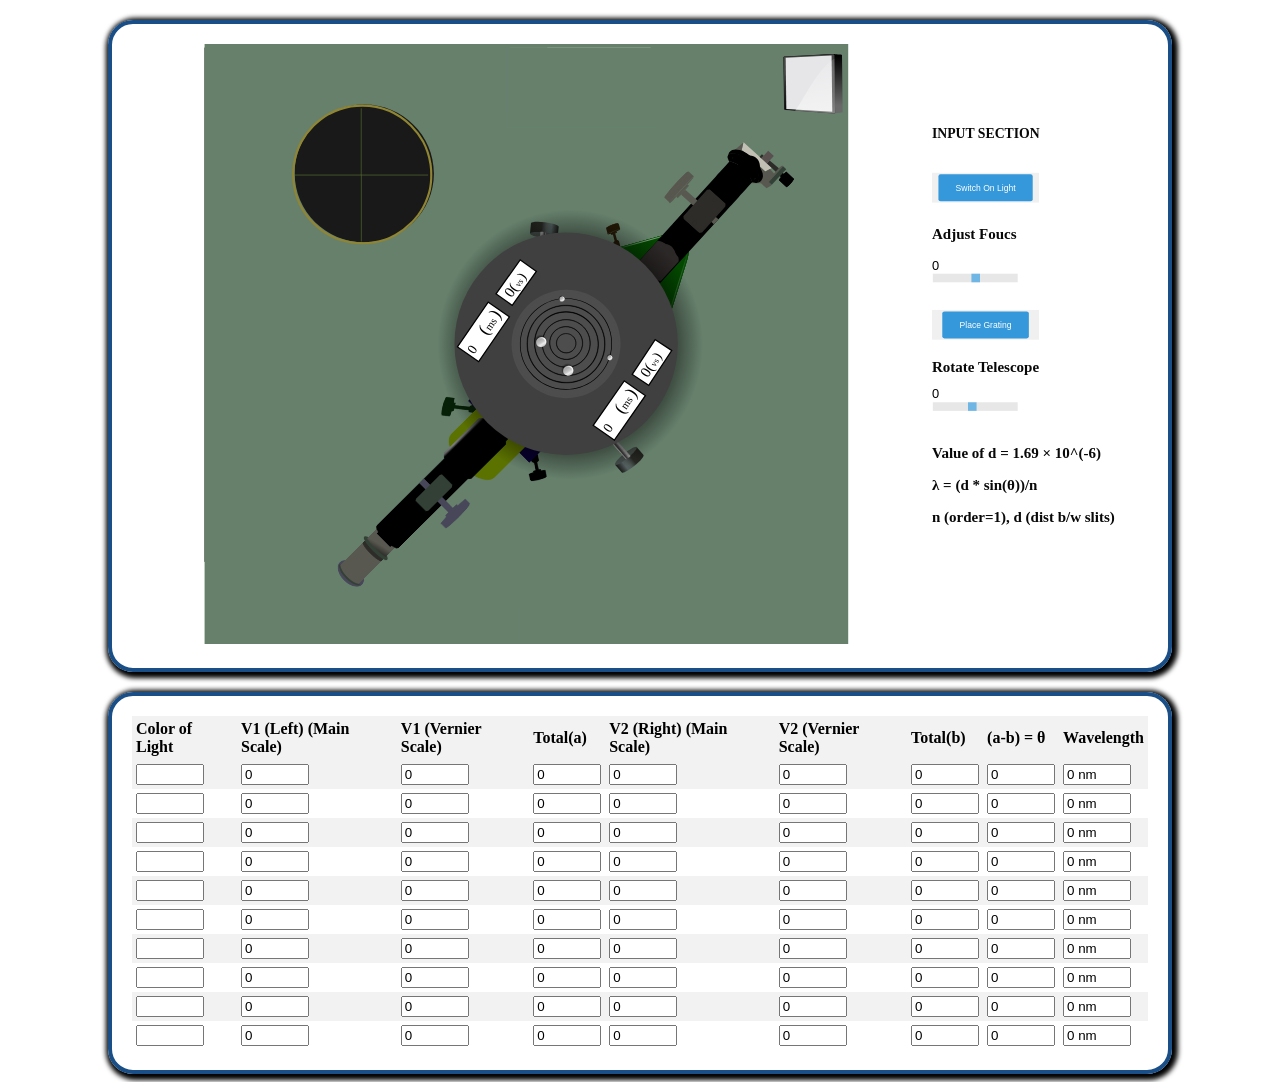
<file: experiment/simulation/section2.html>
<!DOCTYPE html>
<html lang="en">
<head>
    <meta charset="UTF-8">
    <meta name="viewport" content="width=device-width, initial-scale=1.0">
    <title>Document</title>
    <link rel="stylesheet" href="./css/main.css" />   
</head>
<style>
    .button-container {
        display: flex;
        justify-content: center;
        align-items: center;
        height: 70px; /* Adjust this height based on your SVG's dimensions */
        background-color: #f0f0f0;
    }

    .button-container button {
        padding: 20px 40px;
        font-size: 20px;
        background-color: #3498db;
        color: #fff;
        border: none;
        border-radius: 5px;
        cursor: pointer;
        transition: background-color 0.3s ease;
    }

    .button-container button:hover {
        background-color: #1e6091;
    }
</style>
<body>
    <div class="svgclass">
<?xml version="1.0" encoding="utf-8"?>
<!-- Generator: Adobe Illustrator 25.3.0, SVG Export Plug-In . SVG Version: 6.00 Build 0)  -->
<svg version="1.1" id="Layer_1" xmlns="http://www.w3.org/2000/svg" xmlns:xlink="http://www.w3.org/1999/xlink" x="0px" y="0px"
width="1000" height="600" viewBox="300 0 1400 1400" style="enable-background:new 0 0 1500 1500;" xml:space="preserve">
<style type="text/css">
	.st0{fill:#191919;}
	.st1{fill:#66806C;}
	.st2{fill:none;stroke:#8F8532;stroke-width:5;stroke-linecap:round;stroke-linejoin:round;stroke-miterlimit:3;}
	
		.st3{fill:none;stroke:#678539;stroke-width:2.1;stroke-linecap:round;stroke-linejoin:round;stroke-miterlimit:3;stroke-opacity:0.5843;}
	.st4{fill-rule:evenodd;clip-rule:evenodd;fill:#251A07;}
	.st5{fill-rule:evenodd;clip-rule:evenodd;fill:#251A07;fill-opacity:0.2471;}
	.st6{fill-rule:evenodd;clip-rule:evenodd;fill:#251A07;fill-opacity:0.451;}
	.st7{fill-rule:evenodd;clip-rule:evenodd;fill:#034800;}
	.st8{fill:#034800;stroke:#83BFBA;stroke-width:0.1;stroke-linecap:round;stroke-linejoin:round;stroke-miterlimit:3;}
	.st9{fill-rule:evenodd;clip-rule:evenodd;fill:url(#SVGID_1_);}
	.st10{fill-rule:evenodd;clip-rule:evenodd;fill:url(#SVGID_2_);}
	.st11{fill:none;}
	.st12{fill-rule:evenodd;clip-rule:evenodd;}
	.st13{fill-rule:evenodd;clip-rule:evenodd;fill-opacity:0.2118;}
	.st14{fill-rule:evenodd;clip-rule:evenodd;fill:#C2C0B4;}
	.st15{fill-rule:evenodd;clip-rule:evenodd;fill:#595850;}
	.st16{fill-rule:evenodd;clip-rule:evenodd;fill:#2D2C28;}
	.st17{fill-rule:evenodd;clip-rule:evenodd;fill:#595050;}
	.st18{fill-rule:evenodd;clip-rule:evenodd;fill:#334036;}
	.st19{fill-rule:evenodd;clip-rule:evenodd;fill:#2D2828;}
	.st20{fill-rule:evenodd;clip-rule:evenodd;fill:#595850;fill-opacity:0.2471;}
	.st21{fill-rule:evenodd;clip-rule:evenodd;fill:#595850;fill-opacity:0.451;}
	.st22{fill-rule:evenodd;clip-rule:evenodd;fill:#2D2C28;fill-opacity:0.2431;}
	.st23{fill:url(#SVGID_3_);}
	.st24{fill:url(#SVGID_4_);}
	.st25{fill:url(#SVGID_5_);}
	.st26{opacity:0.3;clip-path:url(#SVGID_7_);fill:#2B2C2B;enable-background:new    ;}
	.st27{fill:url(#SVGID_8_);}
	.st28{fill:url(#SVGID_9_);}
	.st29{fill:url(#SVGID_10_);}
	.st30{opacity:0.3;clip-path:url(#SVGID_12_);fill:#2B2C2B;enable-background:new    ;}
	.st31{fill:url(#SVGID_13_);}
	.st32{fill:#404040;}
	.st33{fill:url(#SVGID_14_);}
	.st34{fill:url(#SVGID_15_);}
	.st35{fill:url(#SVGID_16_);}
	.st36{fill:#4D4D4D;}
	.st37{stroke:#000000;stroke-miterlimit:10;}
	.st38{fill:url(#SVGID_17_);}
	.st39{fill:url(#SVGID_18_);}
	.st40{fill:url(#SVGID_19_);}
	.st41{fill:url(#SVGID_20_);}
	.st42{fill:url(#SVGID_21_);}
	.st43{fill:url(#SVGID_22_);}
	.st44{fill:url(#SVGID_23_);}
	.st45{fill:url(#SVGID_24_);}
	.st46{fill:url(#SVGID_25_);}
	.st47{fill:url(#SVGID_26_);}
	.st48{fill:url(#SVGID_27_);}
	.st49{fill:url(#SVGID_28_);}
	.st50{fill:url(#SVGID_29_);}
	.st51{fill:url(#SVGID_30_);}
	.st52{fill:url(#SVGID_31_);}
	.st53{fill:#E6E6E8;}
	.st54{opacity:0.75;fill:url(#SVGID_32_);enable-background:new    ;}
	.st55{fill:#FFFFFF;stroke:#000000;stroke-width:3.0002;stroke-miterlimit:10.0007;}
	.st56{enable-background:new    ;}
	.st57{font-family:'ArialMT';}
	.st58{font-size:31.7436px;}
	.st59{font-size:41.0051px;}
	.st60{font-size:25.1304px;}
	.st61{font-size:41.0022px;}
	.st62{fill:none;stroke:#FFFFFF;stroke-width:5;stroke-miterlimit:10;}
	.st63{fill:none;stroke:#069547;stroke-width:5;stroke-miterlimit:10;}
	.st64{fill:none;stroke:#685DA9;stroke-width:5;stroke-miterlimit:10;}
	.st65{fill:none;stroke:#F7EE63;stroke-width:5;stroke-miterlimit:10;}
	.st66{font-size:34.9654px;}
	.st67{font-size:20px;}
	.st68{font-size:32px;}
</style>
<rect x="2.4" y="8.3" class="st0" width="800" height="1200"/>
<rect x="724.6" y="1318.9" class="st1" width="355.4" height="174.6"/>
<path class="st1" d="M2.7-1.4v1499.9h1501.8V-1.4H2.7z M375.4,462.6C285.7,462.6,213,390.7,213,302s72.7-160.6,162.4-160.6
	S537.8,213.3,537.8,302S465.1,462.6,375.4,462.6z M714.8,8.8h328.6v169.6H714.8V8.8z M1063.7,1490.3H735.3v-169.6h328.6
	L1063.7,1490.3L1063.7,1490.3z"/>
<g>
	<g>
		<path class="st2" d="M484.6,190.9c-31.4-31.2-69.2-47-113.8-47c-18.4,0-35.6,2.7-51.6,8.1c-8.9,2.7-17.6,6.7-26,11.2
			c-6.7,3.8-12.9,8.1-19.4,12.7c-5.9,4.6-11.6,9.5-17.2,14.9c-11.4,11.5-20.8,23.7-28,37c-4.7,8.7-8.7,17.6-11.6,27
			c-2.6,8-4.3,16.3-5.7,24.8c-1.2,8-1.8,16.3-1.8,24.8c0,0.1,0,0.1,0,0.5c0,9.3,0.7,18.2,2.3,27c1.4,8.9,3.7,18,6.7,26.4
			c3.1,8.9,7.2,17.7,12,26.1c1.6,2.7,3.5,5.5,5.2,8.2c2.3,3.2,4.3,6.3,6.9,9.5c1.8,2.2,3.7,4.6,5.4,6.6c1,1.2,2.3,2.2,3.1,3.4
			c1.8,1.9,3.8,4.1,5.8,6c0.7,0.7,1.4,1.3,2.3,2c3,2.7,5.8,5.5,8.7,8.1c2.5,2,5.1,4.1,7.4,5.9c4.7,3.4,9.5,6.6,14.5,9.6
			c1.2,0.7,2.5,1.3,3.7,2c5.2,2.8,10.4,5.3,15.7,7.4c3.5,1.3,6.7,2.7,10.4,3.8c16,5.3,33.3,8.1,51.6,8.1c18.4,0,35.9-2.7,51.9-8.1
			c3.5-1.2,6.7-2.4,9.8-3.8c5.3-2,10.4-4.6,15.3-7.3c12.9-7.3,25.1-16.6,36.5-27.9c3.2-3.2,6-6.3,8.9-9.5c2.5-2.8,4.7-5.8,7-8.7
			c4.2-5.6,8.2-11.5,11.6-17.6c4.3-7.8,8-15.6,10.8-24.1c2-5.8,3.7-11.5,5.1-17.6c0.6-2.8,1.2-5.9,1.6-8.8c0.5-2.9,0.9-6.2,1.2-9.3
			c0.6-5.8,0.7-11.6,0.7-17.7c0-0.1,0-0.1,0-0.5c0-7.4-0.5-14.7-1.4-21.6c-0.1-1.2-0.3-2-0.5-2.9c-2.9-18.3-8.4-35.7-17.2-52
			C505.4,214.5,495.8,202.4,484.6,190.9z"/>
		<path class="st3" d="M213.2,305.8h155V151 M368.4,460V305.8h155"/>
	</g>
</g>
<g>
	<g>
		<g>
			<path class="st4" d="M972.2,432.3c-0.1-0.4-1.7-0.2-4.6,0.6c-2.9,0.7-6.3,2-10.3,3.4c-0.1,0.1-0.5,0.3-0.7,0.4
				c-2.4,1-4.7,1.8-6.6,2.7c-0.9,0.4-1.9,0.9-2.8,1.3c-2.7,1.2-4,2.2-4.1,2.7l-0.1-1.2l-3.3-11.9c-0.1-0.6,0.3-1.3,1.2-2l0.6-0.2
				l-0.1-0.4c0.1-0.1,0.1-0.1,0.3-0.3c2-1.2,4-2.2,6.3-3.3c5.3-2.6,11.2-4.4,17.4-5.7c2-0.1,3.1,0.3,3.6,1.4c-0.1,0.1,0,0.2,0.1,0.4
				l0.6,1.4l2.5,9.4L972.2,432.3z"/>
			<path class="st4" d="M943.1,443.5c0.1-0.5,1.5-1.4,4.1-2.7c0.9-0.4,1.8-1.1,2.8-1.3c2-0.8,4.2-1.8,6.6-2.7c0.2,0,0.5-0.3,0.7-0.4
				c4-1.4,7.5-2.7,10.3-3.4c2.9-0.7,4.4-1.1,4.6-0.6c0,0.2-0.2,0.6-0.7,0.9c-0.8,0.5-1.7,1.2-3.3,2c-1.3,0.5-2.4,1.2-3.9,1.9
				l-0.5-1.9c-2.3,0.6-4.5,1.2-6.4,1.9c-0.2,0-0.5,0.3-0.7,0.4c-2.3,0.8-4.5,2-6.5,3.1l0.7,1.8h-0.2c-1,0.3-2,0.6-2.9,1
				c-1.6,0.4-2.7,0.6-3.6,0.8c-0.6-0.1-0.8-0.1-1-0.2L943.1,443.5L943.1,443.5z"/>
			<path class="st4" d="M964.9,439.8c-0.1-0.1-0.7,0-2,0.3c-1.4,0.4-3,1.1-4.9,1.8s-3.4,1.5-4.5,2c-1,0.5-1.8,0.8-2,1.2l-0.7-2.9
				l-0.7-1.8c2.1-1.1,4.4-2.1,6.5-3.1c0.1-0.1,0.4-0.1,0.7-0.4c1.9-0.7,4.2-1.3,6.4-1.9l0.5,1.9L964.9,439.8z"/>
			<path class="st4" d="M951.5,445c0.3-0.3,0.9-0.6,2-1.2c1.2-0.7,2.7-1.2,4.5-2c1.9-0.7,3.6-1.4,4.9-1.8c1.2-0.3,2-0.3,2-0.3
				l0.1,0.1c-0.1,0.1-0.8,0.5-2,1.2s-2.8,1.3-4.6,2.2c-1.9,0.7-3.7,1.3-4.9,1.6C952.3,444.9,951.7,445,951.5,445z"/>
		</g>
		<g>
			<path class="st5" d="M951.9,422.6l3.6,14.5c-0.1,0.1-0.4,0.1-0.6,0.2l-3.6-14.5C951.6,422.7,951.8,422.5,951.9,422.6z M956.2,421
				l3.7,14.6c-0.2,0-0.4,0.1-0.5,0l-3.7-14.6C956,421,956.2,421,956.2,421z M954.8,421.4l3.7,14.6c-0.2,0-0.4,0.1-0.6,0.2l-3.5-14.6
				C954.6,421.7,954.7,421.5,954.8,421.4z M953.4,422.1l3.7,14.6c-0.2,0-0.4,0.1-0.6,0.2l-3.6-14.5
				C953,422.2,953.2,422.1,953.4,422.1z M947.4,424.7l3.6,14.5c-0.2,0-0.4,0.1-0.6,0.2l-3.8-14.3
				C946.9,424.9,947.3,424.8,947.4,424.7z M948.8,424l3.6,14.5c-0.1,0.1-0.4,0.1-0.7,0.4l-3.5-14.6C948.6,424,948.8,424,948.8,424z
				 M940.2,429.3l3.5,13.5c-0.2,0-0.4,0.1-0.5,0.3l-3.5-13.3C939.9,429.8,940,429.5,940.2,429.3z M945.8,425.4l3.8,14.3
				c-0.1,0.1-0.3,0.3-0.5,0.5l-3.6-14.5C945.6,425.5,945.8,425.4,945.8,425.4z M944.5,426.2l3.5,14.3c-0.1,0.1-0.4,0.1-0.6,0.2
				l-3.5-14.3C943.9,426.4,944.3,426.3,944.5,426.2z M941.6,428.2l3.6,13.9c-0.1,0.1-0.5,0.3-0.7,0.4l-3.5-13.7
				C941.3,428.5,941.4,428.4,941.6,428.2z M943,427.1l3.7,14c-0.2,0-0.5,0.3-0.5,0.5l-3.8-14.1C942.6,427.2,942.9,427.2,943,427.1z
				 M961.2,435l-3.7-14.6c0.1-0.1,0.4-0.1,0.6-0.2l3.6,14.7C961.5,435,961.3,434.9,961.2,435z M962.5,434.7l-3.6-14.5
				c0.2,0,0.4-0.1,0.6-0.2l3.6,14.5C962.9,434.3,962.7,434.5,962.5,434.7z M953.5,437.9l-3.7-14.6c0.2,0,0.4-0.1,0.6-0.2l3.7,14.6
				C953.7,437.9,953.6,437.8,953.5,437.9z M966,418.6l3.4,14c-0.1-0.1-0.4-0.1-0.5,0l-3.4-14C965.6,418.7,965.7,418.6,966,418.6z
				 M964.2,418.9L964.2,418.9l3.5,14.1c-0.2,0-0.4,0.1-0.5,0l-3.5-14.1C963.9,418.8,964,418.9,964.2,418.9z M967.4,418.8l3.6,13.6
				c-0.2,0-0.4,0.1-0.6-0.1l-3.6-13.6C967,418.7,967.3,418.6,967.4,418.8z M962.6,419.1l3.5,14.3c-0.1,0.1-0.4,0.1-0.6,0.2
				l-3.5-14.1C962.1,419.4,962.3,419.4,962.6,419.1z M961.1,419.4l3.4,14.5c-0.1,0.1-0.4,0.1-0.5,0.3l-3.6-14.5
				C960.7,419.6,961,419.5,961.1,419.4z"/>
			<g>
				<path class="st6" d="M939.8,430.7l-0.1-0.1l-0.1-0.1L939.8,430.7z"/>
			</g>
		</g>
		<g>
			<path class="st6" d="M950.4,423.2c0.2,0,0.4-0.1,0.6-0.2l3.4,13.4c-0.2,0-0.4,0.1-0.7,0.4L950.4,423.2z M952,422.5
				c0,0,0.1-0.1,0.5-0.3l3.5,13.5c-0.1,0.1-0.5,0.3-0.7,0.4L952,422.5z M955.7,421.3l3.2,13.5c-0.2,0-0.4,0.1-0.4,0.1l-3.5-13.5
				C955.2,421.3,955.4,421.3,955.7,421.3z M957,420.7l3.4,13.4c-0.2,0-0.4,0.1-0.5,0.3l-3.3-13.6C956.7,421,956.8,420.8,957,420.7z
				 M949,423.9c0.1-0.1,0.1-0.1,0.4-0.1l3.4,13.4c-0.1,0.1-0.3,0.3-0.5,0.3L949,423.9z M947.4,424.7c0.1-0.1,0.3-0.3,0.7-0.4
				l3.2,13.5c-0.2,0-0.4,0.1-0.6,0.2L947.4,424.7z M940.5,428.5C940.8,428.5,940.8,428.5,940.5,428.5l3.6,12.8
				c-0.2,0-0.4,0.1-0.5,0.3l-3.3-12.8C940.5,428.8,940.5,428.8,940.5,428.5z M953.3,422c0.2,0,0.4-0.1,0.6-0.2l3.3,13.6
				c-0.1,0.1-0.4,0.1-0.4,0.1l-0.1,0.1L953.3,422z M943.7,426.7L947,440c-0.1,0.1-0.4,0.1-0.6,0.2l-3.4-13.1
				C943.2,426.7,943.4,426.7,943.7,426.7z M941.7,427.6c0.1-0.1,0.1-0.1,0.2,0l3.4,12.9c-0.1,0.1-0.4,0.4-0.7,0.4l-3.4-13.1
				L941.7,427.6z M946,425.4c0.1-0.1,0.3-0.3,0.7-0.4l3.3,13.3c-0.1,0.1-0.3,0.3-0.4,0.4L946,425.4z M944.5,426.2
				c0.1-0.1,0.3-0.3,0.4-0.4l3.4,13.4c-0.2,0-0.4,0.1-0.5,0.5L944.5,426.2z M961.3,433.8l-3.2-13.5c0.1-0.1,0.2,0,0.5,0l3.4,13.4
				C961.8,433.8,961.6,433.8,961.3,433.8z M963.1,419.1l3.4,13.1c-0.2,0-0.5,0-0.6-0.1l-3.3-13l0,0
				C962.7,419.2,963,419.2,963.1,419.1z M961.7,419.3l3.4,13.4c-0.2,0-0.4,0.1-0.6,0.2l-3.4-13.4
				C961.5,419.5,961.6,419.4,961.7,419.3z M964.5,418.9c0.2,0,0.4-0.1,0.6-0.2l3.3,13c-0.2,0-0.5,0-0.6,0.2L964.5,418.9
				C964.3,419,964.5,418.9,964.5,418.9z M966.2,418.6c0.1,0.1,0.2,0,0.5,0l3.2,12.9c-0.1,0.1-0.4,0.1-0.5,0L966.2,418.6L966.2,418.6
				z M967.7,418.9c0.1,0.1,0.4,0.1,0.5,0l3.2,12.1c-0.1,0.1-0.2,0-0.5,0l0,0l-3.3-12.2C967.6,419,967.6,419,967.7,418.9z M960.1,420
				l3.2,13.1c-0.1,0.1-0.3,0.3-0.4,0.1l-3.5-13.3C959.7,420.1,959.8,420,960.1,420z"/>
		</g>
		<g>
			<path class="st4" d="M967.2,465.6l-5.6,2.2l-6.3-24.1c0.1-0.1,0.1-0.1,0.3-0.3c0.7-0.4,1.4-0.7,2.1-1.1c0.9-0.4,1.5-0.6,2.3-0.6
				c0.2,0,0.5,0,0.6,0.1l0.1-0.1L967.2,465.6z"/>
		</g>
		<g>
			<path class="st4" d="M959.7,460.6c1.8-0.2,3.6-1,5.3-2.2c0.2,0,0.6-0.2,1-0.3c0.6,0.1,1.2,0.2,1.8,0.3c1,0.2,1.5,0.8,1.9,1.7
				l11.4,44.8c0.1,1.4-0.2,2.5-1.2,3.1c-3.2,2.3-6.4,3.6-9.8,4c-1,0-1.6-0.6-2-1.6L956.7,465c-0.1-1.4,0.2-2.5,1-3.3
				c0.2,0,0.5-0.3,0.7-0.4C958.8,461,959.2,460.6,959.7,460.6z"/>
		</g>
		<g>
			<path class="st4" d="M965.2,458.3c0.2,0,0.6-0.2,1-0.3c1.7,0.2,1.7,0.8,0.3,1.7c-2.3,2.2-4.9,3.3-7.7,3.3c-2,0.6-2.1,0-0.4-1.8
				c0.4-0.4,0.9-0.6,1.3-0.8C961.7,460.3,963.3,459.6,965.2,458.3z"/>
		</g>
		<g>
			<path class="st4" d="M940.9,429.7c0,0-0.2,0-0.4-0.1c-0.1,0.1-0.2,0-0.2-0.2c-0.1-0.1-0.1-0.1-0.1-0.4c0.1-0.1,0.2-0.4,0.3-0.5
				c8.1-5.5,17-8.8,26.4-10c0.2,0,0.2,0,0.4,0.1c0.1,0.1,0.3,0.3,0.4,0.5c0,0,0,0.2-0.2,0.4c0,0-0.2,0-0.5,0
				C957.6,420.8,949,424.2,940.9,429.7z"/>
			<path class="st4" d="M952,444.5c-0.2,0-0.2,0-0.5,0c-0.1-0.1-0.2-0.2-0.3-0.3c0,0,0-0.2,0.2-0.4c-0.1-0.1,0-0.2,0.3-0.3
				c4.1-2.1,8.4-3.8,12.9-4.7c0.1-0.1,0.3-0.3,0.5,0c0.1,0.1,0.2,0.2,0.2,0.5c0,0-0.1,0.1-0.3,0.3c0,0-0.1,0.1-0.3,0.3
				C960.3,440.9,956.1,442.4,952,444.5z"/>
			<path class="st4" d="M943.7,442.8c-0.1,0.1-0.4,0.1-0.5,0c-0.2,0-0.4-0.1-0.4-0.1c0-0.2,0.2-0.4,0.2-0.6c0.1-0.1,0.1-0.1,0.3-0.3
				c9.1-5,18.5-8.6,28.3-10.9c0.2,0,0.4,0.1,0.5,0.2s0.1,0.1,0.1,0.4c0,0.2,0,0.2-0.2,0.4c-0.1,0.1-0.3,0.3-0.5,0.3
				C961.8,434.3,952.4,437.9,943.7,442.8z"/>
		</g>
	</g>
	<g>
		<polygon class="st7" points="987.3,542.9 1003,528.2 1041,568.6 1025.3,583.4 917.7,684.5 879.7,644 		"/>
		<polygon class="st7" points="987.3,542.9 1003,528.2 1041,568.6 1025.3,583.4 917.7,684.5 879.7,644 		"/>
		<path class="st7" d="M1025.3,583.4l15.7-14.8l-38-40.5l-15.7,14.8l-54.6-58.1l143.8-39.5c20-5.3,35.6-3.2,46.8,6.3
			c11.5,8.4,12.9,27.1,4.3,56.5l-43.4,138.1L1025.3,583.4z"/>
		<path class="st7" d="M1025.3,583.4l15.7-14.8l-38-40.5l-15.7,14.8l-54.6-58.1l143.8-39.5c20-5.3,35.6-3.2,46.8,6.3
			c11.5,8.4,12.9,27.1,4.3,56.5l-43.4,138.1L1025.3,583.4z"/>
		<path class="st8" d="M917.7,684.5l-38-40.5 M987.3,542.9l-54.6-58.1l143.8-39.5c20-5.3,35.6-3.2,46.8,6.3
			c11.5,8.4,12.9,27.1,4.3,56.5l-43.4,138.1l-58.9-62.9"/>
		<path class="st8" d="M917.7,684.5l-38-40.5 M987.3,542.9l-54.6-58.1l143.8-39.5c20-5.3,35.6-3.2,46.8,6.3
			c11.5,8.4,12.9,27.1,4.3,56.5l-43.4,138.1l-58.9-62.9"/>
	</g>
	<g>
		
			<radialGradient id="SVGID_1_" cx="373.6973" cy="2534.906" r="56.2125" fx="361.573" fy="2534.906" gradientTransform="matrix(1.0864 1.1569 1.2948 -1.2166 -2633.4976 3144.4951)" gradientUnits="userSpaceOnUse">
			<stop  offset="0" style="stop-color:#FFFFFF;stop-opacity:0.651"/>
			<stop  offset="1" style="stop-color:#FFFFFF;stop-opacity:0"/>
		</radialGradient>
		<path class="st9" d="M977.4,474.5c-0.1-0.4-0.1-0.6,0.2-0.9s0.5-0.5,0.8-0.5l103.7-28.6h0.2c20.6-2.8,34.8,1.7,42.7,13.4
			c0.1,0.1,0.2,0.5,0.2,0.7c-0.2,0.4-0.3,0.5-0.4,0.6c-0.4,0.1-0.8,0.3-1,0.3s-0.5-0.2-0.6-0.3c-7.5-11-21.2-15.2-40.8-12.4h0.2
			l-103.8,28.7c-0.2,0-0.6-0.1-0.7-0.2C977.7,474.8,977.5,474.6,977.4,474.5z"/>
		
			<radialGradient id="SVGID_2_" cx="394.4296" cy="1625.9762" r="65.3625" gradientTransform="matrix(1.0865 1.1568 1.2949 -1.2162 -1440.0145 2081.5007)" gradientUnits="userSpaceOnUse">
			<stop  offset="0" style="stop-color:#FFFFFF;stop-opacity:0.2"/>
			<stop  offset="0.5804" style="stop-color:#FBFBFB;stop-opacity:8.240000e-02"/>
			<stop  offset="1" style="stop-color:#F9F9F9;stop-opacity:0"/>
		</radialGradient>
		<path class="st10" d="M1124.8,464.2c0-0.2,0.1-0.5,0.1-1c0.1-0.1,0.4-0.4,0.5-0.5c0.4-0.1,0.6-0.2,0.9-0.2
			c0.4,0.1,0.5,0.2,0.5,0.6c4.5,12.1,4.1,26.6-1.3,43.7l-40.6,131.6c-0.2,0.4-0.3,0.5-0.4,0.6c-0.4,0.1-0.8,0.3-1,0.3
			c-0.1-0.1-0.3-0.3-0.7-0.7c-0.2-0.2-0.2-0.5-0.2-0.7l40.6-131.6C1128.4,490.1,1129,476,1124.8,464.2z"/>
	</g>
</g>
<image style="overflow:visible;enable-background:new    ;" id ="telescope-image" width="990" height="481" xlink:href="./images/telescope.png"  transform="matrix(0.5539 -0.5507 0.4499 0.4524 226.5712 1153.7614)">
</image>
<g>
	<g>
		<path class="st11" d="M987.5,541.5c0.2-0.7,0.2-1.1,0.7-1.5c0.9-0.9,2.9-0.2,6.7,1.5c17.6,11.4,33.1,25.6,46.5,42.4
			c2.2,3.6,3.2,5.9,2.4,6.7c-0.2,0.2-0.4,0.4-0.7,0.7c0.7-1.1,0.2-2.7-1.1-4.8c-14-17.4-30.1-32.1-48.4-44.2
			C990.2,540.2,988.1,540,987.5,541.5z"/>
		<g>
			<g>
				<polygon class="st12" points="1348.2,311.4 1344.6,308 1345,307.6 1351.8,300.6 1355.1,303.8 				"/>
			</g>
			<g>
				<path class="st12" d="M1360.2,298.2l17.8,16.6v0.4c-4.4,7.8-10,14-17.2,18.8l-18.1-16.9L1360.2,298.2z"/>
			</g>
			<g>
				<path class="st13" d="M1359.4,300.4C1359.4,300.4,1359.5,300.2,1359.4,300.4l17.4,15.9c0,0,0.2,0.2,0,0.4l-0.2,0.2l-0.2,0.2
					l-0.2-0.2l-17.2-16.1l0.2-0.2L1359.4,300.4z M1356.7,304.3C1356.7,304.3,1356.5,304.1,1356.7,304.3c0-0.4,0-0.4,0.2-0.7
					c0.2-0.2,0.2-0.2,0.2-0.2l0.2-0.2l17.2,16.1c0,0,0.2,0.2,0,0.4c0,0,0,0-0.2,0.2c-0.2,0.2-0.2,0.2-0.2,0.2s-0.2,0.2-0.4,0
					L1356.7,304.3z M1354,306.8c0.2-0.2,0.2-0.2,0.2-0.2l17.5,16.5v0.4l-0.2,0.2l-0.2,0.2h-0.4l-17.6-16.5c0,0,0,0,0.2-0.2
					C1353.5,307.3,1353.7,307.1,1354,306.8C1353.7,307.1,1354,306.8,1354,306.8z M1351,310.5C1351,310.5,1350.8,310.3,1351,310.5
					c0-0.4,0-0.4,0.2-0.7c0.2-0.2,0.2-0.2,0.2-0.2l0.2-0.2l17.6,16.5v0.4l-0.2,0.2l-0.2,0.2h-0.4L1351,310.5z M1345.5,316.1l0.2-0.2
					l17,15.9l0.2,0.2l-0.2,0.2l-0.2,0.2l-0.2-0.2l-17-15.9C1345.4,316.3,1345.4,316.3,1345.5,316.1z M1347.9,313.5l0.2-0.2l0.2-0.2
					l0.2-0.2l17.4,16.3c0,0,0.2,0.2,0,0.4l-0.2,0.2l-0.2,0.2l-0.2-0.2L1347.9,313.5z"/>
			</g>
			<g>
				<path class="st12" d="M1359.6,300.6C1359.4,300.4,1359.4,300.4,1359.6,300.6c0-0.4,0-0.4,0.2-0.7c0.2-0.2,0.2-0.2,0.2-0.2
					s0.2-0.2,0.4,0l17,15.9c0,0,0,0,0,0.4l-0.2,0.2l-0.2,0.2c0,0-0.2,0.2-0.4,0L1359.6,300.6z M1357.2,303.1l0.2-0.2l0.2-0.2
					l17.2,16.1c0,0,0.2,0.2,0,0.4l-0.2,0.2l-0.2,0.2l-17.4-16.3C1357,303.4,1357,303.4,1357.2,303.1z M1354.1,306.6L1354.1,306.6
					c0.2-0.2,0.4-0.4,0.4-0.4l0.2-0.2l17.6,16.5v0.4l-0.2,0.2h-0.4L1354.1,306.6C1354,306.8,1354,306.8,1354.1,306.6z M1351.3,309.6
					c0.2-0.2,0.2-0.2,0.2-0.2l0,0c0.2-0.2,0.2-0.2,0.2-0.2l17.6,16.5v0.4l-0.2,0.2L1351.3,309.6z M1345.9,315.5l0.2-0.2l17,15.9
					l0.2,0.2l-0.2,0.2l-0.2,0.2l-0.2-0.2l-17-15.9C1345.7,315.8,1345.7,315.8,1345.9,315.5z M1348.4,312.8l0.2-0.2l0.2-0.2l0.2-0.2
					l17.4,16.3c0,0,0.2,0.2,0,0.4l-0.2,0.2l-0.2,0.2h-0.4L1348.4,312.8C1348.2,313,1348.2,313,1348.4,312.8z"/>
			</g>
			<g>
				<path class="st12" d="M1343,317.9c0.2-0.7,0.4-1.3,0.9-2.2c4.1-6.3,9-11.5,14.9-16.3c0.9-1.3,1.6-1.4,2.3-0.4l17,15.9
					c-4.4,7.4-10.2,13.8-17.6,19.3L1343,317.9z"/>
			</g>
			<g>
				<path class="st12" d="M1357.9,301.2c-1.6,2.3-3.8,4.6-6.1,7.1c-2.5,2.7-4.4,4.8-6.3,6.4c-1.6,1.8-2.7,2.6-2.7,2.6
					c-0.2-0.2,0.7-1.1,2.1-3.2c1.6-1.8,3.6-4.4,5.9-6.9c2.3-2.5,4.4-4.8,6.5-6.7c1.6-1.8,2.7-2.6,2.9-2.4
					C1360.2,298.2,1359.5,299.3,1357.9,301.2z"/>
			</g>
		</g>
		<polygon class="st14" points="1314.9,278.9 1326.3,289.3 1322,291.6 1311,297.6 1256,247.4 1259.9,229.6 1260.3,229 1297.7,263.2 
			1301.7,266.8 1304.2,269.2 		"/>
		<polygon class="st15" points="1259.9,229.6 1256,247.4 1311,297.6 1322,291.6 1331.5,301.9 1335.2,297.8 1342.6,289.9 
			1345.4,286.8 1350.6,283.7 1352.5,285.4 1318.9,322.2 1326.2,328.7 1324.2,330.8 1313.8,336.8 1301.1,325.1 1278.9,324.8 
			1226.2,277.1 1229.9,255.3 		"/>
		<path class="st16" d="M1326.3,289.3l-11.4-10.4l6.3-6.9l21.4,17.8l-7.3,8.1L1326.3,289.3z M1297.7,263.2l5.4-6l4.2,3.5l-5.4,6
			l-0.2,0.2L1297.7,263.2z"/>
		<polygon class="st17" points="1304.2,269.2 1301.7,266.8 1307.2,260.9 1317.8,249.2 1331,261.1 1321.2,271.9 1314.9,278.9 		"/>
		<polygon class="st18" points="1359.9,292.1 1326.2,328.7 1318.9,322.2 1352.5,285.4 		"/>
		<g>
			<path class="st12" d="M1238,261.7c28.1,5,45.7,21.1,53.3,48.6l-2.9,3.3l-0.2,0.2l-1.3,1.4l-20.8-18.9
				c6.2,6.9,11.1,15.6,14.7,25.7l-9.2,10.1l-7.1,7.8l-7,7.6l-4,4.4l-2.9,3.3l-1.8,2.1l-15.9,17.5l-4.6,5l-2.1,2.3l-5.7,6.2
				l-177.7,194.9l-31.9,34.9l0,0l-1.6,1.8c0,0,0,0-0.2,0.2c-0.7-0.1-1.7-0.3-2.7-0.9c-18.1-11.4-34.2-26.1-48.6-44.3
				c-1.3-2-1.3-3.3-0.7-3.9l238.6-262l1.8-2.1l2.9-3.3l4-4.4l7-7.6l7.1-7.8l9.2-10.1c10.1,2.9,19.3,7.1,27.1,12.5l-21-19.2l1.3-1.4
				l0.2-0.2l3.2-3.5L1238,261.7L1238,261.7z"/>
		</g>
		<g>
			<path class="st12" d="M1233.9,268.2l1.8-2.1l3.4-3.7c27.1,4.5,43.9,19.7,50.7,46.2l-3.4,3.7l0.4,5.4c-1.3,1-2.1,1.4-2.7,1.7
				c-0.2,1.5-1.4,2.5-3.6,2.6c-2.4-5.5-4.5-10.4-7.1-14.5c-2.6-4-5.1-7.6-7.3-10.4c-4.2-5.1-9.1-9.6-14.9-13.6
				c-2.9-1.8-6-3.7-9.1-4.9c-4-2-8.9-3.5-14.4-5.1c-3.2-5-1.5-6.4,4.5-4C1232.5,269.8,1233.9,268.2,1233.9,268.2z"/>
		</g>
		<path class="st12" d="M1291.2,303.1c-5,5.5-11.3,8.6-18.5,9.2s-13.5-1.4-18.6-6c-5.1-4.6-7.6-10.8-7.7-18c0-7.2,2.4-13.8,7.5-19.3
			c5-5.5,11.1-8.4,18.3-9c7.2-0.7,13.3,1.6,18.4,6.3c5.1,4.7,7.6,10.8,7.9,17.7C1298.5,291.3,1296.2,297.6,1291.2,303.1z"/>
		<g>
			<path class="st12" d="M1224.4,259.1l0.4-0.4c1.3-1,2.3-1.6,3.8-2.4c4.7-2.1,11-1.7,18.6,0.5c7.6,2.3,16.1,7.9,25.7,16.2
				c9.4,8.5,15.9,16.6,19.6,24.6c3.6,7.9,4.9,14.1,3.7,18.5c-0.7,2.8-1.6,4.8-2.7,6.4c-0.7,0.7-1.1,1.2-1.5,1.2c0,0,0,0-0.2,0.2
				l-0.2,0.2c-0.4,0-0.4,0-0.9,0.1c-1.3,0.1-4.7-0.4-10.1-1.6l-0.7-0.1l0,0l7.9-8.3c0.3-8.9-7.7-21.3-24.9-37
				c-7.4-5.5-12.9-8.8-17-10c-3.8-1.4-6.3-2-7.8-2.1l-3.4,0.3l0,0c1.5,4.8-1,7.5-7.7,8.5c1.5,3.5,2,4.2,0.4,2.1
				c-1.1-2.3-2.2-4.9-3.5-8.2c-0.7-1.8-1.1-3.5-1.1-4.8C1223.8,261,1223.8,260.2,1224.4,259.1
				C1224.3,259.3,1224.4,259.1,1224.4,259.1z"/>
			<path class="st12" d="M1224.4,259.1c0.2-0.2,0.2-0.7,0.2-0.7s-0.2-0.2,0-0.4c0.7-1.5,1.2-2.6,1.4-3.3c0-0.4,0.2-0.7,0.2-0.7
				c0.7-1.1,1.4-2.1,2.1-2.7c5-5.5,12.8-6.9,23.2-3.7c10.3,3.2,20.3,9.2,30.1,18.6c9.8,9.4,16.5,18.9,20.9,29.2
				c4.5,10,4.1,17.6-1.1,23.4c-1.6,1.8-3.4,2.8-5.4,3.8c-0.9,0.5-1.6,0.5-2.7,0.9c-0.7,0.2-1.3,0.5-1.8,0.8l0,0
				c0.7-0.2,1.1-0.8,1.5-1.2c1.1-1.2,1.8-3.4,2.7-6.4c1.2-4.4-0.1-10.6-3.7-18.5c-3.6-7.9-10.2-16.1-19.6-24.6
				c-9.6-8.3-18.1-13.9-25.7-16.2c-7.6-2.3-13.9-2.6-18.6-0.5C1226.5,257.7,1225.4,258.3,1224.4,259.1
				C1224.8,258.6,1224.4,259.1,1224.4,259.1z"/>
		</g>
		<g>
			<path class="st11" d="M1254.7,249.3c-0.2-0.2-0.2-0.2-0.2-0.2l0.2-0.2c0.2-0.2,0.2-0.2,0.2-0.2l0.2-0.2
				c19.7,8.7,34.7,22.4,45.3,40.8l-0.2,0.2c0,0,0,0-0.2,0.2l-0.2,0.2c0,0-0.2-0.2-0.4-0.4C1289.1,271.4,1274.2,257.8,1254.7,249.3z"
				/>
		</g>
		<g>
			<path class="st12" d="M1233.8,254.3c0.2-0.2,0-0.4,0-0.4c0.2-0.2,0.4-0.4,0.7-0.2c12.2-1.5,27.1,6.2,44.3,23.1
				c0.2,0.2,0.4,0.4,0.2,0.7c0,0-0.2,0.2-0.4,0.4c0,0-0.2,0.2-0.4,0h-0.4c-16.5-16.3-31-24-43-22.7c0,0-0.4,0-0.7-0.1
				C1233.8,254.7,1233.8,254.7,1233.8,254.3z"/>
			<path class="st12" d="M1228.2,253.6C1228.2,253.6,1228,253.5,1228.2,253.6c-0.2-0.2-0.2-0.2-0.2-0.2
				c13.3-11.5,31.4-6.3,54.5,15.2l0,0l-0.2,0.2l0,0l-0.2,0.2C1259.2,247.4,1241.2,242.4,1228.2,253.6L1228.2,253.6z"/>
			<path class="st12" d="M1288.1,288.6c0.2-0.2,0.2-0.2,0.2-0.2c0.2,0.2,0.4,0.4,0.4,0.4c7.8,11.9,10.4,21.8,7.6,29.6
				c0,0-0.2,0.2-0.4,0.4c-0.2-0.2-0.4,0-0.7-0.1c-0.2-0.2-0.2-0.2-0.4-0.4c-0.2-0.2,0-0.4-0.2-0.7c2.7-7.6,0.3-17-7.4-28.2
				c-0.2-0.2,0-0.4,0-0.4C1287.7,288.6,1287.9,288.3,1288.1,288.6z"/>
		</g>
		<g>
			<g>
				<g>
					<path class="st19" d="M1062.6,459.2c0.2,0.2,0.2,0.2,0.2,0.2l0,0c2.5,0.2,4.5,0.7,5.7,1.4l0,0c0.2,0.2,0.2,0.2,0.4,0.4
						c0.7,0.5,1.7,1.1,2.7,1.6c1.1,0.5,2.1,1.1,2.9,1.8c1.1,0.5,2.3,1.3,3.4,1.8c0.9,0.3,2.1,0.7,3.2,0.8c0,0,0.4,0,0.7,0.1
						c0,0,0.2,0.2,0.4,0l0,0c4.2,1.3,7.8,3.4,10.8,5.7l0.2,0.2l0.2,0.2c2.5,2.7,4.9,6.1,6.6,10.2c0.2,0.2,0.2,0.2,0,0.4
						c0.2,0.2,0,0.4,0.2,0.7c0.7,2.3,2,4.2,3.2,6.3c1.5,1.7,2.7,3.8,4,5.3c0.2,0.2,0.4,0.4,0.7,1c0,0,0.2,0.2,0,0.4
						c0.2,0.7,0.4,1.6,0.7,2.7c0,0.4,0,0.9,0,1.3c0.2,0.2,0.2,0.2,0,0.4c0.2,1.8,0.2,3.6,0.2,4.9l-1.1,1.2l-0.2,0.2l-1.1,1.2
						l-39.4,43.2c-0.4,0-1.1-0.1-1.5-0.1c-3.8-0.1-6.5-0.9-8.1-1.8c-1.7-1.1-3.4-2.3-5.8-3.5c-1.1-0.5-2.3-1.3-3.4-1.8
						c-0.9-0.3-2.1-0.7-3.2-0.8c-0.2-0.2-0.7-0.1-0.9-0.3c-4.2-1.3-7.8-3.4-10.8-5.7l-0.2-0.2c-1.7-1.5-2.9-3.6-4.2-5.1
						c-1.1-1.8-2-3.5-2.6-5.3c-0.2-0.2-0.4-0.4-0.2-0.7c-0.7-2.3-2-4.2-3.2-6.3c-1.3-2-2.7-3.8-4-5.3c0,0-0.2-0.2-0.4-0.4
						c-0.9-1.2-1.7-3.3-2.2-6.2c0-0.4,0-0.4,0.2-0.7c-0.2-0.7,0-1.3-0.2-1.8c0,0-0.2-0.2,0-0.4l1.1-1.2l39.4-43.2l1.1-1.2l0.2-0.2
						l1.1-1.2l0.2,0.2c0.7,0.1,1.5,0.1,1.8,0C1062.1,459.3,1062.3,459.1,1062.6,459.2z"/>
				</g>
				<path class="st19" d="M1104.1,499.8c-4.8,5.7-10.7,12.6-17.8,20.3c-3.8,4.1-7.5,9.1-12,15.2c-3.6,5.2-7.3,9.8-11.1,13.5
					c-21.3,0.8-34.9-9.5-40.5-30.6c-3.4-3.5-4.5-7.5-3.3-11.8l41.7-45.7c1.7,0.3,3.2,0.8,4.2,0.9c4.9,1.5,12.5,5.1,23.1,10.6
					c2.1,1.1,4.2,3,6.4,5.8C1099.4,483.5,1102.6,490.7,1104.1,499.8z"/>
				<path class="st19" d="M1033.3,538.6c-2.2-2-3.6-3.7-4.7-5.5c-1.1-1.8-1.3-2.8-0.7-3.6c0.7-0.7,1.6-0.5,3.6,0.3s3.8,2.2,6,4.1
					c2.2,2,3.6,3.7,4.7,5.5c1.1,1.8,1.3,2.8,0.7,3.6c-0.7,0.7-1.6,0.5-3.6-0.3S1035.4,540.6,1033.3,538.6z"/>
			</g>
			<g>
				<path class="st19" d="M1060.4,459.8c0.2,0.2,0.2,0.2,0.2,0.2c0.2,0.2,0.2,0.2,0.4,0.4l-0.2,0.2l-33.1,36.3l-0.2,0.2
					c0,0-0.2-0.2-0.4-0.4l-0.2-0.2l0.2-0.2L1060.4,459.8C1060.1,459.8,1060.2,459.6,1060.4,459.8z"/>
				<path class="st19" d="M1063.4,462.1C1063.2,461.9,1063.2,461.9,1063.4,462.1c0.2-0.2,0.4-0.4,0.4-0.4c8.9,2.6,15.2,5,18.8,7.1
					c0.2,0.2,0.2,0.2,0.4,0.4c0,0,0.2,0.2,0,0.4l-0.2,0.2h-0.4c-3.6-2.1-9.9-4.5-18.6-6.9C1063.6,462.8,1063.4,462.5,1063.4,462.1
					C1063.4,462.5,1063.2,462.3,1063.4,462.1z"/>
				<line class="st11" x1="1020.5" y1="511" x2="1028.6" y2="527.2"/>
			</g>
		</g>
		<g>
			<path class="st12" d="M1025.2,605.4C1025.7,605.4,1025.7,605.4,1025.2,605.4c-0.4,0.4-0.9,0.5-1.3,0.5h-0.4l0,0l-0.2,0.2
				c-1.3,0.1-2.3,0-2.9-0.2c-0.7,0.2-1.1,0.3-1.8,0.8l1.5-1.2l0,0c0,0,0,0,0.2-0.2l2.9-2.4c-14-18.3-30.6-33.8-49.9-46.4
				c-1.1-0.1-1.8-0.4-3.2-0.3c-1.1,0.8-1.6,1.8-1.6,3.5c-0.4-0.8-0.7-1.4-0.9-2.1c0,0-0.2-0.2,0-0.4c-0.2-0.2-0.2-0.7-0.2-1.1
				c0,0-0.2-0.2,0-0.4l1.6-1.8c5.7,1.4,11.9,4.9,18.8,10.9c6.5,5.5,13.6,12,21,18.7C1016.3,590.5,1021.9,597.7,1025.2,605.4z"/>
			<path class="st12" d="M1025.2,605.4c-3.4-7.7-8.7-15.1-16.2-21.9c-7.4-6.7-14.5-13.2-21-18.7c-6.7-5.8-12.9-9.2-18.8-10.9
				l13.2-14.5c1.4-1.6,2.9-2,4.9-1.5c22.2,13.2,39.8,29.2,52.9,48.2c0.2,2.3-0.2,3.6-1.2,4.8l-1.8,2.1l-4,4.4L1025.2,605.4
				L1025.2,605.4z"/>
		</g>
		<g>
			<path class="st12" d="M1038.4,587.6c0,0-0.2,0.2-0.4,0.4l-12.4,13.6c-0.2,0.2-0.2,0.2-0.4,0.4c-0.4,0-0.4,0-0.7-0.1
				c-0.2-0.2-0.2-0.2-0.2-0.7c-0.2-0.2,0-0.4,0.2-0.7l12.4-13.6c0.2-0.2,0.4-0.4,0.7-0.2c0,0,0.4,0,0.7,0.1
				C1038.4,587.1,1038.4,587.1,1038.4,587.6z M1024.2,598.6c-0.2,0.2-0.2,0.2-0.4,0.4c-0.4,0-0.4,0-0.7-0.1
				c-0.2-0.2-0.2-0.2-0.2-0.7c0-0.4,0-0.4,0.2-0.7l12.2-13.4c0.2-0.2,0.2-0.2,0.7-0.2c0,0,0.4,0,0.7,0.1c0.2,0.2,0.2,0.2,0.2,0.7
				c-0.2,0.2-0.2,0.2-0.4,0.4L1024.2,598.6z M1018.8,593.2c-0.2-0.2-0.4-0.4-0.2-0.7c-0.2-0.2,0-0.4,0.2-0.7l12.2-13.4
				c0,0,0.2-0.2,0.7-0.2c0,0,0.2,0.2,0.4,0.4c0.2,0.2,0.2,0.2,0.4,0.4c-0.2,0.2-0.4,0.4-0.4,0.4l-12.2,13.4
				c-0.2,0.2-0.2,0.2-0.4,0.4C1019.3,593.2,1019,593.4,1018.8,593.2z M1020.8,595.4c0,0,0.2-0.2,0.4-0.4l12.2-13.4
				c0,0,0.2-0.2,0.4-0.4c0.2,0.2,0.2,0.2,0.4,0.4c0.2,0.2,0.2,0.2,0.4,0.4c-0.2,0.2-0.4,0.4-0.4,0.4l-12.2,13.4
				c-0.2,0.2-0.4,0.4-0.4,0.4c-0.4,0-0.4,0-0.7-0.1C1020.8,595.8,1020.8,595.4,1020.8,595.4z M1017.4,590.6c-0.2,0.2-0.4,0-0.7-0.1
				c0,0-0.2-0.2-0.2-0.7c0,0,0.2-0.2,0.4-0.4l12.2-13.4c0,0,0.2-0.2,0.4-0.4c0.4,0,0.4,0,0.7,0.1c0.2,0.2,0.4,0.4,0.2,0.7
				c0,0.4,0,0.4-0.2,0.7L1017.4,590.6C1017.8,590.6,1017.6,590.8,1017.4,590.6z M1015.9,588c-0.2,0.2-0.2,0.2-0.7,0.2
				c-0.2-0.2-0.4,0-0.7-0.1c-0.2-0.2-0.4-0.4-0.2-0.7c0-0.4,0-0.4,0.2-0.7l12.2-13.4c0.2-0.2,0.2-0.2,0.7-0.2c0,0,0.4,0,0.7,0.1
				c0,0,0.2,0.2,0.2,0.7s0,0.4-0.2,0.7L1015.9,588z M1025.2,570.9c0.2-0.2,0.4,0,0.7,0.1c0.2,0.2,0.4,0.4,0.2,0.7
				c0,0-0.2,0.2-0.4,0.4l-12.4,13.6c0,0-0.2,0.2-0.7,0.2c-0.2,0.2-0.4,0-0.7-0.1c-0.2-0.2-0.2-0.2-0.2-0.7c0-0.4,0-0.4,0.2-0.7
				l12.4-13.6C1024.8,570.9,1025,570.7,1025.2,570.9z M1023.2,568.5c0.2,0.2,0.4,0.4,0.4,0.4c0,0.4-0.2,0.7-0.2,0.7l-12.2,13.4
				c-0.2,0.2-0.4,0.4-0.7,0.2c-0.2,0.2-0.4,0-0.7-0.1c-0.2-0.2-0.2-0.2-0.2-0.7c-0.2-0.2,0-0.4,0.2-0.7l12.2-13.4
				c0.2-0.2,0.4-0.4,0.7-0.2C1023,568.3,1023.2,568.5,1023.2,568.5z M1021.2,565.9c0.2,0.2,0.2,0.7,0,0.9l-12.6,13.8
				c-0.2,0.2-0.4,0.4-0.4,0.4c-0.4,0-0.7-0.1-0.7-0.1s-0.2-0.2-0.2-0.7c-0.2-0.2,0-0.4,0.2-0.7l12.2-13.4c0.2-0.2,0.4-0.4,0.7-0.2
				C1020.6,565.8,1021,565.8,1021.2,565.9z M1017.6,564c0.2-0.2,0.2-0.2,0.4-0.4c0.4,0,0.4,0,0.7,0.1c0.2,0.2,0.2,0.2,0.2,0.7
				c0,0-0.2,0.2-0.4,0.4l-12.4,13.6c-0.2,0.2-0.4,0.4-0.4,0.4c-0.2-0.2-0.4,0-0.7-0.1c-0.2-0.2-0.2-0.2-0.2-0.7c0,0,0.2-0.2,0.4-0.4
				L1017.6,564z M1015.7,561.3c0.4,0,0.4,0,0.7,0.1c0.2,0.2,0.2,0.2,0.2,0.7c0,0-0.2,0.2-0.4,0.4l-12.4,13.6c0,0-0.2,0.2-0.4,0.4
				c-0.2-0.2-0.4,0-0.7-0.1c-0.2-0.2-0.2-0.2-0.2-0.7c0.2-0.2,0.4-0.4,0.4-0.4l12.4-13.6C1015.2,561.3,1015.2,561.3,1015.7,561.3z
				 M1000.3,573l12.4-13.6c0.2-0.2,0.2-0.2,0.4-0.4c0.4,0,0.4,0,0.7,0.1c0.2,0.2,0.2,0.2,0.2,0.7c0,0-0.2,0.2-0.4,0.4l-12.4,13.6
				c0,0-0.2,0.2-0.4,0.4c-0.2-0.2-0.4,0-0.7-0.1c-0.2-0.2-0.2-0.2-0.2-0.7C1000.2,573.3,1000.3,573,1000.3,573z M998.3,571.9h-0.4
				c0,0-0.2-0.2-0.2-0.7c0,0,0.2-0.2,0.4-0.4l12.4-13.6c0.2-0.2,0.2-0.2,0.4-0.4c0.4,0,0.7,0.1,0.7,0.1s0.2,0.2,0,0.4
				c0.2,0.2,0,0.4-0.2,0.7l-12.4,13.6C998.7,571.9,998.7,571.9,998.3,571.9z M996.5,569.5c-0.2,0.2-0.4,0.4-0.7,0.2
				c-0.2,0.2-0.4,0-0.4,0c-0.2-0.2-0.2-0.2,0-0.4c-0.2-0.2,0-0.4,0.2-0.7l12.2-13.4c0.2-0.2,0.4-0.4,0.7-0.2
				c0.2-0.2,0.4-0.4,0.7-0.2c0.2,0.2,0,0.4-0.2,0.7c0.2,0.2,0,0.4-0.2,0.7L996.5,569.5z M990.9,565.6c-0.4,0-0.4,0-0.7-0.1
				c-0.2-0.2-0.4-0.4-0.2-0.7c0-0.4,0-0.4,0.2-0.7l12.4-13.6c0.2-0.2,0.2-0.2,0.7-0.2c0.2-0.2,0.4,0,0.7,0.1c0,0,0.2,0.2,0.2,0.7
				c-0.2,0.2-0.2,0.2-0.4,0.4l-12.4,13.6C991.1,565.4,990.9,565.6,990.9,565.6z M992.7,566.9c0,0,0.2-0.2,0.4-0.4l12.2-13.4
				c0.2-0.2,0.4-0.4,0.4-0.4c0.2,0.2,0.2,0.2,0.2,0.2c0.2,0.2,0.4,0.4,0.4,0.4c0,0.4-0.2,0.7-0.2,0.7L994,567.3
				c-0.2,0.2-0.4,0.4-0.7,0.2c-0.2,0.2-0.4,0-0.7-0.1C992.7,567.3,992.5,567.1,992.7,566.9z M987.5,563.3c-0.2-0.2-0.2-0.2-0.2-0.7
				c0.2-0.2,0.2-0.2,0.4-0.4l12.2-13.4c0.2-0.2,0.2-0.2,0.4-0.4c0.2,0.2,0.4,0,0.7,0.1c0.2,0.2,0.4,0.4,0.2,0.7c0,0.4,0,0.4-0.2,0.7
				l-12.2,13.4c-0.2,0.2-0.2,0.2-0.7,0.2C987.8,563.7,987.6,563.5,987.5,563.3z M997.1,546.9c0,0,0.2-0.2,0.4-0.4
				c0.4,0,0.4,0,0.7,0.1c0.2,0.2,0.2,0.2,0.2,0.7c-0.2,0.2-0.2,0.2-0.4,0.4l-12.4,13.6c-0.2,0.2-0.2,0.2-0.4,0.4
				c-0.4,0-0.4,0-0.7-0.1c-0.2-0.2-0.2-0.2-0.2-0.7c0,0,0.2-0.2,0.4-0.4L997.1,546.9z M994.2,545.1c0,0,0.2-0.2,0.4-0.4
				c0.2,0.2,0.4,0,0.7,0.1c0.2,0.2,0.2,0.2,0.2,0.7c-0.2,0.2-0.2,0.2-0.4,0.4l-12.2,13.4c-0.2,0.2-0.2,0.2-0.4,0.4
				c-0.2-0.2-0.4,0-0.7-0.1c-0.2-0.1-0.2-0.2-0.2-0.7c0.2-0.2,0.2-0.2,0.4-0.4L994.2,545.1z M991.9,543.1h0.4c0,0,0.2,0.2,0,0.4
				c0,0.4,0,0.4-0.2,0.7L980,557.5c-0.2,0.2-0.2,0.2-0.7,0.2h-0.4c0,0-0.2-0.2,0-0.4c0-0.4,0-0.4,0.2-0.7l12.2-13.4
				C991.5,543.1,991.9,543.1,991.9,543.1z M989.9,542c-0.2,0.2-0.4,0.4-0.4,0.4l-12.2,13.4c-0.2,0.2-0.2,0.2-0.4,0.4
				c-0.4,0-0.4,0-0.7-0.1c-0.2-0.1-0.2-0.2,0-0.4c0-0.4,0-0.4,0.2-0.7l12.2-13.4c0.2-0.2,0.4-0.4,0.7-0.2l0.2,0.2
				C989.7,541.8,989.7,541.8,989.9,542z M986.2,539.5c0.2,0.2,0.4,0,0.7,0.1c0.2,0.2,0.2,0.2,0,0.4c0,0.4,0,0.4-0.2,0.7l-12.4,13.6
				c-0.2,0.2-0.2,0.2-0.7,0.2c-0.2,0.2-0.4,0-0.4,0s-0.2-0.2-0.2-0.7c0,0,0.2-0.2,0.4-0.4l12.4-13.6
				C985.6,539.8,985.8,539.6,986.2,539.5z"/>
		</g>
		<g>
			<path class="st12" d="M1141.3,466.2c-9.8-19.5-24.5-32.9-44.4-40.5l-0.2-7l56.1-61.6l6.7-0.1l44.4,40.5l0.4,6.7l-56.1,61.6
				L1141.3,466.2z"/>
		</g>
		<g>
			<path class="st12" d="M955.6,571.4c0.2-0.2,0.2-0.2,0.4-0.4c0.2-0.2,0.2-0.2,0.4-0.4c0.4,0,0.4,0,0.7,0.1l51.6,47.4
				c0.2,0.2,0.2,0.2,0.2,0.7s0,0.4-0.2,0.7c-0.2,0.2-0.2,0.2-0.7,0.2c-0.2,0.2-0.4,0-0.7-0.1L956,571.8
				C955.8,571.6,955.6,571.4,955.6,571.4z"/>
		</g>
	</g>
	<g>
		<g>
			<path class="st15" d="M1144.1,309.2c-0.4-0.4-3.4,2.4-9.2,7.9c-5.7,5.8-12.6,12.9-20.1,21.2c-0.4,0.4-0.9,0.9-1.3,1.4
				c-4.6,5-9,9.9-12.8,14c-2.1,2.3-3.8,4.6-5.4,6.4c-5,6-7.3,9.4-7.3,9.8l-0.9-0.8l-11-10.1c-0.7-0.5-0.2-2.3,1.4-4.6l1.1-1.2
				l-0.2-0.2c0.2-0.2,0.4-0.4,0.9-0.9c3.6-4.8,7.3-9.4,11.1-13.9c10.2-12.1,21.5-24,33.9-36c4.2-3.7,7-5,8.2-4.4l0,0l0.2,0.2
				l1.3,1.2l8.9,8.2L1144.1,309.2L1144.1,309.2z"/>
			<path class="st15" d="M1129.7,328.1l-1.7-1.5c-4.6,4.2-8.6,8.6-12.6,12.9c-0.4,0.4-0.9,0.9-1.3,1.4c-4.4,4.8-8.4,9.6-12.4,14.4
				l1.7,1.5l-0.2,0.2c-2.1,2.3-4.2,4.1-6.1,6.2c-3.2,3-5.4,5.1-7,6.7c-1.1,0.8-1.6,1.4-2.1,1.4h-0.4l0.2-0.2
				c-0.2-0.7,2.3-3.8,7.3-9.8c1.4-2.1,3.4-4.1,5.4-6.4c3.8-4.1,8.2-8.9,12.8-14c0.4-0.4,0.9-0.9,1.3-1.4
				c7.5-8.3,14.5-15.5,20.1-21.2c5.9-5.5,8.8-8.4,9.2-7.9l0,0c0.2,0.2-0.4,0.9-1.3,2.2c-1.3,1.8-3.2,4.2-6.1,7.5
				C1134.7,322.1,1132.4,325,1129.7,328.1z"/>
			<path class="st15" d="M1103.7,356.6l-1.7-1.5c3.8-5,7.9-9.6,12.4-14.4c0.4-0.4,0.9-0.9,1.3-1.4c4-4.4,8.2-8.5,12.6-12.9l1.7,1.5
				l2.5,2.3c-0.4,0-1.8,1.6-4.5,4c-2.7,2.6-5.7,5.8-9.5,9.9c-3.8,4.1-6.7,7.4-9,10.3c-1.8,2.5-3.2,3.9-3.4,4.6L1103.7,356.6
				L1103.7,356.6z"/>
			<path class="st15" d="M1106.6,358.8c0.2-0.7,1.4-2.1,3.4-4.6c2.3-2.9,5.4-6.4,9-10.3c3.6-3.9,6.7-7.4,9.5-9.9
				c2.5-2.3,3.8-3.7,4.5-4l0,0c0,0.4-1.4,2.1-3.6,4.8c-2.3,2.9-5.2,6.2-9,10.3s-6.7,7.4-9.5,9.9
				C1108.4,357.9,1106.8,359.1,1106.6,358.8z"/>
		</g>
		<g>
			<path class="st20" d="M1128,324.8l-13.4-12.2c0.4-0.4,0.7-0.7,1.1-1.2l13.4,12.2C1128.6,324.1,1128.2,324.6,1128,324.8z
				 M1140.1,312.3l-12.7-11.6c0.4-0.4,0.9-0.5,1.3-1l12.7,11.6C1140.9,311.8,1140.6,312.3,1140.1,312.3z M1130.7,321.9l-13.2-12
				c0.4-0.4,0.7-0.7,1.1-1.2l13.2,12C1131.3,321.1,1130.9,321.5,1130.7,321.9z M1137.4,315.3l-12.9-11.9c0.4-0.4,0.7-0.7,1.1-1.2
				l12.9,11.9C1138,314.6,1137.6,315.1,1137.4,315.3z M1134,318.6l-13.2-12c0.2-0.2,0.9-0.5,1.1-0.8l0.2-0.2l12.9,11.9
				C1134.9,317.6,1134.5,318,1134,318.6z M1121.9,331l-13.6-12.4c0.4-0.4,0.7-0.7,1.1-1.2l13.6,12.4
				C1122.7,330.1,1122.3,330.6,1121.9,331z M1118.9,334.3l-13.6-12.4c0.2-0.2,0.7-0.7,1.1-1.2l13.6,12.4
				C1119.6,333.6,1119.4,333.8,1118.9,334.3z M1124.6,328.1l-13.4-12.2c0.4-0.4,0.7-0.7,1.1-1.2l13.4,12.2
				C1125.5,327.1,1125,327.6,1124.6,328.1z M1113.3,340.9l-13.6-12.4c0.4-0.4,0.7-0.7,1.1-1.2l13.6,12.4
				C1114.1,339.9,1113.7,340.5,1113.3,340.9z M1110.5,343.8l-13.6-12.4c0.4-0.4,0.7-0.7,1.1-1.2l13.6,12.5
				C1111.4,343,1111,343.4,1110.5,343.8z M1116.4,337.4l-13.6-12.4c0.4-0.4,0.7-0.7,0.9-0.9l13.6,12.4
				C1117.1,336.8,1116.9,337,1116.4,337.4z M1107.6,347.1l-13.6-12.4c0.4-0.4,0.7-0.7,1.1-1.2l13.6,12.4
				C1108.3,346.4,1107.8,346.9,1107.6,347.1z M1096.3,360.4l-13.2-12c0.4-0.4,0.7-0.7,0.9-1.3l13.4,12.2
				C1097.2,359.4,1096.7,359.9,1096.3,360.4z M1099.2,356.7l-13.4-12.2c0.4-0.4,0.9-0.9,1.3-1.4l13.4,12.2
				C1099.9,356,1099.4,356.5,1099.2,356.7z M1105.1,350.3l-13.6-12.4c0.2-0.2,0.7-0.7,0.9-0.9l13.6,12.4
				C1105.5,349.4,1105.1,349.8,1105.1,350.3z M1101.9,353.7l-13.4-12.2c0.4-0.4,0.9-0.9,1.1-1.2l13.4,12.2
				C1102.6,353,1102.4,353.3,1101.9,353.7z M1093.8,363.5l-13.2-12c0.4-0.4,0.9-0.9,1.3-1.4l13.2,12
				C1094.7,362.7,1094.2,363.1,1093.8,363.5z M1091.1,366.9l-12.9-11.9c0.2-0.2,0.4-0.9,0.9-1.3l12.9,11.9
				C1091.7,366.2,1091.3,366.7,1091.1,366.9z M1088.3,370.4l-12.3-11.2c0-0.4,0.4-0.9,0.7-1.5l12.5,11.4
				C1089.2,369.4,1088.8,369.8,1088.3,370.4z"/>
		</g>
		<g>
			<path class="st21" d="M1137.5,313.4l-11.9-10.9l0.2-0.2c0.4-0.4,0.9-0.5,1.1-0.8l11.9,10.9C1138.4,312.5,1138,312.9,1137.5,313.4
				z M1089.3,366.7c-0.4,0.4-0.4,0.9-0.7,1.1l-11.9-10.9c0-0.4,0.2-0.7,0.4-1.3l0.2,0.2L1089.3,366.7z M1141.1,309.9
				c-0.2,0.2-0.4,0.4-0.4,0.4l-11.6-10.7c0.7-0.2,0.9-0.5,1.5-0.8l11.2,10.2C1141.6,309.4,1141.3,309.7,1141.1,309.9z M1091.1,364.8
				l-12.3-11.2c0.2-0.2,0.4-0.4,0.7-0.7c0.2-0.2,0.2-0.2,0.4-0.4l12.3,11.2C1091.9,363.9,1091.5,364.4,1091.1,364.8z M1094,361.1
				l-12.3-11.2c0.4-0.4,0.7-0.7,1.1-1.2l12.3,11.2C1094.4,360.3,1094.2,360.9,1094,361.1z M1113.9,338.1c-0.2,0.2-0.2,0.2-0.2,0.2
				l-12.5-11.4c0.4-0.4,0.7-0.7,1.1-1.2l12.5,11.4C1114.4,337.6,1114.1,337.8,1113.9,338.1z M1108.7,343.8c-0.2,0.2-0.7,0.7-1.1,1.2
				l-12.5-11.4c0.4-0.4,0.9-0.9,1.1-1.2L1108.7,343.8z M1111.7,340.3c-0.4,0.4-0.7,0.7-0.9,0.9l-12.5-11.4c0.2-0.2,0.7-0.7,0.9-0.9
				L1111.7,340.3z M1104.9,348l-12.5-11.4c0.4-0.4,0.9-0.9,1.3-1.4l12.5,11.4C1105.8,347,1105.3,347.5,1104.9,348z M1103.3,350.3
				c-0.4,0.4-0.7,0.7-1.1,1.2l-12.3-11.2c0.4-0.4,0.7-0.7,1.1-1.2L1103.3,350.3z M1097.6,356.9c-0.4,0.4-0.9,0.9-1.1,1.2l-12.3-11.2
				c0.2-0.2,0.7-0.7,1.1-1.2L1097.6,356.9z M1100.4,353.2c-0.4,0.4-0.9,0.9-1.3,1.4l-12.3-11.2c0.4-0.4,0.9-0.9,1.3-1.4
				L1100.4,353.2z M1116.6,335.1l-12.5-11.4c0.4-0.4,0.7-0.7,1.1-1.2l12.5,11.4C1117.1,334.1,1116.6,334.7,1116.6,335.1z
				 M1122.1,328.7l-12.3-11.2c0.4-0.4,0.9-0.9,1.1-1.2l12.5,11.4C1122.9,328.2,1122.7,328.4,1122.1,328.7z M1119.1,331.9l-12.5-11.4
				c0.4-0.4,0.7-0.7,0.9-0.9L1120,331C1119.8,331.2,1119.4,331.6,1119.1,331.9z M1125,325.9l-12.3-11.2c0.4-0.4,0.9-0.9,1.3-1.4
				l12.3,11.2C1125.7,325.2,1125.2,325.7,1125,325.9z M1128.2,322.4l-12.3-11.2c0.4-0.4,0.7-0.7,1.1-1.2l12.3,11.2
				C1128.8,321.7,1128.4,322.2,1128.2,322.4z M1131.1,319.7l-12.3-11.2c0.7-0.2,1.1-0.8,1.3-1l12.1,11
				C1131.8,318.9,1131.5,319.1,1131.1,319.7z M1123.4,304.2l12.1,11c-0.4,0.4-0.7,0.7-1.1,1.2l-12.1-11
				C1122.3,305,1122.9,304.7,1123.4,304.2z"/>
		</g>
		<g>
			<path class="st15" d="M1118.4,345.6c1.6-1.8,3.2-3,4.5-4c0.7-0.2,1.3-0.5,1.6-0.5c0.4,0,0.7-0.2,0.7-0.2l76.4,68l-10.4,11.5
				l-76.4-68.9c0.2-0.2,0.2-0.7,0.7-1.1C1115.9,348.7,1116.9,347.1,1118.4,345.6z"/>
		</g>
		<g>
			<path class="st15" d="M1142.6,308.7c0.4,0,0.4,0,0.7,0.1c0.2,0.1,0,0.4,0,0.9c-0.2,0.2-0.7,0.7-0.9,0.9
				c-19.5,18.4-37.1,38.2-53.4,59.1c-0.2,0.2-0.4,0.4-0.9,0.9c-0.4,0-0.7,0.2-0.9,0.1c-0.2-0.1-0.2-0.2-0.2-0.7
				c0-0.4,0.2-0.7,0.7-1.1c16.5-21.1,34.4-41.1,54.1-59.7C1142.2,308.7,1142.4,308.5,1142.6,308.7z"/>
			<path class="st15" d="M1132.2,329.5c0.2,0.2,0,0.4-0.2,0.7c0,0.4-0.4,0.9-0.7,1.1c-8.4,7.9-16.3,16.6-23.7,26.4
				c-0.2,0.2-0.4,0.4-0.9,0.9c-0.4,0-0.7,0.2-0.9,0.1c-0.2-0.2,0-0.4,0-0.4c0-0.4,0.2-0.7,0.4-1.3c7.9-9.6,16.1-18.5,24.5-26.9
				c0.4-0.4,0.9-0.5,1.1-0.8C1132,329.4,1132,329.4,1132.2,329.5z"/>
			<path class="st15" d="M1078.1,356.8c-0.2,0.2-0.4,0.4-0.9,0.9c-0.7,0.2-0.9,0.5-1.1,0.3c-0.2-0.2-0.2-0.2-0.2-0.7
				c0-0.4,0.2-0.7,0.4-0.9c15-20.3,31.7-39,50.5-55.8c0.2-0.2,0.7-0.2,0.9-0.5c0.2-0.3,0.4,0,0.7,0.1c0,0.4,0,0.4,0,0.9
				c-0.2,0.2-0.7,0.7-0.9,0.9C1109.1,318.6,1092.8,336.9,1078.1,356.8z"/>
		</g>
	</g>
	<g>
		<g>
			<polygon class="st16" points="1217.9,373.2 1217.6,379.2 1163.1,439.8 1157.2,440.7 1120.7,407.8 1120.9,401.7 1175.3,341 
				1181.5,340.3 			"/>
		</g>
		<g>
			<polygon class="st16" points="1181.3,339.3 1217.7,372.1 1217.4,378.1 1162.9,438.7 1157,439.7 1120.4,406.8 1120.9,400.8 
				1175.3,340.2 			"/>
		</g>
		<g>
			<path class="st16" d="M1163.3,439.6L1163.3,439.6L1163.3,439.6c-0.4,0-0.4-0.4-0.4-0.4l0.2-0.2l53.9-59.5l0.2-0.2
				c0.2,0.2,0.2,0.2,0.2,0.2l0,0l-0.2,0.2L1163.3,439.6L1163.3,439.6z"/>
			<path class="st16" d="M1157.7,440.2L1157.7,440.2c-0.2,0.2-0.4,0-0.4,0l-35.5-31.9c0,0,0,0,0.2-0.2l0,0c0.2-0.2,0.2-0.2,0.2-0.2
				l35.3,31.7l0.2,0.2C1157.8,440,1157.7,440.2,1157.7,440.2z"/>
			<path class="st16" d="M1162.9,438.7l-0.2,0.2c0.2,0.2,0,0.4,0,0.4l0.2-0.2l0,0l-5.4,0.9c0.2-0.2,0.2-0.2,0.2-0.2l-0.2-0.2
				L1162.9,438.7z"/>
		</g>
		<g>
			<path class="st16" d="M1215.2,377.5l1.7,1.5l-48.2,53.3c-0.2,0.2-0.4,0.4-0.9,0.5c-0.4,0.1-0.4,0-0.7-0.1
				c-0.2-0.2-0.4-0.4-0.2-0.7c0-0.4,0.2-0.7,0.4-0.9l48.2-53.3L1215.2,377.5z"/>
			<path class="st16" d="M1156.4,436.5c0,0.4-0.2,0.7-0.4,0.9c-0.2,0.2-0.2,0.2-0.7,0.2s-0.4,0-0.7-0.1l-32.3-29.1
				c-0.2-0.2,0-0.4-0.2-0.7c0-0.4-0.2-0.7,0-0.9s0.4-0.4,1.1-0.3c0.4,0,0.4,0,0.7,0.1l32.1,28.8
				C1156.1,435.9,1156.4,436.1,1156.4,436.5z"/>
		</g>
		<g>
			<g>
				<path class="st22" d="M1145.5,420.8c-1.3,0.1-2.3-0.4-3.2-1.2c-0.9-0.8-1.5-1.7-1.5-3c0-1.3,0.4-2.6,1.2-3.5
					c0.9-0.9,1.8-1.6,3.4-1.5c1.3-0.1,2.3,0.4,3.2,1.2c0.9,0.8,1.5,1.7,1.5,3c0,1.3-0.7,2.4-1.4,3.3
					C1147.8,419.9,1146.7,420.7,1145.5,420.8z"/>
			</g>
			<g>
				<path class="st16" d="M1146.3,422.8c-1.3,0.1-2.3-0.4-3.2-1.2c-0.9-0.8-1.5-1.7-1.3-2.8c0-1.3,0.4-2.6,1.4-3.7
					c0.9-0.9,2.1-1.4,3.4-1.5c1.3-0.1,2.3,0,3.2,0.8c0.9,0.8,1.3,2,1.3,3.3c0,1.3-0.4,2.2-1.4,3.3
					C1148.6,422,1147.5,422.7,1146.3,422.8z"/>
			</g>
		</g>
		<g>
			<g>
				<path class="st22" d="M1197.8,362.4c0,1.3-0.7,2.4-1.4,3.3c-0.9,0.9-1.8,1.6-3.2,1.7c-1.3,0.1-2.3-0.4-3.2-1.2
					c-0.9-0.8-1.5-1.7-1.5-3c0-1.3,0.4-2.6,1.2-3.5c0.9-0.9,1.8-1.6,3.4-1.5c1.3-0.1,2.3,0.4,3.2,1.2
					C1197.4,359.9,1197.8,361.1,1197.8,362.4z"/>
			</g>
			<g>
				<path class="st16" d="M1194.2,359.9c1.3-0.1,2.1,0.2,2.9,1c0.9,0.8,1.5,1.7,1.5,3s-0.4,2.2-1.4,3.3c-0.9,0.9-1.8,1.6-3.2,1.7
					c-1.3,0.1-2.3-0.4-3.2-1.2c-0.9-0.8-1.5-1.7-1.3-2.8c0-1.3,0.4-2.6,1.2-3.5C1191.6,360.6,1192.8,359.9,1194.2,359.9z"/>
			</g>
		</g>
	</g>
</g>
<g>
	<g>
		
			<linearGradient id="SVGID_3_" gradientUnits="userSpaceOnUse" x1="3234.3027" y1="-2645.0994" x2="3289.5796" y2="-2678.6062" gradientTransform="matrix(-0.9065 0.4224 0.4224 0.9065 4877.4824 1466.589)">
			<stop  offset="0" style="stop-color:#191A18"/>
			<stop  offset="0.1354" style="stop-color:#373C3B"/>
			<stop  offset="0.2581" style="stop-color:#546060"/>
			<stop  offset="0.3502" style="stop-color:#515D5C"/>
			<stop  offset="0.4396" style="stop-color:#49524F"/>
			<stop  offset="0.5276" style="stop-color:#393F3C"/>
			<stop  offset="0.6115" style="stop-color:#272822"/>
			<stop  offset="1" style="stop-color:#1F201C"/>
		</linearGradient>
		<path class="st23" d="M826.6,450.5l2.3-24l0,0c0.2-3.6-14-8.2-31.7-10.6c-17.7-2.3-32.3-1.2-32.9,2.2l0,0l-2.4,24.3L826.6,450.5z"
			/>
		
			<linearGradient id="SVGID_4_" gradientUnits="userSpaceOnUse" x1="3242.2542" y1="-2649.2148" x2="3297.854" y2="-2649.2148" gradientTransform="matrix(-0.9065 0.4224 0.4224 0.9065 4877.4824 1466.589)">
			<stop  offset="0" style="stop-color:#485250"/>
			<stop  offset="0.7294" style="stop-color:#434C47"/>
			<stop  offset="1" style="stop-color:#404942"/>
		</linearGradient>
		<path class="st24" d="M761.9,442.2c0.4-3.6,15.1-4.6,33-2.4c17.8,2.3,32.1,7,31.7,10.6c-0.4,3.6-15.1,4.6-33,2.4
			C775.7,450.5,761.5,445.8,761.9,442.2z"/>
	</g>
	<g>
		<g>
			<g>
				
					<linearGradient id="SVGID_5_" gradientUnits="userSpaceOnUse" x1="3300.8452" y1="-2581.1458" x2="3311.9373" y2="-2587.8899" gradientTransform="matrix(-0.9065 0.4224 0.4224 0.9065 4877.4824 1466.589)">
					<stop  offset="0" style="stop-color:#B0B1B4"/>
					<stop  offset="0.1234" style="stop-color:#D4D4D6"/>
					<stop  offset="0.2581" style="stop-color:#FFFFFF"/>
					<stop  offset="0.3006" style="stop-color:#DCDBDB"/>
					<stop  offset="0.3888" style="stop-color:#969595"/>
					<stop  offset="0.4624" style="stop-color:#666263"/>
					<stop  offset="0.5177" style="stop-color:#474344"/>
					<stop  offset="0.5484" style="stop-color:#3B3738"/>
					<stop  offset="0.6375" style="stop-color:#484546"/>
					<stop  offset="0.8048" style="stop-color:#6B696A"/>
					<stop  offset="1" style="stop-color:#99999A"/>
				</linearGradient>
				<path id="SVGID_00000159454421164397466860000013303591683857908671_" class="st25" d="M779,600.3c2.9,1.2,5.7,2.2,6.2,2.1
					c0.5-0.1,0.7-0.6,0.2-1.1c-0.4-0.6-0.4-1.1,0.1-1.2c0.4-0.1,0.5-0.6,0.1-1.2c-0.4-0.6-0.4-1.1,0.1-1.2c0.4-0.1,0.5-0.6,0.1-1.2
					c-0.4-0.6-0.4-1.1,0.1-1.2c0.4-0.1,0.5-0.6,0.1-1.2c-0.4-0.6-0.4-1.1,0.1-1.2c0.4-0.1,0.5-0.6,0.1-1.2c-0.4-0.6-0.4-1.1,0.1-1.2
					c0.4-0.1,0.5-0.6,0.1-1.2c-0.4-0.6-0.4-1.1,0.1-1.2c0.4-0.1,0.5-0.6,0.1-1.2c-0.4-0.6-0.4-1.1,0.1-1.2c0.4-0.1,0.5-0.6,0.1-1.2
					c-0.4-0.6-0.4-1.1,0.1-1.2c0.4-0.1,0.5-0.6,0.1-1.2c-0.4-0.6-0.4-1.1,0.1-1.2c0.4-0.1,0.5-0.6,0.1-1.2c-0.4-0.6-0.4-1.1,0.1-1.2
					c0.4-0.1,0.5-0.6,0.1-1.2c-0.4-0.6-0.4-1.1,0.1-1.2c0.4-0.1,0.5-0.6,0.1-1.2c-0.4-0.6-0.4-1.1,0.1-1.2c0.4-0.1,0.5-0.6,0.1-1.2
					c-0.4-0.6-0.4-1.1,0.1-1.2c0.4-0.1,0.5-0.6,0.1-1.2c-0.4-0.6-0.4-1.1,0.1-1.2c0.4-0.1,0.5-0.6,0.1-1.2c-0.4-0.6-0.4-1.1,0.1-1.2
					c0.4-0.1,0.5-0.6,0.1-1.2c-0.4-0.6-0.4-1.1,0.1-1.2c0.4-0.1,0.5-0.6,0.1-1.2c-0.4-0.6-0.4-1.1,0.1-1.2c0.5-0.1,0.5-0.6,0.1-1.2
					c-0.4-0.6-0.4-1.1,0.1-1.2c0.4-0.1,0.5-0.6,0.1-1.2c-0.4-0.6-0.4-1.1,0.1-1.2c0.4-0.1,0.5-0.6,0.1-1.2c-0.4-0.6-0.4-1.1,0.1-1.2
					c0.4-0.1,0.5-0.6,0.1-1.2c-0.4-0.6-0.4-1.1,0.1-1.2c0.4-0.1,0.5-0.6,0.1-1.2c-0.4-0.6-0.4-1.1,0.1-1.2c0.4-0.1,0.5-0.6,0.1-1.2
					c-0.4-0.6-0.4-1.1,0.1-1.2c0.4-0.1,0.5-0.6,0.1-1.2c-0.4-0.6-0.4-1.1,0.1-1.2c0.5-0.1,0.5-0.6,0.1-1.2c-0.4-0.6-0.4-1.1,0.1-1.2
					c0.4-0.1,0.5-0.6,0.1-1.2c-0.4-0.6-0.4-1.1,0.1-1.2c0.5-0.1,0.5-0.6,0.1-1.2c-0.4-0.6-0.4-1.1,0.1-1.2c0.4-0.1,0.5-0.6,0.1-1.2
					c-0.4-0.6-0.4-1.1,0.1-1.2c0.4-0.1,0.5-0.6,0.1-1.2c-0.4-0.6-0.4-1.1,0.1-1.2c0.5-0.1,0.5-0.6,0.1-1.2c-0.4-0.6-0.4-1.1,0.1-1.2
					c0.4-0.1,0.5-0.6,0.1-1.2c-0.4-0.6-0.4-1.1,0.1-1.2c0.4-0.1,0.5-0.6,0.1-1.2c-0.4-0.6-0.4-1.1,0.1-1.2c0.5-0.1,0.5-0.6,0.1-1.2
					c-0.4-0.6-0.4-1.1,0.1-1.2c0.4-0.1,0.5-0.6,0.1-1.2c-0.4-0.6-0.4-1.1,0.1-1.2c0.5-0.1,0.5-0.6,0.1-1.2s-0.4-1.1,0.1-1.2
					c0.4-0.1,0.5-0.6,0.1-1.2c-0.4-0.6-0.4-1.1,0.1-1.2c0.4-0.1,0.5-0.6,0.1-1.2c-0.4-0.6-0.4-1.1,0.1-1.2c0.4-0.1,0.5-0.6,0.1-1.2
					c-0.4-0.6-0.4-1.1,0.1-1.2c0.4-0.1,0.5-0.6,0.1-1.2s-0.4-1.1,0.1-1.2s0.5-0.6,0.1-1.2s-0.4-1.1,0.1-1.2c0.4-0.1,0.5-0.6,0.1-1.2
					s-0.4-1.1,0.1-1.2s0.5-0.6,0.1-1.2s-0.4-1.1,0.1-1.2c0.4-0.1,0.5-0.6,0.1-1.2s-0.4-1.1,0.1-1.2c0.4-0.1,0.5-0.6,0.1-1.2
					s-0.4-1.1,0.1-1.2s0.5-0.6,0.1-1.2s-0.4-1.1,0.1-1.2c0.4-0.1,0.5-0.6,0.1-1.2s-0.4-1.1,0.1-1.2c0.4-0.1,0.5-0.6,0.1-1.2
					s-0.4-1.1,0.1-1.2c0.4-0.1,0.5-0.6,0.1-1.2s-0.4-1.1,0.1-1.2c0.4-0.1,0.5-0.6,0.1-1.2s-0.4-1.1,0.1-1.2c0.4-0.1,0.5-0.6,0.1-1.2
					s-0.4-1.1,0.1-1.2c0.4-0.1,0.5-0.6,0.1-1.2s-0.4-1.1,0.1-1.2c0.4-0.1,0.5-0.6,0.1-1.2s-0.4-1.1,0.1-1.2c0.4-0.1,0.5-0.6,0.1-1.2
					s-0.4-1.1,0.1-1.2c0.4-0.1,0.5-0.6,0.1-1.2s-0.4-1.1,0.1-1.2c0.4-0.1,0.5-0.6,0.1-1.2s-0.4-1.1,0.1-1.2c0.4-0.1,0.5-0.6,0.1-1.2
					s-0.4-1.1,0.1-1.2c0.4-0.1,0.5-0.6,0.1-1.2s-0.4-1.1,0.1-1.2c0.4-0.1,0.5-0.6,0.1-1.2s-0.4-1.1,0.1-1.2c0.4-0.1,0.5-0.6,0.1-1.2
					s-0.4-1.1,0.1-1.2c0.4-0.1,0.5-0.6,0.1-1.2s-0.4-1.1,0.1-1.2c0.4-0.1,0.5-0.6,0.1-1.2s-0.4-1.1,0.1-1.2c0.4-0.1,0.5-0.6,0.1-1.2
					s-0.4-1.1,0.1-1.2c0.4-0.1,0.5-0.6,0.1-1.2s-0.4-1.1,0.1-1.2c0.4-0.1,0.5-0.6,0.1-1.2s-0.4-1.1,0.1-1.2c0.4-0.1,0.5-0.6,0.1-1.2
					s-0.4-1.1,0.1-1.2c0.4-0.1,0.5-0.6,0.1-1.2s-0.4-1.1,0.1-1.2c0.4-0.1,0.5-0.6,0.1-1.2s-0.4-1.1,0.1-1.2c0.4-0.1,0.6-0.7,0.1-1.2
					c-2.7-2.3-12.9-3.2-12.5-1.8c0.1,0.5,0.2,1-0.1,1.2c-0.4,0.2-0.4,0.6-0.1,1.2c0.2,0.5,0.2,1-0.1,1.2c-0.4,0.2-0.4,0.6-0.1,1.2
					c0.2,0.5,0.2,1-0.1,1.2c-0.4,0.2-0.4,0.6-0.1,1.2c0.2,0.5,0.2,1-0.1,1.2c-0.4,0.2-0.4,0.6-0.1,1.2c0.2,0.5,0.2,1-0.1,1.2
					c-0.4,0.2-0.4,0.6-0.1,1.2c0.2,0.5,0.2,1-0.1,1.2c-0.4,0.2-0.4,0.6-0.1,1.2c0.2,0.5,0.2,1-0.1,1.2c-0.4,0.2-0.4,0.6-0.1,1.2
					c0.2,0.5,0.2,1-0.1,1.2c-0.4,0.2-0.4,0.6-0.1,1.2c0.2,0.5,0.2,1-0.1,1.2c-0.4,0.2-0.4,0.6-0.1,1.2c0.2,0.5,0.2,1-0.1,1.2
					c-0.4,0.2-0.4,0.6-0.1,1.2c0.2,0.5,0.2,1-0.1,1.2c-0.4,0.2-0.4,0.6-0.1,1.2c0.2,0.5,0.2,1-0.1,1.2c-0.4,0.2-0.4,0.6-0.1,1.2
					c0.2,0.5,0.2,1-0.1,1.2c-0.4,0.2-0.4,0.6-0.1,1.2c0.2,0.5,0.2,1-0.1,1.2c-0.4,0.2-0.4,0.6-0.1,1.2c0.2,0.5,0.2,1-0.1,1.2
					c-0.4,0.2-0.4,0.6-0.1,1.2c0.2,0.5,0.2,1-0.1,1.2c-0.4,0.2-0.4,0.6-0.1,1.2c0.2,0.5,0.2,1-0.1,1.2c-0.4,0.2-0.4,0.6-0.1,1.2
					c0.2,0.5,0.2,1-0.1,1.2c-0.4,0.2-0.4,0.6-0.1,1.2c0.2,0.5,0.2,1-0.1,1.2c-0.4,0.2-0.4,0.6-0.1,1.2c0.2,0.5,0.2,1-0.1,1.2
					c-0.4,0.2-0.4,0.6-0.1,1.2c0.2,0.5,0.2,1-0.1,1.2c-0.4,0.2-0.4,0.6-0.1,1.2c0.2,0.5,0.2,1-0.1,1.2c-0.4,0.2-0.4,0.6-0.1,1.2
					c0.2,0.5,0.2,1-0.1,1.2c-0.4,0.2-0.4,0.6-0.1,1.2c0.2,0.5,0.2,1-0.1,1.2c-0.4,0.2-0.4,0.6-0.1,1.2c0.2,0.5,0.2,1-0.1,1.2
					c-0.4,0.2-0.4,0.6-0.1,1.2c0.2,0.5,0.2,1-0.1,1.2c-0.4,0.2-0.4,0.6-0.1,1.2c0.2,0.5,0.2,1-0.1,1.2c-0.4,0.2-0.4,0.6-0.1,1.2
					c0.2,0.5,0.2,1-0.1,1.2c-0.4,0.2-0.4,0.6-0.1,1.2c0.2,0.5,0.2,1-0.1,1.2c-0.4,0.2-0.4,0.6-0.1,1.2c0.2,0.5,0.2,1-0.1,1.2
					c-0.4,0.2-0.4,0.6-0.1,1.2c0.2,0.5,0.2,1-0.1,1.2c-0.4,0.2-0.4,0.6-0.1,1.2c0.2,0.5,0.2,1-0.1,1.2c-0.4,0.2-0.4,0.6-0.1,1.2
					c0.2,0.5,0.2,1-0.1,1.2c-0.4,0.2-0.4,0.6-0.1,1.2c0.2,0.5,0.2,1-0.1,1.2c-0.4,0.2-0.4,0.6-0.1,1.2c0.2,0.5,0.2,1-0.1,1.2
					c-0.4,0.2-0.4,0.6-0.1,1.2c0.2,0.5,0.2,1-0.1,1.2c-0.4,0.2-0.4,0.6-0.1,1.2c0.2,0.5,0.2,1-0.1,1.2c-0.4,0.2-0.4,0.6-0.1,1.2
					c0.2,0.5,0.2,1-0.1,1.2c-0.4,0.2-0.4,0.6-0.1,1.2c0.2,0.5,0.2,1-0.1,1.2c-0.4,0.2-0.4,0.6-0.1,1.2c0.2,0.5,0.2,1-0.1,1.2
					c-0.4,0.2-0.4,0.6-0.1,1.2c0.2,0.5,0.2,1-0.1,1.2c-0.4,0.2-0.4,0.6-0.1,1.2c0.2,0.5,0.2,1-0.1,1.2c-0.4,0.2-0.4,0.6-0.1,1.2
					c0.2,0.5,0.2,1-0.1,1.2c-0.4,0.2-0.4,0.6-0.1,1.2c0.2,0.5,0.2,1-0.1,1.2c-0.4,0.2-0.4,0.6-0.1,1.2c0.2,0.5,0.2,1-0.1,1.2
					c-0.4,0.2-0.4,0.6-0.1,1.2c0.2,0.5,0.2,1-0.1,1.2c-0.4,0.2-0.4,0.6-0.1,1.2c0.2,0.5,0.2,1-0.1,1.2c-0.4,0.2-0.4,0.6-0.1,1.2
					c0.2,0.5,0.2,1-0.1,1.2c-0.4,0.2-0.4,0.6-0.1,1.2c0.2,0.5,0.2,1-0.1,1.2c-0.4,0.2-0.4,0.6-0.1,1.2c0.2,0.5,0.2,1-0.1,1.2
					c-0.4,0.2-0.4,0.6-0.1,1.2c0.2,0.5,0.2,1-0.1,1.2c-0.4,0.2-0.4,0.6-0.1,1.2c0.2,0.5,0.2,1-0.1,1.2c-0.4,0.2-0.4,0.6-0.1,1.2
					c0.2,0.5,0.2,1-0.1,1.2c-0.4,0.2-0.4,0.6-0.1,1.2c0.2,0.5,0.2,1-0.1,1.2c-0.4,0.2-0.4,0.6-0.1,1.2c0.2,0.5,0.2,1-0.1,1.2
					c-0.4,0.2-0.4,0.6-0.1,1.2c0.2,0.5,0.2,1-0.1,1.2c-0.4,0.2-0.4,0.6-0.1,1.2c0.2,0.5,0.2,1-0.1,1.2c-0.4,0.2-0.4,0.6-0.1,1.2
					c0.2,0.5,0.2,1-0.1,1.2c-0.4,0.2-0.4,0.6-0.1,1.2c0.2,0.5,0.2,1-0.1,1.2c-0.4,0.2-0.4,0.6-0.1,1.2c0.2,0.5,0.2,1-0.1,1.2
					c-0.4,0.2-0.4,0.6-0.1,1.2c0.2,0.5,0.2,1-0.1,1.2c-0.4,0.2-0.4,0.6-0.1,1.2c0.2,0.5,0.2,1-0.1,1.2c-0.4,0.2-0.4,0.6-0.1,1.2
					c0.2,0.5,0.2,1-0.1,1.2c-0.4,0.2-0.4,0.6-0.1,1.2c0.2,0.5,0.2,1-0.1,1.2c-0.4,0.2-0.4,0.6-0.1,1.2c0.2,0.5,0.2,1-0.1,1.2
					c-0.4,0.2-0.4,0.6-0.1,1.2c0.2,0.5,0.2,1-0.1,1.2c-0.4,0.2-0.4,0.6-0.1,1.2C773.5,597.7,776.2,599,779,600.3z"/>
			</g>
			<g>
				<g>
					<g>
						<g>
							<g>
								<g>
									<g>
										<defs>
											<path id="SVGID_6_" d="M779,600.3c2.9,1.2,5.7,2.2,6.2,2.1c0.5-0.1,0.7-0.6,0.2-1.1c-0.4-0.6-0.4-1.1,0.1-1.2
												c0.4-0.1,0.5-0.6,0.1-1.2c-0.4-0.6-0.4-1.1,0.1-1.2c0.4-0.1,0.5-0.6,0.1-1.2c-0.4-0.6-0.4-1.1,0.1-1.2
												c0.4-0.1,0.5-0.6,0.1-1.2c-0.4-0.6-0.4-1.1,0.1-1.2c0.4-0.1,0.5-0.6,0.1-1.2c-0.4-0.6-0.4-1.1,0.1-1.2
												c0.4-0.1,0.5-0.6,0.1-1.2c-0.4-0.6-0.4-1.1,0.1-1.2c0.4-0.1,0.5-0.6,0.1-1.2c-0.4-0.6-0.4-1.1,0.1-1.2
												c0.4-0.1,0.5-0.6,0.1-1.2c-0.4-0.6-0.4-1.1,0.1-1.2c0.4-0.1,0.5-0.6,0.1-1.2c-0.4-0.6-0.4-1.1,0.1-1.2
												c0.4-0.1,0.5-0.6,0.1-1.2c-0.4-0.6-0.4-1.1,0.1-1.2c0.4-0.1,0.5-0.6,0.1-1.2c-0.4-0.6-0.4-1.1,0.1-1.2
												c0.4-0.1,0.5-0.6,0.1-1.2c-0.4-0.6-0.4-1.1,0.1-1.2c0.4-0.1,0.5-0.6,0.1-1.2c-0.4-0.6-0.4-1.1,0.1-1.2
												c0.4-0.1,0.5-0.6,0.1-1.2c-0.4-0.6-0.4-1.1,0.1-1.2c0.4-0.1,0.5-0.6,0.1-1.2c-0.4-0.6-0.4-1.1,0.1-1.2
												c0.4-0.1,0.5-0.6,0.1-1.2c-0.4-0.6-0.4-1.1,0.1-1.2c0.4-0.1,0.5-0.6,0.1-1.2c-0.4-0.6-0.4-1.1,0.1-1.2
												c0.5-0.1,0.5-0.6,0.1-1.2c-0.4-0.6-0.4-1.1,0.1-1.2c0.4-0.1,0.5-0.6,0.1-1.2c-0.4-0.6-0.4-1.1,0.1-1.2
												c0.4-0.1,0.5-0.6,0.1-1.2c-0.4-0.6-0.4-1.1,0.1-1.2c0.4-0.1,0.5-0.6,0.1-1.2c-0.4-0.6-0.4-1.1,0.1-1.2
												c0.4-0.1,0.5-0.6,0.1-1.2c-0.4-0.6-0.4-1.1,0.1-1.2c0.4-0.1,0.5-0.6,0.1-1.2c-0.4-0.6-0.4-1.1,0.1-1.2
												c0.4-0.1,0.5-0.6,0.1-1.2c-0.4-0.6-0.4-1.1,0.1-1.2c0.5-0.1,0.5-0.6,0.1-1.2c-0.4-0.6-0.4-1.1,0.1-1.2
												c0.4-0.1,0.5-0.6,0.1-1.2c-0.4-0.6-0.4-1.1,0.1-1.2c0.5-0.1,0.5-0.6,0.1-1.2c-0.4-0.6-0.4-1.1,0.1-1.2
												c0.4-0.1,0.5-0.6,0.1-1.2c-0.4-0.6-0.4-1.1,0.1-1.2c0.4-0.1,0.5-0.6,0.1-1.2c-0.4-0.6-0.4-1.1,0.1-1.2
												c0.5-0.1,0.5-0.6,0.1-1.2c-0.4-0.6-0.4-1.1,0.1-1.2c0.4-0.1,0.5-0.6,0.1-1.2c-0.4-0.6-0.4-1.1,0.1-1.2
												c0.4-0.1,0.5-0.6,0.1-1.2c-0.4-0.6-0.4-1.1,0.1-1.2c0.5-0.1,0.5-0.6,0.1-1.2c-0.4-0.6-0.4-1.1,0.1-1.2
												c0.4-0.1,0.5-0.6,0.1-1.2c-0.4-0.6-0.4-1.1,0.1-1.2c0.5-0.1,0.5-0.6,0.1-1.2s-0.4-1.1,0.1-1.2c0.4-0.1,0.5-0.6,0.1-1.2
												c-0.4-0.6-0.4-1.1,0.1-1.2c0.4-0.1,0.5-0.6,0.1-1.2c-0.4-0.6-0.4-1.1,0.1-1.2c0.4-0.1,0.5-0.6,0.1-1.2
												c-0.4-0.6-0.4-1.1,0.1-1.2c0.4-0.1,0.5-0.6,0.1-1.2s-0.4-1.1,0.1-1.2s0.5-0.6,0.1-1.2s-0.4-1.1,0.1-1.2
												c0.4-0.1,0.5-0.6,0.1-1.2s-0.4-1.1,0.1-1.2s0.5-0.6,0.1-1.2s-0.4-1.1,0.1-1.2c0.4-0.1,0.5-0.6,0.1-1.2s-0.4-1.1,0.1-1.2
												c0.4-0.1,0.5-0.6,0.1-1.2s-0.4-1.1,0.1-1.2s0.5-0.6,0.1-1.2s-0.4-1.1,0.1-1.2c0.4-0.1,0.5-0.6,0.1-1.2s-0.4-1.1,0.1-1.2
												c0.4-0.1,0.5-0.6,0.1-1.2s-0.4-1.1,0.1-1.2c0.4-0.1,0.5-0.6,0.1-1.2s-0.4-1.1,0.1-1.2c0.4-0.1,0.5-0.6,0.1-1.2
												s-0.4-1.1,0.1-1.2c0.4-0.1,0.5-0.6,0.1-1.2s-0.4-1.1,0.1-1.2c0.4-0.1,0.5-0.6,0.1-1.2s-0.4-1.1,0.1-1.2
												c0.4-0.1,0.5-0.6,0.1-1.2s-0.4-1.1,0.1-1.2c0.4-0.1,0.5-0.6,0.1-1.2s-0.4-1.1,0.1-1.2c0.4-0.1,0.5-0.6,0.1-1.2
												s-0.4-1.1,0.1-1.2c0.4-0.1,0.5-0.6,0.1-1.2s-0.4-1.1,0.1-1.2c0.4-0.1,0.5-0.6,0.1-1.2s-0.4-1.1,0.1-1.2
												c0.4-0.1,0.5-0.6,0.1-1.2s-0.4-1.1,0.1-1.2c0.4-0.1,0.5-0.6,0.1-1.2s-0.4-1.1,0.1-1.2c0.4-0.1,0.5-0.6,0.1-1.2
												s-0.4-1.1,0.1-1.2c0.4-0.1,0.5-0.6,0.1-1.2s-0.4-1.1,0.1-1.2c0.4-0.1,0.5-0.6,0.1-1.2s-0.4-1.1,0.1-1.2
												c0.4-0.1,0.5-0.6,0.1-1.2s-0.4-1.1,0.1-1.2c0.4-0.1,0.5-0.6,0.1-1.2s-0.4-1.1,0.1-1.2c0.4-0.1,0.5-0.6,0.1-1.2
												s-0.4-1.1,0.1-1.2c0.4-0.1,0.5-0.6,0.1-1.2s-0.4-1.1,0.1-1.2c0.4-0.1,0.5-0.6,0.1-1.2s-0.4-1.1,0.1-1.2
												c0.4-0.1,0.5-0.6,0.1-1.2s-0.4-1.1,0.1-1.2c0.4-0.1,0.6-0.7,0.1-1.2c-2.7-2.3-12.9-3.2-12.5-1.8c0.1,0.5,0.2,1-0.1,1.2
												c-0.4,0.2-0.4,0.6-0.1,1.2c0.2,0.5,0.2,1-0.1,1.2c-0.4,0.2-0.4,0.6-0.1,1.2c0.2,0.5,0.2,1-0.1,1.2
												c-0.4,0.2-0.4,0.6-0.1,1.2c0.2,0.5,0.2,1-0.1,1.2c-0.4,0.2-0.4,0.6-0.1,1.2c0.2,0.5,0.2,1-0.1,1.2
												c-0.4,0.2-0.4,0.6-0.1,1.2c0.2,0.5,0.2,1-0.1,1.2c-0.4,0.2-0.4,0.6-0.1,1.2c0.2,0.5,0.2,1-0.1,1.2
												c-0.4,0.2-0.4,0.6-0.1,1.2c0.2,0.5,0.2,1-0.1,1.2c-0.4,0.2-0.4,0.6-0.1,1.2c0.2,0.5,0.2,1-0.1,1.2
												c-0.4,0.2-0.4,0.6-0.1,1.2c0.2,0.5,0.2,1-0.1,1.2c-0.4,0.2-0.4,0.6-0.1,1.2c0.2,0.5,0.2,1-0.1,1.2
												c-0.4,0.2-0.4,0.6-0.1,1.2c0.2,0.5,0.2,1-0.1,1.2c-0.4,0.2-0.4,0.6-0.1,1.2c0.2,0.5,0.2,1-0.1,1.2
												c-0.4,0.2-0.4,0.6-0.1,1.2c0.2,0.5,0.2,1-0.1,1.2c-0.4,0.2-0.4,0.6-0.1,1.2c0.2,0.5,0.2,1-0.1,1.2
												c-0.4,0.2-0.4,0.6-0.1,1.2c0.2,0.5,0.2,1-0.1,1.2c-0.4,0.2-0.4,0.6-0.1,1.2c0.2,0.5,0.2,1-0.1,1.2
												c-0.4,0.2-0.4,0.6-0.1,1.2c0.2,0.5,0.2,1-0.1,1.2c-0.4,0.2-0.4,0.6-0.1,1.2c0.2,0.5,0.2,1-0.1,1.2
												c-0.4,0.2-0.4,0.6-0.1,1.2c0.2,0.5,0.2,1-0.1,1.2c-0.4,0.2-0.4,0.6-0.1,1.2c0.2,0.5,0.2,1-0.1,1.2
												c-0.4,0.2-0.4,0.6-0.1,1.2c0.2,0.5,0.2,1-0.1,1.2c-0.4,0.2-0.4,0.6-0.1,1.2c0.2,0.5,0.2,1-0.1,1.2
												c-0.4,0.2-0.4,0.6-0.1,1.2c0.2,0.5,0.2,1-0.1,1.2c-0.4,0.2-0.4,0.6-0.1,1.2c0.2,0.5,0.2,1-0.1,1.2
												c-0.4,0.2-0.4,0.6-0.1,1.2c0.2,0.5,0.2,1-0.1,1.2c-0.4,0.2-0.4,0.6-0.1,1.2c0.2,0.5,0.2,1-0.1,1.2
												c-0.4,0.2-0.4,0.6-0.1,1.2c0.2,0.5,0.2,1-0.1,1.2c-0.4,0.2-0.4,0.6-0.1,1.2c0.2,0.5,0.2,1-0.1,1.2
												c-0.4,0.2-0.4,0.6-0.1,1.2c0.2,0.5,0.2,1-0.1,1.2c-0.4,0.2-0.4,0.6-0.1,1.2c0.2,0.5,0.2,1-0.1,1.2
												c-0.4,0.2-0.4,0.6-0.1,1.2c0.2,0.5,0.2,1-0.1,1.2c-0.4,0.2-0.4,0.6-0.1,1.2c0.2,0.5,0.2,1-0.1,1.2
												c-0.4,0.2-0.4,0.6-0.1,1.2c0.2,0.5,0.2,1-0.1,1.2c-0.4,0.2-0.4,0.6-0.1,1.2c0.2,0.5,0.2,1-0.1,1.2
												c-0.4,0.2-0.4,0.6-0.1,1.2c0.2,0.5,0.2,1-0.1,1.2c-0.4,0.2-0.4,0.6-0.1,1.2c0.2,0.5,0.2,1-0.1,1.2
												c-0.4,0.2-0.4,0.6-0.1,1.2c0.2,0.5,0.2,1-0.1,1.2c-0.4,0.2-0.4,0.6-0.1,1.2c0.2,0.5,0.2,1-0.1,1.2
												c-0.4,0.2-0.4,0.6-0.1,1.2c0.2,0.5,0.2,1-0.1,1.2c-0.4,0.2-0.4,0.6-0.1,1.2c0.2,0.5,0.2,1-0.1,1.2
												c-0.4,0.2-0.4,0.6-0.1,1.2c0.2,0.5,0.2,1-0.1,1.2c-0.4,0.2-0.4,0.6-0.1,1.2c0.2,0.5,0.2,1-0.1,1.2
												c-0.4,0.2-0.4,0.6-0.1,1.2c0.2,0.5,0.2,1-0.1,1.2c-0.4,0.2-0.4,0.6-0.1,1.2c0.2,0.5,0.2,1-0.1,1.2
												c-0.4,0.2-0.4,0.6-0.1,1.2c0.2,0.5,0.2,1-0.1,1.2c-0.4,0.2-0.4,0.6-0.1,1.2c0.2,0.5,0.2,1-0.1,1.2
												c-0.4,0.2-0.4,0.6-0.1,1.2c0.2,0.5,0.2,1-0.1,1.2c-0.4,0.2-0.4,0.6-0.1,1.2c0.2,0.5,0.2,1-0.1,1.2
												c-0.4,0.2-0.4,0.6-0.1,1.2c0.2,0.5,0.2,1-0.1,1.2c-0.4,0.2-0.4,0.6-0.1,1.2c0.2,0.5,0.2,1-0.1,1.2
												c-0.4,0.2-0.4,0.6-0.1,1.2c0.2,0.5,0.2,1-0.1,1.2c-0.4,0.2-0.4,0.6-0.1,1.2c0.2,0.5,0.2,1-0.1,1.2
												c-0.4,0.2-0.4,0.6-0.1,1.2c0.2,0.5,0.2,1-0.1,1.2c-0.4,0.2-0.4,0.6-0.1,1.2c0.2,0.5,0.2,1-0.1,1.2
												c-0.4,0.2-0.4,0.6-0.1,1.2c0.2,0.5,0.2,1-0.1,1.2c-0.4,0.2-0.4,0.6-0.1,1.2c0.2,0.5,0.2,1-0.1,1.2
												c-0.4,0.2-0.4,0.6-0.1,1.2c0.2,0.5,0.2,1-0.1,1.2c-0.4,0.2-0.4,0.6-0.1,1.2c0.2,0.5,0.2,1-0.1,1.2
												c-0.4,0.2-0.4,0.6-0.1,1.2c0.2,0.5,0.2,1-0.1,1.2c-0.4,0.2-0.4,0.6-0.1,1.2c0.2,0.5,0.2,1-0.1,1.2
												c-0.4,0.2-0.4,0.6-0.1,1.2c0.2,0.5,0.2,1-0.1,1.2c-0.4,0.2-0.4,0.6-0.1,1.2c0.2,0.5,0.2,1-0.1,1.2
												c-0.4,0.2-0.4,0.6-0.1,1.2c0.2,0.5,0.2,1-0.1,1.2c-0.4,0.2-0.4,0.6-0.1,1.2c0.2,0.5,0.2,1-0.1,1.2
												c-0.4,0.2-0.4,0.6-0.1,1.2c0.2,0.5,0.2,1-0.1,1.2c-0.4,0.2-0.4,0.6-0.1,1.2C773.5,597.7,776.2,599,779,600.3z"/>
										</defs>
										<clipPath id="SVGID_7_">
											<use xlink:href="#SVGID_6_"  style="overflow:visible;"/>
										</clipPath>
										<path class="st26" d="M770.5,594.4c14.5,3.7,16.6,7.6,16.8,7.7l-0.6,0.3l0.3-0.2l-0.3,0.2c0,0-2.3-3.8-16.3-7.3
											L770.5,594.4z M770.5,592.9c14,3.6,16.2,7.3,16.3,7.3l0.3-0.2l-0.3,0.2l0.6-0.3c-0.1-0.2-2.3-4-16.8-7.7L770.5,592.9z
											 M770.7,590.6c14,3.6,16.2,7.3,16.3,7.3l0.3-0.2l-0.3,0.2l0.6-0.3c-0.1-0.2-2.3-4-16.8-7.7L770.7,590.6z M771,588.3
											c14,3.6,16.2,7.3,16.3,7.3l0.3-0.2l-0.3,0.2l0.6-0.3c-0.1-0.2-2.3-4-16.8-7.7L771,588.3z M771.2,586
											c14,3.5,16.2,7.3,16.3,7.3l0.3-0.2l-0.3,0.2l0.6-0.3c-0.1-0.2-2.3-4-16.8-7.7L771.2,586z M771.4,583.7
											c14,3.5,16.2,7.3,16.3,7.3l0.3-0.2l-0.3,0.2l0.6-0.3c-0.1-0.2-2.3-4-16.8-7.7L771.4,583.7z M771.7,581.5
											c14,3.6,16.2,7.3,16.3,7.3l0.3-0.2l-0.3,0.2l0.6-0.3c-0.1-0.2-2.3-4-16.8-7.7L771.7,581.5z M771.9,579.2
											c14,3.5,16.2,7.3,16.3,7.3l0.3-0.2l-0.3,0.2l0.6-0.3c-0.1-0.2-2.3-4-16.8-7.7L771.9,579.2z M772.1,576.9
											c14,3.5,16.2,7.3,16.3,7.3l0.3-0.2l-0.3,0.2l0.6-0.3c-0.1-0.2-2.3-4-16.8-7.7L772.1,576.9z M772.3,574.6
											c14,3.6,16.2,7.3,16.3,7.3l0.3-0.2l-0.3,0.2l0.6-0.3c-0.1-0.2-2.3-4-16.8-7.7L772.3,574.6z M772.6,572.3
											c14,3.5,16.2,7.3,16.3,7.3l0.3-0.2l-0.3,0.2l0.6-0.3c-0.1-0.2-2.3-4-16.8-7.7L772.6,572.3z M772.8,570
											c14,3.5,16.2,7.3,16.3,7.3l0.3-0.2l-0.3,0.2l0.6-0.3c-0.1-0.2-2.3-4-16.8-7.7L772.8,570z M773.1,567.7
											c14,3.5,16.2,7.3,16.3,7.3l0.3-0.2l-0.3,0.2l0.6-0.3c-0.1-0.2-2.3-4-16.8-7.7L773.1,567.7z M773.3,565.5
											c14,3.5,16.2,7.3,16.3,7.3l0.3-0.2l-0.3,0.2l0.6-0.3c-0.1-0.2-2.3-4-16.8-7.7L773.3,565.5z M773.5,563.1
											c14,3.5,16.2,7.3,16.3,7.3l0.3-0.2l-0.3,0.2l0.6-0.3c-0.1-0.2-2.3-4-16.8-7.7L773.5,563.1z M773.7,560.9
											c14,3.5,16.2,7.3,16.3,7.3l0.3-0.2l-0.3,0.2l0.6-0.3c-0.1-0.2-2.3-4-16.8-7.7L773.7,560.9z M774,558.6
											c14,3.6,16.2,7.3,16.3,7.3l0.3-0.2l-0.3,0.2l0.6-0.3c-0.1-0.2-2.3-4-16.8-7.7L774,558.6z M774.2,556.2
											c14,3.6,16.2,7.3,16.3,7.3l0.3-0.2l-0.3,0.2l0.6-0.3c-0.1-0.2-2.3-4-16.8-7.7L774.2,556.2z M774.5,554
											c14,3.5,16.2,7.3,16.3,7.3l0.3-0.2l-0.3,0.2l0.6-0.3c-0.1-0.2-2.3-4-16.8-7.7L774.5,554z M774.7,551.7
											c14,3.6,16.2,7.3,16.3,7.3l0.3-0.2L791,559l0.6-0.3c-0.1-0.2-2.3-4-16.8-7.7L774.7,551.7z M774.9,549.4
											c14,3.5,16.2,7.3,16.3,7.3l0.3-0.2l-0.3,0.2l0.6-0.3c-0.1-0.2-2.3-4-16.8-7.7L774.9,549.4z M775.1,547.1
											c14,3.5,16.2,7.3,16.3,7.3l0.3-0.2l-0.3,0.2l0.6-0.3c-0.1-0.2-2.3-4-16.8-7.7L775.1,547.1z M775.4,544.9
											c14,3.6,16.2,7.3,16.3,7.3l0.3-0.2l-0.3,0.2l0.6-0.3c-0.1-0.2-2.3-4-16.8-7.7L775.4,544.9z M775.6,542.6
											c14,3.5,16.2,7.3,16.3,7.3l0.3-0.2l-0.3,0.2l0.6-0.3c-0.1-0.2-2.3-4-16.8-7.7L775.6,542.6z M775.8,540.3
											c14,3.6,16.2,7.3,16.3,7.3l0.3-0.2l-0.3,0.2l0.6-0.3c-0.1-0.2-2.3-4-16.8-7.7L775.8,540.3z M776.1,538
											c14,3.6,16.2,7.3,16.3,7.3l0.3-0.2l-0.3,0.2l0.6-0.3c-0.1-0.2-2.3-4-16.8-7.7L776.1,538z M776.3,535.7
											c14,3.5,16.2,7.3,16.3,7.3l0.3-0.2l-0.3,0.2l0.6-0.3c-0.1-0.2-2.3-4-16.8-7.7L776.3,535.7z M776.5,533.4
											c14,3.6,16.2,7.3,16.3,7.3l0.3-0.2l-0.3,0.2l0.6-0.3c-0.1-0.2-2.3-4-16.8-7.7L776.5,533.4z M776.8,531.1
											c14,3.6,16.2,7.3,16.3,7.3l0.3-0.2l-0.3,0.2l0.6-0.3c-0.1-0.2-2.3-4-16.8-7.7L776.8,531.1z M777,528.9
											c14,3.5,16.2,7.3,16.3,7.3l0.3-0.2l-0.3,0.2l0.6-0.3c-0.1-0.2-2.3-4-16.8-7.7L777,528.9z M777.2,526.5
											c14,3.5,16.2,7.3,16.3,7.3l0.3-0.2l-0.3,0.2l0.6-0.3c-0.1-0.2-2.3-4-16.8-7.7L777.2,526.5z M777.4,524.3
											c14,3.5,16.2,7.3,16.3,7.3l0.3-0.2l-0.3,0.2l0.6-0.3c-0.1-0.2-2.3-4-16.8-7.7L777.4,524.3z M777.7,522
											c14,3.6,16.2,7.3,16.3,7.3l0.3-0.2l-0.3,0.2l0.6-0.3c-0.1-0.2-2.3-4-16.8-7.7L777.7,522z M777.9,519.6
											c14,3.6,16.2,7.3,16.3,7.3l0.3-0.2l-0.3,0.2l0.6-0.3c-0.1-0.2-2.3-4-16.8-7.7L777.9,519.6z M778.2,517.4
											c14,3.6,16.2,7.3,16.3,7.3l0.3-0.2l-0.3,0.2l0.6-0.3c-0.1-0.2-2.3-4-16.8-7.7L778.2,517.4z M778.4,515.1
											c14,3.5,16.2,7.3,16.3,7.3l0.3-0.2l-0.3,0.2l0.6-0.3c-0.1-0.2-2.3-4-16.8-7.7L778.4,515.1z M778.6,512.8
											c14,3.5,16.2,7.3,16.3,7.3l0.3-0.2l-0.3,0.2l0.6-0.3c-0.1-0.2-2.3-4-16.8-7.7L778.6,512.8z M778.8,510.5
											c14,3.5,16.2,7.3,16.3,7.3l0.3-0.2l-0.3,0.2l0.6-0.3c-0.1-0.2-2.3-4-16.8-7.7L778.8,510.5z M779.1,508.3
											c14,3.5,16.2,7.3,16.3,7.3l0.3-0.2l-0.3,0.2l0.6-0.3c-0.1-0.2-2.3-4-16.8-7.7L779.1,508.3z M779.3,505.9
											c14,3.6,16.2,7.3,16.3,7.3l0.3-0.2l-0.3,0.2l0.6-0.3c-0.1-0.2-2.3-4-16.8-7.7L779.3,505.9z M779.6,503.6
											c14,3.5,16.2,7.3,16.3,7.3l0.3-0.2l-0.3,0.2l0.6-0.3c-0.1-0.2-2.3-4-16.8-7.7L779.6,503.6z M779.8,501.4
											c14,3.5,16.2,7.3,16.3,7.3l0.3-0.2l-0.3,0.2l0.6-0.3c-0.1-0.2-2.3-4-16.8-7.7L779.8,501.4z M780,499
											c14,3.6,16.2,7.3,16.3,7.3l0.3-0.2l-0.3,0.2l0.6-0.3c-0.1-0.2-2.3-4-16.8-7.7L780,499z M780.2,496.8
											c14,3.6,16.2,7.3,16.3,7.3l0.3-0.2l-0.3,0.2l0.6-0.3c-0.1-0.2-2.3-4-16.8-7.7L780.2,496.8z M780.4,494.5
											c14,3.5,16.2,7.3,16.3,7.3l0.3-0.2l-0.3,0.2l0.6-0.3c-0.1-0.2-2.3-4-16.8-7.7L780.4,494.5z M780.6,492.2
											c14,3.5,16.2,7.3,16.3,7.3l0.3-0.2l-0.3,0.2l0.6-0.3c-0.1-0.2-2.3-4-16.8-7.7L780.6,492.2z M781,489.9
											c14,3.6,16.2,7.3,16.3,7.3l0.3-0.2l-0.3,0.2l0.6-0.3c-0.1-0.2-2.3-4-16.8-7.7L781,489.9z M781.2,487.6
											c14,3.6,16.2,7.3,16.3,7.3l0.3-0.2l-0.3,0.2l0.6-0.3c-0.1-0.2-2.3-4-16.8-7.7L781.2,487.6z M781.4,485.4
											c14,3.6,16.2,7.3,16.3,7.3l0.3-0.2l-0.3,0.2l0.6-0.3c-0.1-0.2-2.3-4-16.8-7.7L781.4,485.4z M781.6,483
											c14,3.5,16.2,7.3,16.3,7.3l0.3-0.2l-0.3,0.2l0.6-0.3c-0.1-0.2-2.3-4-16.8-7.7L781.6,483z M781.8,480.8
											c14,3.6,16.2,7.3,16.3,7.3l0.3-0.2l-0.3,0.2l0.6-0.3c-0.1-0.2-2.3-4-16.8-7.7L781.8,480.8z M782.1,478.5
											c14,3.5,16.2,7.3,16.3,7.3l0.3-0.2l-0.3,0.2l0.6-0.3c-0.1-0.2-2.3-4-16.8-7.7L782.1,478.5z M782.3,476.2
											c14,3.6,16.2,7.3,16.3,7.3l0.3-0.2l-0.3,0.2l0.6-0.3c-0.1-0.2-2.3-4-16.8-7.7L782.3,476.2z M782.5,473.9
											c14,3.6,16.2,7.3,16.3,7.3l0.3-0.2l-0.3,0.2l0.6-0.3c-0.1-0.2-2.3-4-16.8-7.7L782.5,473.9z M782.8,471.6
											c14,3.5,16.2,7.3,16.3,7.3l0.3-0.2l-0.3,0.2l0.6-0.3c-0.1-0.2-2.3-4-16.8-7.7L782.8,471.6z M783,469.3
											c14,3.5,16.2,7.3,16.3,7.3l0.3-0.2l-0.3,0.2l0.6-0.3c-0.1-0.2-2.3-4-16.8-7.7L783,469.3z M783.2,467
											c14,3.6,16.2,7.3,16.3,7.3l0.3-0.2l-0.3,0.2l0.6-0.3c-0.1-0.2-2.3-4-16.8-7.7L783.2,467z M783.5,464.8
											c14,3.6,16.2,7.3,16.3,7.3l0.3-0.2l-0.3,0.2l0.6-0.3c-0.1-0.2-2.3-4-16.8-7.7L783.5,464.8z M783.7,462.4
											c14,3.6,16.2,7.3,16.3,7.3l0.3-0.2l-0.3,0.2l0.6-0.3c-0.1-0.2-2.3-4-16.8-7.7L783.7,462.4z M783.9,460.2
											c14,3.5,16.2,7.3,16.3,7.3l0.3-0.2l-0.3,0.2l0.6-0.3c-0.1-0.2-2.3-4-16.8-7.7L783.9,460.2z M784.1,457.9
											c14,3.5,16.2,7.3,16.3,7.3l0.3-0.2l-0.3,0.2l0.6-0.3c-0.1-0.2-2.3-4-16.8-7.7L784.1,457.9z M784.4,455.5
											c14,3.5,16.2,7.3,16.3,7.3l0.3-0.2l-0.3,0.2l0.6-0.3c-0.1-0.2-2.3-4-16.8-7.7L784.4,455.5z M784.6,453.3
											c14,3.6,16.2,7.3,16.3,7.3l0.3-0.2l-0.3,0.2l0.6-0.3c-0.1-0.2-2.3-4-16.8-7.7L784.6,453.3z M784.9,451
											c14,3.5,16.2,7.3,16.3,7.3l0.3-0.2l-0.3,0.2l0.6-0.3c-0.1-0.2-2.3-4-16.8-7.7L784.9,451z M785.1,448.7
											c14,3.5,16.2,7.3,16.3,7.3l0.3-0.2l-0.3,0.2l0.6-0.3c-0.1-0.2-2.3-4-16.8-7.7L785.1,448.7z M785.3,446.4
											c14,3.6,16.2,7.3,16.3,7.3l0.3-0.2l-0.3,0.2l0.6-0.3c-0.1-0.2-2.3-4-16.8-7.7L785.3,446.4z M785.5,444.2
											c14,3.5,16.2,7.3,16.3,7.3l0.3-0.2l-0.3,0.2l0.6-0.3c-0.1-0.2-2.3-4-16.8-7.7L785.5,444.2z"/>
									</g>
								</g>
							</g>
						</g>
					</g>
				</g>
			</g>
		</g>
	</g>
</g>
<g>
	<g>
		
			<linearGradient id="SVGID_8_" gradientUnits="userSpaceOnUse" x1="3609.0078" y1="3051.5432" x2="3664.2847" y2="3018.0364" gradientTransform="matrix(0.3164 -0.9487 -0.9487 -0.3164 2723.7227 5383.0854)">
			<stop  offset="0" style="stop-color:#191A18"/>
			<stop  offset="0.1354" style="stop-color:#373C3B"/>
			<stop  offset="0.2581" style="stop-color:#546060"/>
			<stop  offset="0.3502" style="stop-color:#515D5C"/>
			<stop  offset="0.4396" style="stop-color:#49524F"/>
			<stop  offset="0.5276" style="stop-color:#393F3C"/>
			<stop  offset="0.6115" style="stop-color:#272822"/>
			<stop  offset="1" style="stop-color:#1F201C"/>
		</linearGradient>
		<path class="st27" d="M960.5,981.8l15.8,18.2l0,0c2.5,2.6,15.6-4.5,29.5-15.7c13.8-11.3,23.1-22.6,21.1-25.4l0,0l-16-18.4
			L960.5,981.8z"/>
		
			<linearGradient id="SVGID_9_" gradientUnits="userSpaceOnUse" x1="3616.8867" y1="3047.4863" x2="3672.4614" y2="3047.4863" gradientTransform="matrix(0.3164 -0.9487 -0.9487 -0.3164 2723.7227 5383.0854)">
			<stop  offset="0" style="stop-color:#485250"/>
			<stop  offset="0.7294" style="stop-color:#434C47"/>
			<stop  offset="1" style="stop-color:#404942"/>
		</linearGradient>
		<path class="st28" d="M1011,940.5c2.3,2.8-7,14.2-21,25.6c-13.9,11.4-27.2,18.5-29.5,15.7s7-14.2,21-25.6
			C995.5,944.8,1008.7,937.8,1011,940.5z"/>
	</g>
	<g>
		<g>
			<g>
				
					<linearGradient id="SVGID_10_" gradientUnits="userSpaceOnUse" x1="3675.4995" y1="3115.4819" x2="3686.5916" y2="3108.738" gradientTransform="matrix(0.3164 -0.9487 -0.9487 -0.3164 2723.7227 5383.0854)">
					<stop  offset="0" style="stop-color:#B0B1B4"/>
					<stop  offset="0.1234" style="stop-color:#D4D4D6"/>
					<stop  offset="0.2581" style="stop-color:#FFFFFF"/>
					<stop  offset="0.3006" style="stop-color:#DCDBDB"/>
					<stop  offset="0.3888" style="stop-color:#969595"/>
					<stop  offset="0.4624" style="stop-color:#666263"/>
					<stop  offset="0.5177" style="stop-color:#474344"/>
					<stop  offset="0.5484" style="stop-color:#3B3738"/>
					<stop  offset="0.6375" style="stop-color:#484546"/>
					<stop  offset="0.8048" style="stop-color:#6B696A"/>
					<stop  offset="1" style="stop-color:#99999A"/>
				</linearGradient>
				<path id="SVGID_00000058568967363532295080000000019027630159751336_" class="st29" d="M884.4,844.3c-2.9,1.3-5.5,2.7-5.8,3.1
					c-0.3,0.5,0,0.9,0.7,0.9c0.7,0.1,1,0.5,0.8,0.9c-0.3,0.4,0.1,0.8,0.8,0.9c0.7,0.1,1,0.5,0.8,0.9c-0.3,0.4,0.1,0.8,0.8,0.9
					c0.7,0.1,1,0.5,0.8,0.9c-0.3,0.4,0.1,0.8,0.8,0.9c0.7,0.1,1,0.5,0.8,0.9c-0.3,0.4,0.1,0.8,0.8,0.9c0.7,0.1,1,0.5,0.8,0.9
					c-0.3,0.4,0.1,0.8,0.8,0.9c0.7,0.1,1,0.5,0.8,0.9c-0.3,0.4,0.1,0.8,0.8,0.9c0.7,0.1,1,0.5,0.8,0.9c-0.3,0.4,0.1,0.8,0.8,0.9
					c0.7,0.1,1,0.5,0.8,0.9c-0.3,0.4,0.1,0.8,0.8,0.9c0.7,0.1,1,0.5,0.8,0.9c-0.3,0.4,0.1,0.8,0.8,0.9s1,0.5,0.8,0.9
					c-0.3,0.4,0.1,0.8,0.8,0.9c0.7,0.1,1,0.5,0.8,0.9c-0.3,0.4,0.1,0.8,0.8,0.9c0.7,0.1,1,0.5,0.8,0.9c-0.3,0.4,0.1,0.8,0.8,0.9
					s1,0.5,0.8,0.9c-0.3,0.4,0.1,0.8,0.8,0.9c0.7,0.1,1,0.5,0.8,0.9c-0.3,0.4,0.1,0.8,0.8,0.9c0.7,0.1,1,0.5,0.8,0.9
					c-0.3,0.4,0.1,0.8,0.8,0.9c0.7,0.1,1,0.5,0.8,0.9c-0.3,0.4,0.1,0.8,0.8,0.9s1,0.5,0.8,0.9c-0.3,0.5,0.1,0.8,0.8,0.9
					s1,0.5,0.8,0.9c-0.3,0.4,0.1,0.8,0.8,0.9c0.7,0.1,1,0.5,0.8,0.9c-0.3,0.4,0.1,0.8,0.8,0.9c0.7,0.1,1,0.5,0.8,0.9
					c-0.3,0.4,0.1,0.8,0.8,0.9s1,0.5,0.8,0.9c-0.3,0.4,0.1,0.8,0.8,0.9s1,0.5,0.8,0.9c-0.3,0.4,0.1,0.8,0.8,0.9
					c0.7,0.1,1,0.5,0.8,0.9c-0.3,0.4,0.1,0.8,0.8,0.9c0.7,0.1,1,0.5,0.8,0.9c-0.3,0.5,0.1,0.8,0.8,0.9s1,0.5,0.8,0.9
					c-0.3,0.4,0.1,0.8,0.8,0.9s1,0.5,0.8,0.9s0.1,0.8,0.8,0.9c0.7,0.1,1,0.5,0.8,0.9c-0.3,0.4,0.1,0.8,0.8,0.9
					c0.7,0.1,1,0.5,0.8,0.9c-0.3,0.4,0.1,0.8,0.8,0.9s1,0.5,0.8,0.9c-0.3,0.5,0.1,0.8,0.8,0.9s1,0.5,0.8,0.9
					c-0.3,0.4,0.1,0.8,0.8,0.9c0.7,0.1,1,0.5,0.8,0.9c-0.3,0.4,0.1,0.8,0.8,0.9c0.7,0.1,1,0.5,0.8,0.9s0.1,0.8,0.8,0.9
					s1,0.5,0.8,0.9c-0.3,0.4,0.1,0.8,0.8,0.9c0.7,0.1,1,0.5,0.8,0.9c-0.3,0.5,0.1,0.8,0.8,0.9c0.7,0.1,1,0.5,0.8,0.9
					c-0.3,0.4,0.1,0.8,0.8,0.9c0.7,0.1,1,0.5,0.8,0.9c-0.3,0.4,0.1,0.8,0.8,0.9c0.7,0.1,1,0.5,0.8,0.9c-0.3,0.4,0.1,0.8,0.8,0.9
					c0.7,0.1,1,0.5,0.8,0.9c-0.3,0.4,0.1,0.8,0.8,0.9s1,0.5,0.8,0.9c-0.3,0.5,0.1,0.8,0.8,0.9c0.7,0.1,1,0.5,0.8,0.9
					c-0.3,0.4,0.1,0.8,0.8,0.9c0.7,0.1,1,0.5,0.8,0.9s0.1,0.8,0.8,0.9c0.7,0.1,1,0.5,0.8,0.9c-0.3,0.4,0.1,0.8,0.8,0.9
					s1,0.5,0.8,0.9c-0.3,0.4,0.1,0.8,0.8,0.9c0.7,0.1,1,0.5,0.8,0.9s0.1,0.8,0.8,0.9c0.7,0.1,1,0.5,0.8,0.9
					c-0.3,0.4,0.1,0.8,0.8,0.9c0.7,0.1,1,0.5,0.8,0.9c-0.3,0.4,0.1,0.8,0.8,0.9s1,0.5,0.8,0.9c-0.3,0.4,0.1,0.8,0.8,0.9
					s1,0.5,0.8,0.9c-0.3,0.4,0.1,0.8,0.8,0.9c0.7,0.1,1,0.5,0.8,0.9c-0.3,0.4,0.1,0.8,0.8,0.9s1,0.5,0.8,0.9
					c-0.3,0.4,0.1,0.8,0.8,0.9s1,0.5,0.8,0.9c-0.3,0.4,0.1,0.8,0.8,0.9s1,0.5,0.8,0.9c-0.3,0.4,0.1,0.8,0.8,0.9
					c0.7,0.1,1,0.5,0.8,0.9c-0.3,0.4,0.1,0.8,0.8,0.9s1,0.5,0.8,0.9c-0.3,0.4,0.1,0.8,0.8,0.9s1,0.5,0.8,0.9
					c-0.3,0.4,0.1,0.8,0.8,0.9s1,0.5,0.8,0.9c-0.3,0.4,0.1,0.8,0.8,0.9c0.7,0.1,1,0.5,0.8,0.9c-0.3,0.4,0.1,0.8,0.8,0.9
					c0.7,0.1,1,0.5,0.8,0.9c-0.3,0.4,0.1,0.8,0.8,0.9s1,0.5,0.8,0.9c-0.3,0.4,0.1,0.8,0.8,0.9c0.7,0.1,1,0.5,0.8,0.9
					c-0.3,0.4,0.1,0.8,0.8,0.9c0.7,0.1,1,0.5,0.8,0.9c-0.3,0.4,0.1,0.8,0.8,0.9c0.7,0.1,1,0.5,0.8,0.9c-0.3,0.4,0.1,0.8,0.8,0.9
					s1,0.5,0.8,0.9c-0.3,0.4,0.1,0.8,0.8,0.9c0.7,0.1,1,0.5,0.8,0.9c-0.3,0.4,0.1,0.8,0.8,0.9c0.7,0.1,1,0.5,0.8,0.9
					c-0.3,0.4,0.1,0.8,0.8,0.9c0.7,0.1,1,0.5,0.8,0.9c-0.3,0.4,0.1,0.8,0.8,0.9s1,0.5,0.8,0.9c-0.3,0.4,0.1,0.9,0.8,0.9
					c3.5-0.4,11.2-7.2,9.9-7.9c-0.5-0.3-0.8-0.5-0.8-0.9c0.2-0.4-0.2-0.7-0.8-0.9c-0.5-0.2-0.8-0.5-0.8-0.9c0.2-0.4-0.2-0.7-0.8-0.9
					c-0.5-0.2-0.8-0.5-0.8-0.9c0.2-0.4-0.2-0.7-0.8-0.9c-0.5-0.2-0.8-0.5-0.8-0.9c0.2-0.4-0.2-0.7-0.8-0.9c-0.5-0.2-0.8-0.5-0.8-0.9
					c0.2-0.4-0.2-0.7-0.8-0.9c-0.5-0.2-0.8-0.5-0.8-0.9c0.2-0.4-0.2-0.7-0.8-0.9c-0.5-0.2-0.8-0.5-0.8-0.9c0.2-0.4-0.2-0.7-0.8-0.9
					c-0.5-0.2-0.8-0.5-0.8-0.9c0.2-0.4-0.2-0.7-0.8-0.9c-0.5-0.2-0.8-0.5-0.8-0.9c0.2-0.4-0.2-0.7-0.8-0.9c-0.5-0.2-0.8-0.5-0.8-0.9
					c0.2-0.4-0.2-0.7-0.8-0.9c-0.5-0.2-0.8-0.5-0.8-0.9c0.2-0.4-0.2-0.7-0.8-0.9c-0.5-0.2-0.8-0.5-0.8-0.9c0.2-0.4-0.2-0.7-0.8-0.9
					c-0.5-0.2-0.8-0.5-0.8-0.9c0.2-0.4-0.2-0.7-0.8-0.9c-0.5-0.2-0.8-0.5-0.8-0.9c0.2-0.4-0.2-0.7-0.8-0.9c-0.5-0.2-0.8-0.5-0.8-0.9
					c0.2-0.4-0.2-0.7-0.8-0.9c-0.5-0.2-0.8-0.5-0.8-0.9c0.2-0.4-0.2-0.7-0.8-0.9c-0.5-0.2-0.8-0.5-0.8-0.9c0.2-0.4-0.2-0.7-0.8-0.9
					c-0.5-0.2-0.8-0.5-0.8-0.9c0.2-0.4-0.2-0.7-0.8-0.9c-0.5-0.2-0.8-0.5-0.8-0.9c0.2-0.4-0.2-0.7-0.8-0.9c-0.5-0.2-0.8-0.5-0.8-0.9
					c0.2-0.4-0.2-0.7-0.8-0.9c-0.5-0.2-0.8-0.5-0.8-0.9c0.2-0.4-0.2-0.7-0.8-0.9c-0.5-0.2-0.8-0.5-0.8-0.9c0.2-0.4-0.2-0.7-0.8-0.9
					c-0.5-0.2-0.8-0.5-0.8-0.9c0.2-0.4-0.2-0.7-0.8-0.9c-0.5-0.2-0.8-0.5-0.8-0.9c0.2-0.4-0.2-0.7-0.8-0.9c-0.5-0.2-0.8-0.5-0.8-0.9
					c0.2-0.4-0.2-0.7-0.8-0.9c-0.5-0.2-0.8-0.5-0.8-0.9c0.2-0.4-0.2-0.7-0.8-0.9c-0.5-0.2-0.8-0.5-0.8-0.9c0.2-0.4-0.2-0.7-0.8-0.9
					c-0.5-0.2-0.8-0.5-0.8-0.9c0.2-0.4-0.2-0.7-0.8-0.9c-0.5-0.2-0.8-0.5-0.8-0.9c0.2-0.4-0.2-0.7-0.8-0.9c-0.5-0.2-0.8-0.5-0.8-0.9
					c0.2-0.4-0.2-0.7-0.8-0.9c-0.5-0.2-0.8-0.5-0.8-0.9c0.2-0.4-0.2-0.7-0.8-0.9c-0.5-0.2-0.8-0.5-0.8-0.9c0.2-0.4-0.2-0.7-0.8-0.9
					c-0.5-0.2-0.8-0.5-0.8-0.9c0.2-0.4-0.2-0.7-0.8-0.9c-0.5-0.2-0.8-0.5-0.8-0.9c0.2-0.4-0.2-0.7-0.8-0.9c-0.5-0.2-0.8-0.5-0.8-0.9
					c0.2-0.4-0.2-0.7-0.8-0.9c-0.5-0.2-0.8-0.5-0.8-0.9c0.2-0.4-0.2-0.7-0.8-0.9c-0.5-0.2-0.8-0.5-0.8-0.9c0.2-0.4-0.2-0.7-0.8-0.9
					c-0.5-0.2-0.8-0.5-0.8-0.9c0.2-0.4-0.2-0.7-0.8-0.9c-0.5-0.2-0.8-0.5-0.8-0.9c0.2-0.4-0.2-0.7-0.8-0.9c-0.5-0.2-0.8-0.5-0.8-0.9
					c0.2-0.4-0.2-0.7-0.8-0.9c-0.5-0.2-0.8-0.5-0.8-0.9c0.2-0.4-0.2-0.7-0.8-0.9c-0.5-0.2-0.8-0.5-0.8-0.9c0.2-0.4-0.2-0.7-0.8-0.9
					c-0.5-0.2-0.8-0.5-0.8-0.9c0.2-0.4-0.2-0.7-0.8-0.9c-0.5-0.2-0.8-0.5-0.8-0.9c0.2-0.4-0.2-0.7-0.8-0.9c-0.5-0.2-0.8-0.5-0.8-0.9
					c0.2-0.4-0.2-0.7-0.8-0.9c-0.5-0.2-0.8-0.5-0.8-0.9c0.2-0.4-0.2-0.7-0.8-0.9c-0.5-0.2-0.8-0.5-0.8-0.9c0.2-0.4-0.2-0.7-0.8-0.9
					c-0.5-0.2-0.8-0.5-0.8-0.9c0.2-0.4-0.2-0.7-0.8-0.9c-0.5-0.2-0.8-0.5-0.8-0.9c0.2-0.4-0.2-0.7-0.8-0.9c-0.5-0.2-0.8-0.5-0.8-0.9
					c0.2-0.4-0.2-0.7-0.8-0.9c-0.5-0.2-0.8-0.5-0.8-0.9c0.2-0.4-0.2-0.7-0.8-0.9c-0.5-0.2-0.8-0.5-0.8-0.9c0.2-0.4-0.2-0.7-0.8-0.9
					c-0.5-0.2-0.8-0.5-0.8-0.9c0.2-0.4-0.2-0.7-0.8-0.9c-0.5-0.2-0.8-0.5-0.8-0.9c0.2-0.4-0.2-0.7-0.8-0.9c-0.5-0.2-0.8-0.5-0.8-0.9
					c0.2-0.4-0.2-0.7-0.8-0.9c-0.5-0.2-0.8-0.5-0.8-0.9c0.2-0.4-0.2-0.7-0.8-0.9c-0.5-0.2-0.8-0.5-0.8-0.9c0.2-0.4-0.2-0.7-0.8-0.9
					c-0.5-0.2-0.8-0.5-0.8-0.9c0.2-0.4-0.2-0.7-0.8-0.9c-0.5-0.2-0.8-0.5-0.8-0.9c0.2-0.4-0.2-0.7-0.8-0.9c-0.5-0.2-0.8-0.5-0.8-0.9
					c0.2-0.4-0.2-0.7-0.8-0.9c-0.5-0.2-0.8-0.5-0.8-0.9c0.2-0.4-0.2-0.7-0.8-0.9c-0.5-0.2-0.8-0.5-0.8-0.9c0.2-0.4-0.2-0.7-0.8-0.9
					c-0.5-0.2-0.8-0.5-0.8-0.9c0.2-0.4-0.2-0.7-0.8-0.9c-0.5-0.2-0.8-0.5-0.8-0.9c0.2-0.4-0.2-0.7-0.8-0.9c-0.5-0.2-0.8-0.5-0.8-0.9
					c0.2-0.4-0.2-0.7-0.8-0.9c-0.5-0.2-0.8-0.5-0.8-0.9c0.2-0.4-0.2-0.7-0.8-0.9C890.1,842,887.3,843.1,884.4,844.3z"/>
			</g>
			<g>
				<g>
					<g>
						<g>
							<g>
								<g>
									<g>
										<defs>
											<path id="SVGID_11_" d="M884.4,844.3c-2.9,1.3-5.5,2.7-5.8,3.1c-0.3,0.5,0,0.9,0.7,0.9c0.7,0.1,1,0.5,0.8,0.9
												c-0.3,0.4,0.1,0.8,0.8,0.9c0.7,0.1,1,0.5,0.8,0.9c-0.3,0.4,0.1,0.8,0.8,0.9c0.7,0.1,1,0.5,0.8,0.9
												c-0.3,0.4,0.1,0.8,0.8,0.9c0.7,0.1,1,0.5,0.8,0.9c-0.3,0.4,0.1,0.8,0.8,0.9c0.7,0.1,1,0.5,0.8,0.9
												c-0.3,0.4,0.1,0.8,0.8,0.9c0.7,0.1,1,0.5,0.8,0.9c-0.3,0.4,0.1,0.8,0.8,0.9c0.7,0.1,1,0.5,0.8,0.9
												c-0.3,0.4,0.1,0.8,0.8,0.9c0.7,0.1,1,0.5,0.8,0.9c-0.3,0.4,0.1,0.8,0.8,0.9c0.7,0.1,1,0.5,0.8,0.9
												c-0.3,0.4,0.1,0.8,0.8,0.9s1,0.5,0.8,0.9c-0.3,0.4,0.1,0.8,0.8,0.9c0.7,0.1,1,0.5,0.8,0.9c-0.3,0.4,0.1,0.8,0.8,0.9
												c0.7,0.1,1,0.5,0.8,0.9c-0.3,0.4,0.1,0.8,0.8,0.9s1,0.5,0.8,0.9c-0.3,0.4,0.1,0.8,0.8,0.9c0.7,0.1,1,0.5,0.8,0.9
												c-0.3,0.4,0.1,0.8,0.8,0.9c0.7,0.1,1,0.5,0.8,0.9c-0.3,0.4,0.1,0.8,0.8,0.9c0.7,0.1,1,0.5,0.8,0.9
												c-0.3,0.4,0.1,0.8,0.8,0.9s1,0.5,0.8,0.9c-0.3,0.5,0.1,0.8,0.8,0.9s1,0.5,0.8,0.9c-0.3,0.4,0.1,0.8,0.8,0.9
												c0.7,0.1,1,0.5,0.8,0.9c-0.3,0.4,0.1,0.8,0.8,0.9c0.7,0.1,1,0.5,0.8,0.9c-0.3,0.4,0.1,0.8,0.8,0.9s1,0.5,0.8,0.9
												c-0.3,0.4,0.1,0.8,0.8,0.9s1,0.5,0.8,0.9c-0.3,0.4,0.1,0.8,0.8,0.9c0.7,0.1,1,0.5,0.8,0.9c-0.3,0.4,0.1,0.8,0.8,0.9
												c0.7,0.1,1,0.5,0.8,0.9c-0.3,0.5,0.1,0.8,0.8,0.9s1,0.5,0.8,0.9c-0.3,0.4,0.1,0.8,0.8,0.9s1,0.5,0.8,0.9s0.1,0.8,0.8,0.9
												c0.7,0.1,1,0.5,0.8,0.9c-0.3,0.4,0.1,0.8,0.8,0.9c0.7,0.1,1,0.5,0.8,0.9c-0.3,0.4,0.1,0.8,0.8,0.9s1,0.5,0.8,0.9
												c-0.3,0.5,0.1,0.8,0.8,0.9s1,0.5,0.8,0.9c-0.3,0.4,0.1,0.8,0.8,0.9c0.7,0.1,1,0.5,0.8,0.9c-0.3,0.4,0.1,0.8,0.8,0.9
												c0.7,0.1,1,0.5,0.8,0.9s0.1,0.8,0.8,0.9s1,0.5,0.8,0.9c-0.3,0.4,0.1,0.8,0.8,0.9c0.7,0.1,1,0.5,0.8,0.9
												c-0.3,0.5,0.1,0.8,0.8,0.9c0.7,0.1,1,0.5,0.8,0.9c-0.3,0.4,0.1,0.8,0.8,0.9c0.7,0.1,1,0.5,0.8,0.9
												c-0.3,0.4,0.1,0.8,0.8,0.9c0.7,0.1,1,0.5,0.8,0.9c-0.3,0.4,0.1,0.8,0.8,0.9c0.7,0.1,1,0.5,0.8,0.9
												c-0.3,0.4,0.1,0.8,0.8,0.9s1,0.5,0.8,0.9c-0.3,0.5,0.1,0.8,0.8,0.9c0.7,0.1,1,0.5,0.8,0.9c-0.3,0.4,0.1,0.8,0.8,0.9
												c0.7,0.1,1,0.5,0.8,0.9s0.1,0.8,0.8,0.9c0.7,0.1,1,0.5,0.8,0.9c-0.3,0.4,0.1,0.8,0.8,0.9s1,0.5,0.8,0.9
												c-0.3,0.4,0.1,0.8,0.8,0.9c0.7,0.1,1,0.5,0.8,0.9s0.1,0.8,0.8,0.9c0.7,0.1,1,0.5,0.8,0.9c-0.3,0.4,0.1,0.8,0.8,0.9
												c0.7,0.1,1,0.5,0.8,0.9c-0.3,0.4,0.1,0.8,0.8,0.9s1,0.5,0.8,0.9c-0.3,0.4,0.1,0.8,0.8,0.9s1,0.5,0.8,0.9
												c-0.3,0.4,0.1,0.8,0.8,0.9c0.7,0.1,1,0.5,0.8,0.9c-0.3,0.4,0.1,0.8,0.8,0.9s1,0.5,0.8,0.9c-0.3,0.4,0.1,0.8,0.8,0.9
												s1,0.5,0.8,0.9c-0.3,0.4,0.1,0.8,0.8,0.9s1,0.5,0.8,0.9c-0.3,0.4,0.1,0.8,0.8,0.9c0.7,0.1,1,0.5,0.8,0.9
												c-0.3,0.4,0.1,0.8,0.8,0.9s1,0.5,0.8,0.9c-0.3,0.4,0.1,0.8,0.8,0.9s1,0.5,0.8,0.9c-0.3,0.4,0.1,0.8,0.8,0.9
												s1,0.5,0.8,0.9c-0.3,0.4,0.1,0.8,0.8,0.9c0.7,0.1,1,0.5,0.8,0.9c-0.3,0.4,0.1,0.8,0.8,0.9c0.7,0.1,1,0.5,0.8,0.9
												c-0.3,0.4,0.1,0.8,0.8,0.9s1,0.5,0.8,0.9c-0.3,0.4,0.1,0.8,0.8,0.9c0.7,0.1,1,0.5,0.8,0.9c-0.3,0.4,0.1,0.8,0.8,0.9
												c0.7,0.1,1,0.5,0.8,0.9c-0.3,0.4,0.1,0.8,0.8,0.9c0.7,0.1,1,0.5,0.8,0.9c-0.3,0.4,0.1,0.8,0.8,0.9s1,0.5,0.8,0.9
												c-0.3,0.4,0.1,0.8,0.8,0.9c0.7,0.1,1,0.5,0.8,0.9c-0.3,0.4,0.1,0.8,0.8,0.9c0.7,0.1,1,0.5,0.8,0.9
												c-0.3,0.4,0.1,0.8,0.8,0.9c0.7,0.1,1,0.5,0.8,0.9c-0.3,0.4,0.1,0.8,0.8,0.9s1,0.5,0.8,0.9c-0.3,0.4,0.1,0.9,0.8,0.9
												c3.5-0.4,11.2-7.2,9.9-7.9c-0.5-0.3-0.8-0.5-0.8-0.9c0.2-0.4-0.2-0.7-0.8-0.9c-0.5-0.2-0.8-0.5-0.8-0.9
												c0.2-0.4-0.2-0.7-0.8-0.9c-0.5-0.2-0.8-0.5-0.8-0.9c0.2-0.4-0.2-0.7-0.8-0.9c-0.5-0.2-0.8-0.5-0.8-0.9
												c0.2-0.4-0.2-0.7-0.8-0.9c-0.5-0.2-0.8-0.5-0.8-0.9c0.2-0.4-0.2-0.7-0.8-0.9c-0.5-0.2-0.8-0.5-0.8-0.9
												c0.2-0.4-0.2-0.7-0.8-0.9c-0.5-0.2-0.8-0.5-0.8-0.9c0.2-0.4-0.2-0.7-0.8-0.9c-0.5-0.2-0.8-0.5-0.8-0.9
												c0.2-0.4-0.2-0.7-0.8-0.9c-0.5-0.2-0.8-0.5-0.8-0.9c0.2-0.4-0.2-0.7-0.8-0.9c-0.5-0.2-0.8-0.5-0.8-0.9
												c0.2-0.4-0.2-0.7-0.8-0.9c-0.5-0.2-0.8-0.5-0.8-0.9c0.2-0.4-0.2-0.7-0.8-0.9c-0.5-0.2-0.8-0.5-0.8-0.9
												c0.2-0.4-0.2-0.7-0.8-0.9c-0.5-0.2-0.8-0.5-0.8-0.9c0.2-0.4-0.2-0.7-0.8-0.9c-0.5-0.2-0.8-0.5-0.8-0.9
												c0.2-0.4-0.2-0.7-0.8-0.9c-0.5-0.2-0.8-0.5-0.8-0.9c0.2-0.4-0.2-0.7-0.8-0.9c-0.5-0.2-0.8-0.5-0.8-0.9
												c0.2-0.4-0.2-0.7-0.8-0.9c-0.5-0.2-0.8-0.5-0.8-0.9c0.2-0.4-0.2-0.7-0.8-0.9c-0.5-0.2-0.8-0.5-0.8-0.9
												c0.2-0.4-0.2-0.7-0.8-0.9c-0.5-0.2-0.8-0.5-0.8-0.9c0.2-0.4-0.2-0.7-0.8-0.9c-0.5-0.2-0.8-0.5-0.8-0.9
												c0.2-0.4-0.2-0.7-0.8-0.9c-0.5-0.2-0.8-0.5-0.8-0.9c0.2-0.4-0.2-0.7-0.8-0.9c-0.5-0.2-0.8-0.5-0.8-0.9
												c0.2-0.4-0.2-0.7-0.8-0.9c-0.5-0.2-0.8-0.5-0.8-0.9c0.2-0.4-0.2-0.7-0.8-0.9c-0.5-0.2-0.8-0.5-0.8-0.9
												c0.2-0.4-0.2-0.7-0.8-0.9c-0.5-0.2-0.8-0.5-0.8-0.9c0.2-0.4-0.2-0.7-0.8-0.9c-0.5-0.2-0.8-0.5-0.8-0.9
												c0.2-0.4-0.2-0.7-0.8-0.9c-0.5-0.2-0.8-0.5-0.8-0.9c0.2-0.4-0.2-0.7-0.8-0.9c-0.5-0.2-0.8-0.5-0.8-0.9
												c0.2-0.4-0.2-0.7-0.8-0.9c-0.5-0.2-0.8-0.5-0.8-0.9c0.2-0.4-0.2-0.7-0.8-0.9c-0.5-0.2-0.8-0.5-0.8-0.9
												c0.2-0.4-0.2-0.7-0.8-0.9c-0.5-0.2-0.8-0.5-0.8-0.9c0.2-0.4-0.2-0.7-0.8-0.9c-0.5-0.2-0.8-0.5-0.8-0.9
												c0.2-0.4-0.2-0.7-0.8-0.9c-0.5-0.2-0.8-0.5-0.8-0.9c0.2-0.4-0.2-0.7-0.8-0.9c-0.5-0.2-0.8-0.5-0.8-0.9
												c0.2-0.4-0.2-0.7-0.8-0.9c-0.5-0.2-0.8-0.5-0.8-0.9c0.2-0.4-0.2-0.7-0.8-0.9c-0.5-0.2-0.8-0.5-0.8-0.9
												c0.2-0.4-0.2-0.7-0.8-0.9c-0.5-0.2-0.8-0.5-0.8-0.9c0.2-0.4-0.2-0.7-0.8-0.9c-0.5-0.2-0.8-0.5-0.8-0.9
												c0.2-0.4-0.2-0.7-0.8-0.9c-0.5-0.2-0.8-0.5-0.8-0.9c0.2-0.4-0.2-0.7-0.8-0.9c-0.5-0.2-0.8-0.5-0.8-0.9
												c0.2-0.4-0.2-0.7-0.8-0.9c-0.5-0.2-0.8-0.5-0.8-0.9c0.2-0.4-0.2-0.7-0.8-0.9c-0.5-0.2-0.8-0.5-0.8-0.9
												c0.2-0.4-0.2-0.7-0.8-0.9c-0.5-0.2-0.8-0.5-0.8-0.9c0.2-0.4-0.2-0.7-0.8-0.9c-0.5-0.2-0.8-0.5-0.8-0.9
												c0.2-0.4-0.2-0.7-0.8-0.9c-0.5-0.2-0.8-0.5-0.8-0.9c0.2-0.4-0.2-0.7-0.8-0.9c-0.5-0.2-0.8-0.5-0.8-0.9
												c0.2-0.4-0.2-0.7-0.8-0.9c-0.5-0.2-0.8-0.5-0.8-0.9c0.2-0.4-0.2-0.7-0.8-0.9c-0.5-0.2-0.8-0.5-0.8-0.9
												c0.2-0.4-0.2-0.7-0.8-0.9c-0.5-0.2-0.8-0.5-0.8-0.9c0.2-0.4-0.2-0.7-0.8-0.9c-0.5-0.2-0.8-0.5-0.8-0.9
												c0.2-0.4-0.2-0.7-0.8-0.9c-0.5-0.2-0.8-0.5-0.8-0.9c0.2-0.4-0.2-0.7-0.8-0.9c-0.5-0.2-0.8-0.5-0.8-0.9
												c0.2-0.4-0.2-0.7-0.8-0.9c-0.5-0.2-0.8-0.5-0.8-0.9c0.2-0.4-0.2-0.7-0.8-0.9c-0.5-0.2-0.8-0.5-0.8-0.9
												c0.2-0.4-0.2-0.7-0.8-0.9c-0.5-0.2-0.8-0.5-0.8-0.9c0.2-0.4-0.2-0.7-0.8-0.9c-0.5-0.2-0.8-0.5-0.8-0.9
												c0.2-0.4-0.2-0.7-0.8-0.9c-0.5-0.2-0.8-0.5-0.8-0.9c0.2-0.4-0.2-0.7-0.8-0.9c-0.5-0.2-0.8-0.5-0.8-0.9
												c0.2-0.4-0.2-0.7-0.8-0.9c-0.5-0.2-0.8-0.5-0.8-0.9c0.2-0.4-0.2-0.7-0.8-0.9c-0.5-0.2-0.8-0.5-0.8-0.9
												c0.2-0.4-0.2-0.7-0.8-0.9c-0.5-0.2-0.8-0.5-0.8-0.9c0.2-0.4-0.2-0.7-0.8-0.9c-0.5-0.2-0.8-0.5-0.8-0.9
												c0.2-0.4-0.2-0.7-0.8-0.9c-0.5-0.2-0.8-0.5-0.8-0.9c0.2-0.4-0.2-0.7-0.8-0.9c-0.5-0.2-0.8-0.5-0.8-0.9
												c0.2-0.4-0.2-0.7-0.8-0.9c-0.5-0.2-0.8-0.5-0.8-0.9c0.2-0.4-0.2-0.7-0.8-0.9c-0.5-0.2-0.8-0.5-0.8-0.9
												c0.2-0.4-0.2-0.7-0.8-0.9C890.1,842,887.3,843.1,884.4,844.3z"/>
										</defs>
										<clipPath id="SVGID_12_">
											<use xlink:href="#SVGID_11_"  style="overflow:visible;"/>
										</clipPath>
										<path class="st30" d="M894.5,842.1c-12.6,8-16.9,6.9-17.1,6.9l0.2-0.7l-0.1,0.4l0.1-0.4c0,0,4.3,0.9,16.5-6.8L894.5,842.1
											z M895.6,843.1c-12.2,7.7-16.4,6.8-16.5,6.8l-0.1,0.4l0.1-0.4l-0.2,0.7c0.2,0,4.5,1.1,17.1-6.9L895.6,843.1z M897.2,844.9
											c-12.2,7.7-16.4,6.8-16.5,6.8l-0.1,0.4l0.1-0.4l-0.2,0.7c0.2,0,4.5,1.1,17.1-6.9L897.2,844.9z M898.6,846.7
											c-12.2,7.7-16.4,6.8-16.5,6.8l-0.1,0.4l0.1-0.4l-0.2,0.7c0.2,0,4.5,1.1,17.1-6.9L898.6,846.7z M900.1,848.4
											c-12.2,7.8-16.4,6.8-16.5,6.8l-0.1,0.4l0.1-0.4l-0.2,0.7c0.2,0,4.5,1.1,17.1-6.9L900.1,848.4z M901.7,850.1
											c-12.2,7.8-16.4,6.8-16.5,6.8l-0.1,0.4l0.1-0.4l-0.2,0.7c0.2,0,4.5,1.1,17.1-6.9L901.7,850.1z M903.1,851.9
											c-12.2,7.7-16.4,6.8-16.5,6.8l-0.1,0.4l0.1-0.4l-0.2,0.7c0.2,0,4.5,1.1,17.1-6.9L903.1,851.9z M904.6,853.6
											c-12.2,7.8-16.4,6.8-16.5,6.8l-0.1,0.4l0.1-0.4l-0.2,0.7c0.2,0,4.5,1.1,17.1-6.9L904.6,853.6z M906.2,855.3
											c-12.2,7.8-16.4,6.8-16.5,6.8l-0.1,0.4l0.1-0.4l-0.2,0.7c0.2,0,4.5,1.1,17.1-6.9L906.2,855.3z M907.7,857
											c-12.2,7.7-16.4,6.8-16.5,6.8l-0.1,0.4l0.1-0.4l-0.2,0.7c0.2,0,4.5,1.1,17.1-6.9L907.7,857z M909.1,858.9
											c-12.2,7.8-16.4,6.8-16.5,6.8l-0.1,0.4l0.1-0.4l-0.2,0.7c0.2,0,4.5,1.1,17.1-6.9L909.1,858.9z M910.7,860.6
											c-12.2,7.8-16.4,6.8-16.5,6.8l-0.1,0.4l0.1-0.4L894,868c0.2,0,4.5,1.1,17.1-6.9L910.7,860.6z M912.2,862.3
											c-12.2,7.8-16.4,6.8-16.5,6.8l-0.1,0.4l0.1-0.4l-0.2,0.7c0.2,0,4.5,1.1,17.1-6.9L912.2,862.3z M913.6,864
											c-12.2,7.8-16.4,6.8-16.5,6.8l-0.1,0.4l0.1-0.4l-0.2,0.7c0.2,0,4.5,1.1,17.1-6.9L913.6,864z M915.2,865.8
											c-12.2,7.8-16.4,6.8-16.5,6.8l-0.1,0.4l0.1-0.4l-0.2,0.7c0.2,0,4.5,1.1,17.1-6.9L915.2,865.8z M916.7,867.5
											c-12.2,7.8-16.4,6.8-16.5,6.8l-0.1,0.4l0.1-0.4L900,875c0.2,0,4.5,1.1,17.1-6.9L916.7,867.5z M918.2,869.2
											c-12.2,7.7-16.4,6.8-16.5,6.8l-0.1,0.4l0.1-0.4l-0.2,0.7c0.2,0,4.5,1.1,17.1-6.9L918.2,869.2z M919.7,871.1
											c-12.2,7.7-16.4,6.8-16.5,6.8l-0.1,0.4l0.1-0.4l-0.2,0.7c0.2,0,4.5,1.1,17.1-6.9L919.7,871.1z M921.2,872.8
											c-12.2,7.8-16.4,6.8-16.5,6.8l-0.1,0.4l0.1-0.4l-0.2,0.7c0.2,0,4.5,1.1,17.1-6.9L921.2,872.8z M922.7,874.5
											c-12.2,7.7-16.4,6.8-16.5,6.8l-0.1,0.4l0.1-0.4L906,882c0.2,0,4.5,1.1,17.1-6.9L922.7,874.5z M924.1,876.2
											c-12.2,7.8-16.4,6.8-16.5,6.8l-0.1,0.4l0.1-0.4l-0.2,0.7c0.2,0,4.5,1.1,17.1-6.9L924.1,876.2z M925.7,878
											c-12.2,7.8-16.4,6.8-16.5,6.8l-0.1,0.4l0.1-0.4l-0.2,0.7c0.2,0,4.5,1.1,17.1-6.9L925.7,878z M927.2,879.7
											c-12.2,7.7-16.4,6.8-16.5,6.8l-0.1,0.4l0.1-0.4l-0.2,0.7c0.2,0,4.5,1.1,17.1-6.9L927.2,879.7z M928.7,881.4
											c-12.2,7.8-16.4,6.8-16.5,6.8l-0.1,0.4l0.1-0.4l-0.2,0.7c0.2,0,4.5,1.1,17.1-6.9L928.7,881.4z M930.2,883.2
											c-12.2,7.7-16.4,6.8-16.5,6.8l-0.1,0.4l0.1-0.4l-0.2,0.7c0.2,0,4.5,1.1,17.1-6.9L930.2,883.2z M931.7,885
											c-12.2,7.7-16.4,6.8-16.5,6.8l-0.1,0.4l0.1-0.4l-0.2,0.7c0.2,0,4.5,1.1,17.1-6.9L931.7,885z M933.2,886.7
											c-12.2,7.8-16.4,6.8-16.5,6.8l-0.1,0.4l0.1-0.4l-0.2,0.7c0.2,0,4.5,1.1,17.1-6.9L933.2,886.7z M934.7,888.4
											c-12.2,7.7-16.4,6.8-16.5,6.8l-0.1,0.4l0.1-0.4l-0.2,0.7c0.2,0,4.5,1.1,17.1-6.9L934.7,888.4z M936.2,890.2
											c-12.2,7.7-16.4,6.8-16.5,6.8l-0.1,0.4l0.1-0.4l-0.2,0.7c0.2,0,4.5,1.1,17.1-6.9L936.2,890.2z M937.7,891.9
											c-12.2,7.8-16.4,6.8-16.5,6.8l-0.1,0.4l0.1-0.4l-0.2,0.7c0.2,0,4.5,1.1,17.1-6.9L937.7,891.9z M939.3,893.6
											c-12.2,7.8-16.4,6.8-16.5,6.8l-0.1,0.4l0.1-0.4l-0.2,0.7c0.2,0,4.5,1.1,17.1-6.9L939.3,893.6z M940.7,895.3
											c-12.2,7.8-16.4,6.8-16.5,6.8l-0.1,0.4l0.1-0.4l-0.2,0.7c0.2,0,4.5,1.1,17.1-6.9L940.7,895.3z M942.2,897.2
											c-12.2,7.7-16.4,6.8-16.5,6.8l-0.1,0.4l0.1-0.4l-0.2,0.7c0.2,0,4.5,1.1,17.1-6.9L942.2,897.2z M943.8,898.9
											c-12.2,7.7-16.4,6.8-16.5,6.8l-0.1,0.4l0.1-0.4l-0.2,0.7c0.2,0,4.5,1.1,17.1-6.9L943.8,898.9z M945.2,900.6
											c-12.2,7.7-16.4,6.8-16.5,6.8l-0.1,0.4l0.1-0.4l-0.2,0.7c0.2,0,4.5,1.1,17.1-6.9L945.2,900.6z M946.7,902.4
											c-12.2,7.8-16.4,6.8-16.5,6.8l-0.1,0.4l0.1-0.4l-0.2,0.7c0.2,0,4.5,1.1,17.1-6.9L946.7,902.4z M948.3,904.1
											c-12.2,7.8-16.4,6.8-16.5,6.8l-0.1,0.4l0.1-0.4l-0.2,0.7c0.2,0,4.5,1.1,17.1-6.9L948.3,904.1z M949.8,905.8
											c-12.2,7.8-16.4,6.8-16.5,6.8l-0.1,0.4l0.1-0.4l-0.2,0.7c0.2,0,4.5,1.1,17.1-6.9L949.8,905.8z M951.2,907.5
											c-12.2,7.8-16.4,6.8-16.5,6.8l-0.1,0.4l0.1-0.4l-0.2,0.7c0.2,0,4.5,1.1,17.1-6.9L951.2,907.5z M952.8,909.4
											c-12.2,7.7-16.4,6.8-16.5,6.8l-0.1,0.4l0.1-0.4l-0.2,0.7c0.2,0,4.5,1.1,17.1-6.9L952.8,909.4z M954.3,911.1
											c-12.2,7.8-16.4,6.8-16.5,6.8l-0.1,0.4l0.1-0.4l-0.2,0.7c0.2,0,4.5,1.1,17.1-6.9L954.3,911.1z M955.7,912.8
											c-12.2,7.8-16.4,6.8-16.5,6.8l-0.1,0.4l0.1-0.4l-0.2,0.7c0.2,0,4.5,1.1,17.1-6.9L955.7,912.8z M957.3,914.6
											c-12.2,7.7-16.4,6.8-16.5,6.8l-0.1,0.4l0.1-0.4l-0.2,0.7c0.2,0,4.5,1.1,17.1-6.9L957.3,914.6z M958.8,916.3
											c-12.2,7.7-16.4,6.8-16.5,6.8l-0.1,0.4l0.1-0.4l-0.2,0.7c0.2,0,4.5,1.1,17.1-6.9L958.8,916.3z M960.3,918
											c-12.2,7.8-16.4,6.8-16.5,6.8l-0.1,0.4l0.1-0.4l-0.2,0.7c0.2,0,4.5,1.1,17.1-6.9L960.3,918z M961.8,919.7
											c-12.2,7.8-16.4,6.8-16.5,6.8l-0.1,0.4l0.1-0.4l-0.2,0.7c0.2,0,4.5,1.1,17.1-6.9L961.8,919.7z M963.3,921.6
											c-12.2,7.7-16.4,6.8-16.5,6.8l-0.1,0.4l0.1-0.4l-0.2,0.7c0.2,0,4.5,1.1,17.1-6.9L963.3,921.6z M964.8,923.3
											c-12.2,7.7-16.4,6.8-16.5,6.8l-0.1,0.4l0.1-0.4l-0.2,0.7c0.2,0,4.5,1.1,17.1-6.9L964.8,923.3z M966.2,925
											c-12.2,7.7-16.4,6.8-16.5,6.8l-0.1,0.4l0.1-0.4l-0.2,0.7c0.2,0,4.5,1.1,17.1-6.9L966.2,925z M967.8,926.7
											c-12.2,7.8-16.4,6.8-16.5,6.8l-0.1,0.4l0.1-0.4l-0.2,0.7c0.2,0,4.5,1.1,17.1-6.9L967.8,926.7z M969.3,928.5
											c-12.2,7.7-16.4,6.8-16.5,6.8l-0.1,0.4l0.1-0.4l-0.2,0.7c0.2,0,4.5,1.1,17.1-6.9L969.3,928.5z M970.8,930.2
											c-12.2,7.8-16.4,6.8-16.5,6.8l-0.1,0.4l0.1-0.4l-0.2,0.7c0.2,0,4.5,1.1,17.1-6.9L970.8,930.2z M972.3,931.9
											c-12.2,7.7-16.4,6.8-16.5,6.8l-0.1,0.4l0.1-0.4l-0.2,0.7c0.2,0,4.5,1.1,17.1-6.9L972.3,931.9z M973.8,933.6
											c-12.2,7.7-16.4,6.8-16.5,6.8l-0.1,0.4l0.1-0.4l-0.2,0.7c0.2,0,4.5,1.1,17.1-6.9L973.8,933.6z M975.3,935.5
											c-12.2,7.8-16.4,6.8-16.5,6.8l-0.1,0.4l0.1-0.4l-0.2,0.7c0.2,0,4.5,1.1,17.1-6.9L975.3,935.5z M976.8,937.2
											c-12.2,7.8-16.4,6.8-16.5,6.8l-0.1,0.4l0.1-0.4l-0.2,0.7c0.2,0,4.5,1.1,17.1-6.9L976.8,937.2z M978.3,938.9
											c-12.2,7.7-16.4,6.8-16.5,6.8l-0.1,0.4l0.1-0.4l-0.2,0.7c0.2,0,4.5,1.1,17.1-6.9L978.3,938.9z M979.8,940.7
											c-12.2,7.7-16.4,6.8-16.5,6.8l-0.1,0.4l0.1-0.4l-0.2,0.7c0.2,0,4.5,1.1,17.1-6.9L979.8,940.7z M981.3,942.4
											c-12.2,7.7-16.4,6.8-16.5,6.8l-0.1,0.4l0.1-0.4l-0.2,0.7c0.2,0,4.5,1.1,17.1-6.9L981.3,942.4z M982.8,944.1
											c-12.2,7.8-16.4,6.8-16.5,6.8l-0.1,0.4l0.1-0.4l-0.2,0.7c0.2,0,4.5,1.1,17.1-6.9L982.8,944.1z M984.3,945.8
											c-12.2,7.8-16.4,6.8-16.5,6.8l-0.1,0.4l0.1-0.4l-0.2,0.7c0.2,0,4.5,1.1,17.1-6.9L984.3,945.8z M985.9,947.7
											c-12.2,7.8-16.4,6.8-16.5,6.8l-0.1,0.4l0.1-0.4l-0.2,0.7c0.2,0,4.5,1.1,17.1-6.9L985.9,947.7z M987.3,949.4
											c-12.2,7.7-16.4,6.8-16.5,6.8l-0.1,0.4l0.1-0.4l-0.2,0.7c0.2,0,4.5,1.1,17.1-6.9L987.3,949.4z M988.8,951.1
											c-12.2,7.8-16.4,6.8-16.5,6.8l-0.1,0.4l0.1-0.4l-0.2,0.7c0.2,0,4.5,1.1,17.1-6.9L988.8,951.1z M990.4,952.9
											c-12.2,7.8-16.4,6.8-16.5,6.8l-0.1,0.4l0.1-0.4l-0.2,0.7c0.2,0,4.5,1.1,17.1-6.9L990.4,952.9z M991.8,954.6
											c-12.2,7.7-16.4,6.8-16.5,6.8l-0.1,0.4l0.1-0.4l-0.2,0.7c0.2,0,4.5,1.1,17.1-6.9L991.8,954.6z M993.3,956.3
											c-12.2,7.8-16.4,6.8-16.5,6.8l-0.1,0.4l0.1-0.4l-0.2,0.7c0.2,0,4.5,1.1,17.1-6.9L993.3,956.3z"/>
									</g>
								</g>
							</g>
						</g>
					</g>
				</g>
			</g>
		</g>
	</g>
</g>
<g id="Graphic_Elements">
	<g>
		
			<radialGradient id="SVGID_13_" cx="-1785.7418" cy="1096.8995" r="643.681" gradientTransform="matrix(0 -0.5463 0.5374 0 266.3762 -274.2065)" gradientUnits="userSpaceOnUse">
			<stop  offset="0.4546" style="stop-color:#000000"/>
			<stop  offset="0.8957" style="stop-color:#000000;stop-opacity:0"/>
		</radialGradient>
		<ellipse class="st31" cx="855.9" cy="701.3" rx="345.9" ry="351.7"/>
	</g>
	<ellipse class="st32" cx="846.3" cy="699.5" rx="260.5" ry="259.5"/>
</g>
<g>
	<g>
		
			<radialGradient id="SVGID_14_" cx="3246.2979" cy="-3802.8164" r="9.2774" gradientTransform="matrix(0.6895 -0.526 0.529 0.6855 719.378 5048.0928)" gradientUnits="userSpaceOnUse">
			<stop  offset="0" style="stop-color:#000000;stop-opacity:0.5373"/>
			<stop  offset="0.6471" style="stop-color:#000000;stop-opacity:0.4706"/>
			<stop  offset="0.8824" style="stop-color:#000000;stop-opacity:7.450000e-02"/>
			<stop  offset="1" style="stop-color:#000000;stop-opacity:0"/>
		</radialGradient>
		<path class="st33" d="M954,734.8c-0.3,2.2-1.3,4-3,5.3s-3.8,1.9-5.9,1.5c-2.2-0.3-4-1.3-5.3-3s-1.9-3.8-1.6-5.9
			c0.3-2.2,1.3-4,3-5.3s3.8-1.9,5.9-1.5c2.2,0.3,4,1.3,5.3,3S954.3,732.6,954,734.8z"/>
		<g>
			<g>
				
					<linearGradient id="SVGID_15_" gradientUnits="userSpaceOnUse" x1="6061.8901" y1="-284.7929" x2="6073.9614" y2="-284.7929" gradientTransform="matrix(-0.5409 -0.8411 0.8411 -0.5409 4470.1382 5687.2979)">
					<stop  offset="0" style="stop-color:#B7B7B7"/>
					<stop  offset="0.2667" style="stop-color:#C9C9C9"/>
					<stop  offset="0.502" style="stop-color:#EBEBEB"/>
					<stop  offset="0.7098" style="stop-color:#C5C5C5"/>
					<stop  offset="1" style="stop-color:#ADADAD"/>
				</linearGradient>
				<path class="st34" d="M941,734.3c0.2-1.6,1.1-2.9,2.3-3.9c1.4-1.1,2.8-1.5,4.4-1.2c1.6,0.2,3,1.1,4,2.3c1,1.3,1.3,2.8,1.1,4.5
					c-0.2,1.6-1,3-2.3,4c-1.4,1.1-2.9,1.4-4.5,1.1c-1.6-0.2-3-1-4-2.3C941.1,737.5,940.8,736,941,734.3z"/>
			</g>
			<g>
				
					<radialGradient id="SVGID_16_" cx="5713.8506" cy="-2873.5806" r="8.5025" gradientTransform="matrix(-0.8132 -0.1073 -0.1077 0.8069 5288.2524 3663.4285)" gradientUnits="userSpaceOnUse">
					<stop  offset="0" style="stop-color:#FFFFFF"/>
					<stop  offset="0.3333" style="stop-color:#FEFEFE;stop-opacity:0.7961"/>
					<stop  offset="1" style="stop-color:#F6F6F6;stop-opacity:0"/>
				</radialGradient>
				<path class="st35" d="M945.4,731.2l-0.3-1.3l0.7-0.2c0.7-0.2,1.4-0.2,2.1-0.2c1.5,0.2,2.7,0.9,3.6,2.3c1,1.2,1.3,2.6,1.1,4.1
					s-0.9,2.8-2.1,3.8l-0.5,0.4l-0.7-1l0.5-0.4c0.9-0.7,1.5-1.7,1.6-2.9c0.2-1.1-0.2-2.2-0.9-3.2c-0.7-1.1-1.6-1.5-2.8-1.7
					c-0.6-0.1-1.1,0-1.6,0.2L945.4,731.2z"/>
			</g>
		</g>
	</g>
	<g>
		
			<ellipse transform="matrix(0.9755 -0.2202 0.2202 0.9755 -133.3417 203.486)" class="st36" cx="846.1" cy="699.9" rx="127.2" ry="126.3"/>
		
			<ellipse transform="matrix(0.9739 -0.227 0.227 0.9739 -136.7801 210.3317)" class="st36" cx="846.1" cy="699.9" rx="122.1" ry="121.2"/>
	</g>
	<path d="M911.4,784.6c-47.1,35.9-114.7,27.2-150.7-19.5s-27-113.9,20.1-149.8c47.1-35.9,114.7-27.2,150.7,19.5
		C967.5,681.4,958.5,748.6,911.4,784.6z M781.7,616.5c-46.4,35.4-55.3,101.6-19.8,147.6c35.5,46,102.1,54.6,148.5,19.2
		c46.3-35.5,55.3-101.6,19.8-147.6C894.7,589.7,828.1,581.1,781.7,616.5z"/>
	<path class="st37" d="M901.8,772.2c-39.9,30.4-97.2,22.8-127.9-17s-23.3-96.9,16.6-127.2c39.9-30.3,97.2-22.8,127.9,17
		C949,684.8,941.6,741.8,901.8,772.2z M791.1,628.9c-39.3,29.9-46.6,86.2-16.3,125.5c30.3,39.2,86.9,46.8,126.2,16.8
		s46.7-86.3,16.4-125.5C887.1,606.5,830.4,598.9,791.1,628.9z"/>
	<path class="st37" d="M893.3,759.1c-32.5,24.8-79.7,18.1-105.1-14.9c-25.4-33-19.8-80,12.7-104.8s79.7-18.1,105.1,14.9
		C931.4,687.4,925.7,734.3,893.3,759.1z M801.6,640.4c-32,24.4-37.6,70.6-12.5,103.1s71.4,39.1,103.4,14.7
		c32-24.4,37.6-70.6,12.5-103.1S833.5,616,801.6,640.4z"/>
	<path class="st37" d="M880.8,743c-24.6,18.8-59.9,14.1-78.8-10.3c-18.9-24.5-14.2-59.5,10.3-78.3c24.6-18.8,59.9-14.1,78.8,10.3
		S905.4,724.2,880.8,743z M812.8,654.9c-24.3,18.5-28.9,53.2-10.3,77.3c18.6,24.1,53.5,28.7,77.8,10.2s28.9-53.2,10.3-77.3
		C871.9,641,837.1,636.4,812.8,654.9z"/>
	<g>
		<path class="st37" d="M870.1,728.5c-16.8,12.9-41.3,9.5-54.3-7.4s-10-41.2,6.9-54.1c16.8-12.9,41.3-9.5,54.3,7.4
			C890.1,691.4,886.9,715.7,870.1,728.5z M823,667.5c-16.6,12.6-19.6,36.5-6.7,53.2c12.9,16.7,36.8,19.9,53.4,7.3
			s19.6-36.5,6.7-53.2C863.6,658.1,839.7,654.9,823,667.5z"/>
	</g>
	<g>
		<path class="st37" d="M860.4,716.3c-9.9,7.6-24.4,5.6-32.1-4.3s-5.8-24.3,4.1-31.9c9.9-7.6,24.4-5.6,32.1,4.3
			C872.3,694.3,870.4,708.7,860.4,716.3z M832.8,680.4c-9.8,7.5-11.6,21.6-4,31.3c7.6,9.9,21.7,11.7,31.5,4.2s11.6-21.6,4-31.3
			C856.7,674.8,842.6,672.8,832.8,680.4z"/>
	</g>
	<g>
		
			<radialGradient id="SVGID_17_" cx="3244.4241" cy="-4008.6021" r="9.2716" gradientTransform="matrix(0.6895 -0.526 0.529 0.6855 719.378 5048.0928)" gradientUnits="userSpaceOnUse">
			<stop  offset="0" style="stop-color:#000000;stop-opacity:0.5373"/>
			<stop  offset="0.6471" style="stop-color:#000000;stop-opacity:0.4706"/>
			<stop  offset="0.8824" style="stop-color:#000000;stop-opacity:7.450000e-02"/>
			<stop  offset="1" style="stop-color:#000000;stop-opacity:0"/>
		</radialGradient>
		<path class="st38" d="M843.8,594.7c-0.3,2.2-1.3,4-3,5.3s-3.8,1.9-5.9,1.5c-2.2-0.3-4-1.3-5.3-3s-1.9-3.8-1.6-5.9s1.3-4,3-5.3
			s3.8-1.9,5.9-1.5c2.2,0.3,4,1.3,5.3,3C843.6,590.6,844.1,592.6,843.8,594.7z"/>
		<g>
			<g>
				
					<linearGradient id="SVGID_18_" gradientUnits="userSpaceOnUse" x1="6239.2847" y1="-301.6698" x2="6251.356" y2="-301.6698" gradientTransform="matrix(-0.5409 -0.8411 0.8411 -0.5409 4470.1382 5687.2979)">
					<stop  offset="0" style="stop-color:#B7B7B7"/>
					<stop  offset="0.2667" style="stop-color:#C9C9C9"/>
					<stop  offset="0.502" style="stop-color:#EBEBEB"/>
					<stop  offset="0.7098" style="stop-color:#C5C5C5"/>
					<stop  offset="1" style="stop-color:#ADADAD"/>
				</linearGradient>
				<path class="st39" d="M830.9,594.3c0.2-1.6,1.1-2.9,2.3-3.9c1.4-1.1,2.8-1.5,4.4-1.2s3,1.1,4,2.3c1,1.3,1.3,2.8,1.1,4.4
					c-0.2,1.6-1,3-2.3,4c-1.4,1.1-2.9,1.4-4.5,1.1s-3-0.9-4-2.2C831,597.4,830.7,595.9,830.9,594.3z"/>
			</g>
			<g>
				
					<radialGradient id="SVGID_19_" cx="5869.5781" cy="-3026.4766" r="8.5025" gradientTransform="matrix(-0.8132 -0.1073 -0.1077 0.8069 5288.2524 3663.4285)" gradientUnits="userSpaceOnUse">
					<stop  offset="0" style="stop-color:#FFFFFF"/>
					<stop  offset="0.3333" style="stop-color:#FEFEFE;stop-opacity:0.7961"/>
					<stop  offset="1" style="stop-color:#F6F6F6;stop-opacity:0"/>
				</radialGradient>
				<path class="st40" d="M835.3,591l-0.3-1.3l0.7-0.2c0.7-0.2,1.4-0.2,2.1-0.2c1.5,0.2,2.7,0.9,3.6,2.3c1,1.2,1.3,2.6,1.1,4.1
					s-0.9,2.8-2.1,3.8l-0.6,0.3l-0.7-1l0.5-0.4c0.9-0.7,1.5-1.7,1.6-2.9s-0.2-2.2-0.9-3.2c-0.7-1.1-1.6-1.5-2.8-1.7
					c-0.6-0.1-1.1,0-1.6,0.2L835.3,591z"/>
			</g>
		</g>
	</g>
	<g>
		
			<radialGradient id="SVGID_20_" cx="3249.7432" cy="-3804.7012" r="9.2794" gradientTransform="matrix(0.6895 -0.526 0.529 0.6855 719.378 5048.0928)" gradientUnits="userSpaceOnUse">
			<stop  offset="0" style="stop-color:#000000;stop-opacity:0.5373"/>
			<stop  offset="0.6471" style="stop-color:#000000;stop-opacity:0.4706"/>
			<stop  offset="0.8824" style="stop-color:#000000;stop-opacity:7.450000e-02"/>
			<stop  offset="1" style="stop-color:#000000;stop-opacity:0"/>
		</radialGradient>
		<path class="st41" d="M955.3,731.7c-0.3,2.2-1.3,4-3,5.3s-3.8,1.9-5.9,1.5c-2.2-0.3-4-1.3-5.3-3s-1.9-3.8-1.6-5.9
			c0.3-2.1,1.3-4,3-5.3s3.8-1.9,5.9-1.5c2.2,0.3,4,1.3,5.3,3C955.1,727.5,955.7,729.6,955.3,731.7z"/>
		<g>
			<g>
				
					<linearGradient id="SVGID_21_" gradientUnits="userSpaceOnUse" x1="6063.7466" y1="-281.9909" x2="6075.8179" y2="-281.9909" gradientTransform="matrix(-0.5409 -0.8411 0.8411 -0.5409 4470.1382 5687.2979)">
					<stop  offset="0" style="stop-color:#B7B7B7"/>
					<stop  offset="0.2667" style="stop-color:#C9C9C9"/>
					<stop  offset="0.502" style="stop-color:#EBEBEB"/>
					<stop  offset="0.7098" style="stop-color:#C5C5C5"/>
					<stop  offset="1" style="stop-color:#ADADAD"/>
				</linearGradient>
				<path class="st42" d="M942.4,731.3c0.2-1.6,1.1-2.9,2.3-3.9c1.4-1.1,2.8-1.5,4.4-1.2s3,1.1,4,2.3c1,1.3,1.3,2.8,1.1,4.4
					c-0.2,1.6-1,3-2.3,4c-1.4,1.1-2.9,1.4-4.5,1.1c-1.6-0.2-3-0.9-4-2.2C942.6,734.4,942.1,733,942.4,731.3z"/>
			</g>
			<g>
				
					<radialGradient id="SVGID_22_" cx="5712.7104" cy="-2877.5613" r="8.5025" gradientTransform="matrix(-0.8132 -0.1073 -0.1077 0.8069 5288.2524 3663.4285)" gradientUnits="userSpaceOnUse">
					<stop  offset="0" style="stop-color:#FFFFFF"/>
					<stop  offset="0.3333" style="stop-color:#FEFEFE;stop-opacity:0.7961"/>
					<stop  offset="1" style="stop-color:#F6F6F6;stop-opacity:0"/>
				</radialGradient>
				<path class="st43" d="M946.7,728.1l-0.3-1.3l0.7-0.2c0.7-0.2,1.4-0.2,2.1-0.2c1.5,0.2,2.7,0.9,3.6,2.3c1,1.2,1.3,2.6,1.1,4.1
					s-0.9,2.8-2.1,3.8l-0.6,0.3l-0.7-1l0.5-0.4c0.9-0.7,1.5-1.7,1.6-2.9c0.2-1.1-0.2-2.2-0.9-3.2c-0.7-1.1-1.6-1.5-2.8-1.7
					c-0.6-0.1-1.1,0-1.6,0.2L946.7,728.1z"/>
			</g>
		</g>
	</g>
	<g>
		
			<radialGradient id="SVGID_23_" cx="3434.4446" cy="-1650.7633" r="9.2857" gradientTransform="matrix(1.3944 -1.0638 1.0188 1.3202 -2257.8381 6592.3413)" gradientUnits="userSpaceOnUse">
			<stop  offset="0" style="stop-color:#000000;stop-opacity:0.5373"/>
			<stop  offset="0.6471" style="stop-color:#000000;stop-opacity:0.4706"/>
			<stop  offset="0.8824" style="stop-color:#000000;stop-opacity:7.450000e-02"/>
			<stop  offset="1" style="stop-color:#000000;stop-opacity:0"/>
		</radialGradient>
		<path class="st44" d="M865,761.1c-0.7,4.2-2.7,7.8-6.3,10.5s-7.5,3.8-11.9,3.3c-4.3-0.5-7.9-2.3-10.4-5.7
			c-2.6-3.3-3.5-7.3-2.8-11.5s2.7-7.8,6.3-10.5c3.5-2.7,7.5-3.8,11.9-3.3c4.3,0.4,7.9,2.3,10.4,5.7C864.9,753,865.9,757,865,761.1z"
			/>
		<g>
			<g>
				
					<linearGradient id="SVGID_24_" gradientUnits="userSpaceOnUse" x1="6082.5557" y1="-379.8663" x2="6105.8125" y2="-379.8663" gradientTransform="matrix(-0.5409 -0.8411 0.8411 -0.5409 4470.1382 5687.2979)">
					<stop  offset="0" style="stop-color:#B7B7B7"/>
					<stop  offset="0.2667" style="stop-color:#C9C9C9"/>
					<stop  offset="0.502" style="stop-color:#EBEBEB"/>
					<stop  offset="0.7098" style="stop-color:#C5C5C5"/>
					<stop  offset="1" style="stop-color:#ADADAD"/>
				</linearGradient>
				<path class="st45" d="M839.4,761c0.5-3.2,2.2-5.8,4.8-7.8c2.8-2.1,5.7-2.9,8.9-2.6c3.2,0.3,5.8,1.9,7.9,4.2
					c1.9,2.5,2.5,5.4,2.1,8.7s-2.1,6-4.8,8c-2.8,2.1-5.7,2.9-8.9,2.4s-6-1.8-7.9-4.2C839.6,767.2,839,764.2,839.4,761z"/>
			</g>
			<g>
				
					<radialGradient id="SVGID_25_" cx="3959.4072" cy="-1401.4015" r="8.5025" gradientTransform="matrix(-1.6105 -0.1727 -0.2518 1.5878 6883.6406 3664.1055)" gradientUnits="userSpaceOnUse">
					<stop  offset="0" style="stop-color:#FFFFFF"/>
					<stop  offset="0.3333" style="stop-color:#FEFEFE;stop-opacity:0.7961"/>
					<stop  offset="1" style="stop-color:#F6F6F6;stop-opacity:0"/>
				</radialGradient>
				<path class="st46" d="M848.4,754.4l-0.5-2.6l1.5-0.3c1.3-0.4,2.7-0.5,4.3-0.5c3,0.3,5.3,1.7,7.1,4.3c1.8,2.4,2.5,5.1,2,8
					s-1.9,5.4-4.3,7.4l-1.1,0.8l-1.5-1.9l1.1-0.8c1.8-1.4,3-3.4,3.4-5.7c0.3-2.3-0.2-4.4-1.6-6.3c-1.3-2-3.1-2.9-5.4-3.2
					c-1.1-0.1-2.1,0-3.3,0.3L848.4,754.4z"/>
			</g>
		</g>
	</g>
	<g>
		
			<radialGradient id="SVGID_26_" cx="3429.2578" cy="-1705.5319" r="9.2809" gradientTransform="matrix(1.3944 -1.0638 1.0188 1.3202 -2257.8381 6592.3413)" gradientUnits="userSpaceOnUse">
			<stop  offset="0" style="stop-color:#000000;stop-opacity:0.5373"/>
			<stop  offset="0.6471" style="stop-color:#000000;stop-opacity:0.4706"/>
			<stop  offset="0.8824" style="stop-color:#000000;stop-opacity:7.450000e-02"/>
			<stop  offset="1" style="stop-color:#000000;stop-opacity:0"/>
		</radialGradient>
		<path class="st47" d="M802.1,694.3c-0.7,4.2-2.7,7.8-6.3,10.5c-3.5,2.7-7.5,3.8-11.9,3.3c-4.3-0.5-7.9-2.3-10.4-5.7
			c-2.6-3.3-3.5-7.3-2.8-11.5s2.7-7.8,6.3-10.5c3.5-2.7,7.5-3.8,11.9-3.3c4.3,0.5,7.9,2.3,10.4,5.7
			C801.8,686.1,802.8,690.1,802.1,694.3z"/>
		<g>
			<g>
				
					<linearGradient id="SVGID_27_" gradientUnits="userSpaceOnUse" x1="6172.8604" y1="-396.6762" x2="6196.1172" y2="-396.6762" gradientTransform="matrix(-0.5409 -0.8411 0.8411 -0.5409 4470.1382 5687.2979)">
					<stop  offset="0" style="stop-color:#B7B7B7"/>
					<stop  offset="0.2667" style="stop-color:#C9C9C9"/>
					<stop  offset="0.502" style="stop-color:#EBEBEB"/>
					<stop  offset="0.7098" style="stop-color:#C5C5C5"/>
					<stop  offset="1" style="stop-color:#ADADAD"/>
				</linearGradient>
				<path class="st48" d="M776.4,694.1c0.5-3.2,2.2-5.8,4.8-7.8c2.8-2.1,5.7-2.9,8.9-2.6c3.2,0.3,5.8,1.9,7.9,4.2
					c1.9,2.5,2.5,5.4,2.1,8.7s-2.1,6-4.8,8c-2.8,2.1-5.7,2.9-8.9,2.4c-3.2-0.4-6-1.8-7.9-4.2C776.6,700.4,776,697.4,776.4,694.1z"/>
			</g>
			<g>
				
					<radialGradient id="SVGID_28_" cx="4004.3682" cy="-1438.6007" r="8.5025" gradientTransform="matrix(-1.6105 -0.1727 -0.2518 1.5878 6883.6406 3664.1055)" gradientUnits="userSpaceOnUse">
					<stop  offset="0" style="stop-color:#FFFFFF"/>
					<stop  offset="0.3333" style="stop-color:#FEFEFE;stop-opacity:0.7961"/>
					<stop  offset="1" style="stop-color:#F6F6F6;stop-opacity:0"/>
				</radialGradient>
				<path class="st49" d="M785.3,687.6l-0.5-2.6l1.5-0.3c1.3-0.4,2.7-0.5,4.3-0.5c3,0.3,5.2,1.7,7.1,4.3c1.8,2.4,2.5,5.1,2,8
					s-1.9,5.4-4.3,7.4l-1.1,0.8l-1.5-1.9l1.1-0.8c1.8-1.4,3-3.4,3.4-5.7c0.3-2.3-0.2-4.4-1.6-6.3c-1.3-2-3.1-2.9-5.4-3.2
					c-1.1-0.1-2.1,0-3.3,0.3L785.3,687.6z"/>
			</g>
		</g>
	</g>
</g>
<image style="overflow:visible;enable-background:new    ;" id = "grating" width="148" height="390" xlink:href="./images/dd.png"  transform="matrix(0.2202 -0.237 0.2934 0.2727 734.7693 706.0401)">
</image>
<rect x="707" y="8.4" class="st1" width="355.4" height="186.1"/>
<g>
	
		<linearGradient id="SVGID_29_" gradientUnits="userSpaceOnUse" x1="5978.6191" y1="-9495.8789" x2="5978.6191" y2="-9229.3232" gradientTransform="matrix(-0.8266 1.006948e-02 4.490286e-03 0.3686 6398.2173 3505.043)">
		<stop  offset="0" style="stop-color:#000000"/>
		<stop  offset="1" style="stop-color:#464646"/>
	</linearGradient>
	<path class="st50" d="M1356.5,29.1l112-5.7c2.5-0.1,4.6,0.6,4.6,1.7l1.6,135.3c0,1.1-2,1.8-4.5,1.6l-112.2-7.8
		c-1.8-0.1-3.2-0.9-3.2-1.8l-1.5-121.5C1353.3,29.9,1354.8,29.1,1356.5,29.1z"/>
	
		<linearGradient id="SVGID_30_" gradientUnits="userSpaceOnUse" x1="5958.2544" y1="-9597.5" x2="5958.2544" y2="-9278.6074" gradientTransform="matrix(-0.8266 1.006948e-02 4.490286e-03 0.3686 6398.2173 3505.043)">
		<stop  offset="0" style="stop-color:#000000"/>
		<stop  offset="1" style="stop-color:#696969"/>
	</linearGradient>
	<path class="st51" d="M1469.4,23.3c0,0,16.1,1.4,16.9,1.4c2.1,0.1,3.6,0.7,3.7,1.6l1.6,132.2c0,0.8-1.4,1.5-3.2,1.6
		c-1.4,0.1-16.8,1.8-16.8,1.8c-1.8-0.1-99.9-10.1-99.9-11L1370.1,32C1370.1,31.1,1467.6,23.4,1469.4,23.3z"/>
	
		<linearGradient id="SVGID_31_" gradientUnits="userSpaceOnUse" x1="5978.6855" y1="-9495.2783" x2="5978.6855" y2="-9230.9902" gradientTransform="matrix(-0.8266 1.006948e-02 4.490286e-03 0.3686 6398.2173 3505.043)">
		<stop  offset="0" style="stop-color:#464646"/>
		<stop  offset="1" style="stop-color:#000000"/>
	</linearGradient>
	<path class="st52" d="M1357.2,29.5l110.5-5.6c2.5-0.1,4.5,0.6,4.6,1.7l1.6,134.1c0,1.1-2,1.8-4.5,1.6l-110.7-7.6
		c-1.8-0.1-3.2-0.9-3.2-1.8L1354,31.2C1354,30.4,1355.4,29.6,1357.2,29.5z"/>
	<polygon class="st53" points="1358.6,31.8 1465.7,26.8 1467.3,158.3 1360.1,151.4 	"/>
	
		<linearGradient id="SVGID_32_" gradientUnits="userSpaceOnUse" x1="5851.5195" y1="-9030.4121" x2="6037.5654" y2="-9669.0498" gradientTransform="matrix(-0.8266 1.006948e-02 4.490286e-03 0.3686 6398.2173 3505.043)">
		<stop  offset="0" style="stop-color:#FFFFFF"/>
		<stop  offset="1" style="stop-color:#FFFFFF;stop-opacity:0"/>
	</linearGradient>
	<path class="st54" d="M1469.3,161.3c2.5,0.2,4.5-0.6,4.5-1.6l-1.5-125.2c-40.5,23.4-72.3,97.5-91.5,120.7L1469.3,161.3z"/>
</g>
<image style="overflow:visible;enable-background:new    ;" id="lightSource" width="1024" height="777" xlink:href="./images/source.png"  transform="matrix(0.1704 -8.217359e-02 8.478063e-02 0.1461 1261.3191 164.1767)">
</image>
<g id="Background">
</g>
<g>
	
		<rect x="590" y="641.6" transform="matrix(0.5667 -0.8239 0.8239 0.5667 -270.3064 829.4091)" class="st55" width="126.7" height="60.1"/>
	<polygon class="st11" points="829,549.8 713.4,717.6 639.3,669.6 754.7,501.7 	"/>
	<text transform="matrix(0.5667 -0.8239 0.8239 0.5667 631.2623 725.2525)" class="st56"><tspan x="0" y="0" class="st57 st58" id="vernier1(ms)">0</tspan><tspan x="53" y="0" class="st57 st59">(</tspan><tspan x="66.6" y="0" class="st57 st60">ms</tspan><tspan x="100.1" y="0" class="st57 st61">) </tspan></text>
</g>
<line class="st62" id="white" x1="375.5" y1="179.9" x2="375.5" y2="424"/>
<line class="st63" id="greenL" x1="273.4" y1="188.8" x2="273.4" y2="412.5"/>
<line class="st64" id="violetL" x1="301" y1="177.8" x2="301" y2="421.9"/>
<line class="st65" id="yellowR" x1="416.5" y1="182.4" x2="416.5" y2="426.5"/>
<line class="st63" id="greenR" x1="475.2" y1="188" x2="475.2" y2="410"/>
<line class="st64" id="violetR" x1="448.9" y1="177.6" x2="448.9" y2="421.6"/>
<line class="st65" id="yellowL" x1="338.2" y1="179.4" x2="338.2" y2="423.5"/>
<g>
	<polygon class="st11" points="1112.1,752.4 1035.1,885.8 976.3,854.1 1053.2,720.6 	"/>
</g>
<g>
	
		<rect x="681.1" y="533.6" transform="matrix(0.5784 -0.8157 0.8157 0.5784 -146.4206 830.0445)" class="st55" width="97.4" height="46.2"/>
	<polygon class="st11" points="876.2,461 775.6,602.7 713,560.9 813.5,419.1 	"/>
	<text transform="matrix(0.5784 -0.8157 0.8157 0.5784 718.7523 593.3337)" class="st56"><tspan x="0" y="0" class="st57 st66" id="vernier1(vs)">0(</tspan><tspan x="31.1" y="0" class="st57 st67">vs</tspan><tspan x="51.1" y="0" class="st57 st68">)</tspan><tspan x="61.7" y="0" class="st57 st66"> </tspan></text>
	
		<rect x="620.2" y="686.5" transform="matrix(9.406946e-02 -0.9956 0.9956 9.406946e-02 -122.3 1241.0952)" class="st11" width="1.1" height="2.5"/>
</g>
<g>
	
		<rect x="907" y="825" transform="matrix(0.5716 -0.8205 0.8205 0.5716 -285.8586 1162.5415)" class="st55" width="126.7" height="60.1"/>
	<polygon class="st11" points="1146.7,734.2 1030.1,901.3 956.3,852.8 1072.7,685.6 	"/>
	<text transform="matrix(0.5716 -0.8205 0.8205 0.5716 947.9262 908.4471)" class="st56"><tspan x="0" y="0" id="vernier2(ms)" class="st57 st58">0</tspan><tspan x="53" y="0" class="st57 st59">(</tspan><tspan x="66.6" y="0" class="st57 st60">ms</tspan><tspan x="100.1" y="0" class="st57 st61">) </tspan></text>
</g>
<g>
	
		<rect x="997.9" y="720" transform="matrix(0.5501 -0.8351 0.8351 0.5501 -149.7031 1208.2617)" class="st55" width="97.4" height="46.2"/>
	<polygon class="st11" points="1189.6,642.5 1093.8,787.5 1029.9,747.9 1125.4,602.7 	"/>
	<text transform="matrix(0.5501 -0.8351 0.8351 0.5501 1036.7362 780.0854)" class="st56"><tspan x="0" y="0" class="st57 st66" id="vernier2(vs)">0(</tspan><tspan x="31.1" y="0" class="st57 st67">vs</tspan><tspan x="51.1" y="0" class="st57 st68">)</tspan><tspan x="61.7" y="0" class="st57 st66"> </tspan></text>
	
		<rect x="941.5" y="876.5" transform="matrix(5.988899e-02 -0.9982 0.9982 5.988899e-02 9.4289 1765.6135)" class="st11" width="1.1" height="2.5"/>
</g>
  <foreignObject x="1700" y="170" width="100%" height="100%">
    <h1 style="color:rgb(8, 8, 8)">
        INPUT SECTION
    </h1>
</foreignObject>

<foreignObject x="1700" y="300" width="250" height="100">
    <div class="button-container">
      <button id="SwitchOnLight">Switch On Light</button>
  </div>
  </foreignObject>
  <foreignObject x="1700" y="390" width="100%" height="100%">
    <p style="color:rgb(8, 8, 8); font-size: 35px; font-family: 'Roboto'; font-weight: bold;">
        Adjust Foucs
    </p>
</foreignObject>
  <foreignObject x="1700" y="620" width="250" height="100">
    <div class="button-container">
      <button id="PlaceGrating">Place Grating</button>
  </div>
  </foreignObject>

  <foreignObject x="1700" y="500" width="200" height="100">
    <div xmlns="http://www.w3.org/1999/xhtml">
      <div class="custom-slider-container">
        <span id="slider-value2" class="slider-value2">0</span>
        <input type="range" id="blur-slider2" class="custom-slider" min="-10" max="10" step="0.1" value="0">
      </div>
    </div>
  </foreignObject>
  <foreignObject x="1700" y="410" width="100dgzth%" height="100%">
    <p style="color:rgb(8, 8, 8)">
        Adjust Foucs
	</p>
</foreignObject>
  <!-- <foreignObject x="1700" y="900" width="200" height="100">
    <div xmlns="http://www.w3.org/1999/xhtml">
      <div class="custom-slider-container">
        <span id="slider-value3" class="slider-value2">0</span>
        <input type="range" id="blur-slider3" class="custom-slider" min="-24" max="29" step="1" value="0">
      </div>
    </div>
  </foreignObject> -->
  <foreignObject x="1700" y="700" width="100%" height="100%">
    <p style="color:rgb(8, 8, 8); font-size: 35px; font-family: 'Roboto'; font-weight: bold;">
        Rotate Telescope
    </p>
</foreignObject>
<foreignObject x="1700" y="900" width="100%" height="100%">
    <p style="color:rgb(8, 8, 8); font-size: 35px; font-family: 'Roboto'; font-weight: bold;">
        Value of d = 1.69 × 10^(-6)
    </p>
    <p style="color:rgb(8, 8, 8); font-size: 35px; font-family: 'Roboto'; font-weight: bold;">
        λ = (d * sin(θ))/n
    </p>
    <p style="color:rgb(8, 8, 8); font-size: 35px; font-family: 'Roboto'; font-weight: bold;">
        n (order=1), d (dist b/w slits)
    </p>
</foreignObject>

  <foreignObject x="1700" y="800" width="200" height="100">
    <div xmlns="http://www.w3.org/1999/xhtml">
      <div class="custom-slider-container">
        <span id="slider-value3" class="slider-value2">0</span>
        <input type="range" id="blur-slider3" class="custom-slider" min="-24" max="29" step="1" value="0">
      </div>
    </div>
  </foreignObject>
</svg>

</div>
<div class="svgclass">
    <table>
        <tr>
            <th>Color of Light</th>
            <th>V1 (Left) (Main Scale)</th>
            <th>V1 (Vernier Scale)</th>
            <th>Total(a)</th>
            <th>V2 (Right) (Main Scale)</th>
            <th>V2 (Vernier Scale)</th>
            <th>Total(b)</th>
            <th>(a-b) = θ</th>
            <th>Wavelength</th>
        </tr>
        <tr>
            <td><input type="text" value=""></td>
            <td><input type="number" value="0"></td>
            <td><input type="number" value="0"></td>
            <td><input type="number" value="0"></td>
            <td><input type="number" value="0"></td>
            <td><input type="number" value="0"></td>
            <td><input type="number" value="0"></td>
            <td><input type="number" value="0"></td>
            <td><input type="text" value="0 nm"></td>
        </tr>
        <tr>
            <td><input type="text" value=""></td>
            <td><input type="number" value="0"></td>
            <td><input type="number" value="0"></td>
            <td><input type="number" value="0"></td>
            <td><input type="number" value="0"></td>
            <td><input type="number" value="0"></td>
            <td><input type="number" value="0"></td>
            <td><input type="number" value="0"></td>
            <td><input type="text" value="0 nm"></td>
        </tr>
        <tr>
            <td><input type="text" value=""></td>
            <td><input type="number" value="0"></td>
            <td><input type="number" value="0"></td>
            <td><input type="number" value="0"></td>
            <td><input type="number" value="0"></td>
            <td><input type="number" value="0"></td>
            <td><input type="number" value="0"></td>
            <td><input type="number" value="0"></td>
            <td><input type="text" value="0 nm"></td>
        </tr>
        <tr>
            <td><input type="text" value=""></td>
            <td><input type="number" value="0"></td>
            <td><input type="number" value="0"></td>
            <td><input type="number" value="0"></td>
            <td><input type="number" value="0"></td>
            <td><input type="number" value="0"></td>
            <td><input type="number" value="0"></td>
            <td><input type="number" value="0"></td>
            <td><input type="text" value="0 nm"></td>
        </tr>
        <tr>
            <td><input type="text" value=""></td>
            <td><input type="number" value="0"></td>
            <td><input type="number" value="0"></td>
            <td><input type="number" value="0"></td>
            <td><input type="number" value="0"></td>
            <td><input type="number" value="0"></td>
            <td><input type="number" value="0"></td>
            <td><input type="number" value="0"></td>
            <td><input type="text" value="0 nm"></td>
        </tr>
        <tr>
            <td><input type="text" value=""></td>
            <td><input type="number" value="0"></td>
            <td><input type="number" value="0"></td>
            <td><input type="number" value="0"></td>
            <td><input type="number" value="0"></td>
            <td><input type="number" value="0"></td>
            <td><input type="number" value="0"></td>
            <td><input type="number" value="0"></td>
            <td><input type="text" value="0 nm"></td>
        </tr>
        <tr>
            <td><input type="text" value=""></td>
            <td><input type="number" value="0"></td>
            <td><input type="number" value="0"></td>
            <td><input type="number" value="0"></td>
            <td><input type="number" value="0"></td>
            <td><input type="number" value="0"></td>
            <td><input type="number" value="0"></td>
            <td><input type="number" value="0"></td>
            <td><input type="text" value="0 nm"></td>
        </tr>
        <tr>
            <td><input type="text" value=""></td>
            <td><input type="number" value="0"></td>
            <td><input type="number" value="0"></td>
            <td><input type="number" value="0"></td>
            <td><input type="number" value="0"></td>
            <td><input type="number" value="0"></td>
            <td><input type="number" value="0"></td>
            <td><input type="number" value="0"></td>
            <td><input type="text" value="0 nm"></td>
        </tr>
        <tr>
            <td><input type="text" value=""></td>
            <td><input type="number" value="0"></td>
            <td><input type="number" value="0"></td>
            <td><input type="number" value="0"></td>
            <td><input type="number" value="0"></td>
            <td><input type="number" value="0"></td>
            <td><input type="number" value="0"></td>
            <td><input type="number" value="0"></td>
            <td><input type="text" value="0 nm"></td>
        </tr>
        <tr>
            <td><input type="text" value=""></td>
            <td><input type="number" value="0"></td>
            <td><input type="number" value="0"></td>
            <td><input type="number" value="0"></td>
            <td><input type="number" value="0"></td>
            <td><input type="number" value="0"></td>
            <td><input type="number" value="0"></td>
            <td><input type="number" value="0"></td>
            <td><input type="text" value="0 nm"></td>
        </tr>
    </table>
    
</div>
<script src="./js/section2.js"></script>
</body>
</html>
</file>
<file: experiment/simulation/css/main.css>
.svgclass {
    height: auto;
    border: 4px solid rgb(25, 78, 134);
    border-radius: 25px;
    margin-top: 20px;
    margin-bottom: 0px;
    margin-left: 100px;
    margin-right: 100px;
    padding: 20px;
    box-shadow: 2px 2px 5px 4px black;
  }

  .custom-slider-container {
    width: 100%;
    position: relative; /* Set the position to relative for child positioning */
}

/* Style the slider track */
.custom-slider {
    -webkit-appearance: none;
    appearance: none;
    width: 100%;
    height: 20px;
    background: #ddd;
    outline: none;
    opacity: 0.7;
    -webkit-transition: .2s;
    transition: opacity .2s;
}

/* Style the slider thumb (the handle) */
.custom-slider::-webkit-slider-thumb {
    -webkit-appearance: none;
    appearance: none;
    width: 20px;
    height: 20px;
    background: #3498db;
    cursor: pointer;
}

/* Style the slider thumb (the handle) for Mozilla Firefox */
.custom-slider::-moz-range-thumb {
    width: 20px;
    height: 20px;
    background: #3498db;
    cursor: pointer;
}

/* Style the slider value span */
.slider-value {
    top: -30px; /* Adjust the positioning as needed */
    color: white;
    font-family: Arial, sans-serif; /* Change the font family to your preferred font */
    font-size: 30px; /* Adjust the font size as needed */
}
.slider-value2 {
    top: -30px; /* Adjust the positioning as needed */
    color: rgb(0, 0, 0);
    font-family: Arial, sans-serif; /* Change the font family to your preferred font */
    font-size: 30px; /* Adjust the font size as needed */
}
table {
    border-collapse: collapse;
    width: 100%;
}

th, td {
    text-align: left;
    padding: 4px; /* Reduce the padding to decrease column spacing */
}

th {
    background-color: #f2f2f2;
}

tr:nth-child(even) {
    background-color: #f2f2f2;
}

/* Reduce the size of the input fields */
table input[type="text"],
table input[type="number"] {
    width: 60px; /* Adjust the width as needed */
}

.sidepanel {
    width: 0;
    position: fixed;
    z-index: 1;
    height: 250px;
    top: 0;
    right: 0;
    background-color: #f04747;
    overflow-x: hidden;
    transition: 0.5s;
    padding-top: 30x;
  }
  
  #lists {
    margin-left: 20px;
    padding: 8px 8px 8px 32px;
    color: white;
  }
  
  .sidepanel a {
    padding: 8px 8px 8px 32px;
    text-decoration: none;
    font-size: 25px;
    color: #fff7f7;
    display: block;
    transition: 0.3s;
  }
  
  .sidepanel a:hover {
    color: #6b6969;
  }
  
  .sidepanel .closebtn {
    position: absolute;
    top: 0;
    right: 25px;
    font-size: 36px;
  }
  
  .openbtn {
    font-size: 20px;
    cursor: pointer;
    background-color: #e14545;
    color: white;
    padding: 10px 15px;
    border: none;
  }
  li {
    margin: 20px;
  }
  
/* .button-container {
    display: flex;
    justify-content: center;
    align-items: center;
    height: 100vh;
    background-color: #f0f0f0;
}

.button-container button {
    padding: 10px 20px;
    font-size: 16px;
    background-color: #3498db;
    color: #fff;
    border: none;
    border-radius: 5px;
    cursor: pointer;
    transition: background-color 0.3s ease;
}

.button-container button:hover {
    background-color: #1e6091;
} */
</file>
